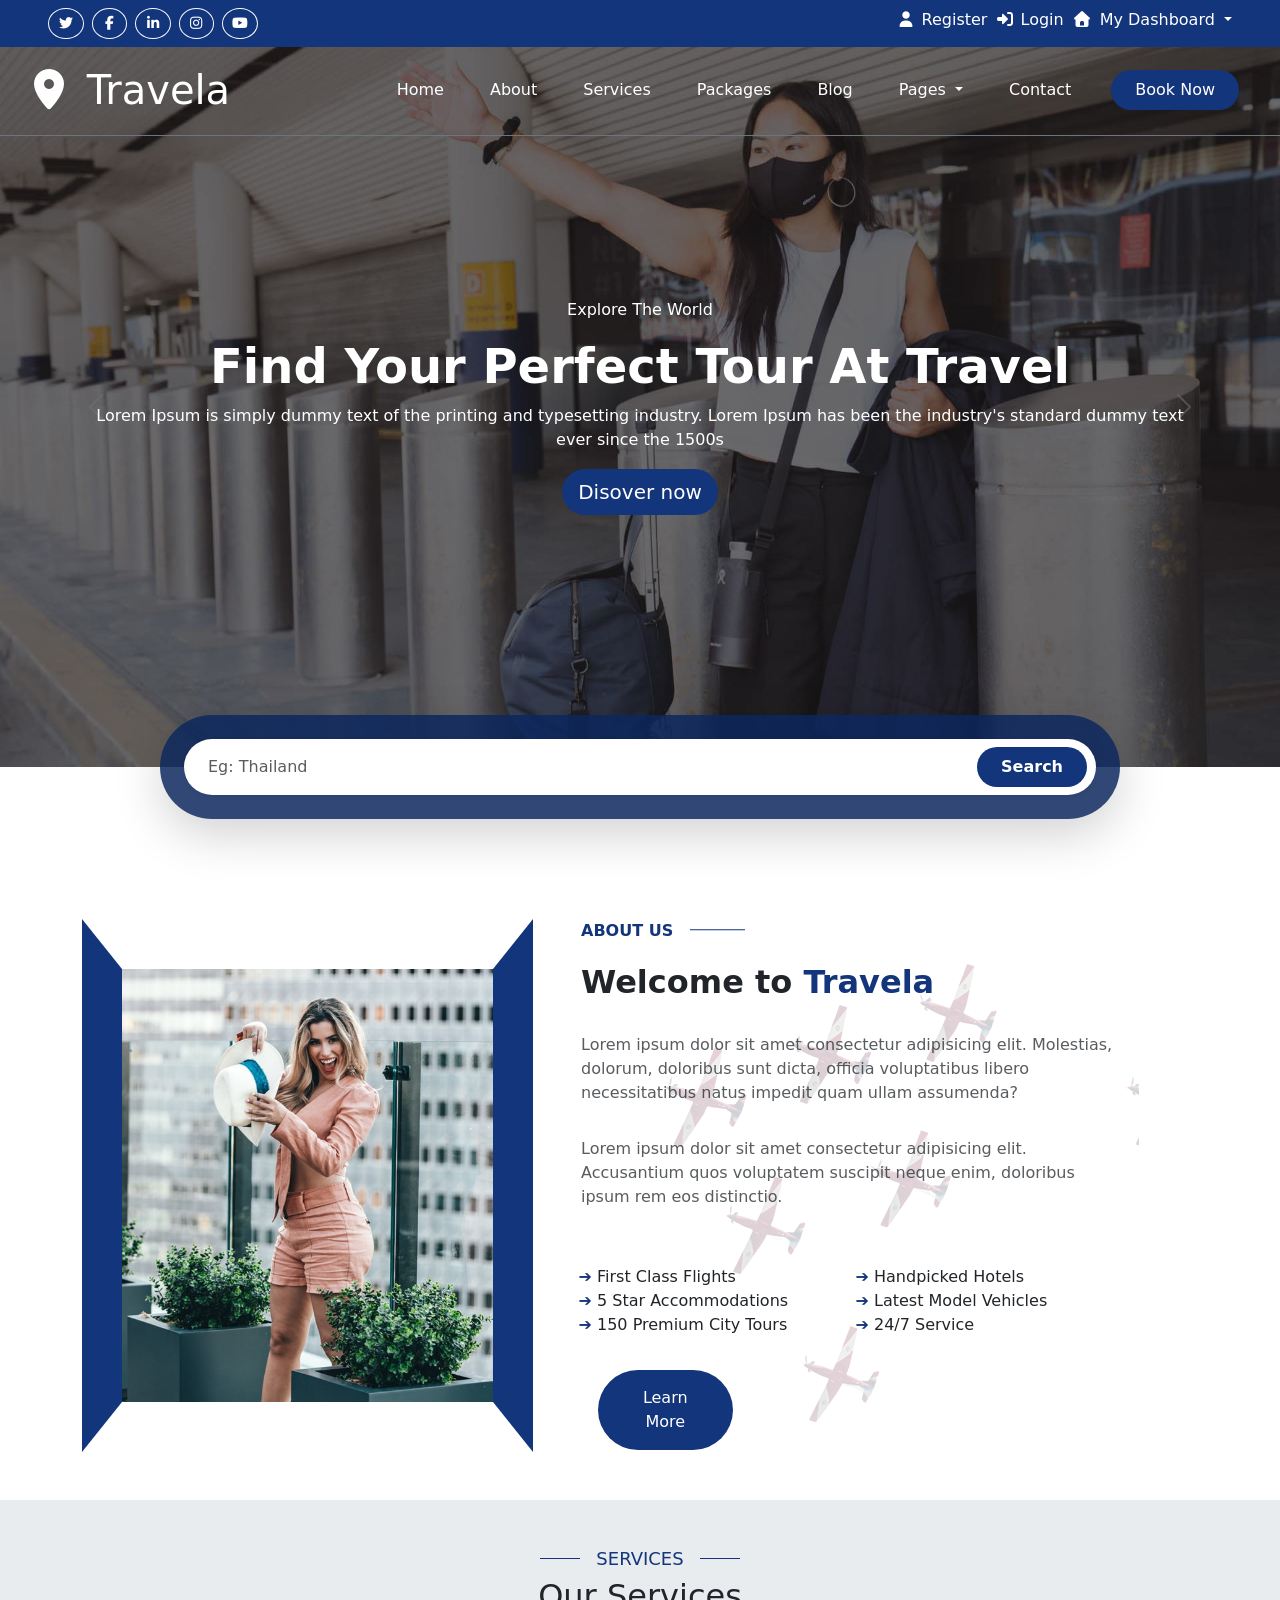
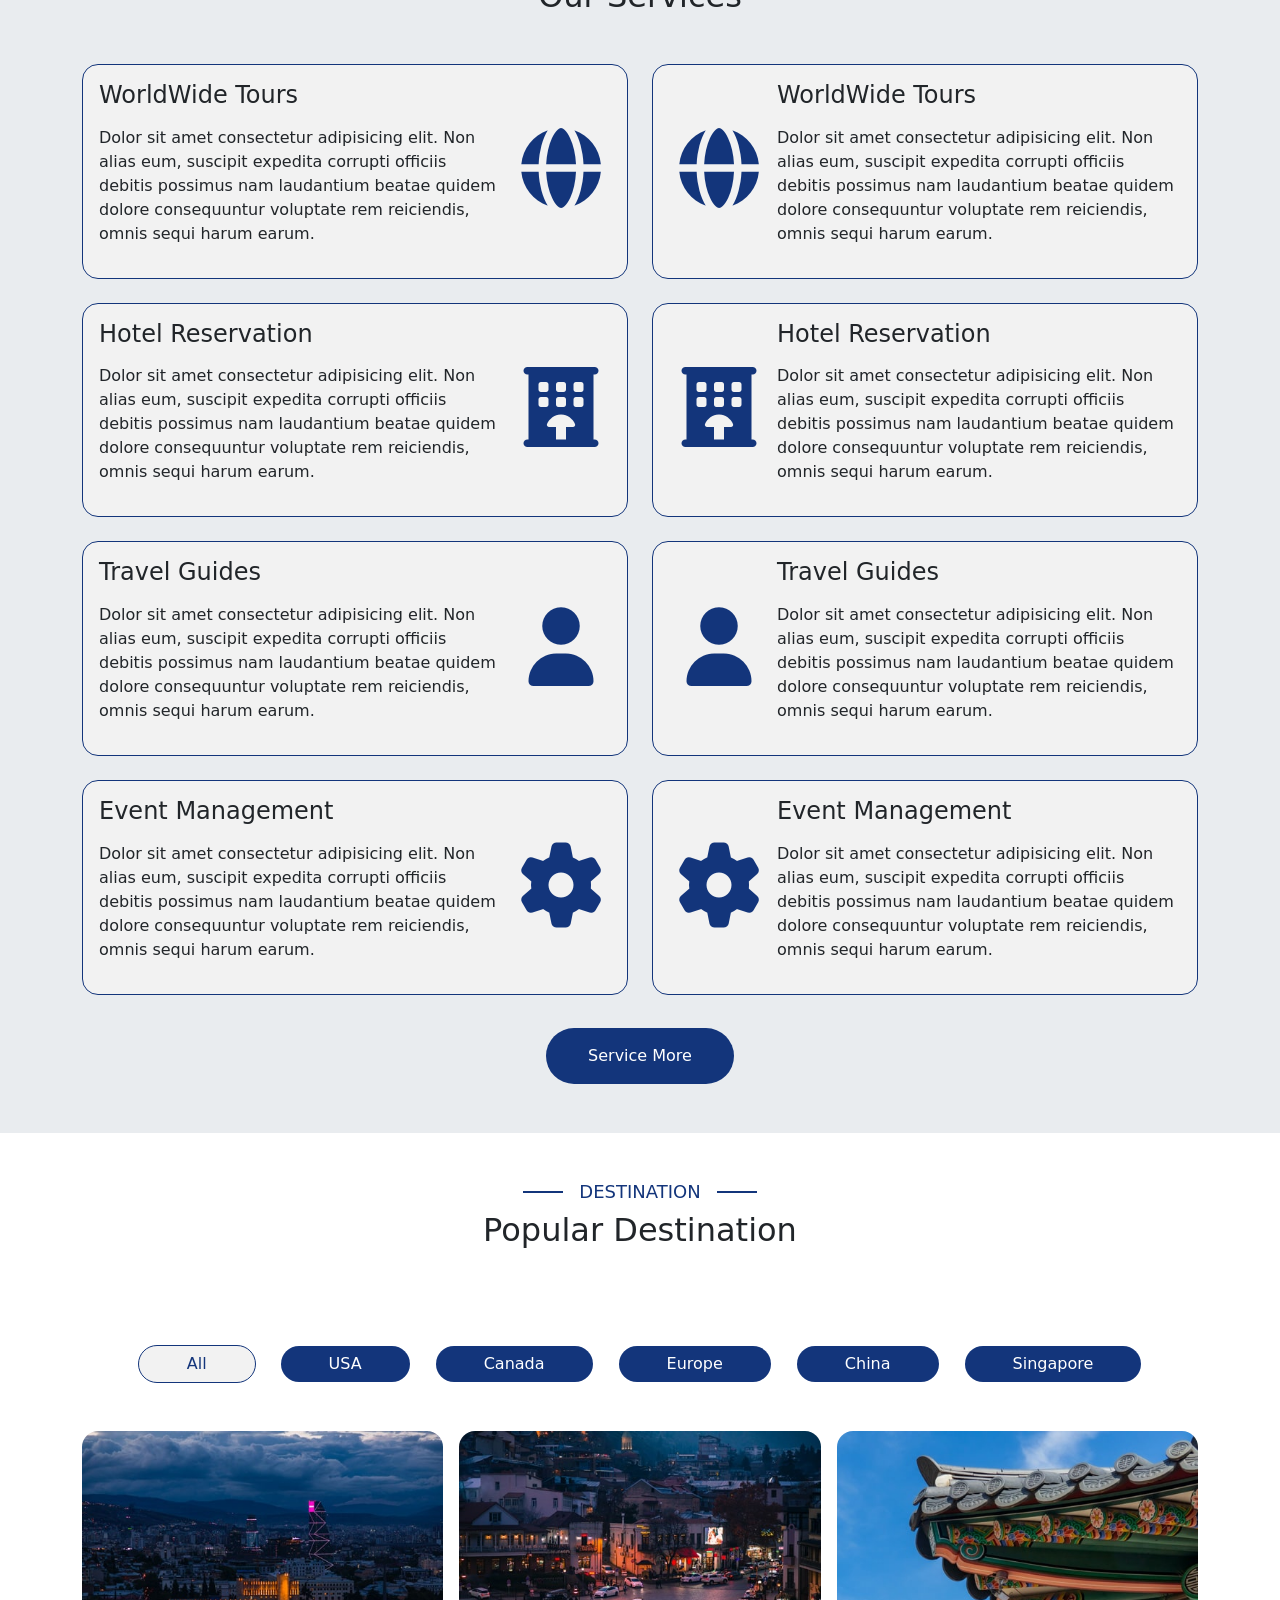
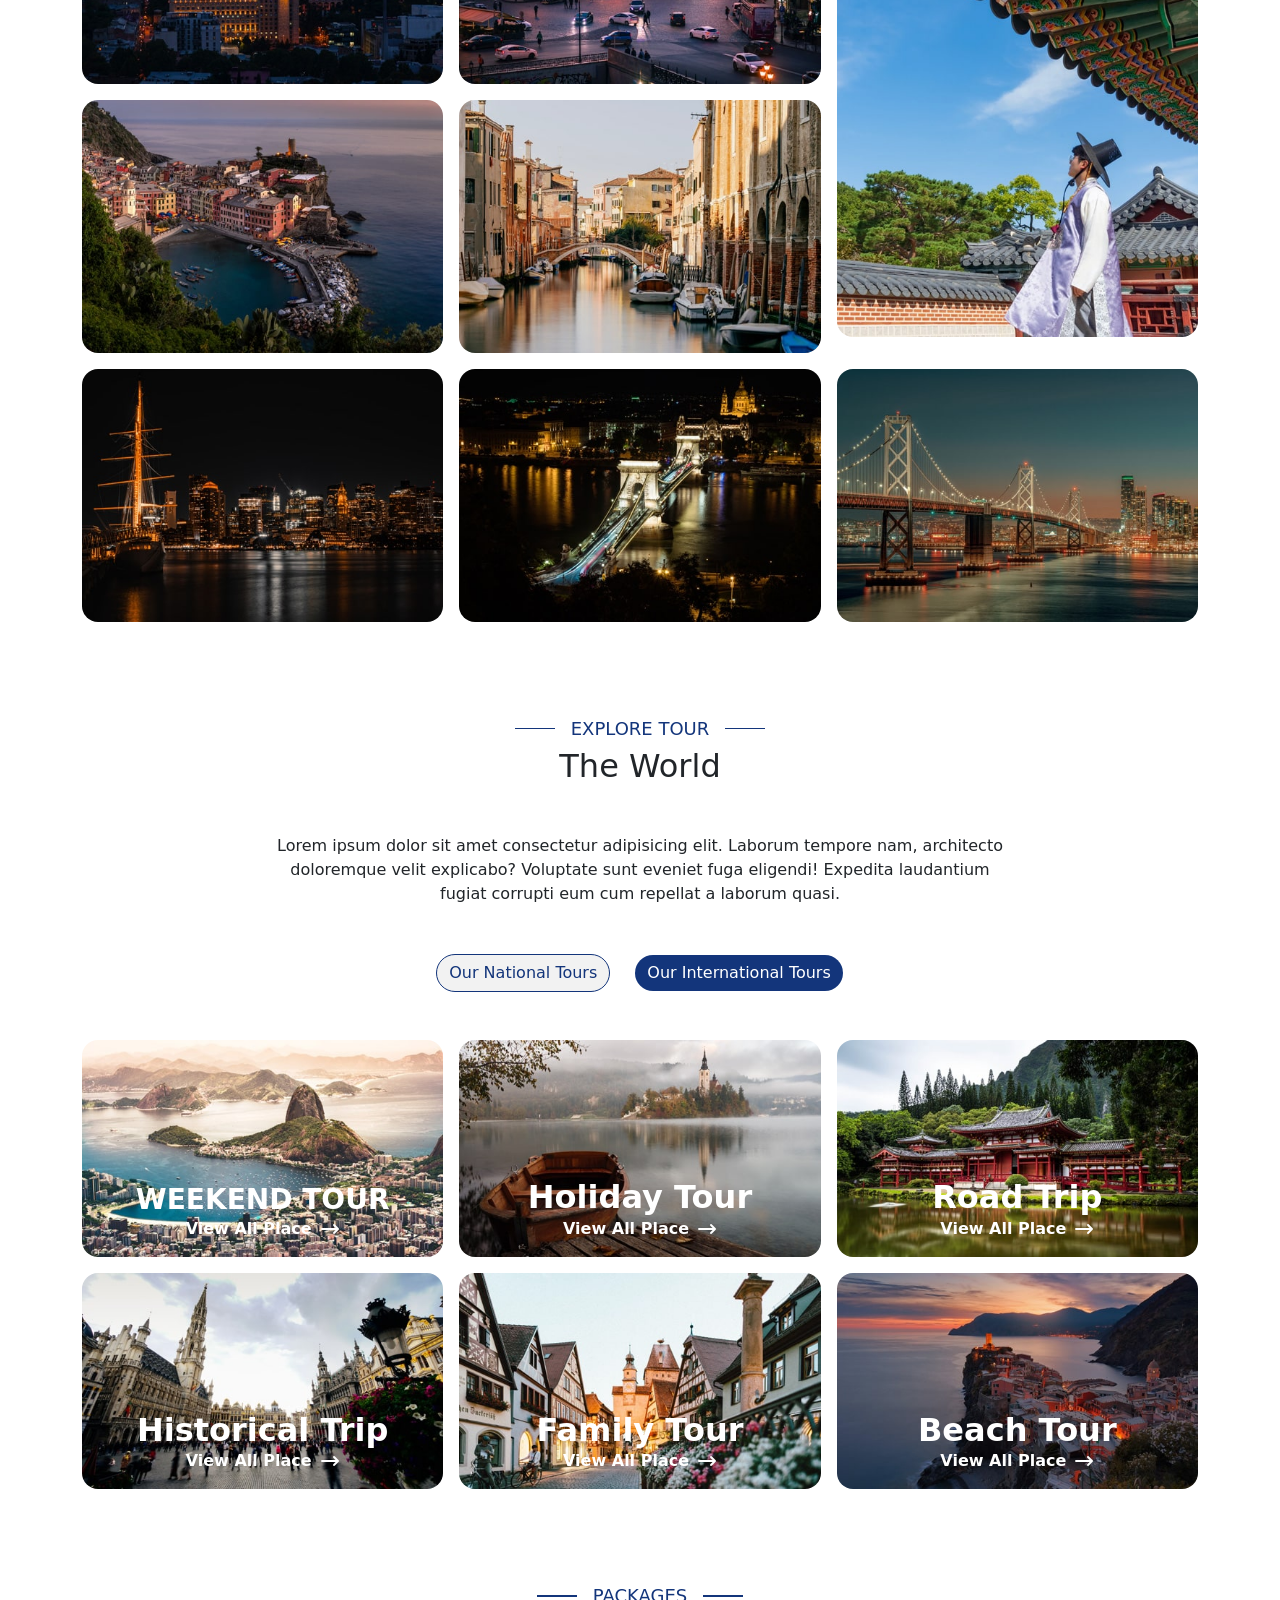
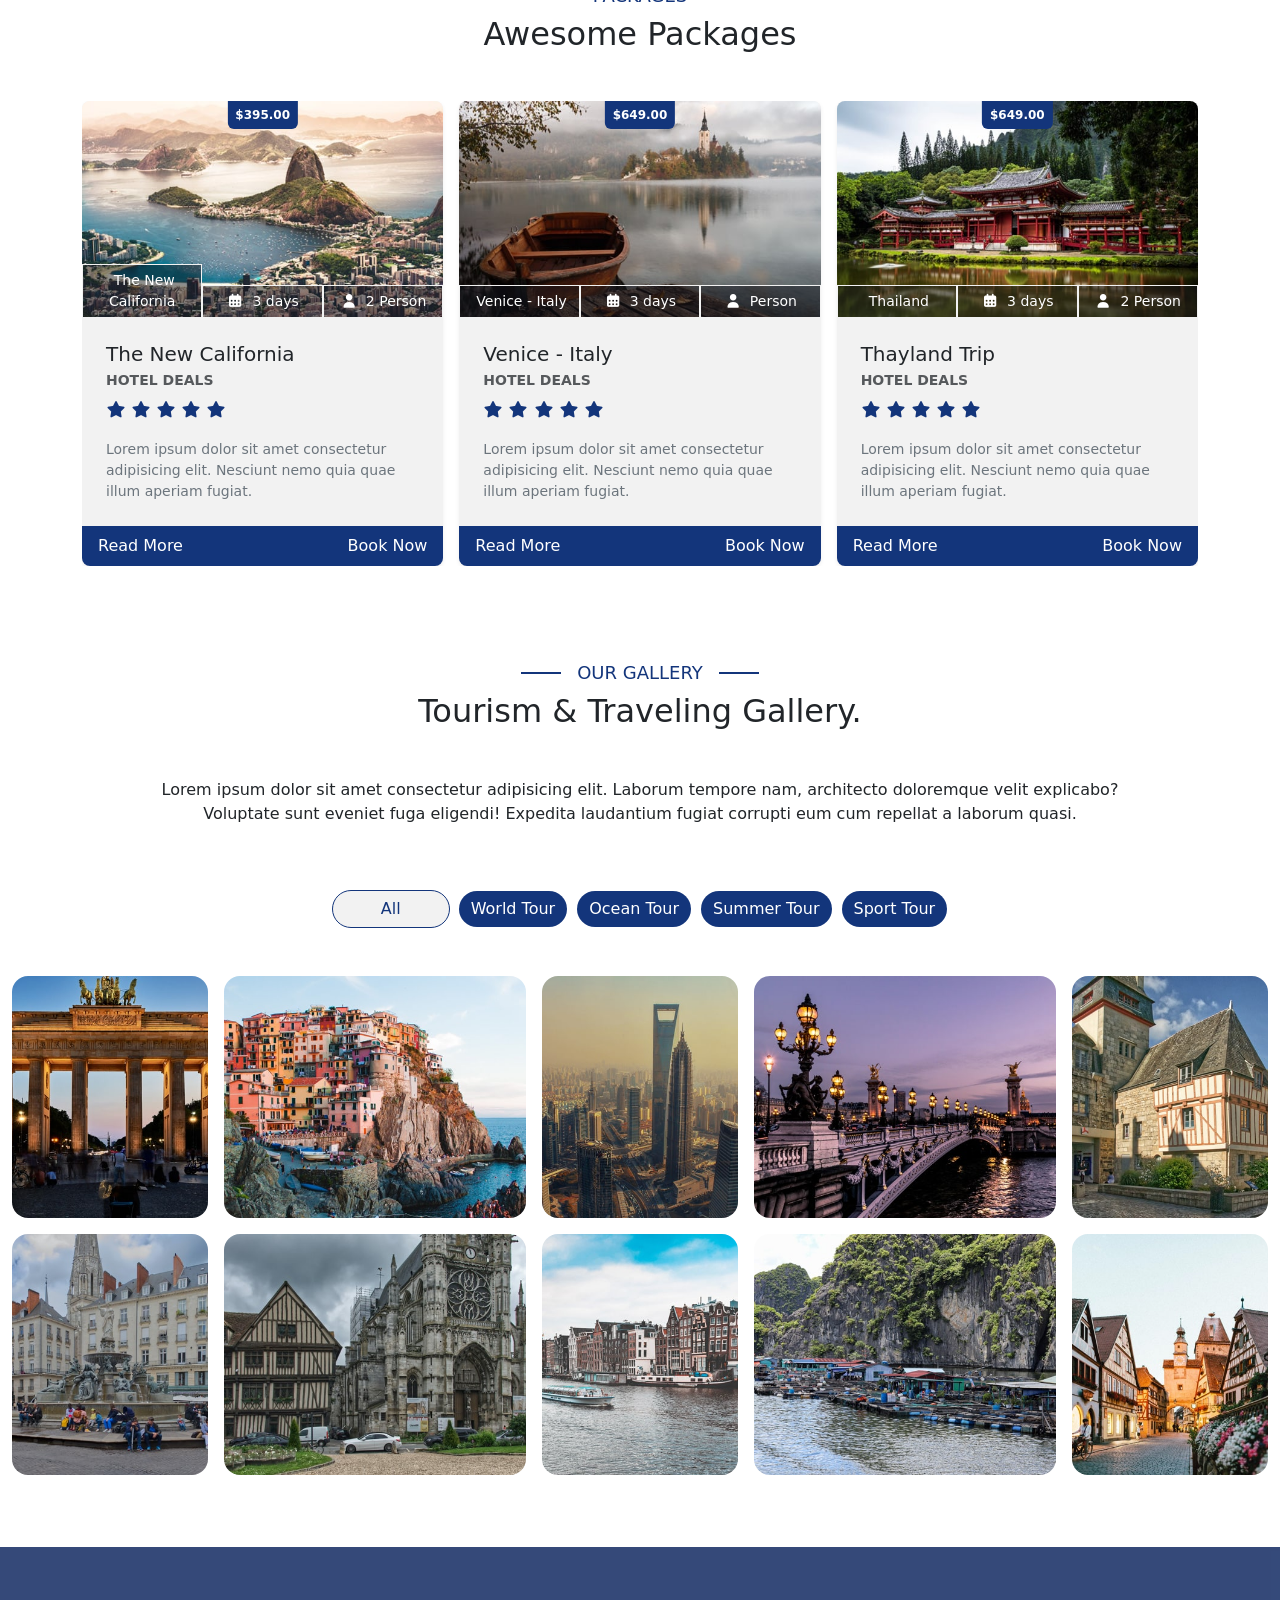
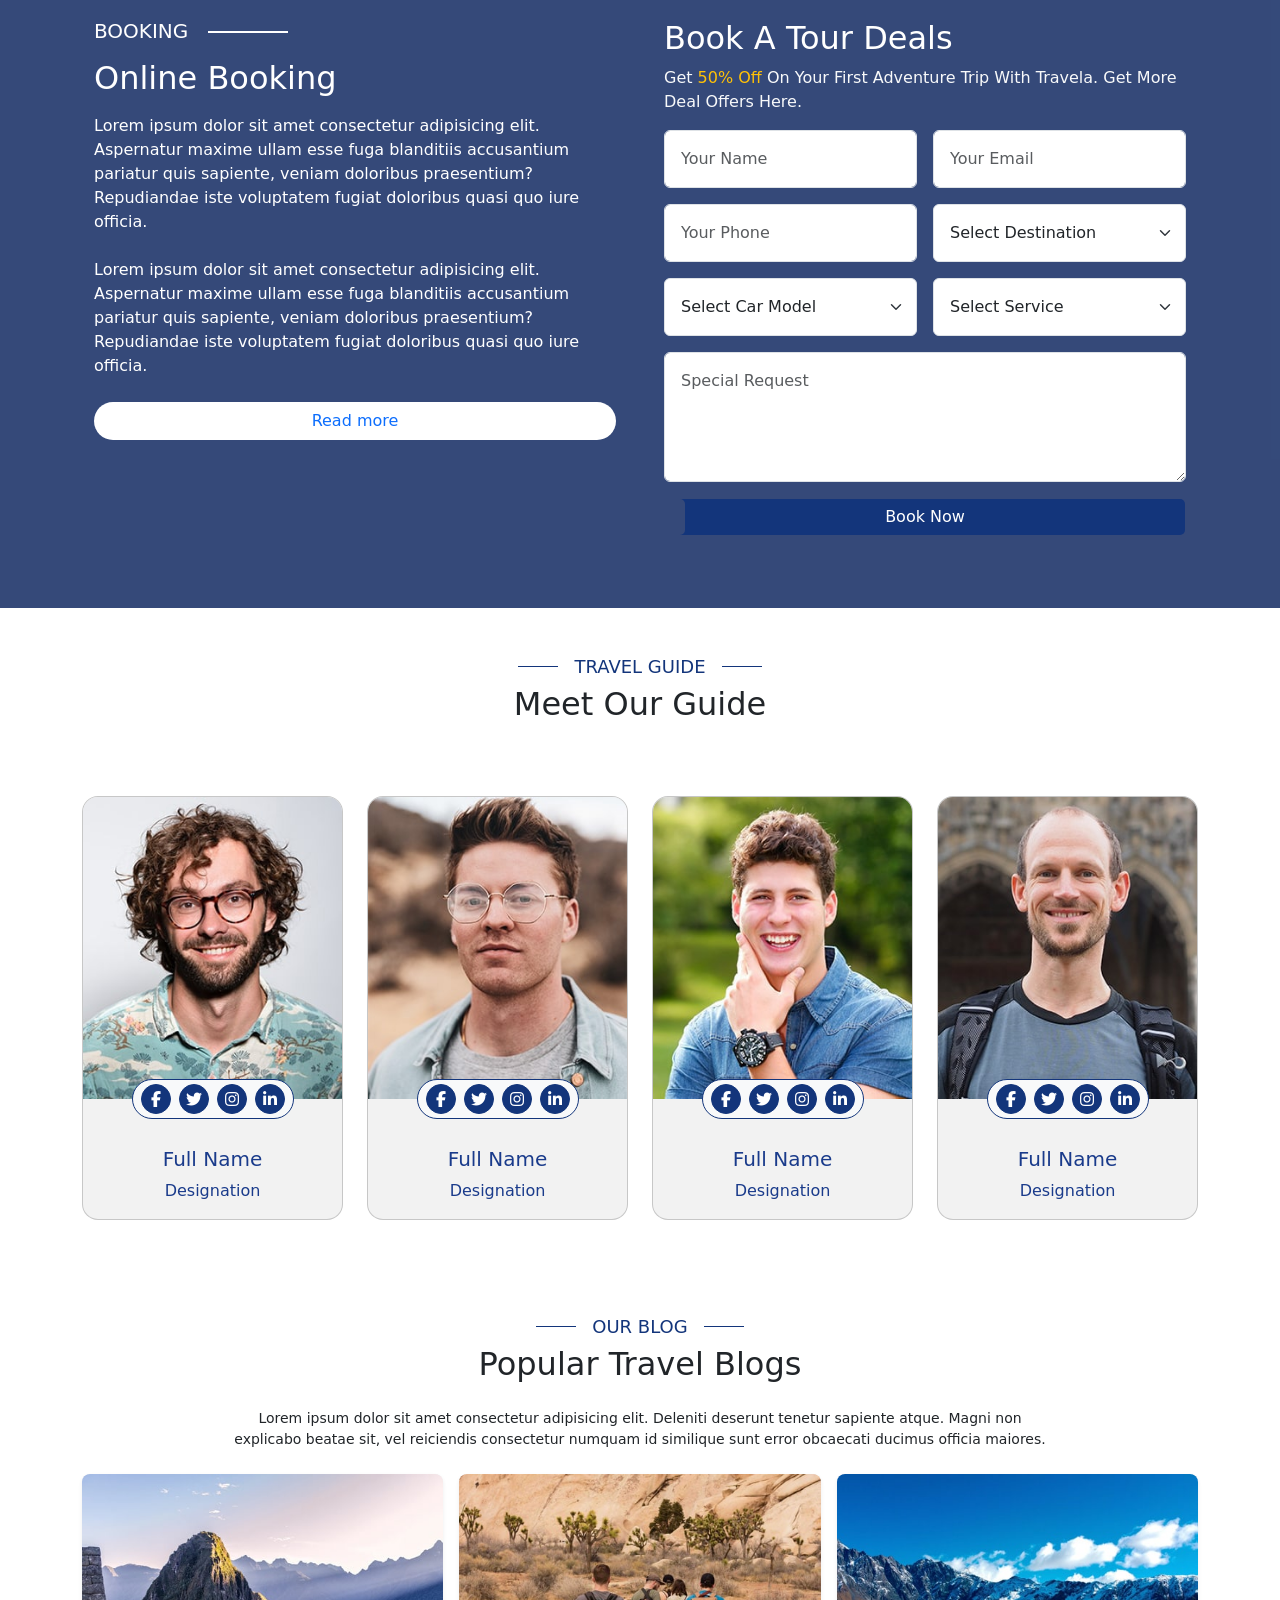
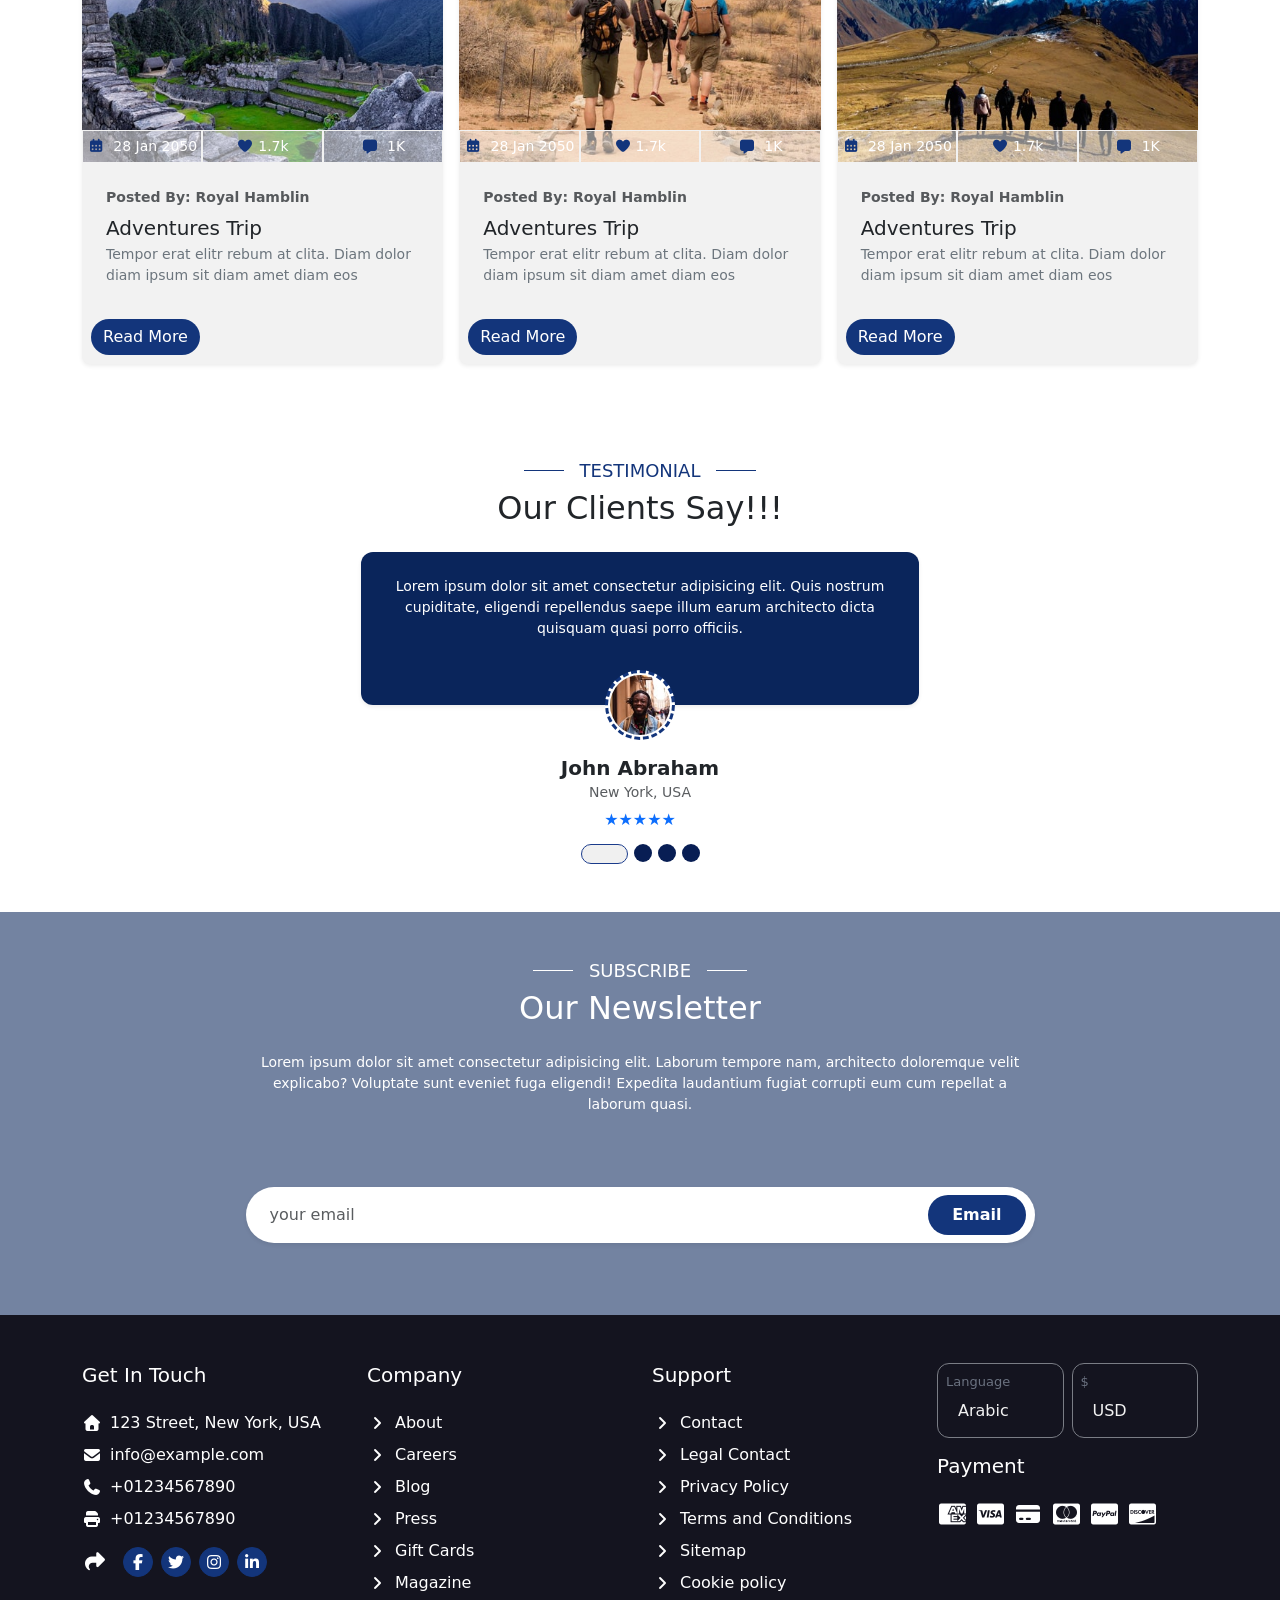
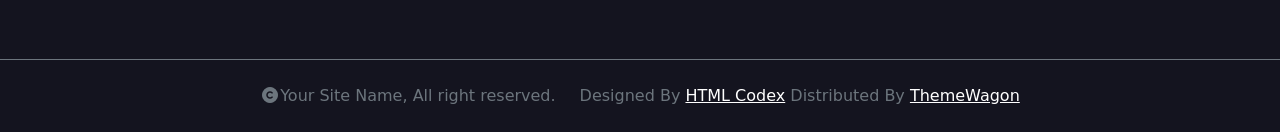
<file: index.html>
<!DOCTYPE html>
<html lang="en">

  <head>
    <meta charset="UTF-8">
    <meta name="viewport" content="width=device-width, initial-scale=1.0">
    <link rel="stylesheet" href="css/bootstrap.min.css">
    <link rel="stylesheet" href="css/all.min.css">
    <link rel="stylesheet" href="css/style.css">
    <title>Travela</title>
  </head>

  <body>


    <!-------------------------------------------- navbar ------------------------------------->

 <div class=" login-bar container-fluid bs-pr px-5 d-none d-lg-block">
        <div class="login-bar-content d-flex justify-content-between py-2">
          <div class="social-icons-nav d-flex gap-2">
            <a href="#" class="btn btn-sm btn-outline-light rounded-circle"><i class="fa-brands fa-twitter"></i></a>
            <a href="#" class="btn btn-sm btn-outline-light rounded-circle"><i class="fa-brands fa-facebook-f"></i>
            </a>
            <a href="#" class="btn btn-sm btn-outline-light rounded-circle"> <i class="fa-brands fa-linkedin-in"></i></a>
            <a href="#" class="btn btn-sm btn-outline-light rounded-circle"> <i class="fa-brands fa-instagram"></i></a>
            <a href="#" class="btn btn-sm btn-outline-light rounded-circle"> <i class="fa-brands fa-youtube"></i></a>
          </div>
 


        <div class="register d-flex gap-2">
          <a href="#" class="text-decoration-none">
            <i class="fa-solid fa-user"></i>
            Register
          </a>
          <a href="#" class="text-decoration-none">
            <i class="fa-solid fa-right-to-bracket"></i>
            Login
          </a>

          <a href="#" class="text-decoration-none">
            <i class="fa-solid fa-home"></i>
            <div class="dropdown">
              <a class=" dropdown-toggle" type="button" data-bs-toggle="dropdown" aria-expanded="false">
                My Dashboard
              </a>
              <ul class="dropdown-menu dropdown-menu-light">
                <li><a class="dropdown-item active" href="#"><i class="fa-solid fa-user"></i> My Profile</a>
                </li>
                <li><a class="dropdown-item" href="#"><i class="fa-solid fa-message"></i></i> Inbox</a></li>
                <li><a class="dropdown-item" href="#"><i class="fa-solid fa-bell"></i> Notifications</a>
                </li>
                <li><a class="dropdown-item" href="#"><i class="fa-solid fa-gear"></i></i> Account
                    Settings</a></li>
                <li><a class="dropdown-item" href="#"><i class="fas fa-power-off me-2"></i> Log out</a></li>
              </ul>
            </div>
          </a>

        </div>
      </div>
    </div>

  <nav class="navbar navbar-expand-lg navbar-scroll p-0 flex-column mt-5">
  <div class="container-fluid navbar-item-wrapper d-flex justify-content-between align-items-center px-4">
    <a class="navbar-brand" href="#">
      <h1 class="m-0"><i class="fa-solid fa-location-dot"></i> Travela</h1>
    </a>

    <button class="navbar-toggler" type="button" data-bs-toggle="collapse" data-bs-target="#navbarNavDropdown"
      aria-controls="navbarNavDropdown" aria-expanded="false" aria-label="Toggle navigation">
      <span class="navbar-toggler-icon"></span>
    </button>
    
    <div class="collapse navbar-collapse" id="navbarNavDropdown">
      <ul class="navbar-nav ms-auto">
        <li class="nav-item">
          <a class="nav-link active" aria-current="page" href="index.html">Home</a>
        </li>
        <li class="nav-item">
          <a class="nav-link" href="about.html">About</a>
        </li>
        <li class="nav-item">
          <a class="nav-link" href="services.html">Services</a>
        </li>
        <li class="nav-item">
          <a class="nav-link" href="packages.html">Packages</a>
        </li>
        <li class="nav-item">
          <a class="nav-link" href="blog.html">Blog</a>
        </li>

        <li class="nav-item nav-dropdown">
          <a class="nav-link dropdown-toggle" href="#" role="button" data-bs-toggle="dropdown" aria-expanded="false">
            Pages
          </a>
          <ul class="nav-dropdown-menu dropdown-menu">
            <li><a class="nav-dropdown-item text-decoration-none d-block" href="destination.html">Destination</a></li>
            <li><a class="nav-dropdown-item text-decoration-none d-block" href="tour.html">Explore Tour</a></li>
            <li><a class="nav-dropdown-item text-decoration-none d-block" href="booking.html">Travel Booking</a></li>
            <li><a class="nav-dropdown-item text-decoration-none d-block" href="gallery.html">Our Gallery</a></li>
            <li><a class="nav-dropdown-item text-decoration-none d-block" href="travelguides.html">Travel Guides</a></li>
            <li><a class="nav-dropdown-item text-decoration-none d-block" href="testimonial.html">Testimonial</a></li>
            <li><a class="nav-dropdown-item text-decoration-none d-block" href="error404.html">404 Page</a></li>
          </ul>
        </li>

        <li class="nav-item">
          <a class="nav-link" href="#">Contact</a>
        </li>
      </ul>
      <a href="booking.html" class="btn theme-btn book-now rounded-5 mx-3 px-4 py-2">Book Now</a>
    </div>
  </div>
</nav>
    <!--------------------------------------------->
    <header>

      <div id="carouselExampleAutoplaying" class="carousel slide" data-bs-ride="carousel">
        <div class="carousel-inner">

          <!-------carousel item ------->
          <div class="carousel-item active position-relative">
            <img src="images/carousel-1.jpg" class="d-block w-100" alt="...">
            <div class="caption d-flex flex-column w-100 h-100 justify-content-center align-items-center">
              <p class="caption-paragraph">Explore The World </p>
              <h2 class="caption-title">Find Your Perfect Tour At Travel</h2>
              <p>Lorem Ipsum is simply dummy text of the printing and typesetting industry. Lorem Ipsum has been the
                industry's standard dummy text ever since the 1500s</p>
              <a href="#" class="btn theme-btn btn-lg rounded-5">Disover now </a>
            </div>
          </div>

          <!-------carousel item ------->
          <div class="carousel-item">
            <img src="images/carousel-2.jpg" class="d-block w-100" alt="...">
            <div class="caption d-flex flex-column w-100 h-100 justify-content-center align-items-center">
              <p class="caption-paragraph">Explore The World </p>
              <h2 class="caption-title">Find Your Perfect Tour At Travel</h2>
              <p>Lorem Ipsum is simply dummy text of the printing and typesetting industry. Lorem Ipsum has been the
                industry's standard dummy text ever since the 1500s</p>
              <a href="#" class="btn theme-btn btn-lg rounded-5">Disover now </a>
            </div>
          </div>

          <!-------carousel item ------->
          <div class="carousel-item">
            <img src="images/carousel-3.jpg" class="d-block w-100" alt="...">
            <div class="caption d-flex flex-column w-100 h-100 justify-content-center align-items-center">
              <p class="caption-paragraph">Explore The World </p>
              <h2 class="caption-title fs-1">Find Your Perfect Tour At Travel</h2>
              <p>Lorem Ipsum is simply dummy text of the printing and typesetting industry. Lorem Ipsum has been the
                industry's standard dummy text ever since the 1500s</p>
              <a href="#" class="btn theme-btn btn-lg rounded-5">Disover now </a>
            </div>
          </div>

        </div>

        <!-------carousel buttons ------->

        <button class="carousel-control-prev" type="button" data-bs-target="#carouselExampleAutoplaying"
          data-bs-slide="prev">
          <span class="carousel-control-prev-icon" aria-hidden="true"></span>
          <span class="visually-hidden">Previous</span>
        </button>
        <button class="carousel-control-next" type="button" data-bs-target="#carouselExampleAutoplaying"
          data-bs-slide="next">
          <span class="carousel-control-next-icon" aria-hidden="true"></span>
          <span class="visually-hidden">Next</span>
        </button>
      </div>
      <!--------------Search bar------------->
      <div class="search-card shadow-lg p-4 border-0 rounded-pill w-75 m-auto">
        <form role="search">
          <div class="position-relative d-flex align-items-center">
            <input class="form-control z-2 rounded-pill py-3 ps-4 pe-5 border-0 shadow-sm" type="search"
              placeholder="Eg: Thailand" aria-label="Search" style="padding-right: 120px;" />
            <button class="btn search-btn z-3 rounded-pill px-4 py-2 position-absolute end-0 me-2 fw-semibold theme-btn"
              type="submit">
              Search
            </button>
          </div>
        </form>
      </div>
      <!-- HEADER ENDS HERE -->
    </header>

    <section class="about container ">
      <div class="row  gap-4 ">
        <!-- Image Column -->
        <div class="about-visual col-lg-5 col-12">
          <img src="images/about-img.jpg" class="img-fluid " alt="About Us">
        </div>

        <!-- Content Column -->
        <div class="about-text col-lg-6 col-12 position-relative d-flex flex-column gap-3">
          <p class="about-us-text fw-bold mb-1 text-uppercase">About Us</p>
          <h2 class="about-title fw-bold mb-3">Welcome to <span class="travela">Travela</span></h2>

          <p class="about-disc text-muted">Lorem ipsum dolor sit amet consectetur adipisicing elit. Molestias, dolorum,
            doloribus sunt dicta, officia voluptatibus libero necessitatibus natus impedit quam ullam assumenda?</p>
          <p class="about-disc text-muted">Lorem ipsum dolor sit amet consectetur adipisicing elit. Accusantium quos
            voluptatem suscipit neque enim, doloribus ipsum rem eos distinctio.</p>

          <!-- Responsive Two-Column List -->
          <div class="lists row g-2 mt-3">
            <div class="col-sm-6 col-12">
              <ul class="arrow-list ps-3 mb-0">
                <li>First Class Flights</li>
                <li>5 Star Accommodations</li>
                <li>150 Premium City Tours</li>
              </ul>
            </div>
            <div class="col-sm-6 col-12">
              <ul class="arrow-list ps-3 mb-0">
                <li>Handpicked Hotels</li>
                <li>Latest Model Vehicles</li>
                <li>24/7 Service</li>
              </ul>
            </div>
          </div>

          <a href="" class="btn rounded-pill mx-3 px-4 py-3 theme-btn col-lg-3 col-md-6 mt-3">Learn More</a>
        </div>
      </div>
    </section>



    <!--===========================services================================-->
    <section class="services  bg-body-secondary " id="services">
      <!---section-title -->
      <div class="container">
        <h3
          class="section-title text-center text-uppercase d-flex w-100 align-items-center justify-content-center gap-3 mb-2">
          Services
        </h3>
        <h2 class="text-center mb-5">Our Services </h2>
        <div class="services-cards row g-4 justify-content-center">

          <!---right cards start-->
          <div class="right-cards d-flex flex-column gap-4 col-lg-6 col-sm-12 mb-2">

            <!--card 1 start-->
            <div class="service-card p-3 d-flex justify-content-between align-items-center rounded-4 gap-2">
              <div class="card-content">
                <h4 class="card-title mb-3">WorldWide Tours</h4>
                <p class="card-disc">Dolor sit amet consectetur adipisicing elit. Non alias eum, suscipit expedita
                  corrupti officiis debitis possimus nam laudantium beatae quidem dolore consequuntur voluptate rem
                  reiciendis, omnis sequi harum earum.</p>
              </div>
              <div class="card-icon d-block "><i class="fa-solid fa-globe"></i></div>
            </div>
            <!--card end-->

            <!--card 2 start-->
            <div class="service-card p-3 d-flex justify-content-between align-items-center rounded-4 gap-2">
              <div class="card-content">
                <h4 class="card-title mb-3">Hotel Reservation</h4>
                <p class="card-disc">Dolor sit amet consectetur adipisicing elit. Non alias eum, suscipit expedita
                  corrupti officiis debitis possimus nam laudantium beatae quidem dolore consequuntur voluptate rem
                  reiciendis, omnis sequi harum earum.</p>
              </div>
              <div class="card-icon d-block "><i class="fa-solid fa-hotel"></i></div>
            </div>
            <!--card end-->

            <!--card 3 start-->
            <div class="service-card p-3 d-flex justify-content-between align-items-center rounded-4 gap-2">
              <div class="card-content">
                <h4 class="card-title mb-3">Travel Guides</h4>
                <p class="card-disc">Dolor sit amet consectetur adipisicing elit. Non alias eum, suscipit expedita
                  corrupti officiis debitis possimus nam laudantium beatae quidem dolore consequuntur voluptate rem
                  reiciendis, omnis sequi harum earum.</p>
              </div>
              <div class="card-icon d-block "><i class="fa-solid fa-user"></i></i></div>
            </div>
            <!--card end-->

            <!--card 4 start-->
            <div class="service-card p-3 d-flex justify-content-between align-items-center rounded-4 gap-2">
              <div class="card-content">
                <h4 class="card-title mb-3">Event Management</h4>
                <p class="card-disc">Dolor sit amet consectetur adipisicing elit. Non alias eum, suscipit expedita
                  corrupti officiis debitis possimus nam laudantium beatae quidem dolore consequuntur voluptate rem
                  reiciendis, omnis sequi harum earum.</p>
              </div>
              <div class="card-icon d-block "><i class="fa-solid fa-gear"></i></div>
            </div>
            <!--card end-->

          </div>
          <!---right cards end-->

          <!---left cards start-->
          <div class="left-cards d-flex flex-column gap-4 col-lg-6 col-sm-12">

            <!--card 1 start-->
            <div class="service-card p-3 d-flex justify-content-between align-items-center rounded-4 gap-2">
              <div class="card-icon d-block "><i class="fa-solid fa-globe"></i></div>
              <div class="card-content">
                <h4 class="card-title mb-3">WorldWide Tours</h4>
                <p class="card-disc">Dolor sit amet consectetur adipisicing elit. Non alias eum, suscipit expedita
                  corrupti officiis debitis possimus nam laudantium beatae quidem dolore consequuntur voluptate rem
                  reiciendis, omnis sequi harum earum.</p>
              </div>
            </div>
            <!--card end-->
            <!--card 2 start-->
            <div class="service-card p-3 d-flex justify-content-between align-items-center rounded-4 gap-2">
              <div class="card-icon d-block "><i class="fa-solid fa-hotel"></i></div>
              <div class="card-content">
                <h4 class="card-title mb-3">Hotel Reservation</h4>
                <p class="card-disc">Dolor sit amet consectetur adipisicing elit. Non alias eum, suscipit expedita
                  corrupti officiis debitis possimus nam laudantium beatae quidem dolore consequuntur voluptate rem
                  reiciendis, omnis sequi harum earum.</p>
              </div>
            </div>
            <!--card end-->
            <!--card 3 start-->
            <div class="service-card p-3 d-flex justify-content-between align-items-center rounded-4 gap-2">
              <div class="card-icon d-block "><i class="fa-solid fa-user"></i></i></div>
              <div class="card-content">
                <h4 class="card-title mb-3">Travel Guides</h4>
                <p class="card-disc">Dolor sit amet consectetur adipisicing elit. Non alias eum, suscipit expedita
                  corrupti officiis debitis possimus nam laudantium beatae quidem dolore consequuntur voluptate rem
                  reiciendis, omnis sequi harum earum.</p>
              </div>
            </div>
            <!--card end-->

            <!--card 4 start-->
            <div class="service-card p-3 d-flex justify-content-between align-items-center rounded-4 gap-2">
              <div class="card-icon d-block "><i class="fa-solid fa-gear"></i></div>
              <div class="card-content">
                <h4 class="card-title mb-3">Event Management</h4>
                <p class="card-disc">Dolor sit amet consectetur adipisicing elit. Non alias eum, suscipit expedita
                  corrupti officiis debitis possimus nam laudantium beatae quidem dolore consequuntur voluptate rem
                  reiciendis, omnis sequi harum earum.</p>
              </div>
            </div>
            <!--card end-->

          </div>
          <!---left cards end-->
          <a href="" class="btn rounded-pill mx-3 px-4 py-3 theme-btn col-lg-2 col-sm-4 text-center">Service More</a>

        </div>
      </div>
    </section>
    <!--=========================== End of services================================-->


    <!--===========================destination================================-->

    <section class="destination" id="destination">
      <!--- section-title -->
      <div class="container">
        <h3
          class="section-title text-center text-uppercase d-flex w-100 align-items-center justify-content-center gap-3 mb-2">
          Destination
        </h3>
        <h2 class="text-center mb-5">Popular Destination</h2>

        <div id="destination-wrapper" class="destination-content">

          <!-- Radio Inputs (Direct siblings to elements below) -->
          <input type="radio" name="destination-filter" id="filter-all" class="visually-hidden" checked>
          <input type="radio" name="destination-filter" id="filter-usa" class="visually-hidden">
          <input type="radio" name="destination-filter" id="filter-canada" class="visually-hidden">
          <input type="radio" name="destination-filter" id="filter-europe" class="visually-hidden">
          <input type="radio" name="destination-filter" id="filter-china" class="visually-hidden">
          <input type="radio" name="destination-filter" id="filter-singapore" class="visually-hidden">

          <!-- Filter Buttons UI -->
          <div class="filter-buttons py-5 d-flex gap-4 justify-content-center flex-wrap w-100">
            <label for="filter-all" class="btn theme-btn px-5 rounded-pill">All</label>
            <label for="filter-usa" class="btn theme-btn px-5 rounded-pill">USA</label>
            <label for="filter-canada" class="btn theme-btn px-5 rounded-pill">Canada</label>
            <label for="filter-europe" class="btn theme-btn px-5 rounded-pill">Europe</label>
            <label for="filter-china" class="btn theme-btn px-5 rounded-pill">China</label>
            <label for="filter-singapore" class="btn theme-btn px-5 rounded-pill">Singapore</label>
          </div>

          <!-- Cards Grid (Placed inside the wrapper so ~ combinator works) -->
          <div class="destination-cards">

            <!-- New York -->
            <div
              class="destination-card card filter-usa overflow-hidden rounded-4 position-relative text-white border-0">
              <img src="images/destination-1.jpg" class="card-img w-100 h-100 object-fit-cover" alt="New York">
              <div
                class="card-layer position-absolute top-0 start-0 w-100 h-100 d-flex flex-column justify-content-between p-4">
                <div class="d-flex justify-content-end">
                  <a href="#"
                    class="plus-btn bg-light text-primary rounded-circle d-flex align-items-center justify-content-center text-decoration-none p-3">
                    <i class="fa-regular fa-square-plus"></i>
                  </a>
                </div>
                <div class="layer-content align-items-start d-flex flex-column gap-2">
                  <a href="#"
                    class="btn photo-badge rounded-pill px-3 py-1 text-white border border-light text-decoration-none fw-bold fs-6">20
                    Photos</a>
                  <h3 class="city-name fw-bold m-0 fs-2">New York City</h3>
                  <a href="#" class="text-white text-decoration-none fw-semibold d-flex align-items-center gap-2">
                    View All Place <i class="fa-solid fa-arrow-right-long"></i>
                  </a>
                </div>
              </div>
            </div>

            <!-- Los Angeles -->
            <div
              class="destination-card card filter-usa overflow-hidden rounded-4 position-relative text-white border-0">
              <img src="images/destination-2.jpg" class="card-img w-100 h-100 object-fit-cover" alt="Los Angeles">
              <div
                class="card-layer position-absolute top-0 start-0 w-100 h-100 d-flex flex-column justify-content-between p-4">
                <div class="d-flex justify-content-end">
                  <a href="#"
                    class="plus-btn bg-light text-primary rounded-circle d-flex align-items-center justify-content-center text-decoration-none p-3">
                    <i class="fa-regular fa-square-plus"></i>
                  </a>
                </div>
                <div class="layer-content align-items-start d-flex flex-column gap-2">
                  <a href="#"
                    class="btn photo-badge rounded-pill px-3 py-1 text-white border border-light text-decoration-none fw-bold fs-6">20
                    Photos</a>
                  <h3 class="city-name fw-bold m-0 fs-2">Los Angeles</h3>
                  <a href="#" class="text-white text-decoration-none fw-semibold d-flex align-items-center gap-2">
                    View All Place <i class="fa-solid fa-arrow-right-long"></i>
                  </a>
                </div>
              </div>
            </div>

            <!-- Paris -->
            <div
              class="destination-card card filter-europe tall-card overflow-hidden rounded-4 position-relative text-white border-0">
              <img src="images/destination-9.jpg" class="card-img w-100 h-100 object-fit-cover" alt="Paris">
              <div
                class="card-layer position-absolute top-0 start-0 w-100 h-100 d-flex flex-column justify-content-between p-4">
                <div class="d-flex justify-content-end">
                  <a href="#"
                    class="plus-btn bg-light text-primary rounded-circle d-flex align-items-center justify-content-center text-decoration-none p-3">
                    <i class="fa-regular fa-square-plus"></i>
                  </a>
                </div>
                <div class="layer-content align-items-start d-flex flex-column gap-2">
                  <a href="#"
                    class="btn photo-badge rounded-pill px-3 py-1 text-white border border-light text-decoration-none fw-bold fs-6">20
                    Photos</a>
                  <h3 class="city-name fw-bold m-0 fs-2">Paris</h3>
                  <a href="#" class="text-white text-decoration-none fw-semibold d-flex align-items-center gap-2">
                    View All Place <i class="fa-solid fa-arrow-right-long"></i>
                  </a>
                </div>
              </div>
            </div>

            <!-- Toronto -->
            <div
              class="destination-card card filter-canada overflow-hidden rounded-4 position-relative text-white border-0">
              <img src="images/destination-4.jpg" class="card-img w-100 h-100 object-fit-cover" alt="Toronto">
              <div
                class="card-layer position-absolute top-0 start-0 w-100 h-100 d-flex flex-column justify-content-between p-4">
                <div class="d-flex justify-content-end">
                  <a href="#"
                    class="plus-btn bg-light text-primary rounded-circle d-flex align-items-center justify-content-center text-decoration-none p-3">
                    <i class="fa-regular fa-square-plus"></i>
                  </a>
                </div>
                <div class="layer-content align-items-start d-flex flex-column gap-2">
                  <a href="#"
                    class="btn photo-badge rounded-pill px-3 py-1 text-white border border-light text-decoration-none fw-bold fs-6">20
                    Photos</a>
                  <h3 class="city-name fw-bold m-0 fs-2">Toronto</h3>
                  <a href="#" class="text-white text-decoration-none fw-semibold d-flex align-items-center gap-2">
                    View All Place <i class="fa-solid fa-arrow-right-long"></i>
                  </a>
                </div>
              </div>
            </div>

            <!-- Las Vegas -->
            <div
              class="destination-card card filter-usa overflow-hidden rounded-4 position-relative text-white border-0">
              <img src="images/destination-5.jpg" class="card-img w-100 h-100 object-fit-cover" alt="Las Vegas">
              <div
                class="card-layer position-absolute top-0 start-0 w-100 h-100 d-flex flex-column justify-content-between p-4">
                <div class="d-flex justify-content-end">
                  <a href="#"
                    class="plus-btn bg-light text-primary rounded-circle d-flex align-items-center justify-content-center text-decoration-none p-3">
                    <i class="fa-regular fa-square-plus"></i>
                  </a>
                </div>
                <div class="layer-content align-items-start d-flex flex-column gap-2">
                  <a href="#"
                    class="btn photo-badge rounded-pill px-3 py-1 text-white border border-light text-decoration-none fw-bold fs-6">20
                    Photos</a>
                  <h3 class="city-name fw-bold m-0 fs-2">Las Vegas</h3>
                  <a href="#" class="text-white text-decoration-none fw-semibold d-flex align-items-center gap-2">
                    View All Place <i class="fa-solid fa-arrow-right-long"></i>
                  </a>
                </div>
              </div>
            </div>

            <!-- Beijing -->
            <div
              class="destination-card card filter-china overflow-hidden rounded-4 position-relative text-white border-0">
              <img src="images/destination-6.jpg" class="card-img w-100 h-100 object-fit-cover" alt="Beijing">
              <div
                class="card-layer position-absolute top-0 start-0 w-100 h-100 d-flex flex-column justify-content-between p-4">
                <div class="d-flex justify-content-end">
                  <a href="#"
                    class="plus-btn bg-light text-primary rounded-circle d-flex align-items-center justify-content-center text-decoration-none p-3">
                    <i class="fa-regular fa-square-plus"></i>
                  </a>
                </div>
                <div class="layer-content align-items-start d-flex flex-column gap-2">
                  <a href="#"
                    class="btn photo-badge rounded-pill px-3 py-1 text-white border border-light text-decoration-none fw-bold fs-6">20
                    Photos</a>
                  <h3 class="city-name fw-bold m-0 fs-2">Beijing</h3>
                  <a href="#" class="text-white text-decoration-none fw-semibold d-flex align-items-center gap-2">
                    View All Place <i class="fa-solid fa-arrow-right-long"></i>
                  </a>
                </div>
              </div>
            </div>

            <!-- San Francisco -->
            <div
              class="destination-card card filter-usa overflow-hidden rounded-4 position-relative text-white border-0">
              <img src="images/destination-7.jpg" class="card-img w-100 h-100 object-fit-cover" alt="San Francisco">
              <div
                class="card-layer position-absolute top-0 start-0 w-100 h-100 d-flex flex-column justify-content-between p-4">
                <div class="d-flex justify-content-end">
                  <a href="#"
                    class="plus-btn bg-light text-primary rounded-circle d-flex align-items-center justify-content-center text-decoration-none p-3">
                    <i class="fa-regular fa-square-plus"></i>
                  </a>
                </div>
                <div class="layer-content align-items-start d-flex flex-column gap-2">
                  <a href="#"
                    class="btn photo-badge rounded-pill px-3 py-1 text-white border border-light text-decoration-none fw-bold fs-6">20
                    Photos</a>
                  <h3 class="city-name fw-bold m-0 fs-2">San Francisco</h3>
                  <a href="#" class="text-white text-decoration-none fw-semibold d-flex align-items-center gap-2">
                    View All Place <i class="fa-solid fa-arrow-right-long"></i>
                  </a>
                </div>
              </div>
            </div>

            <!-- Singapore -->
            <div
              class="destination-card card filter-singapore overflow-hidden rounded-4 position-relative text-white border-0">
              <img src="images/destination-8.jpg" class="card-img w-100 h-100 object-fit-cover" alt="Singapore">
              <div
                class="card-layer position-absolute top-0 start-0 w-100 h-100 d-flex flex-column justify-content-between p-4">
                <div class="d-flex justify-content-end">
                  <a href="#"
                    class="plus-btn bg-light text-primary rounded-circle d-flex align-items-center justify-content-center text-decoration-none p-3">
                    <i class="fa-regular fa-square-plus"></i>
                  </a>
                </div>
                <div class="layer-content align-items-start d-flex flex-column gap-2">
                  <a href="#"
                    class="btn photo-badge rounded-pill px-3 py-1 text-white border border-light text-decoration-none fw-bold fs-6">20
                    Photos</a>
                  <h3 class="city-name fw-bold m-0 fs-2">Singapore</h3>
                  <a href="#" class="text-white text-decoration-none fw-semibold d-flex align-items-center gap-2">
                    View All Place <i class="fa-solid fa-arrow-right-long"></i>
                  </a>
                </div>
              </div>
            </div>

          </div> <!-- /.destination-cards -->
        </div> <!-- /#destination-wrapper -->
      </div>
    </section>
    <!--=========================== End of destination ================================-->


    <!--===========================Tours================================-->

    <section class="tours" id="tours">
      <!---section-title -->
      <div class="container">
        <h3
          class="section-title text-center text-uppercase d-flex w-100 align-items-center justify-content-center gap-3 mb-2">
          Explore Tour
        </h3>
        <h2 class="text-center mb-5">The World
        </h2>
        <p class="text-center px-5 w-75 m-auto">Lorem ipsum dolor sit amet consectetur adipisicing elit. Laborum tempore
          nam, architecto doloremque velit explicabo? Voluptate sunt eveniet fuga eligendi! Expedita laudantium fugiat
          corrupti eum cum repellat a laborum quasi.

        </p>
        <!---- filtering buttons -->

        <!-- Hidden Radio Inputs at Top Level -->
        <input type="radio" name="tour-filter" id="filter-national" class="visually-hidden" checked>
        <input type="radio" name="tour-filter" id="filter-international" class="visually-hidden">


        <!-- Filter Buttons UI -->
        <div class="filter-buttons p-5 d-flex gap-4 justify-content-center flex-wrap">
          <label for="filter-national" class="btn theme-btn rounded-pill">Our National Tours</label>
          <label for="filter-international" class="btn theme-btn rounded-pill">Our International Tours</label>
        </div>

        <!-- Cards Grid -->
        <div class="tour-gallary">
          <div class="tour-cards filter-national tour-category" id="national-tours">
            <!---card 1-->
            <div class="tour-card card filter-usa overflow-hidden rounded-4 position-relative text-white border-0">
              <img src="images/explore-tour-1.jpg" class="card-img w-100 h-100 object-fit-cover" alt="New York">
              <!-- the layer on hover-->
              <div
                class="card-layer position-absolute top-0 start-0 w-100 h-100 d-flex flex-column  justify-content-center align-items-center">
                <i class="fa-solid fa-link fs-1"></i>
              </div>
              <!---the text on the card -->
              <div
                class="text-content position-absolute  w-100 h-100 d-flex flex-column justify-content-end align-items-center pb-3">
                <h3 class="city-name fw-bold m-0 fs-3 text-uppercase ">Weekend Tour</h3>
                <a href="#" class="text-white text-decoration-none fw-semibold d-flex align-items-center gap-2">View All
                  Place <i class="fa-solid fa-arrow-right-long"></i></a>
              </div>
            </div>
            <!------------------------->
            <!---card 1-->
            <div class="tour-card card filter-usa overflow-hidden rounded-4 position-relative text-white border-0">
              <img src="images/explore-tour-2.jpg" class="card-img w-100 h-100 object-fit-cover" alt="New York">
              <!-- the layer on hover-->
              <div
                class="card-layer position-absolute top-0 start-0 w-100 h-100 d-flex flex-column  justify-content-center align-items-center">
                <i class="fa-solid fa-link fs-1"></i>
              </div>
              <!---the text on the card -->
              <div
                class="text-content position-absolute  w-100 h-100 d-flex flex-column justify-content-end align-items-center pb-3">
                <h3 class="city-name fw-bold m-0 fs-2">Holiday Tour</h3>
                <a href="#" class="text-white text-decoration-none fw-semibold d-flex align-items-center gap-2">View All
                  Place <i class="fa-solid fa-arrow-right-long"></i></a>
              </div>
            </div>
            <!------------------------->
            <!---card 1-->
            <div class="tour-card card filter-usa overflow-hidden rounded-4 position-relative text-white border-0">
              <img src="images/explore-tour-3.jpg" class="card-img w-100 h-100 object-fit-cover" alt="New York">
              <!-- the layer on hover-->
              <div
                class="card-layer position-absolute top-0 start-0 w-100 h-100 d-flex flex-column  justify-content-center align-items-center">
                <i class="fa-solid fa-link fs-1"></i>
              </div>
              <!---the text on the card -->
              <div
                class="text-content position-absolute  w-100 h-100 d-flex flex-column justify-content-end align-items-center pb-3">
                <h3 class="city-name fw-bold m-0 fs-2">Road Trip</h3>
                <a href="#" class="text-white text-decoration-none fw-semibold d-flex align-items-center gap-2">View All
                  Place <i class="fa-solid fa-arrow-right-long"></i></a>
              </div>
            </div>
            <!------------------------->
            <!---card 1-->
            <div class="tour-card card filter-usa overflow-hidden rounded-4 position-relative text-white border-0">
              <img src="images/explore-tour-4.jpg" class="card-img w-100 h-100 object-fit-cover" alt="New York">
              <!-- the layer on hover-->
              <div
                class="card-layer position-absolute top-0 start-0 w-100 h-100 d-flex flex-column  justify-content-center align-items-center">
                <i class="fa-solid fa-link fs-1"></i>
              </div>
              <!---the text on the card -->
              <div
                class="text-content position-absolute  w-100 h-100 d-flex flex-column justify-content-end align-items-center pb-3">
                <h3 class="city-name fw-bold m-0 fs-2">Historical Trip</h3>
                <a href="#" class="text-white text-decoration-none fw-semibold d-flex align-items-center gap-2">View All
                  Place <i class="fa-solid fa-arrow-right-long"></i></a>
              </div>
            </div>
            <!------------------------->
            <!---card 1-->
            <div class="tour-card card filter-usa overflow-hidden rounded-4 position-relative text-white border-0">
              <img src="images/explore-tour-5.jpg" class="card-img w-100 h-100 object-fit-cover" alt="New York">
              <!-- the layer on hover-->
              <div
                class="card-layer position-absolute top-0 start-0 w-100 h-100 d-flex flex-column  justify-content-center align-items-center">
                <i class="fa-solid fa-link fs-1"></i>
              </div>
              <!---the text on the card -->
              <div
                class="text-content position-absolute  w-100 h-100 d-flex flex-column justify-content-end align-items-center pb-3">
                <h3 class="city-name fw-bold m-0 fs-2">Family Tour
                </h3>
                <a href="#" class="text-white text-decoration-none fw-semibold d-flex align-items-center gap-2">View All
                  Place <i class="fa-solid fa-arrow-right-long"></i></a>
              </div>
            </div>
            <!------------------------->
            <!---card 1-->
            <div class="tour-card card filter-usa overflow-hidden rounded-4 position-relative text-white border-0">
              <img src="images/explore-tour-6.jpg" class="card-img w-100 h-100 object-fit-cover" alt="New York">
              <!-- the layer on hover-->
              <div
                class="card-layer position-absolute top-0 start-0 w-100 h-100 d-flex flex-column  justify-content-center align-items-center">
                <i class="fa-solid fa-link fs-1"></i>
              </div>
              <!---the text on the card -->
              <div
                class="text-content position-absolute  w-100 h-100 d-flex flex-column justify-content-end align-items-center pb-3">
                <h3 class="city-name fw-bold m-0 fs-2">Beach Tour
                </h3>
                <a href="#" class="text-white text-decoration-none fw-semibold d-flex align-items-center gap-2">View All
                  Place <i class="fa-solid fa-arrow-right-long"></i></a>
              </div>
            </div>
            <!------------------------->
          </div>



          <div class="international-cards tour-category filter-international">
            <div id="carouselExampleIndicators" class="carousel slide " data-bs-ride="carousel">

              <!-- Slides Container -->
              <div class="carousel-inner">

                <!-- SLIDE 1 -->
                <div class="carousel-item active">
                  <div class="content row g-3">

                    <!-- Card 1 (Always Visible) -->
                    <div class="col-12 col-sm-6 col-lg-4">
                      <div class="tour-card card overflow-hidden rounded-4 position-relative text-white border-0">
                        <img src="images/explore-tour-1.jpg" class="card-img w-100 h-100 object-fit-cover" alt="Tour 1">
                        <div
                          class="card-layer position-absolute top-0 start-0 w-100 h-100 d-flex justify-content-center align-items-center">
                          <i class="fa-solid fa-link fs-1"></i>
                        </div>
                        <div
                          class="text-content position-absolute w-100 h-100 d-flex flex-column justify-content-end align-items-center pb-3">
                          <h3 class="city-name fw-bold m-0 fs-3 text-uppercase">Weekend Tour 1</h3>
                          <a href="#"
                            class="text-white text-decoration-none fw-semibold d-flex align-items-center gap-2">View All
                            Place <i class="fa-solid fa-arrow-right-long"></i></a>
                        </div>
                      </div>
                    </div>

                    <!-- Card 2 (Visible on Tablet ≥576px & Desktop) -->
                    <div class="col-12 col-sm-6 col-lg-4 d-none d-sm-block">
                      <div class="tour-card card overflow-hidden rounded-4 position-relative text-white border-0">
                        <img src="images/explore-tour-2.jpg" class="card-img w-100 h-100 object-fit-cover" alt="Tour 2">
                        <div
                          class="card-layer position-absolute top-0 start-0 w-100 h-100 d-flex justify-content-center align-items-center">
                          <i class="fa-solid fa-link fs-1"></i>
                        </div>
                        <div
                          class="text-content position-absolute w-100 h-100 d-flex flex-column justify-content-end align-items-center pb-3">
                          <h3 class="city-name fw-bold m-0 fs-3 text-uppercase">Weekend Tour 2</h3>
                          <a href="#"
                            class="text-white text-decoration-none fw-semibold d-flex align-items-center gap-2">View All
                            Place <i class="fa-solid fa-arrow-right-long"></i></a>
                        </div>
                      </div>
                    </div>

                    <!-- Card 3 (Visible on Desktop ≥992px) -->
                    <div class="col-12 col-sm-6 col-lg-4 d-none d-lg-block">
                      <div class="tour-card card overflow-hidden rounded-4 position-relative text-white border-0">
                        <img src="images/explore-tour-3.jpg" class="card-img w-100 h-100 object-fit-cover" alt="Tour 3">
                        <div
                          class="card-layer position-absolute top-0 start-0 w-100 h-100 d-flex justify-content-center align-items-center">
                          <i class="fa-solid fa-link fs-1"></i>
                        </div>
                        <div
                          class="text-content position-absolute w-100 h-100 d-flex flex-column justify-content-end align-items-center pb-3">
                          <h3 class="city-name fw-bold m-0 fs-3 text-uppercase">Weekend Tour 3</h3>
                          <a href="#"
                            class="text-white text-decoration-none fw-semibold d-flex align-items-center gap-2">View All
                            Place <i class="fa-solid fa-arrow-right-long"></i></a>
                        </div>
                      </div>
                    </div>

                  </div>
                </div>

                <!-- SLIDE 2 -->
                <div class="carousel-item">
                  <div class="content row g-3">

                    <!-- Card 3 (Always Visible) -->
                    <div class="col-12 col-sm-6 col-lg-4">
                      <div class="tour-card card overflow-hidden rounded-4 position-relative text-white border-0">
                        <img src="images/explore-tour-3.jpg" class="card-img w-100 h-100 object-fit-cover" alt="Tour 3">
                        <div
                          class="card-layer position-absolute top-0 start-0 w-100 h-100 d-flex justify-content-center align-items-center">
                          <i class="fa-solid fa-link fs-1"></i>
                        </div>
                        <div
                          class="text-content position-absolute w-100 h-100 d-flex flex-column justify-content-end align-items-center pb-3">
                          <h3 class="city-name fw-bold m-0 fs-3 text-uppercase">Weekend Tour 3</h3>
                          <a href="#"
                            class="text-white text-decoration-none fw-semibold d-flex align-items-center gap-2">View All
                            Place <i class="fa-solid fa-arrow-right-long"></i></a>
                        </div>
                      </div>
                    </div>

                    <!-- Card 4 (Visible on Tablet ≥576px & Desktop) -->
                    <div class="col-12 col-sm-6 col-lg-4 d-none d-sm-block">
                      <div class="tour-card card overflow-hidden rounded-4 position-relative text-white border-0">
                        <img src="images/explore-tour-4.jpg" class="card-img w-100 h-100 object-fit-cover" alt="Tour 4">
                        <div
                          class="card-layer position-absolute top-0 start-0 w-100 h-100 d-flex justify-content-center align-items-center">
                          <i class="fa-solid fa-link fs-1"></i>
                        </div>
                        <div
                          class="text-content position-absolute w-100 h-100 d-flex flex-column justify-content-end align-items-center pb-3">
                          <h3 class="city-name fw-bold m-0 fs-3 text-uppercase">Weekend Tour 4</h3>
                          <a href="#"
                            class="text-white text-decoration-none fw-semibold d-flex align-items-center gap-2">View All
                            Place <i class="fa-solid fa-arrow-right-long"></i></a>
                        </div>
                      </div>
                    </div>

                    <!-- Card 5 (Visible on Desktop ≥992px) -->
                    <div class="col-12 col-sm-6 col-lg-4 d-none d-lg-block">
                      <div class="tour-card card overflow-hidden rounded-4 position-relative text-white border-0">
                        <img src="images/explore-tour-5.jpg" class="card-img w-100 h-100 object-fit-cover" alt="Tour 5">
                        <div
                          class="card-layer position-absolute top-0 start-0 w-100 h-100 d-flex justify-content-center align-items-center">
                          <i class="fa-solid fa-link fs-1"></i>
                        </div>
                        <div
                          class="text-content position-absolute w-100 h-100 d-flex flex-column justify-content-end align-items-center pb-3">
                          <h3 class="city-name fw-bold m-0 fs-3 text-uppercase">Weekend Tour 5</h3>
                          <a href="#"
                            class="text-white text-decoration-none fw-semibold d-flex align-items-center gap-2">View All
                            Place <i class="fa-solid fa-arrow-right-long"></i></a>
                        </div>
                      </div>
                    </div>

                  </div>
                </div>

              </div>

              <!-- Indicators -->
              <div class="carousel-indicators position-relative mt-4  d-flex justify-content-center align-items-center">
                <button type="button" data-bs-target="#carouselExampleIndicators" data-bs-slide-to="0"
                  class=" carousel-btn active" aria-current="true" aria-label="Slide 1"></button>
                <button type="button" data-bs-target="#carouselExampleIndicators" data-bs-slide-to="1"
                  class="carousel-btn" aria-label="Slide 2"></button>
              </div>

            </div>
          </div>

        </div>

      </div>
    </section>
    <!--=========================== End of Tour================================-->


    <!--===========================packages================================-->

    <section class="packages" id="packages">
      <!---section-title -->
      <div class="container">
        <h3
          class="section-title text-center text-uppercase d-flex w-100 align-items-center justify-content-center gap-3 mb-2">
          Packages </h3>
        <h2 class="text-center mb-5"> Awesome Packages
        </h2>


        <div id="carouselExampleAutoplaying" class="carousel slide" data-bs-ride="carousel">

          <!-- Slides Container -->
          <div class="carousel-inner">

            <!-- SLIDE 1 -->
            <div class="carousel-item active">
              <div class="content row g-3">

                <!-- Card 1 (Always Visible) -->
                <div class="col-12 col-sm-6 col-lg-4">
                  <div class=" package-card card h-100 border-0 shadow-sm rounded-3 overflow-hidden">
                    <div class="card-img-wrapper position-relative overflow-hidden">
                      <img src="images/explore-tour-1.jpg" class="card-img-top w-100 h-100 object-fit-cover"
                        alt="Thailand Trip">
                      <div class="package-card-layer position-absolute"></div>
                      <span class="badge badge-price position-absolute rounded-top-0 py-2 fw-semibold">$395.00</span>
                      <div
                        class="info-overlay position-absolute bottom-0 w-100 d-flex text-white small align-items-end">
                        <span class="info"><i class=" fa-location-dot me-1"></i> The New California</span>
                        <span class="info"><i class=" fa-solid fa-calendar-days me-1"></i> 3 days</span>
                        <span class="info"><i class=" fa-solid fa-user me-1"></i> 2 Person</span>
                      </div>
                    </div>
                    <div class="card-body p-4">
                      <h4 class="card-title  mb-1 fs-5">The New California</h4>
                      <p class="text-muted small text-uppercase fw-semibold mb-2">HOTEL DEALS</p>
                      <div class="text-warning mb-3">
                        <i class="fa-solid fa-star"></i>
                        <i class="fa-solid fa-star"></i>
                        <i class="fa-solid fa-star"></i>
                        <i class="fa-solid fa-star"></i>
                        <i class="fa-solid fa-star"></i>
                      </div>
                      <p class="card-text text-secondary small">Lorem ipsum dolor sit amet consectetur adipisicing elit.
                        Nesciunt nemo quia quae illum aperiam fugiat.</p>
                    </div>
                    <div class="card-btns w-100 d-flex justify-content-between px-3 py-2">
                      <a href="#" class="text-decoration-none">Read More</a>
                      <a href="#" class="text-decoration-none">Book Now</a>
                    </div>
                  </div>
                </div>

                <!-- Card 2 (Visible on Tablet ≥576px & Desktop) -->
                <div class="col-12 col-sm-6 col-lg-4 d-none d-sm-block">
                  <div class=" package-card card h-100 border-0 shadow-sm rounded-3 overflow-hidden">
                    <div class="card-img-wrapper position-relative overflow-hidden">
                      <img src="images/explore-tour-2.jpg" class="card-img-top w-100 h-100 object-fit-cover"
                        alt="Thailand Trip">
                      <div class="package-card-layer position-absolute"></div>
                      <span class="badge badge-price position-absolute rounded-top-0 py-2 fw-semibold">$649.00</span>
                      <div
                        class="info-overlay position-absolute bottom-0 w-100 d-flex text-white small align-items-end">
                        <span class="info"><i class=" fa-location-dot me-1"></i> Venice - Italy</span>
                        <span class="info"><i class=" fa-solid fa-calendar-days me-1"></i> 3 days</span>
                        <span class="info"><i class=" fa-solid fa-user me-1"></i> Person</span>
                      </div>
                    </div>
                    <div class="card-body p-4">
                      <h4 class="card-title  mb-1 fs-5">Venice - Italy </h4>
                      <p class="text-muted small text-uppercase fw-semibold mb-2">HOTEL DEALS</p>
                      <div class="text-warning mb-3">
                        <i class="fa-solid fa-star"></i>
                        <i class="fa-solid fa-star"></i>
                        <i class="fa-solid fa-star"></i>
                        <i class="fa-solid fa-star"></i>
                        <i class="fa-solid fa-star"></i>
                      </div>
                      <p class="card-text text-secondary small">Lorem ipsum dolor sit amet consectetur adipisicing elit.
                        Nesciunt nemo quia quae illum aperiam fugiat.</p>
                    </div>
                    <div class="card-btns w-100 d-flex justify-content-between px-3 py-2">
                      <a href="#" class="text-decoration-none">Read More</a>
                      <a href="#" class="text-decoration-none">Book Now</a>
                    </div>
                  </div>
                </div>

                <!-- Card 3  -->
                <div class="col-12 col-sm-6 col-lg-4 d-none d-lg-block">
                  <div class=" package-card card h-100 border-0 shadow-sm rounded-3 overflow-hidden">
                    <div class="card-img-wrapper position-relative overflow-hidden">
                      <img src="images/explore-tour-3.jpg" class="card-img-top w-100 h-100 object-fit-cover"
                        alt="Thailand Trip">
                      <div class="package-card-layer position-absolute"></div>
                      <span class="badge badge-price position-absolute rounded-top-0 py-2 fw-semibold">$649.00</span>
                      <div
                        class="info-overlay position-absolute bottom-0 w-100 d-flex text-white small align-items-end">
                        <span class="info"><i class=" fa-location-dot me-1"></i> Thailand</span>
                        <span class="info"><i class=" fa-solid fa-calendar-days me-1"></i> 3 days</span>
                        <span class="info"><i class=" fa-solid fa-user me-1"></i> 2 Person</span>
                      </div>
                    </div>
                    <div class="card-body p-4">
                      <h4 class="card-title  mb-1 fs-5">Thayland Trip</h4>
                      <p class="text-muted small text-uppercase fw-semibold mb-2">HOTEL DEALS</p>
                      <div class="text-warning mb-3">
                        <i class="fa-solid fa-star"></i>
                        <i class="fa-solid fa-star"></i>
                        <i class="fa-solid fa-star"></i>
                        <i class="fa-solid fa-star"></i>
                        <i class="fa-solid fa-star"></i>
                      </div>
                      <p class="card-text text-secondary small">Lorem ipsum dolor sit amet consectetur adipisicing elit.
                        Nesciunt nemo quia quae illum aperiam fugiat.</p>
                    </div>
                    <div class="card-btns w-100 d-flex justify-content-between px-3 py-2">
                      <a href="#" class="text-decoration-none">Read More</a>
                      <a href="#" class="text-decoration-none">Book Now</a>
                    </div>
                  </div>

                </div>

              </div>
            </div>

            <!-- SLIDE 2 -->
            <div class="carousel-item">
              <div class="content row g-3">

                <!-- Card 3 (Always Visible) -->
                <div class="col-12 col-sm-6 col-lg-4">
                  <div class=" package-card card h-100 border-0 shadow-sm rounded-3 overflow-hidden">
                    <div class="card-img-wrapper position-relative overflow-hidden">
                      <img src="images/explore-tour-4.jpg" class="card-img-top w-100 h-100 object-fit-cover"
                        alt="Thailand Trip">
                      <div class="package-card-layer position-absolute"></div>
                      <span class="badge badge-price position-absolute rounded-top-0 py-2 fw-semibold">$649.00</span>
                      <div
                        class="info-overlay position-absolute bottom-0 w-100 d-flex text-white small align-items-end">
                        <span class="info"><i class=" fa-location-dot me-1"></i> Thailand</span>
                        <span class="info"><i class=" fa-solid fa-calendar-days me-1"></i> 3 days</span>
                        <span class="info"><i class=" fa-solid fa-user me-1"></i> 2 Person</span>
                      </div>
                    </div>
                    <div class="card-body p-4">
                      <h4 class="card-title  mb-1 fs-5">Thayland Trip</h4>
                      <p class="text-muted small text-uppercase fw-semibold mb-2">HOTEL DEALS</p>
                      <div class="text-warning mb-3">
                        <i class="fa-solid fa-star"></i>
                        <i class="fa-solid fa-star"></i>
                        <i class="fa-solid fa-star"></i>
                        <i class="fa-solid fa-star"></i>
                        <i class="fa-solid fa-star"></i>
                      </div>
                      <p class="card-text text-secondary small">Lorem ipsum dolor sit amet consectetur adipisicing elit.
                        Nesciunt nemo quia quae illum aperiam fugiat.</p>
                    </div>
                    <div class="card-btns w-100  d-flex justify-content-between px-3 py-2">
                      <a href="#" class="text-decoration-none">Read More</a>
                      <a href="#" class="text-decoration-none">Book Now</a>
                    </div>
                  </div>
                </div>

                <!-- Card 4 (Visible on Tablet ≥576px & Desktop) -->
                <div class="col-12 col-sm-6 col-lg-4 d-none d-sm-block">
                  <div class=" package-card card h-100 border-0 shadow-sm rounded-3 overflow-hidden">
                    <div class="card-img-wrapper position-relative overflow-hidden">
                      <img src="images/explore-tour-5.jpg" class="card-img-top w-100 h-100 object-fit-cover"
                        alt="Thailand Trip">
                      <div class="package-card-layer position-absolute"></div>
                      <span class="badge badge-price position-absolute rounded-top-0 py-2 fw-semibold">$649.00</span>
                      <div
                        class="info-overlay position-absolute bottom-0 w-100 d-flex text-white small align-items-end">
                        <span class="info"><i class=" fa-location-dot me-1"></i> Thailand</span>
                        <span class="info"><i class=" fa-solid fa-calendar-days me-1"></i> 3 days</span>
                        <span class="info"><i class=" fa-solid fa-user me-1"></i> 2 Person</span>
                      </div>
                    </div>
                    <div class="card-body p-4">
                      <h4 class="card-title  mb-1 fs-5">Thayland Trip</h4>
                      <p class="text-muted small text-uppercase fw-semibold mb-2">HOTEL DEALS</p>
                      <div class="text-warning mb-3">
                        <i class="fa-solid fa-star"></i>
                        <i class="fa-solid fa-star"></i>
                        <i class="fa-solid fa-star"></i>
                        <i class="fa-solid fa-star"></i>
                        <i class="fa-solid fa-star"></i>
                      </div>
                      <p class="card-text text-secondary small">Lorem ipsum dolor sit amet consectetur adipisicing elit.
                        Nesciunt nemo quia quae illum aperiam fugiat.</p>
                    </div>
                    <div class="card-btns w-100 d-flex justify-content-between px-3 py-2">
                      <a href="#" class="text-decoration-none">Read More</a>
                      <a href="#" class="text-decoration-none">Book Now</a>
                    </div>
                  </div>
                </div>

                <!-- Card 5 (Visible on Desktop ≥992px) -->
                <div class="col-12 col-sm-6 col-lg-4 d-none d-lg-block">
                  <div class=" package-card card h-100 border-0 shadow-sm rounded-3 overflow-hidden">
                    <div class="card-img-wrapper position-relative overflow-hidden">
                      <img src="images/explore-tour-6.jpg" class="card-img-top object-fit-cover" alt="Thailand Trip">
                      <div class="package-card-layer position-absolute"></div>
                      <span class="badge badge-price position-absolute rounded-top-0 py-2 fw-semibold">$649.00</span>
                      <div
                        class="info-overlay position-absolute bottom-0 w-100 d-flex text-white small align-items-end">
                        <span class="info"><i class=" fa-location-dot me-1"></i> Thailand</span>
                        <span class="info"><i class=" fa-solid fa-calendar-days me-1"></i> 3 days</span>
                        <span class="info"><i class=" fa-solid fa-user me-1"></i> 2 Person</span>
                      </div>
                    </div>
                    <div class="card-body p-4">
                      <h4 class="card-title  mb-1 fs-5">Thayland Trip</h4>
                      <p class="text-muted small text-uppercase fw-semibold mb-2">HOTEL DEALS</p>
                      <div class="text-warning mb-3">
                        <i class="fa-solid fa-star"></i>
                        <i class="fa-solid fa-star"></i>
                        <i class="fa-solid fa-star"></i>
                        <i class="fa-solid fa-star"></i>
                        <i class="fa-solid fa-star"></i>
                      </div>
                      <p class="card-text text-secondary small">Lorem ipsum dolor sit amet consectetur adipisicing elit.
                        Nesciunt nemo quia quae illum aperiam fugiat.</p>
                    </div>
                    <div class="card-btns w-100 d-flex justify-content-between px-3 py-2">
                      <a href="#" class="text-decoration-none">Read More</a>
                      <a href="#" class="text-decoration-none">Book Now</a>
                    </div>
                  </div>
                </div>

              </div>
            </div>

          </div>
        </div>
      </div>

    </section>
    <!--=========================== End of packages ================================-->


    <!--===========================Gallery================================-->

    <section class="gallery" id="gallery">
      <!--- section-title -->
      <div class="container mb-0">
        <h3
          class="section-title text-center text-uppercase d-flex w-100 align-items-center justify-content-center gap-3 mb-2">
          Our Gallery
        </h3>
        <h2 class="text-center mb-5">Tourism & Traveling Gallery.</h2>
        <p class="text-center px-5">
          Lorem ipsum dolor sit amet consectetur adipisicing elit. Laborum tempore nam,
          architecto doloremque velit explicabo? Voluptate sunt eveniet fuga eligendi! Expedita laudantium fugiat
          corrupti eum cum repellat a laborum quasi.
        </p>
      </div>
      <!-- GALLERY WRAPPER: Radios, Buttons UI, and Cards Grid MUST all share this parent -->
      <div id="gallery-container" class="gallery-content">

        <!-- Radio Inputs (Direct siblings to buttons & cards grid below) -->
        <input type="radio" name="gallery-filter" id="all" class="visually-hidden" checked>
        <input type="radio" name="gallery-filter" id="world-filter" class="visually-hidden">
        <input type="radio" name="gallery-filter" id="ocean-filter" class="visually-hidden">
        <input type="radio" name="gallery-filter" id="summer-filter" class="visually-hidden">
        <input type="radio" name="gallery-filter" id="sport-filter" class="visually-hidden">

        <!-- Filter Buttons UI -->
        <div class="filter-buttons px-5 pb-5 d-flex gap-2 justify-content-center flex-wrap">
          <label for="all" class="btn theme-btn px-5 rounded-pill">All</label>
          <label for="world-filter" class="btn theme-btn rounded-pill">World Tour</label>
          <label for="ocean-filter" class="btn theme-btn rounded-pill">Ocean Tour</label>
          <label for="summer-filter" class="btn theme-btn rounded-pill">Summer Tour</label>
          <label for="sport-filter" class="btn theme-btn rounded-pill">Sport Tour</label>
        </div>

        <!-- Cards Grid (Moved inside container so ~ combinator works) -->
        <div class="gallery-cards container-fluid mb-5 pb-4">
          <div class="row g-3">

            <!-- Card 1 (World) -->
            <div class="col-lg-2 col-md-6 col-sm-6 filter-card world-filter">
              <div class="gallery-card card h-100 overflow-hidden rounded-4 position-relative text-white border-0">
                <img src="images/gallery-1.jpg" class="card-img w-100 h-100 object-fit-cover" alt="World Tour">
                <div
                  class="card-layer position-absolute top-0 start-0 w-100 h-100 d-flex flex-column justify-content-between p-4">
                  <div class="d-flex justify-content-center align-items-center h-100 w-100">
                    <h1 class="plus-icon">+</h1>
                  </div>
                  <div class="layer-content align-items-center d-flex flex-column gap-2">
                    <h3 class="city-name fw-bold m-0 fs-2">Paris</h3>
                    <a href="#" class="text-white text-decoration-none fw-semibold d-flex align-items-center gap-2">
                      View All Place <i class="fa-solid fa-arrow-right-long"></i>
                    </a>
                  </div>
                </div>
              </div>
            </div>

            <!-- Card 2 (Ocean) -->
            <div class="col-lg-3 col-md-6 col-sm-6 filter-card ocean-filter">
              <div class="gallery-card card h-100 overflow-hidden rounded-4 position-relative text-white border-0">
                <img src="images/gallery-2.jpg" class="card-img w-100 h-100 object-fit-cover" alt="Ocean Tour">
                <div
                  class="card-layer position-absolute top-0 start-0 w-100 h-100 d-flex flex-column justify-content-between p-4">
                  <div class="d-flex justify-content-center align-items-center h-100 w-100">
                    <h1 class="plus-icon">+</h1>
                  </div>
                  <div class="layer-content align-items-center d-flex flex-column gap-2">
                    <h3 class="city-name fw-bold m-0 fs-2">Maldives</h3>
                    <a href="#" class="text-white text-decoration-none fw-semibold d-flex align-items-center gap-2">
                      View All Place <i class="fa-solid fa-arrow-right-long"></i>
                    </a>
                  </div>
                </div>
              </div>
            </div>

            <!-- Card 3 (Summer) -->
            <div class="col-lg-2 col-md-6 col-sm-6 filter-card summer-filter">
              <div class="gallery-card card h-100 overflow-hidden rounded-4 position-relative text-white border-0">
                <img src="images/gallery-3.jpg" class="card-img w-100 h-100 object-fit-cover" alt="Summer Tour">
                <div
                  class="card-layer position-absolute top-0 start-0 w-100 h-100 d-flex flex-column justify-content-between p-4">
                  <div class="d-flex justify-content-center align-items-center h-100 w-100">
                    <h1 class="plus-icon">+</h1>
                  </div>
                  <div class="layer-content align-items-center d-flex flex-column gap-2">
                    <h3 class="city-name fw-bold m-0 fs-2">Santorini</h3>
                    <a href="#" class="text-white text-decoration-none fw-semibold d-flex align-items-center gap-2">
                      View All Place <i class="fa-solid fa-arrow-right-long"></i>
                    </a>
                  </div>
                </div>
              </div>
            </div>

            <!-- Card 4 (Sport) -->
            <div class="col-lg-3 col-md-6 col-sm-6 filter-card sport-filter">
              <div class="gallery-card card h-100 overflow-hidden rounded-4 position-relative text-white border-0">
                <img src="images/gallery-4.jpg" class="card-img w-100 h-100 object-fit-cover" alt="Sport Tour">
                <div
                  class="card-layer position-absolute top-0 start-0 w-100 h-100 d-flex flex-column justify-content-between p-4">
                  <div class="d-flex justify-content-center align-items-center h-100 w-100">
                    <h1 class="plus-icon">+</h1>
                  </div>
                  <div class="layer-content align-items-center d-flex flex-column gap-2">
                    <h3 class="city-name fw-bold m-0 fs-2">Alps Skiing</h3>
                    <a href="#" class="text-white text-decoration-none fw-semibold d-flex align-items-center gap-2">
                      View All Place <i class="fa-solid fa-arrow-right-long"></i>
                    </a>
                  </div>
                </div>
              </div>
            </div>

            <!-- Card 5 (World) -->
            <div class="col-lg-2 col-md-6 col-sm-6 filter-card world-filter">
              <div class="gallery-card card h-100 overflow-hidden rounded-4 position-relative text-white border-0">
                <img src="images/gallery-5.jpg" class="card-img w-100 h-100 object-fit-cover" alt="World Tour">
                <div
                  class="card-layer position-absolute top-0 start-0 w-100 h-100 d-flex flex-column justify-content-between p-4">
                  <div class="d-flex justify-content-center align-items-center h-100 w-100">
                    <h1 class="plus-icon">+</h1>
                  </div>
                  <div class="layer-content align-items-center d-flex flex-column gap-2">
                    <h3 class="city-name fw-bold m-0 fs-2">Tokyo</h3>
                    <a href="#" class="text-white text-decoration-none fw-semibold d-flex align-items-center gap-2">
                      View All Place <i class="fa-solid fa-arrow-right-long"></i>
                    </a>
                  </div>
                </div>
              </div>
            </div>

            <!-- Card 6 (Ocean) -->
            <div class="col-lg-2 col-md-6 col-sm-6 filter-card ocean-filter">
              <div class="gallery-card card h-100 overflow-hidden rounded-4 position-relative text-white border-0">
                <img src="images/gallery-6.jpg" class="card-img w-100 h-100 object-fit-cover" alt="Ocean Tour">
                <div
                  class="card-layer position-absolute top-0 start-0 w-100 h-100 d-flex flex-column justify-content-between p-4">
                  <div class="d-flex justify-content-center align-items-center h-100 w-100">
                    <h1 class="plus-icon">+</h1>
                  </div>
                  <div class="layer-content align-items-center d-flex flex-column gap-2">
                    <h3 class="city-name fw-bold m-0 fs-2">Bali</h3>
                    <a href="#" class="text-white text-decoration-none fw-semibold d-flex align-items-center gap-2">
                      View All Place <i class="fa-solid fa-arrow-right-long"></i>
                    </a>
                  </div>
                </div>
              </div>
            </div>

            <!-- Card 7 (Summer) -->
            <div class="col-lg-3 col-md-6 col-sm-6 filter-card summer-filter">
              <div class="gallery-card card h-100 overflow-hidden rounded-4 position-relative text-white border-0">
                <img src="images/gallery-7.jpg" class="card-img w-100 h-100 object-fit-cover" alt="Summer Tour">
                <div
                  class="card-layer position-absolute top-0 start-0 w-100 h-100 d-flex flex-column justify-content-between p-4">
                  <div class="d-flex justify-content-center align-items-center h-100 w-100">
                    <h1 class="plus-icon">+</h1>
                  </div>
                  <div class="layer-content align-items-center d-flex flex-column gap-2">
                    <h3 class="city-name fw-bold m-0 fs-2">Miami</h3>
                    <a href="#" class="text-white text-decoration-none fw-semibold d-flex align-items-center gap-2">
                      View All Place <i class="fa-solid fa-arrow-right-long"></i>
                    </a>
                  </div>
                </div>
              </div>
            </div>

            <!-- Card 8 (Sport) -->
            <div class="col-lg-2 col-md-6 col-sm-6 filter-card sport-filter">
              <div class="gallery-card card h-100 overflow-hidden rounded-4 position-relative text-white border-0">
                <img src="images/gallery-8.jpg" class="card-img w-100 h-100 object-fit-cover" alt="Sport Tour">
                <div
                  class="card-layer position-absolute top-0 start-0 w-100 h-100 d-flex flex-column justify-content-between p-4">
                  <div class="d-flex justify-content-center align-items-center h-100 w-100">
                    <h1 class="plus-icon">+</h1>
                  </div>
                  <div class="layer-content align-items-center d-flex flex-column gap-2">
                    <h3 class="city-name fw-bold m-0 fs-2">Surfing</h3>
                    <a href="#" class="text-white text-decoration-none fw-semibold d-flex align-items-center gap-2">
                      View All Place <i class="fa-solid fa-arrow-right-long"></i>
                    </a>
                  </div>
                </div>
              </div>
            </div>

            <!-- Card 9 (World) -->
            <div class="col-lg-3 col-md-6 col-sm-6 filter-card world-filter">
              <div class="gallery-card card h-100 overflow-hidden rounded-4 position-relative text-white border-0">
                <img src="images/gallery-9.jpg" class="card-img w-100 h-100 object-fit-cover" alt="World Tour">
                <div
                  class="card-layer position-absolute top-0 start-0 w-100 h-100 d-flex flex-column justify-content-between p-4">
                  <div class="d-flex justify-content-center align-items-center h-100 w-100">
                    <h1 class="plus-icon">+</h1>
                  </div>
                  <div class="layer-content align-items-center d-flex flex-column gap-2">
                    <h3 class="city-name fw-bold m-0 fs-2">Rome</h3>
                    <a href="#" class="text-white text-decoration-none fw-semibold d-flex align-items-center gap-2">
                      View All Place <i class="fa-solid fa-arrow-right-long"></i>
                    </a>
                  </div>
                </div>
              </div>
            </div>

            <!-- Card 10 (Ocean) -->
            <div class="col-lg-2 col-md-6 col-sm-6 filter-card ocean-filter">
              <div class="gallery-card card h-100 overflow-hidden rounded-4 position-relative text-white border-0">
                <img src="images/gallery-10.jpg" class="card-img w-100 h-100 object-fit-cover" alt="Ocean Tour">
                <div
                  class="card-layer position-absolute top-0 start-0 w-100 h-100 d-flex flex-column justify-content-between p-4">
                  <div class="d-flex justify-content-center align-items-center h-100 w-100">
                    <h1 class="plus-icon">+</h1>
                  </div>
                  <div class="layer-content align-items-center d-flex flex-column gap-2">
                    <h3 class="city-name fw-bold m-0 fs-2">Hawaii</h3>
                    <a href="#" class="text-white text-decoration-none fw-semibold d-flex align-items-center gap-2">
                      View All Place <i class="fa-solid fa-arrow-right-long"></i>
                    </a>
                  </div>
                </div>
              </div>
            </div>

          </div> <!-- /.row -->
        </div> <!-- /.gallery-cards -->

      </div> <!-- /#gallery-container -->
      </div> <!-- /.container -->
    </section>
    <!--===========================End of Gallery ================================-->


    <!--===========================Booking ================================-->

    <section class="booking container-fluid position-relative">

      <div class="container d-flex gap-4">
        <div class="row">
          <div class="online-booking-infos d-flex flex-column gap-2 p-4 col-lg-6 col-sm-12 col-md-12">
            <h3 class=" booking-title text-uppercase position-relative text-white fs-5">
              booking
            </h3>
            <h2 class="booking-subtitle text-white">Online Booking</h2>
            <p class="disc text-white">
              Lorem ipsum dolor sit amet consectetur adipisicing elit. Aspernatur maxime ullam esse fuga blanditiis
              accusantium pariatur quis sapiente, veniam doloribus praesentium? Repudiandae iste voluptatem fugiat
              doloribus quasi quo iure officia.
            </p>
            <p class="disc text-white">
              Lorem ipsum dolor sit amet consectetur adipisicing elit. Aspernatur maxime ullam esse fuga blanditiis
              accusantium pariatur quis sapiente, veniam doloribus praesentium? Repudiandae iste voluptatem fugiat
              doloribus quasi quo iure officia.

            </p>
            <a href="" class="btn bg-body bg rounded-pill text-primary">Read more</a>
          </div>

          <div class="booking-form col-lg-6 col-sm-12 col-md-12 p-4">
            <h2 class="booking-tour-deals text-white">Book A Tour Deals</h2>
            <p class="text-light">Get <span class="discount-text"> 50% Off</span> On Your First Adventure Trip With
              Travela. Get More Deal Offers Here.</p>

            <form action="">
              <div class="row g-3">
                <!-- Row 1 -->
                <div class="col-12 col-lg-6">
                  <input type="text" class="form-control p-3 rounded-2" name="full_name" id="full_name"
                    placeholder="Your Name">
                </div>
                <div class="col-12 col-lg-6">
                  <input type="email" class="form-control p-3 rounded-2" name="email" id="email"
                    placeholder="Your Email">
                </div>

                <!-- Row 2 -->
                <div class="col-12 col-lg-6">
                  <input type="tel" class="form-control p-3 rounded-2" name="phone" id="phone" placeholder="Your Phone">
                </div>
                <div class="col-12 col-lg-6">
                  <select id="destination_1" name="destination_1" class="form-select p-3 rounded-2">
                    <option value="" disabled selected>Select Destination</option>
                    <option value="volvo">Volvo</option>
                    <option value="saab">Saab</option>
                    <option value="mercedes">Mercedes</option>
                    <option value="audi">Audi</option>
                  </select>
                </div>

                <!-- Row 3 -->
                <div class="col-12 col-lg-6">
                  <select id="destination_2" name="destination_2" class="form-select p-3 rounded-2">
                    <option value="" disabled selected>Select Car Model</option>
                    <option value="volvo">Volvo</option>
                    <option value="saab">Saab</option>
                    <option value="mercedes">Mercedes</option>
                    <option value="audi">Audi</option>
                  </select>
                </div>
                <div class="col-12 col-lg-6">
                  <select id="destination_3" name="destination_3" class="form-select p-3 rounded-2">
                    <option value="" disabled selected>Select Service</option>
                    <option value="volvo">Volvo</option>
                    <option value="saab">Saab</option>
                    <option value="mercedes">Mercedes</option>
                    <option value="audi">Audi</option>
                  </select>
                </div>

                <!-- Row 4 -->
                <div class="col-12">
                  <textarea name="special_request" id="special_request" class="form-control p-3 rounded-2" rows="4"
                    placeholder="Special Request"></textarea>
                </div>
                <div class="col-12">
                  <input type="submit" value="Book Now" class="theme-btn btn w-100">
                </div>
              </div>
            </form>
          </div>

        </div>
      </div>

    </section>

    <!--=========================== End of booking================================-->


    <!--===========================Travel Guides ================================-->

    <section class="travel-guides" id="travel-guides">
      <div class="container">
        <h3
          class="section-title text-center text-uppercase d-flex w-100 align-items-center justify-content-center gap-3 mb-2">
          Travel Guide
        </h3>
        <h2 class="text-center mb-5">Meet Our Guide</h2>
        <div class="guide-cards">
          <div class="row">
            <!--------------------card-------------------->
            <div class="col-lg-3 col-sm-6 mt-4">
              <div class="guide-card card overflow-hidden  rounded-4 ">
                <div class="image-and-icon">
                  <div class="image-wrapper overflow-hidden position-relative overflow-hidden">
                    <img src="images/guide-1.jpg" class="card-img-top" alt="...">
                  </div>
      
                  <!----social icons ------>
                  <div
                    class="social-icons d-flex justify-content-center gap-2 bg-light  m-auto bg rounded-pill py-1 px-2">
                    <i class="fa-brands fa-facebook-f icon"></i>
                    <i class="fa-brands fa-twitter icon "></i>
                    <i class="fa-brands fa-instagram icon"></i>
                    <i class="fa-brands fa-linkedin-in icon"></i>

                  </div>
                </div>

                <div class=" card-body d-flex flex-column align-items-center position-relative pt-5">
                  <h5 class="card-title card-text">Full Name</h5>
                  <p class="card-text">Designation</p>
                </div>
              </div>
            </div>
            <!----------------------------------------------------------------------------->
            <!--------------------card-------------------->
            <div class="col-lg-3 col-sm-6 mt-4">
              <div class="guide-card card overflow-hidden  rounded-4 ">
                <div class="image-and-icon">
                  <div class="image-wrapper overflow-hidden position-relative overflow-hidden">
                    <img src="images/guide-2.jpg" class="card-img-top" alt="...">
                  </div>
          <!----social icons ------>

                  <div
                    class="social-icons d-flex justify-content-center gap-2 bg-light  m-auto bg rounded-pill py-1 px-2">
                    <i class="fa-brands fa-facebook-f icon"></i>
                    <i class="fa-brands fa-twitter icon "></i>
                    <i class="fa-brands fa-instagram icon"></i>
                    <i class="fa-brands fa-linkedin-in icon"></i>

                  </div>
                </div>

                <div class=" card-body d-flex flex-column align-items-center position-relative pt-5">
                  <h5 class="card-title card-text">Full Name</h5>
                  <p class="card-text">Designation</p>
                </div>
              </div>
            </div>
            <!----------------------------------------------------------------------------->
            <!--------------------card-------------------->
            <div class="col-lg-3 col-sm-6 mt-4">
              <div class="guide-card card overflow-hidden  rounded-4 ">
                <div class="image-and-icon">
                  <div class="image-wrapper overflow-hidden position-relative overflow-hidden">
                    <img src="images/guide-3.jpg" class="card-img-top" alt="...">
                  </div>

                            <!----social icons ------>

                  <div
                    class="social-icons d-flex justify-content-center gap-2 bg-light  m-auto bg rounded-pill py-1 px-2">
                    <i class="fa-brands fa-facebook-f icon"></i>
                    <i class="fa-brands fa-twitter icon "></i>
                    <i class="fa-brands fa-instagram icon"></i>
                    <i class="fa-brands fa-linkedin-in icon"></i>
                  </div>
                </div>

                <div class=" card-body d-flex flex-column align-items-center position-relative pt-5">
                  <h5 class="card-title card-text">Full Name</h5>
                  <p class="card-text">Designation</p>
                </div>
              </div>
            </div>
            <!----------------------------------------------------------------------------->
            <!--------------------card-------------------->
            <div class="col-lg-3 col-sm-6 mt-4">
              <div class="guide-card card overflow-hidden  rounded-4 ">
                <div class="image-and-icon">
                  <div class="image-wrapper overflow-hidden position-relative overflow-hidden">
                    <img src="images/guide-4.jpg" class="card-img-top" alt="...">
                  </div>
          <!----social icons ------>

                  <div
                    class="social-icons d-flex justify-content-center gap-2 bg-light  m-auto bg rounded-pill py-1 px-2">
                    <i class="fa-brands fa-facebook-f icon"></i>
                    <i class="fa-brands fa-twitter icon "></i>
                    <i class="fa-brands fa-instagram icon"></i>
                    <i class="fa-brands fa-linkedin-in icon"></i>

                  </div>
                </div>

                <div class="card-body d-flex flex-column align-items-center position-relative pt-5">
                  <h5 class="card-title card-text">Full Name</h5>
                  <p class="card-text">Designation</p>
                </div>
              </div>
            </div>
            <!----------------------------------------------------------------------------->


          </div>
        </div>
    </section>
    <!--=========================== End of Travel guides================================-->


    <!--===========================blog================================-->

    <section class="blog">

      <div class="container">
        <h3
          class="section-title text-center text-uppercase d-flex w-100 align-items-center justify-content-center gap-3 mb-2">
          Our Blog</h3>
        <h2 class="text-center mb-4"> Popular Travel Blogs</h2>
        <p class="text-center w-75 px-1 m-auto mb-4 small">Lorem ipsum dolor sit amet consectetur adipisicing elit.
          Deleniti deserunt tenetur sapiente atque. Magni non explicabo beatae sit, vel reiciendis consectetur numquam
          id similique sunt error obcaecati ducimus officia maiores.

        </p>
        <div class="content row g-3">

          <!-- Card 1 (Always Visible) -->
          <div class="col-12 col-sm-6 col-lg-4">
            <div class=" package-card card h-100 border-0 shadow-sm rounded-3 overflow-hidden">
              <div class="card-img-wrapper position-relative overflow-hidden">
                <img src="images/blog-1.jpg" class="card-img-top w-100 h-100 object-fit-cover" alt="Thailand Trip">
                <div
                  class="card-layer position-absolute top-0 start-0 w-100 h-100 d-flex justify-content-center align-items-center">
                  <i class="fa-solid fa-link text-white fs-1"></i>
                </div>
                <div class="info-overlay position-absolute bottom-0 w-100 d-flex text-white small align-items-end">
                  <span class="info bg-body bg-opacity-50"><i class="fa-solid fa-calendar-days me-1 blog-icon"></i> 28
                    Jan 2050 </span>
                  <span class="info bg-body bg-opacity-50"><i class="fa-solid fa-heart me-1 blog-icon"></i>1.7k</span>
                  <span class="info bg-light bg-opacity-50"><i class=" fa-solid fa-message me-1 blog-icon"></i>
                    1K</span>
                </div>
              </div>
              <div class="card-body p-4">
                <p class="text-muted small fw-semibold mb-2">Posted By: Royal Hamblin</p>
                <h4 class="card-title  mb-1 fs-5">Adventures Trip</h4>

                <p class="card-text text-secondary small">Tempor erat elitr rebum at clita. Diam dolor diam ipsum sit
                  diam amet diam eos </p>
              </div>
              <div class="card-btn m-2">
                <a href="#" class="btn theme-btn rounded-pill">Read More</a>
              </div>
            </div>
          </div>
          <!---------------------------------------------------------------->

          <!-- Card 2 (Always Visible) -->
          <div class="col-12 col-sm-6 col-lg-4">
            <div class=" package-card card h-100 border-0 shadow-sm rounded-3 overflow-hidden">
              <div class="card-img-wrapper position-relative overflow-hidden">
                <img src="images/blog-2.jpg" class="card-img-top w-100 h-100 object-fit-cover" alt="Thailand Trip">
                <div
                  class="card-layer position-absolute top-0 start-0 w-100 h-100 d-flex justify-content-center align-items-center">
                  <i class="fa-solid fa-link text-white fs-1"></i>
                </div>
                <div class="info-overlay position-absolute bottom-0 w-100 d-flex text-white small align-items-end">
                  <span class="info bg-body bg-opacity-50"><i class="fa-solid fa-calendar-days me-1 blog-icon"></i> 28
                    Jan 2050 </span>
                  <span class="info bg-body bg-opacity-50"><i class="fa-solid fa-heart me-1 blog-icon"></i>1.7k</span>
                  <span class="info bg-light bg-opacity-50"><i class=" fa-solid fa-message me-1 blog-icon"></i>
                    1K</span>
                </div>
              </div>
              <div class="card-body p-4">
                <p class="text-muted small fw-semibold mb-2">Posted By: Royal Hamblin</p>
                <h4 class="card-title  mb-1 fs-5">Adventures Trip</h4>

                <p class="card-text text-secondary small">Tempor erat elitr rebum at clita. Diam dolor diam ipsum sit
                  diam amet diam eos </p>
              </div>
              <div class="card-btn m-2">
                <a href="#" class="btn theme-btn rounded-pill">Read More</a>
              </div>
            </div>
          </div>
          <!---------------------------------------------------------------->

          <!-- Card 3 (Always Visible) -->
          <div class="col-12 col-sm-6 col-lg-4">
            <div class=" package-card card h-100 border-0 shadow-sm rounded-3 overflow-hidden">
              <div class="card-img-wrapper position-relative overflow-hidden">
                <img src="images/blog-3.jpg" class="card-img-top w-100 h-100 object-fit-cover" alt="Thailand Trip">
                <div
                  class="card-layer position-absolute top-0 start-0 w-100 h-100 d-flex justify-content-center align-items-center">
                  <i class="fa-solid fa-link text-white fs-1"></i>
                </div>
                <div class="info-overlay position-absolute bottom-0 w-100 d-flex text-white small align-items-end">
                  <span class="info bg-body bg-opacity-50"><i class="fa-solid fa-calendar-days me-1 blog-icon"></i> 28
                    Jan 2050 </span>
                  <span class="info bg-body bg-opacity-50"><i class="fa-solid fa-heart me-1 blog-icon"></i>1.7k</span>
                  <span class="info bg-light bg-opacity-50"><i class=" fa-solid fa-message me-1 blog-icon"></i>
                    1K</span>
                </div>
              </div>
              <div class="card-body p-4">
                <p class="text-muted small fw-semibold mb-2">Posted By: Royal Hamblin</p>
                <h4 class="card-title  mb-1 fs-5">Adventures Trip</h4>

                <p class="card-text text-secondary small">Tempor erat elitr rebum at clita. Diam dolor diam ipsum sit
                  diam amet diam eos </p>
              </div>
              <div class="card-btn m-2">
                <a href="#" class="btn theme-btn rounded-pill">Read More</a>
              </div>
            </div>
          </div>
          <!---------------------------------------------------------------->

        </div>

      </div>

    </section>

    <!--=========================== End of blog ================================-->


    <!--===========================Testimonial================================-->

    <section class="testimonial">
      <div class="container">
        <h3
          class="section-title text-center text-uppercase d-flex w-100 align-items-center justify-content-center gap-3 mb-2">
          Testimonial
        </h3>
        <h2 class="text-center mb-4">Our Clients Say!!!</h2>

        <!-- Bootstrap Carousel -->
        <div id="testimonialCarousel" class="carousel slide d-flex flex-column justify-content-center "
          data-bs-ride="carousel">

          <!-- Carousel Inner -->
          <div class="carousel-inner ">
            <div class="wrapper col-lg-6  col-sm-12 m-auto">

              <!-- Slide 1 -->
              <div class="carousel-item active">
                <div class="testimonial-card ">
                  <div class="card border-0 p-4 shadow-sm card-body-custom">
                    <p class="small text-white">Lorem ipsum dolor sit amet consectetur adipisicing elit. Quis nostrum
                      cupiditate, eligendi repellendus saepe illum earum architecto dicta quisquam quasi porro officiis.
                    </p>
                  </div>
                  <div class="author-img-wrapper">
                    <img src="images/testimonial-1.jpg" class="rounded-circle author-img" alt="User">
                  </div>
                  <div class="author-details mt-3">
                    <h5 class="fw-bold mb-0">John Abraham</h5>
                    <small class="text-muted">New York, USA</small>
                    <div class="stars text-primary mt-1">★★★★★</div>
                  </div>
                </div>
              </div>

              <!-- Slide 2 -->
              <div class="carousel-item">
                <div class="testimonial-card">
                  <div class="card border-0 p-4 shadow-sm card-body-custom">
                    <p class="small text-dark">Lorem ipsum dolor sit amet consectetur adipisicing elit. Quis nostrum
                      cupiditate, eligendi repellendus saepe illum earum architecto dicta quisquam quasi porro officiis.
                    </p>
                  </div>
                  <div class="author-img-wrapper">
                    <img src="images/testimonial-2.jpg" class="rounded-circle author-img" alt="User">
                  </div>
                  <div class="author-details mt-3">
                    <h5 class="fw-bold mb-0">Sarah Jenkins</h5>
                    <small class="text-muted">London, UK</small>
                    <div class="stars text-primary mt-1">★★★★★</div>
                  </div>
                </div>
              </div>

              <!-- Slide 3 -->
              <div class="carousel-item">
                <div class="testimonial-card">
                  <div class="card border-0 p-4 shadow-sm card-body-custom">
                    <p class="small text-dark">Lorem ipsum dolor sit amet consectetur adipisicing elit. Quis nostrum
                      cupiditate, eligendi repellendus saepe illum earum architecto dicta quisquam quasi porro officiis.
                    </p>
                  </div>
                  <div class="author-img-wrapper">
                    <img src="images/testimonial-3.jpg" class="rounded-circle author-img" alt="User">
                  </div>
                  <div class="author-details mt-3">
                    <h5 class="fw-bold mb-0">Michael Chen</h5>
                    <small class="text-muted">Sydney, Australia</small>
                    <div class="stars text-primary mt-1">★★★★★</div>
                  </div>
                </div>
              </div>

              <!-- Slide 4 -->
              <div class="carousel-item">
                <div class="testimonial-card">
                  <div class="card border-0 p-4 shadow-sm card-body-custom">
                    <p class="small text-dark">Lorem ipsum dolor sit amet consectetur adipisicing elit. Quis nostrum
                      cupiditate, eligendi repellendus saepe illum earum architecto dicta quisquam quasi porro officiis.
                    </p>
                  </div>
                  <div class="author-img-wrapper">
                    <img src="images/testimonial-4.jpg" class="rounded-circle author-img" alt="User">
                  </div>
                  <div class="author-details mt-3">
                    <h5 class="fw-bold mb-0">Michael Chen</h5>
                    <small class="text-muted">Sydney, Australia</small>
                    <div class="stars text-primary mt-1">★★★★★</div>
                  </div>
                </div>
              </div>

            </div>

            <!-- Controls -->
            <button class="carousel-control-prev" type="button" data-bs-target="#testimonialCarousel"
              data-bs-slide="prev">
              <span class="carousel-control-prev-icon" aria-hidden="true"></span>
              <span class="visually-hidden">Previous</span>
            </button>
            <button class="carousel-control-next" type="button" data-bs-target="#testimonialCarousel"
              data-bs-slide="next">
              <span class="carousel-control-next-icon" aria-hidden="true"></span>
              <span class="visually-hidden">Next</span>
            </button>


            <!-- Indicators -->

          </div>
          <div class="carousel-indicators position-relative bottom-0">
            <button type="button" data-bs-target="#testimonialCarousel" data-bs-slide-to="0" class="carousel-btn active"
              aria-current="true" aria-label="Slide 1"></button>
            <button type="button" data-bs-target="#testimonialCarousel" data-bs-slide-to="1" class="carousel-btn"
              aria-label="Slide 2"></button>
            <button type="button" data-bs-target="#testimonialCarousel" data-bs-slide-to="2" class="carousel-btn"
              aria-label="Slide 3"></button>
            <button type="button" data-bs-target="#testimonialCarousel" data-bs-slide-to="3" class="carousel-btn"
              aria-label="Slide 3"></button>
          </div>
        </div>
      </div>
    </section>

    <!--=========================== End of testominal ================================-->

    <!--===========================Contact ================================-->
    <section class="contact position-relative " id="contact">

      <div class="container text-white">
        <h3
          class="section-title text-center text-uppercase text-white d-flex w-100 align-items-center justify-content-center gap-3 mb-2 ">
          Subscribe
        </h3>
        <h2 class="text-center mb-4">Our Newsletter</h2>
        <p class="section-disc text-center text-white mb-5 px-4 w-75 mx-auto small">Lorem ipsum dolor sit amet
          consectetur adipisicing elit. Laborum tempore nam, architecto doloremque velit explicabo? Voluptate sunt
          eveniet fuga eligendi! Expedita laudantium fugiat corrupti eum cum repellat a laborum quasi.</p>

        <div class="p-4 border-0 rounded-pill w-75 mx-auto">
          <form>
            <div class="position-relative d-flex align-items-center">
              <input class="form-control z-2 rounded-pill py-3 ps-4 pe-5 border-0 shadow-sm" type="email"
                placeholder="your email" style="padding-right: 120px;" />
              <button class="btn z-3 rounded-pill px-4 py-2 position-absolute end-0 me-2 fw-semibold theme-btn"
                type="submit">
                Email
              </button>
            </div>
          </form>
        </div>

      </div>
    </section>
    <!--=========================== End of Contact================================-->



    <!-- =====================FOOOTER==================---->
    <footer>
      <div class="container">
        <div class="row g-4">
<!-----------------------footer column ------------------------->

          <div class="get-in-touch col-lg-3 col-md-6 col-12 d-flex flex-column">
            <h5 class="mb-4">Get In Touch</h5>
            <ul class="list-unstyled d-flex flex-column gap-2 p-0">
              <li class="d-flex align-items-center"><i class="fas fa-home me-2"></i>123 Street, New York, USA</li>
              <li class="d-flex align-items-center"><i class="fas fa-envelope me-2"></i>info@example.com</li>
              <li class="d-flex align-items-center"><i class="fas fa-phone me-2"></i>+01234567890</li>
              <li class="d-flex align-items-center"><i class="fas fa-print me-2"></i>+01234567890</li>
            
              <!--------- social icons ------------------------->
              <div class=" d-flex align-items-center gap-2 mt-2">
                <i class="fas fa-share me-2 fs-5 "></i>
                <i class="icon fab fa-facebook-f"></i>
                <i class="icon fab fa-twitter"></i>
                <i class="icon fab fa-instagram"></i>
                <i class="icon fab fa-linkedin-in"></i>
              </div>
            </ul>
          </div>
<!-----------------------footer column ------------------------->
          <div class="company col-lg-3 col-md-6 col-12 d-flex flex-column">
            <h5 class="mb-4">Company</h5>
            <ul class="list-unstyled d-flex flex-column gap-2 p-0">
              <li class="d-flex align-items-center"><i class="fas fa-angle-right me-2"></i>About</li>
              <li class="d-flex align-items-center"><i class="fas fa-angle-right me-2"></i>Careers</li>
              <li class="d-flex align-items-center"><i class="fas fa-angle-right me-2"></i>Blog</li>
              <li class="d-flex align-items-center"><i class="fas fa-angle-right me-2"></i>Press</li>
              <li class="d-flex align-items-center"><i class="fas fa-angle-right me-2"></i>Gift Cards</li>
              <li class="d-flex align-items-center"><i class="fas fa-angle-right me-2"></i>Magazine</li>
            </ul>
          </div>
          

<!-----------------------footer column ------------------------->
          <div class="support col-lg-3 col-md-6 col-12 d-flex flex-column">
            <h5 class="mb-4">Support</h5>
            <ul class="list-unstyled d-flex flex-column gap-2 p-0">
              <li class="d-flex align-items-center"><i class="fas fa-angle-right me-2"></i>Contact</li>
              <li class="d-flex align-items-center"><i class="fas fa-angle-right me-2"></i>Legal Contact</li>
              <li class="d-flex align-items-center"><i class="fas fa-angle-right me-2"></i>Privacy Policy</li>
              <li class="d-flex align-items-center"><i class="fas fa-angle-right me-2"></i>Terms and Conditions</li>
              <li class="d-flex align-items-center"><i class="fas fa-angle-right me-2"></i>Sitemap</li>
              <li class="d-flex align-items-center"><i class="fas fa-angle-right me-2"></i>Cookie policy</li>
            </ul>
          </div>
<!-----------------------footer column ------------------------->

          <div class="payment col-lg-3 col-md-6 col-12 d-flex flex-column gap-3">
          
          <!----dropdown language ------>
            <div class="language-currency d-flex gap-2">
              <div class="custom-select-wrapper w-50">
                <label for="lang-select" class="select-label">Language</label>
                <select id="lang-select" class="form-select custom-select">
                  <option value="ar" selected>Arabic</option>
                  <option value="en">English</option>
                  <option value="es">Spanish</option>
                  <option value="fr">French</option>
                </select>
              </div>
          <!----dropdown currency ------>

              <div class="custom-select-wrapper w-50">
                <label for="curr-select" class="select-label">$</label>
                <select id="curr-select" class="form-select custom-select">
                  <option value="usd" selected>USD</option>
                  <option value="eur">EUR</option>
                  <option value="inr">INR</option>
                  <option value="gbp">GBP</option>
                </select>
              </div>
            </div>
               <!-----payment options-------->
            <h5>Payment</h5>
            <p class="payments-options d-flex gap-2">
              <i class="fab fa-cc-amex fs-4"></i>
              <i class="fab fa-cc-visa fs-4"></i>
              <i class="fas fa-credit-card fs-4"></i>
              <i class="fab fa-cc-mastercard fs-4"></i>
              <i class="fab fa-cc-paypal fs-4"></i>
              <i class="fab fa-cc-discover fs-4"></i>
            </p>
          </div>

        </div>
      </div>

<!-------------credit------------->
      <div class=" footer-credit d-flex justify-content-center gap-4 py-4">
        <span class=" text-secondary"> <i class="fa fas fa-copyright"></i>Your Site Name, All right reserved.
        </span>
        <span class=" text-secondary"> Designed By <a href="#"> HTML Codex</a> Distributed By <a href="#">ThemeWagon</a>
        </span>
      </div>


    </footer>

    <!------js files-->
    <script src="bootstrap.bundle.min.js"></script>
    <script src="https://code.jquery.com/jquery-3.7.1.min.js"></script>
    <script src="main.js"></script>
  </body>

</html>
</file>
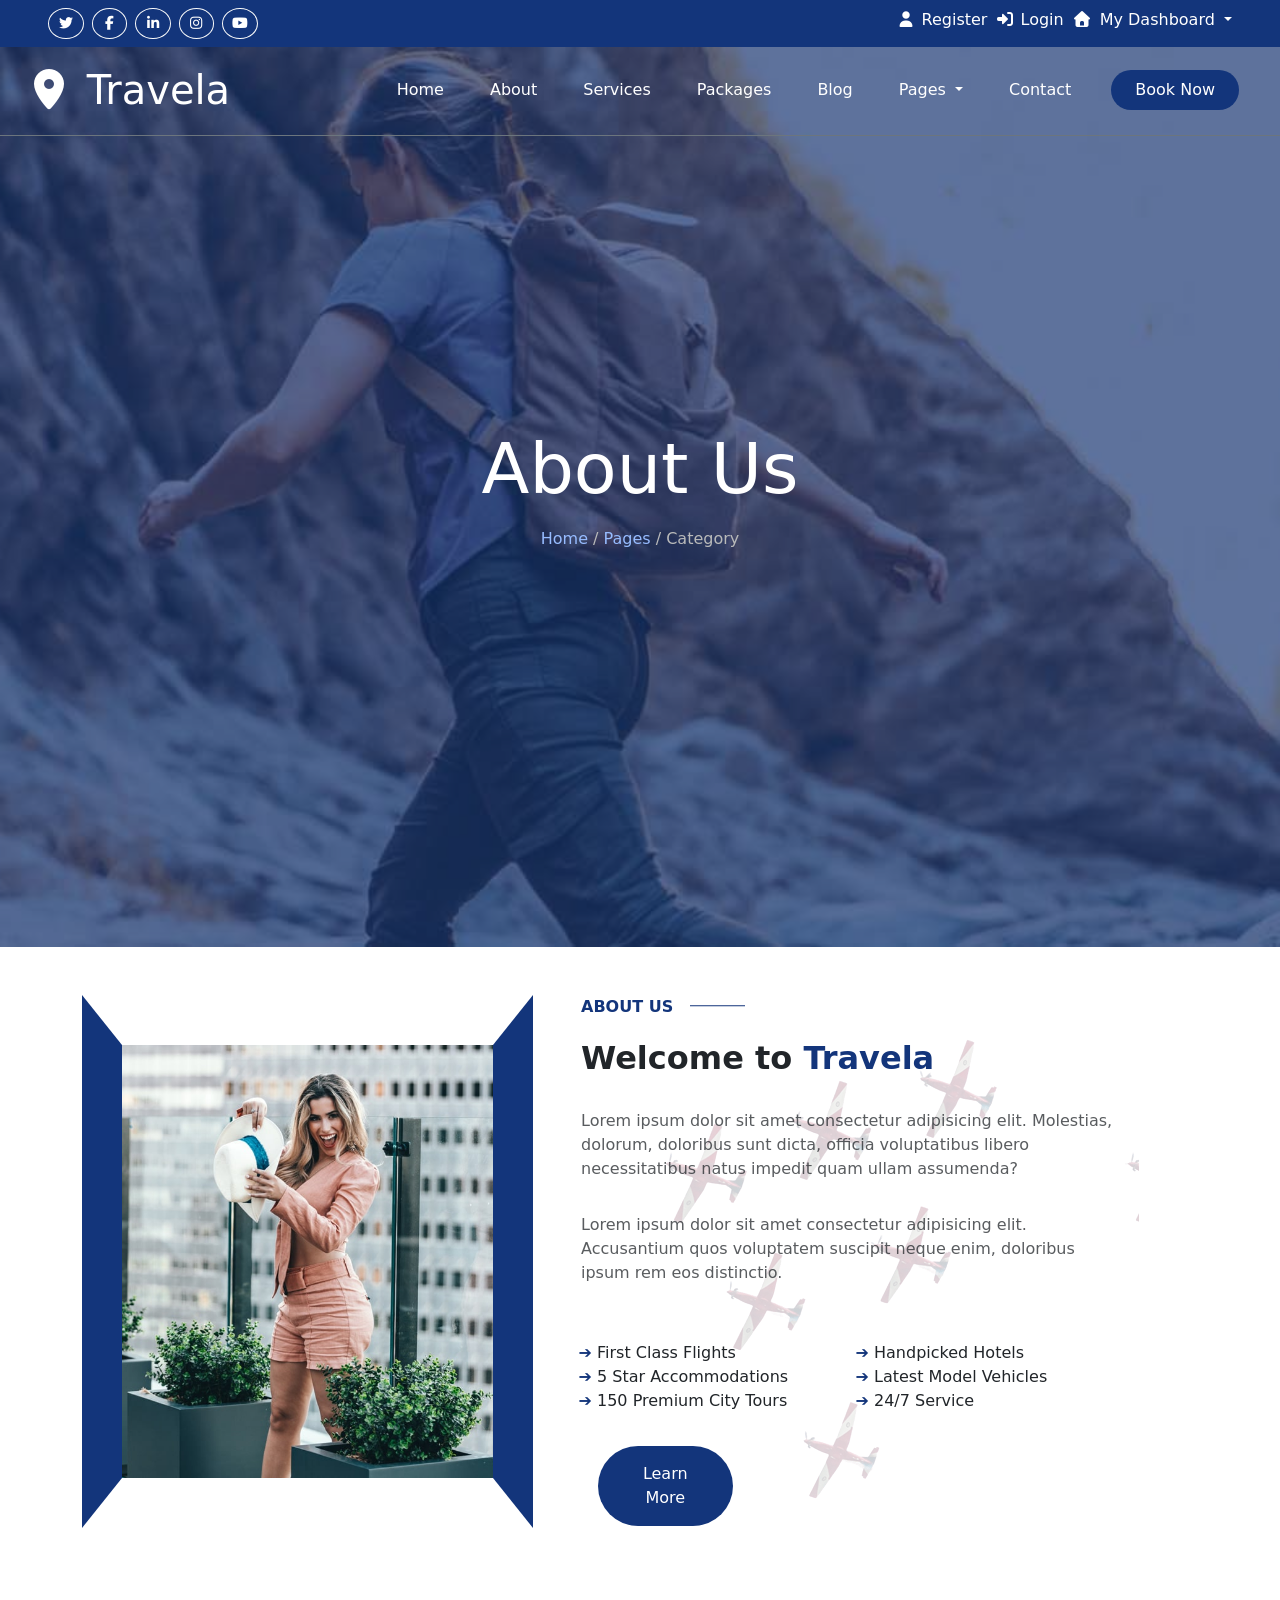
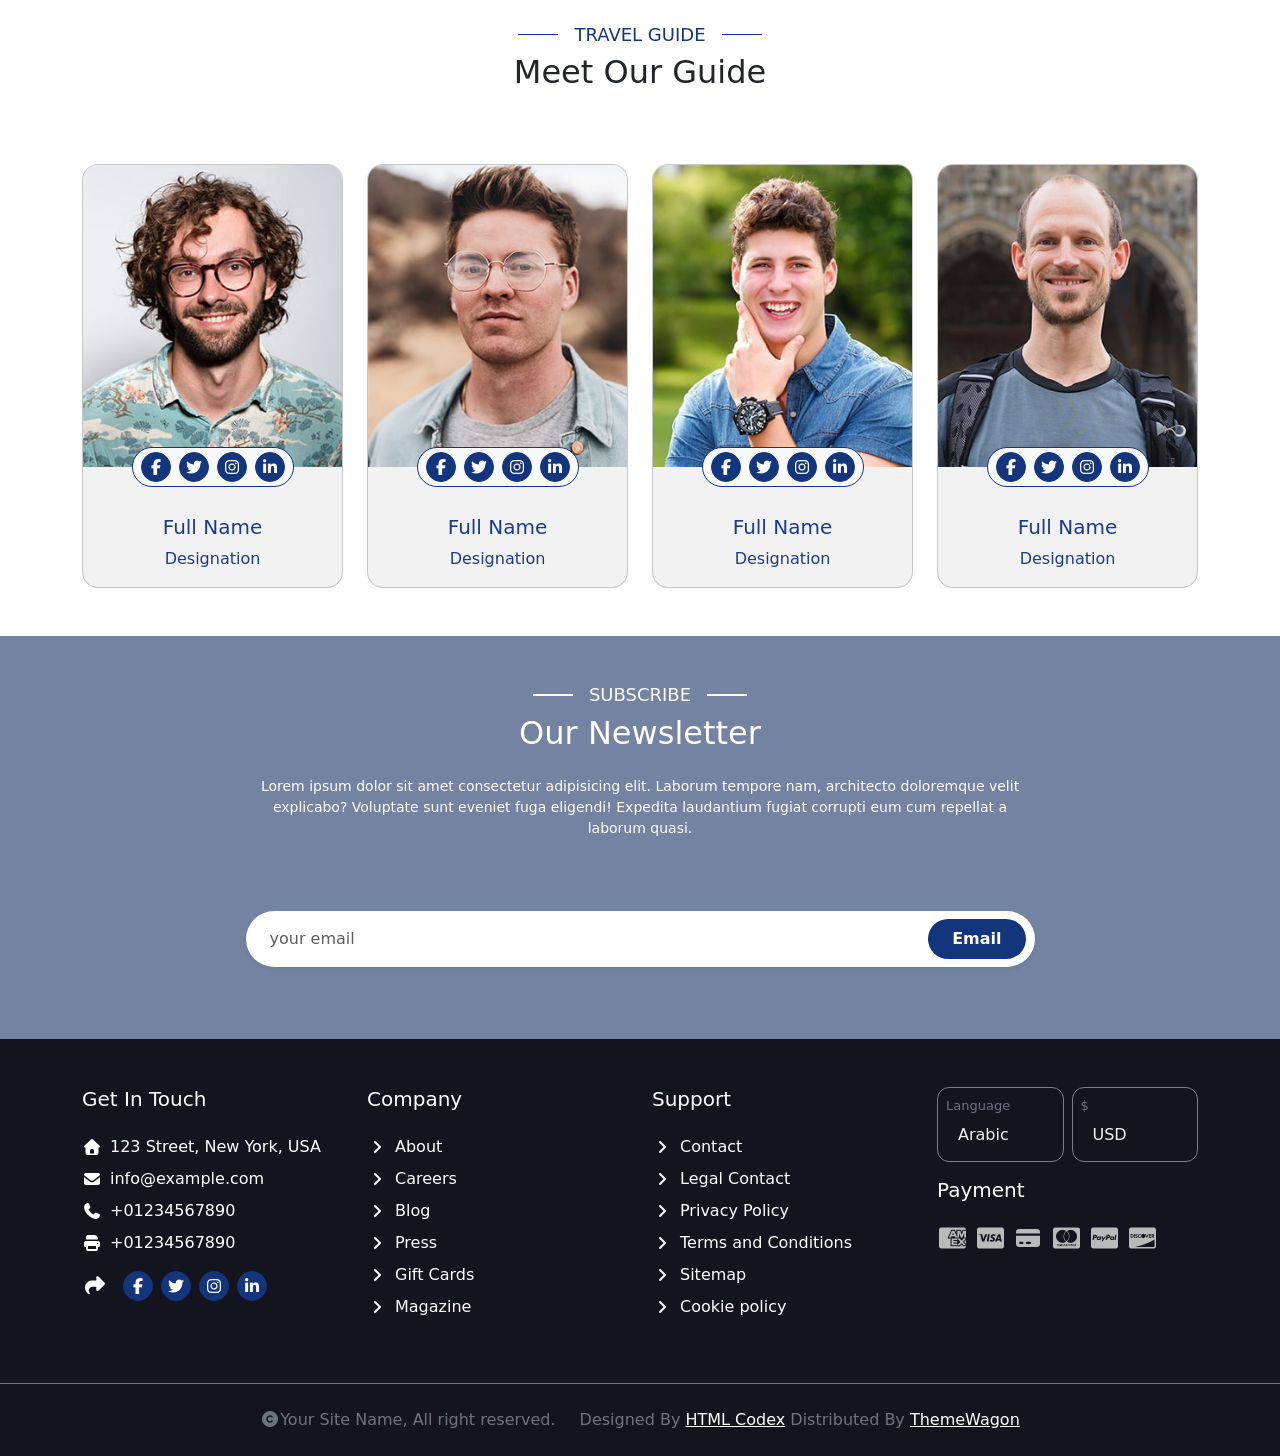
<file: about.html>
<!DOCTYPE html>
<html lang="en">

<head>
    <meta charset="UTF-8">
    <meta name="viewport" content="width=device-width, initial-scale=1.0">
    <title>Travela - About</title>
    <link rel="stylesheet" href="css/bootstrap.min.css">
    <link rel="stylesheet" href="css/all.min.css">
    <link rel="stylesheet" href="css/style.css">
    <link rel="stylesheet" href="css/pageheader.css">

</head>


<body>

<!--=====================Navbar==============================-->
 <div class=" login-bar container-fluid bs-pr px-5 d-none d-lg-block">
        <div class="login-bar-content d-flex justify-content-between py-2">
          <div class="social-icons-nav d-flex gap-2">
            <a href="#" class="btn btn-sm btn-outline-light rounded-circle"><i class="fa-brands fa-twitter"></i></a>
            <a href="#" class="btn btn-sm btn-outline-light rounded-circle"><i class="fa-brands fa-facebook-f"></i>
            </a>
            <a href="#" class="btn btn-sm btn-outline-light rounded-circle"> <i class="fa-brands fa-linkedin-in"></i></a>
            <a href="#" class="btn btn-sm btn-outline-light rounded-circle"> <i class="fa-brands fa-instagram"></i></a>
            <a href="#" class="btn btn-sm btn-outline-light rounded-circle"> <i class="fa-brands fa-youtube"></i></a>
          </div>
 


        <div class="register d-flex gap-2">
          <a href="#" class="text-decoration-none">
            <i class="fa-solid fa-user"></i>
            Register
          </a>
          <a href="#" class="text-decoration-none">
            <i class="fa-solid fa-right-to-bracket"></i>
            Login
          </a>

          <a href="#" class="text-decoration-none">
            <i class="fa-solid fa-home"></i>
            <div class="dropdown">
              <a class=" dropdown-toggle" type="button" data-bs-toggle="dropdown" aria-expanded="false">
                My Dashboard
              </a>
              <ul class="dropdown-menu dropdown-menu-light">
                <li><a class="dropdown-item active" href="#"><i class="fa-solid fa-user"></i> My Profile</a>
                </li>
                <li><a class="dropdown-item" href="#"><i class="fa-solid fa-message"></i></i> Inbox</a></li>
                <li><a class="dropdown-item" href="#"><i class="fa-solid fa-bell"></i> Notifications</a>
                </li>
                <li><a class="dropdown-item" href="#"><i class="fa-solid fa-gear"></i></i> Account
                    Settings</a></li>
                <li><a class="dropdown-item" href="#"><i class="fas fa-power-off me-2"></i> Log out</a></li>
              </ul>
            </div>
          </a>

        </div>
      </div>
    </div>

  <nav class="navbar navbar-expand-lg navbar-scroll p-0 flex-column mt-5">
  <div class="container-fluid navbar-item-wrapper d-flex justify-content-between align-items-center px-4">
    <a class="navbar-brand" href="#">
      <h1 class="m-0"><i class="fa-solid fa-location-dot"></i> Travela</h1>
    </a>

    <button class="navbar-toggler" type="button" data-bs-toggle="collapse" data-bs-target="#navbarNavDropdown"
      aria-controls="navbarNavDropdown" aria-expanded="false" aria-label="Toggle navigation">
      <span class="navbar-toggler-icon"></span>
    </button>
    
    <div class="collapse navbar-collapse" id="navbarNavDropdown">
      <ul class="navbar-nav ms-auto">
        <li class="nav-item">
          <a class="nav-link active" aria-current="page" href="index.html">Home</a>
        </li>
        <li class="nav-item">
          <a class="nav-link" href="about.html">About</a>
        </li>
        <li class="nav-item">
          <a class="nav-link" href="services.html">Services</a>
        </li>
        <li class="nav-item">
          <a class="nav-link" href="packages.html">Packages</a>
        </li>
        <li class="nav-item">
          <a class="nav-link" href="blog.html">Blog</a>
        </li>

        <li class="nav-item nav-dropdown">
          <a class="nav-link dropdown-toggle" href="#" role="button" data-bs-toggle="dropdown" aria-expanded="false">
            Pages
          </a>
          <ul class="nav-dropdown-menu dropdown-menu">
            <li><a class="nav-dropdown-item text-decoration-none d-block" href="destination.html">Destination</a></li>
            <li><a class="nav-dropdown-item text-decoration-none d-block" href="tour.html">Explore Tour</a></li>
            <li><a class="nav-dropdown-item text-decoration-none d-block" href="booking.html">Travel Booking</a></li>
            <li><a class="nav-dropdown-item text-decoration-none d-block" href="gallery.html">Our Gallery</a></li>
            <li><a class="nav-dropdown-item text-decoration-none d-block" href="travelguides.html">Travel Guides</a></li>
            <li><a class="nav-dropdown-item text-decoration-none d-block" href="testimonial.html">Testimonial</a></li>
            <li><a class="nav-dropdown-item text-decoration-none d-block" href="error404.html">404 Page</a></li>
          </ul>
        </li>

        <li class="nav-item">
          <a class="nav-link" href="#">Contact</a>
        </li>
      </ul>
      <a href="booking.html" class="btn theme-btn book-now rounded-5 mx-3 px-4 py-2">Book Now</a>
    </div>
  </div>
</nav>


<!--===========================================================-->



<header>
    <div class="container text-white h-100 d-flex flex-column justify-content-center align-items-center">
   
        <h1 class="text-center mb-3 page-name">About Us</h1>
        <p><a href="index.html" class="text-decoration-none cateory">Home</a> / <a href="#" class="text-decoration-none cateory"> Pages</a> / Category </p>

        
    </div>
</header>



    <section class="about container ">
      <div class="row  gap-4 ">
        <!-- Image Column -->
        <div class="about-visual col-lg-5 col-12">
          <img src="images/about-img.jpg" class="img-fluid " alt="About Us">
        </div>

        <!-- Content Column -->
        <div class="about-text col-lg-6 col-12 position-relative d-flex flex-column gap-3">
          <p class="about-us-text fw-bold mb-1 text-uppercase">About Us</p>
          <h2 class="about-title fw-bold mb-3">Welcome to <span class="travela">Travela</span></h2>

          <p class="about-disc text-muted">Lorem ipsum dolor sit amet consectetur adipisicing elit. Molestias, dolorum,
            doloribus sunt dicta, officia voluptatibus libero necessitatibus natus impedit quam ullam assumenda?</p>
          <p class="about-disc text-muted">Lorem ipsum dolor sit amet consectetur adipisicing elit. Accusantium quos
            voluptatem suscipit neque enim, doloribus ipsum rem eos distinctio.</p>

          <!-- Responsive Two-Column List -->
          <div class="lists row g-2 mt-3">
            <div class="col-sm-6 col-12">
              <ul class="arrow-list ps-3 mb-0">
                <li>First Class Flights</li>
                <li>5 Star Accommodations</li>
                <li>150 Premium City Tours</li>
              </ul>
            </div>
            <div class="col-sm-6 col-12">
              <ul class="arrow-list ps-3 mb-0">
                <li>Handpicked Hotels</li>
                <li>Latest Model Vehicles</li>
                <li>24/7 Service</li>
              </ul>
            </div>
          </div>

          <a href="" class="btn rounded-pill mx-3 px-4 py-3 theme-btn col-lg-3 col-md-6 mt-3">Learn More</a>
        </div>
      </div>
    </section>


 <section class="travel-guides" id="travel-guides">
      <div class="container">
        <h3
          class="section-title text-center text-uppercase d-flex w-100 align-items-center justify-content-center gap-3 mb-2">
          Travel Guide
        </h3>
        <h2 class="text-center mb-5">Meet Our Guide</h2>
        <div class="guide-cards">
          <div class="row">
            <!--------------------card-------------------->
            <div class="col-lg-3 col-sm-6 mt-4">
              <div class="guide-card card overflow-hidden  rounded-4 ">
                <div class="image-and-icon">
                  <div class="image-wrapper overflow-hidden position-relative overflow-hidden">
                    <img src="images/guide-1.jpg" class="card-img-top" alt="...">
                  </div>

                  <div
                    class="social-icons d-flex justify-content-center gap-2 bg-light  m-auto bg rounded-pill py-1 px-2">

                    <i class="fa-brands fa-facebook-f icon"></i>
                    <i class="fa-brands fa-twitter icon "></i>
                    <i class="fa-brands fa-instagram icon"></i>
                    <i class="fa-brands fa-linkedin-in icon"></i>

                  </div>
                </div>

                <div class=" card-body d-flex flex-column align-items-center position-relative pt-5">
                  <h5 class="card-title card-text">Full Name</h5>
                  <p class="card-text">Designation</p>
                </div>
              </div>
            </div>
            <!----------------------------------------------------------------------------->
            <!--------------------card-------------------->
            <div class="col-lg-3 col-sm-6 mt-4">
              <div class="guide-card card overflow-hidden  rounded-4 ">
                <div class="image-and-icon">
                  <div class="image-wrapper overflow-hidden position-relative overflow-hidden">
                    <img src="images/guide-2.jpg" class="card-img-top" alt="...">
                  </div>

                  <div
                    class="social-icons d-flex justify-content-center gap-2 bg-light  m-auto bg rounded-pill py-1 px-2">

                    <i class="fa-brands fa-facebook-f icon"></i>
                    <i class="fa-brands fa-twitter icon "></i>
                    <i class="fa-brands fa-instagram icon"></i>
                    <i class="fa-brands fa-linkedin-in icon"></i>

                  </div>
                </div>

                <div class=" card-body d-flex flex-column align-items-center position-relative pt-5">
                  <h5 class="card-title card-text">Full Name</h5>
                  <p class="card-text">Designation</p>
                </div>
              </div>
            </div>
            <!----------------------------------------------------------------------------->
            <!--------------------card-------------------->
            <div class="col-lg-3 col-sm-6 mt-4">
              <div class="guide-card card overflow-hidden  rounded-4 ">
                <div class="image-and-icon">
                  <div class="image-wrapper overflow-hidden position-relative overflow-hidden">
                    <img src="images/guide-3.jpg" class="card-img-top" alt="...">
                  </div>

                  <div
                    class="social-icons d-flex justify-content-center gap-2 bg-light  m-auto bg rounded-pill py-1 px-2">

                    <i class="fa-brands fa-facebook-f icon"></i>
                    <i class="fa-brands fa-twitter icon "></i>
                    <i class="fa-brands fa-instagram icon"></i>
                    <i class="fa-brands fa-linkedin-in icon"></i>

                  </div>
                </div>

                <div class=" card-body d-flex flex-column align-items-center position-relative pt-5">
                  <h5 class="card-title card-text">Full Name</h5>
                  <p class="card-text">Designation</p>
                </div>
              </div>
            </div>
            <!----------------------------------------------------------------------------->
            <!--------------------card-------------------->
            <div class="col-lg-3 col-sm-6 mt-4">
              <div class="guide-card card overflow-hidden  rounded-4 ">
                <div class="image-and-icon">
                  <div class="image-wrapper overflow-hidden position-relative overflow-hidden">
                    <img src="images/guide-4.jpg" class="card-img-top" alt="...">
                  </div>

                  <div
                    class="social-icons d-flex justify-content-center gap-2 bg-light  m-auto bg rounded-pill py-1 px-2">

                    <i class="fa-brands fa-facebook-f icon"></i>
                    <i class="fa-brands fa-twitter icon "></i>
                    <i class="fa-brands fa-instagram icon"></i>
                    <i class="fa-brands fa-linkedin-in icon"></i>

                  </div>
                </div>

                <div class="card-body d-flex flex-column align-items-center position-relative pt-5">
                  <h5 class="card-title card-text">Full Name</h5>
                  <p class="card-text">Designation</p>
                </div>
              </div>
            </div>
            <!----------------------------------------------------------------------------->


          </div>
        </div>
    </section>


    <!-----------Contant Section-------->
        <section class="contact position-relative " id="contact">

      <div class="container text-white">
        <h3
          class="section-title text-center text-uppercase text-white d-flex w-100 align-items-center justify-content-center gap-3 mb-2 ">
          Subscribe
        </h3>
        <h2 class="text-center mb-4">Our Newsletter</h2>
        <p class="section-disc text-center text-white mb-5 px-4 w-75 mx-auto small">Lorem ipsum dolor sit amet
          consectetur adipisicing elit. Laborum tempore nam, architecto doloremque velit explicabo? Voluptate sunt
          eveniet fuga eligendi! Expedita laudantium fugiat corrupti eum cum repellat a laborum quasi.</p>

        <div class="p-4 border-0 rounded-pill w-75 mx-auto">
          <form>
            <div class="position-relative d-flex align-items-center">
              <input class="form-control z-2 rounded-pill py-3 ps-4 pe-5 border-0 shadow-sm" type="email"
                placeholder="your email" style="padding-right: 120px;" />
              <button class="btn z-3 rounded-pill px-4 py-2 position-absolute end-0 me-2 fw-semibold theme-btn"
                type="submit">
                Email
              </button>
            </div>
          </form>
        </div>

      </div>
    </section>



    <!-- =====================FOOOTER==================---->
   <footer>
  <div class="container">
    <div class="row g-4">
      
      <div class="get-in-touch col-lg-3 col-md-6 col-12 d-flex flex-column">
        <h5 class="mb-4">Get In Touch</h5>
        <ul class="list-unstyled d-flex flex-column gap-2 p-0">
          <li class="d-flex align-items-center"><i class="fas fa-home me-2"></i>123 Street, New York, USA</li>
          <li class="d-flex align-items-center"><i class="fas fa-envelope me-2"></i>info@example.com</li>
          <li class="d-flex align-items-center"><i class="fas fa-phone me-2"></i>+01234567890</li>
          <li class="d-flex align-items-center"><i class="fas fa-print me-2"></i>+01234567890</li>

          <div class=" d-flex align-items-center gap-2 mt-2">
            <i class="fas fa-share me-2 fs-5 "></i>
            <i class="icon fab fa-facebook-f"></i>
            <i class="icon fab fa-twitter"></i>
            <i class="icon fab fa-instagram"></i>
            <i class="icon fab fa-linkedin-in"></i>
          </div>
        </ul>
      </div>

      <div class="company col-lg-3 col-md-6 col-12 d-flex flex-column">
        <h5 class="mb-4">Company</h5>
        <ul class="list-unstyled d-flex flex-column gap-2 p-0">
          <li class="d-flex align-items-center"><i class="fas fa-angle-right me-2"></i>About</li>
          <li class="d-flex align-items-center"><i class="fas fa-angle-right me-2"></i>Careers</li>
          <li class="d-flex align-items-center"><i class="fas fa-angle-right me-2"></i>Blog</li>
          <li class="d-flex align-items-center"><i class="fas fa-angle-right me-2"></i>Press</li>
          <li class="d-flex align-items-center"><i class="fas fa-angle-right me-2"></i>Gift Cards</li>
          <li class="d-flex align-items-center"><i class="fas fa-angle-right me-2"></i>Magazine</li>
        </ul>
      </div>

      <div class="support col-lg-3 col-md-6 col-12 d-flex flex-column">
        <h5 class="mb-4">Support</h5>
        <ul class="list-unstyled d-flex flex-column gap-2 p-0">
          <li class="d-flex align-items-center"><i class="fas fa-angle-right me-2"></i>Contact</li>
          <li class="d-flex align-items-center"><i class="fas fa-angle-right me-2"></i>Legal Contact</li>
          <li class="d-flex align-items-center"><i class="fas fa-angle-right me-2"></i>Privacy Policy</li>
          <li class="d-flex align-items-center"><i class="fas fa-angle-right me-2"></i>Terms and Conditions</li>
          <li class="d-flex align-items-center"><i class="fas fa-angle-right me-2"></i>Sitemap</li>
          <li class="d-flex align-items-center"><i class="fas fa-angle-right me-2"></i>Cookie policy</li>
        </ul>
      </div>

      <div class="payment col-lg-3 col-md-6 col-12 d-flex flex-column gap-3">
        <div class="language-currency d-flex gap-2">
          <div class="custom-select-wrapper w-50">
            <label for="lang-select" class="select-label">Language</label>
            <select id="lang-select" class="form-select custom-select">
              <option value="ar" selected>Arabic</option>
              <option value="en">English</option>
              <option value="es">Spanish</option>
              <option value="fr">French</option>
            </select>
          </div>
          <div class="custom-select-wrapper w-50">
            <label for="curr-select" class="select-label">$</label>
            <select id="curr-select" class="form-select custom-select">
              <option value="usd" selected>USD</option>
              <option value="eur">EUR</option>
              <option value="inr">INR</option>
              <option value="gbp">GBP</option>
            </select>
          </div>
        </div>

        <h5>Payment</h5>
        <p class="payments-options d-flex gap-2">
          <i class="fab fa-cc-amex fs-4"></i>
          <i class="fab fa-cc-visa fs-4"></i>
          <i class="fas fa-credit-card fs-4"></i>
          <i class="fab fa-cc-mastercard fs-4"></i>
          <i class="fab fa-cc-paypal fs-4"></i>
          <i class="fab fa-cc-discover fs-4"></i>
        </p>
      </div>

    </div>
  </div>


      <div class=" footer-credit d-flex justify-content-center gap-4 py-4">
      <span class=" text-secondary"> <i class="fa fas fa-copyright"></i>Your Site Name, All right reserved.
        </span>
<span class=" text-secondary"> Designed By <a href="#"> HTML Codex</a> Distributed By <a href="#">ThemeWagon</a> </span>
      </div>


    </footer>

      <script src="bootstrap.bundle.min.js"></script>
    <script src="https://code.jquery.com/jquery-3.7.1.min.js"></script>
    <script src="main.js"></script>
</body>
</html>
</file>
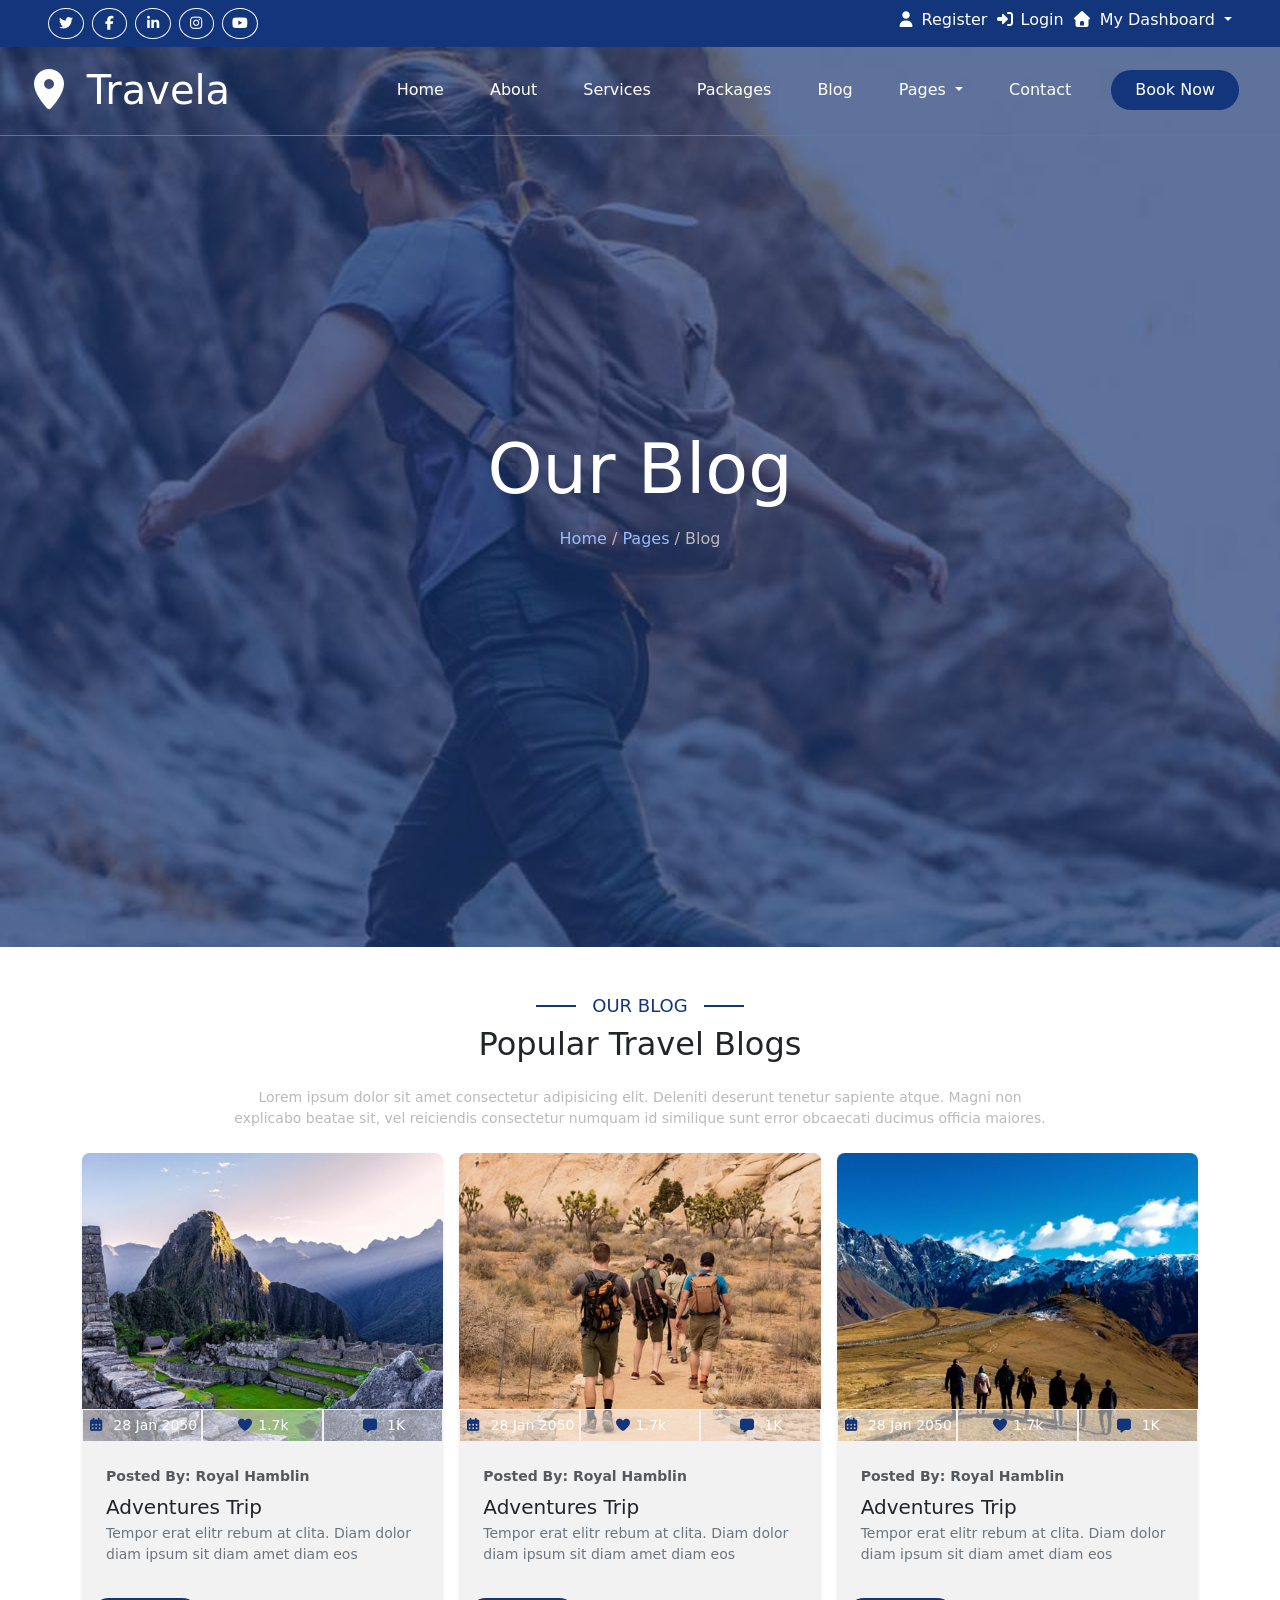
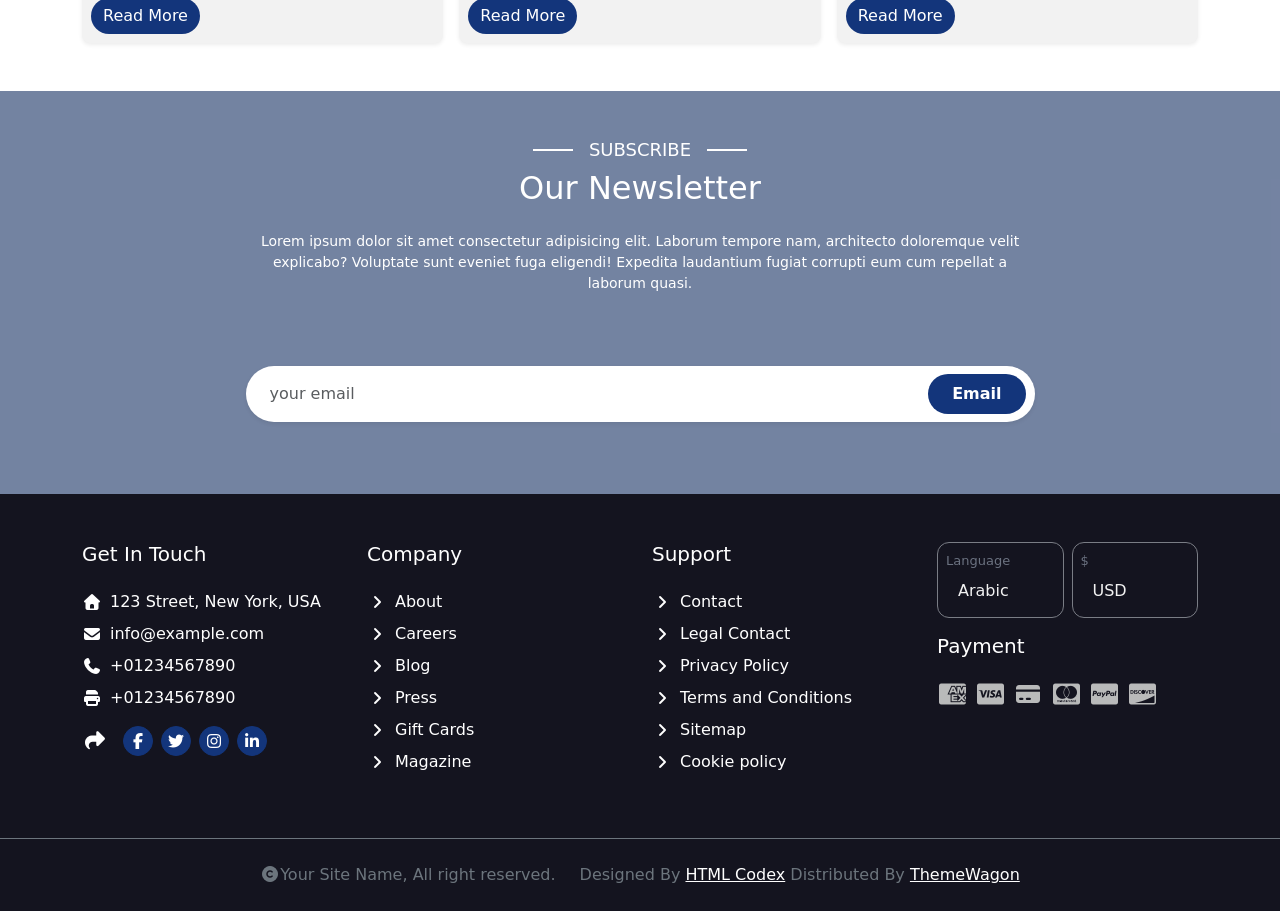
<file: blog.html>
<!DOCTYPE html>
<html lang="en">

<head>
    <meta charset="UTF-8">
    <meta name="viewport" content="width=device-width, initial-scale=1.0">
    <title>Travela - Blog</title>
    <link rel="stylesheet" href="css/bootstrap.min.css">
    <link rel="stylesheet" href="css/all.min.css">
    <link rel="stylesheet" href="css/style.css">
    <link rel="stylesheet" href="css/pageheader.css">

</head>


<body>

<!--=====================Navbar==============================-->
 <div class=" login-bar container-fluid bs-pr px-5 d-none d-lg-block">
        <div class="login-bar-content d-flex justify-content-between py-2">
          <div class="social-icons-nav d-flex gap-2">
            <a href="#" class="btn btn-sm btn-outline-light rounded-circle"><i class="fa-brands fa-twitter"></i></a>
            <a href="#" class="btn btn-sm btn-outline-light rounded-circle"><i class="fa-brands fa-facebook-f"></i>
            </a>
            <a href="#" class="btn btn-sm btn-outline-light rounded-circle"> <i class="fa-brands fa-linkedin-in"></i></a>
            <a href="#" class="btn btn-sm btn-outline-light rounded-circle"> <i class="fa-brands fa-instagram"></i></a>
            <a href="#" class="btn btn-sm btn-outline-light rounded-circle"> <i class="fa-brands fa-youtube"></i></a>
          </div>
 


        <div class="register d-flex gap-2">
          <a href="#" class="text-decoration-none">
            <i class="fa-solid fa-user"></i>
            Register
          </a>
          <a href="#" class="text-decoration-none">
            <i class="fa-solid fa-right-to-bracket"></i>
            Login
          </a>

          <a href="#" class="text-decoration-none">
            <i class="fa-solid fa-home"></i>
            <div class="dropdown">
              <a class=" dropdown-toggle" type="button" data-bs-toggle="dropdown" aria-expanded="false">
                My Dashboard
              </a>
              <ul class="dropdown-menu dropdown-menu-light">
                <li><a class="dropdown-item active" href="#"><i class="fa-solid fa-user"></i> My Profile</a>
                </li>
                <li><a class="dropdown-item" href="#"><i class="fa-solid fa-message"></i></i> Inbox</a></li>
                <li><a class="dropdown-item" href="#"><i class="fa-solid fa-bell"></i> Notifications</a>
                </li>
                <li><a class="dropdown-item" href="#"><i class="fa-solid fa-gear"></i></i> Account
                    Settings</a></li>
                <li><a class="dropdown-item" href="#"><i class="fas fa-power-off me-2"></i> Log out</a></li>
              </ul>
            </div>
          </a>

        </div>
      </div>
    </div>

  <nav class="navbar navbar-expand-lg navbar-scroll p-0 flex-column mt-5">
  <div class="container-fluid navbar-item-wrapper d-flex justify-content-between align-items-center px-4">
    <a class="navbar-brand" href="#">
      <h1 class="m-0"><i class="fa-solid fa-location-dot"></i> Travela</h1>
    </a>

    <button class="navbar-toggler" type="button" data-bs-toggle="collapse" data-bs-target="#navbarNavDropdown"
      aria-controls="navbarNavDropdown" aria-expanded="false" aria-label="Toggle navigation">
      <span class="navbar-toggler-icon"></span>
    </button>
    
    <div class="collapse navbar-collapse" id="navbarNavDropdown">
      <ul class="navbar-nav ms-auto">
        <li class="nav-item">
          <a class="nav-link active" aria-current="page" href="index.html">Home</a>
        </li>
        <li class="nav-item">
          <a class="nav-link" href="about.html">About</a>
        </li>
        <li class="nav-item">
          <a class="nav-link" href="services.html">Services</a>
        </li>
        <li class="nav-item">
          <a class="nav-link" href="packages.html">Packages</a>
        </li>
        <li class="nav-item">
          <a class="nav-link" href="blog.html">Blog</a>
        </li>

        <li class="nav-item nav-dropdown">
          <a class="nav-link dropdown-toggle" href="#" role="button" data-bs-toggle="dropdown" aria-expanded="false">
            Pages
          </a>
          <ul class="nav-dropdown-menu dropdown-menu">
            <li><a class="nav-dropdown-item text-decoration-none d-block" href="destination.html">Destination</a></li>
            <li><a class="nav-dropdown-item text-decoration-none d-block" href="tour.html">Explore Tour</a></li>
            <li><a class="nav-dropdown-item text-decoration-none d-block" href="booking.html">Travel Booking</a></li>
            <li><a class="nav-dropdown-item text-decoration-none d-block" href="gallery.html">Our Gallery</a></li>
            <li><a class="nav-dropdown-item text-decoration-none d-block" href="travelguides.html">Travel Guides</a></li>
            <li><a class="nav-dropdown-item text-decoration-none d-block" href="testimonial.html">Testimonial</a></li>
            <li><a class="nav-dropdown-item text-decoration-none d-block" href="error404.html">404 Page</a></li>
          </ul>
        </li>

        <li class="nav-item">
          <a class="nav-link" href="#">Contact</a>
        </li>
      </ul>
      <a href="booking.html" class="btn theme-btn book-now rounded-5 mx-3 px-4 py-2">Book Now</a>
    </div>
  </div>
</nav>
<!----================================================================-->


<header>
    <div class="container text-white h-100 d-flex flex-column justify-content-center align-items-center">
   
        <h1 class="text-center mb-3 page-name">Our Blog</h1>
        <p><a href="index.html" class="text-decoration-none cateory">Home</a> / <a href="#" class="text-decoration-none cateory"> Pages</a> / Blog </p>

        
    </div>
</header>

<!--======================================================-->
    <section class="blog">

      <div class="container">
        <h3
          class="section-title text-center text-uppercase d-flex w-100 align-items-center justify-content-center gap-3 mb-2">
          Our Blog</h3>
        <h2 class="text-center mb-4"> Popular Travel Blogs</h2>
        <p class="text-center w-75 px-1 m-auto mb-4 small">Lorem ipsum dolor sit amet consectetur adipisicing elit.
          Deleniti deserunt tenetur sapiente atque. Magni non explicabo beatae sit, vel reiciendis consectetur numquam
          id similique sunt error obcaecati ducimus officia maiores.

        </p>
        <div class="content row g-3">

          <!-- Card 1 (Always Visible) -->
          <div class="col-12 col-sm-6 col-lg-4">
            <div class=" package-card card h-100 border-0 shadow-sm rounded-3 overflow-hidden">
              <div class="card-img-wrapper position-relative overflow-hidden">
                <img src="images/blog-1.jpg" class="card-img-top w-100 h-100 object-fit-cover" alt="Thailand Trip">
                <div
                  class="card-layer position-absolute top-0 start-0 w-100 h-100 d-flex justify-content-center align-items-center">
                  <i class="fa-solid fa-link text-white fs-1"></i>
                </div>
                <div class="info-overlay position-absolute bottom-0 w-100 d-flex text-white small align-items-end">
                  <span class="info bg-body bg-opacity-50"><i class="fa-solid fa-calendar-days me-1 blog-icon"></i> 28
                    Jan 2050 </span>
                  <span class="info bg-body bg-opacity-50"><i class="fa-solid fa-heart me-1 blog-icon"></i>1.7k</span>
                  <span class="info bg-light bg-opacity-50"><i class=" fa-solid fa-message me-1 blog-icon"></i>
                    1K</span>
                </div>
              </div>
              <div class="card-body p-4">
                <p class="text-muted small fw-semibold mb-2">Posted By: Royal Hamblin</p>
                <h4 class="card-title  mb-1 fs-5">Adventures Trip</h4>

                <p class="card-text text-secondary small">Tempor erat elitr rebum at clita. Diam dolor diam ipsum sit
                  diam amet diam eos </p>
              </div>
              <div class="card-btn m-2">
                <a href="#" class="btn theme-btn rounded-pill">Read More</a>
              </div>
            </div>
          </div>
          <!---------------------------------------------------------------->

          <!-- Card 2 (Always Visible) -->
          <div class="col-12 col-sm-6 col-lg-4">
            <div class=" package-card card h-100 border-0 shadow-sm rounded-3 overflow-hidden">
              <div class="card-img-wrapper position-relative overflow-hidden">
                <img src="images/blog-2.jpg" class="card-img-top w-100 h-100 object-fit-cover" alt="Thailand Trip">
                <div
                  class="card-layer position-absolute top-0 start-0 w-100 h-100 d-flex justify-content-center align-items-center">
                  <i class="fa-solid fa-link text-white fs-1"></i>
                </div>
                <div class="info-overlay position-absolute bottom-0 w-100 d-flex text-white small align-items-end">
                  <span class="info bg-body bg-opacity-50"><i class="fa-solid fa-calendar-days me-1 blog-icon"></i> 28
                    Jan 2050 </span>
                  <span class="info bg-body bg-opacity-50"><i class="fa-solid fa-heart me-1 blog-icon"></i>1.7k</span>
                  <span class="info bg-light bg-opacity-50"><i class=" fa-solid fa-message me-1 blog-icon"></i>
                    1K</span>
                </div>
              </div>
              <div class="card-body p-4">
                <p class="text-muted small fw-semibold mb-2">Posted By: Royal Hamblin</p>
                <h4 class="card-title  mb-1 fs-5">Adventures Trip</h4>

                <p class="card-text text-secondary small">Tempor erat elitr rebum at clita. Diam dolor diam ipsum sit
                  diam amet diam eos </p>
              </div>
              <div class="card-btn m-2">
                <a href="#" class="btn theme-btn rounded-pill">Read More</a>
              </div>
            </div>
          </div>
          <!---------------------------------------------------------------->

          <!-- Card 1 (Always Visible) -->
          <div class="col-12 col-sm-6 col-lg-4">
            <div class=" package-card card h-100 border-0 shadow-sm rounded-3 overflow-hidden">
              <div class="card-img-wrapper position-relative overflow-hidden">
                <img src="images/blog-3.jpg" class="card-img-top w-100 h-100 object-fit-cover" alt="Thailand Trip">
                <div
                  class="card-layer position-absolute top-0 start-0 w-100 h-100 d-flex justify-content-center align-items-center">
                  <i class="fa-solid fa-link text-white fs-1"></i>
                </div>
                <div class="info-overlay position-absolute bottom-0 w-100 d-flex text-white small align-items-end">
                  <span class="info bg-body bg-opacity-50"><i class="fa-solid fa-calendar-days me-1 blog-icon"></i> 28
                    Jan 2050 </span>
                  <span class="info bg-body bg-opacity-50"><i class="fa-solid fa-heart me-1 blog-icon"></i>1.7k</span>
                  <span class="info bg-light bg-opacity-50"><i class=" fa-solid fa-message me-1 blog-icon"></i>
                    1K</span>
                </div>
              </div>
              <div class="card-body p-4">
                <p class="text-muted small fw-semibold mb-2">Posted By: Royal Hamblin</p>
                <h4 class="card-title  mb-1 fs-5">Adventures Trip</h4>

                <p class="card-text text-secondary small">Tempor erat elitr rebum at clita. Diam dolor diam ipsum sit
                  diam amet diam eos </p>
              </div>
              <div class="card-btn m-2">
                <a href="#" class="btn theme-btn rounded-pill">Read More</a>
              </div>
            </div>
          </div>
          <!---------------------------------------------------------------->

        </div>

      </div>

    </section>


    <!-----------Contant Section-------->
        <section class="contact position-relative " id="contact">

      <div class="container text-white">
        <h3
          class="section-title text-center text-uppercase text-white d-flex w-100 align-items-center justify-content-center gap-3 mb-2 ">
          Subscribe
        </h3>
        <h2 class="text-center mb-4">Our Newsletter</h2>
        <p class="section-disc text-center text-white mb-5 px-4 w-75 mx-auto small">Lorem ipsum dolor sit amet
          consectetur adipisicing elit. Laborum tempore nam, architecto doloremque velit explicabo? Voluptate sunt
          eveniet fuga eligendi! Expedita laudantium fugiat corrupti eum cum repellat a laborum quasi.</p>

        <div class="p-4 border-0 rounded-pill w-75 mx-auto">
          <form>
            <div class="position-relative d-flex align-items-center">
              <input class="form-control z-2 rounded-pill py-3 ps-4 pe-5 border-0 shadow-sm" type="email"
                placeholder="your email" style="padding-right: 120px;" />
              <button class="btn z-3 rounded-pill px-4 py-2 position-absolute end-0 me-2 fw-semibold theme-btn"
                type="submit">
                Email
              </button>
            </div>
          </form>
        </div>

      </div>
    </section>



    <!-- =====================FOOOTER==================---->
   <footer>
  <div class="container">
    <div class="row g-4">
      
      <div class="get-in-touch col-lg-3 col-md-6 col-12 d-flex flex-column">
        <h5 class="mb-4">Get In Touch</h5>
        <ul class="list-unstyled d-flex flex-column gap-2 p-0">
          <li class="d-flex align-items-center"><i class="fas fa-home me-2"></i>123 Street, New York, USA</li>
          <li class="d-flex align-items-center"><i class="fas fa-envelope me-2"></i>info@example.com</li>
          <li class="d-flex align-items-center"><i class="fas fa-phone me-2"></i>+01234567890</li>
          <li class="d-flex align-items-center"><i class="fas fa-print me-2"></i>+01234567890</li>

          <div class=" d-flex align-items-center gap-2 mt-2">
            <i class="fas fa-share me-2 fs-5 "></i>
            <i class="icon fab fa-facebook-f"></i>
            <i class="icon fab fa-twitter"></i>
            <i class="icon fab fa-instagram"></i>
            <i class="icon fab fa-linkedin-in"></i>
          </div>
        </ul>
      </div>

      <div class="company col-lg-3 col-md-6 col-12 d-flex flex-column">
        <h5 class="mb-4">Company</h5>
        <ul class="list-unstyled d-flex flex-column gap-2 p-0">
          <li class="d-flex align-items-center"><i class="fas fa-angle-right me-2"></i>About</li>
          <li class="d-flex align-items-center"><i class="fas fa-angle-right me-2"></i>Careers</li>
          <li class="d-flex align-items-center"><i class="fas fa-angle-right me-2"></i>Blog</li>
          <li class="d-flex align-items-center"><i class="fas fa-angle-right me-2"></i>Press</li>
          <li class="d-flex align-items-center"><i class="fas fa-angle-right me-2"></i>Gift Cards</li>
          <li class="d-flex align-items-center"><i class="fas fa-angle-right me-2"></i>Magazine</li>
        </ul>
      </div>

      <div class="support col-lg-3 col-md-6 col-12 d-flex flex-column">
        <h5 class="mb-4">Support</h5>
        <ul class="list-unstyled d-flex flex-column gap-2 p-0">
          <li class="d-flex align-items-center"><i class="fas fa-angle-right me-2"></i>Contact</li>
          <li class="d-flex align-items-center"><i class="fas fa-angle-right me-2"></i>Legal Contact</li>
          <li class="d-flex align-items-center"><i class="fas fa-angle-right me-2"></i>Privacy Policy</li>
          <li class="d-flex align-items-center"><i class="fas fa-angle-right me-2"></i>Terms and Conditions</li>
          <li class="d-flex align-items-center"><i class="fas fa-angle-right me-2"></i>Sitemap</li>
          <li class="d-flex align-items-center"><i class="fas fa-angle-right me-2"></i>Cookie policy</li>
        </ul>
      </div>

      <div class="payment col-lg-3 col-md-6 col-12 d-flex flex-column gap-3">
        <div class="language-currency d-flex gap-2">
          <div class="custom-select-wrapper w-50">
            <label for="lang-select" class="select-label">Language</label>
            <select id="lang-select" class="form-select custom-select">
              <option value="ar" selected>Arabic</option>
              <option value="en">English</option>
              <option value="es">Spanish</option>
              <option value="fr">French</option>
            </select>
          </div>
          <div class="custom-select-wrapper w-50">
            <label for="curr-select" class="select-label">$</label>
            <select id="curr-select" class="form-select custom-select">
              <option value="usd" selected>USD</option>
              <option value="eur">EUR</option>
              <option value="inr">INR</option>
              <option value="gbp">GBP</option>
            </select>
          </div>
        </div>

        <h5>Payment</h5>
        <p class="payments-options d-flex gap-2">
          <i class="fab fa-cc-amex fs-4"></i>
          <i class="fab fa-cc-visa fs-4"></i>
          <i class="fas fa-credit-card fs-4"></i>
          <i class="fab fa-cc-mastercard fs-4"></i>
          <i class="fab fa-cc-paypal fs-4"></i>
          <i class="fab fa-cc-discover fs-4"></i>
        </p>
      </div>

    </div>
  </div>


      <div class=" footer-credit d-flex justify-content-center gap-4 py-4">
      <span class=" text-secondary"> <i class="fa fas fa-copyright"></i>Your Site Name, All right reserved.
        </span>
<span class=" text-secondary"> Designed By <a href="#"> HTML Codex</a> Distributed By <a href="#">ThemeWagon</a> </span>
      </div>


    </footer>

    <script src="bootstrap.bundle.min.js"></script>
    <script src="https://code.jquery.com/jquery-3.7.1.min.js"></script>
    <script src="main.js"></script>
</body>
</html>
</file>
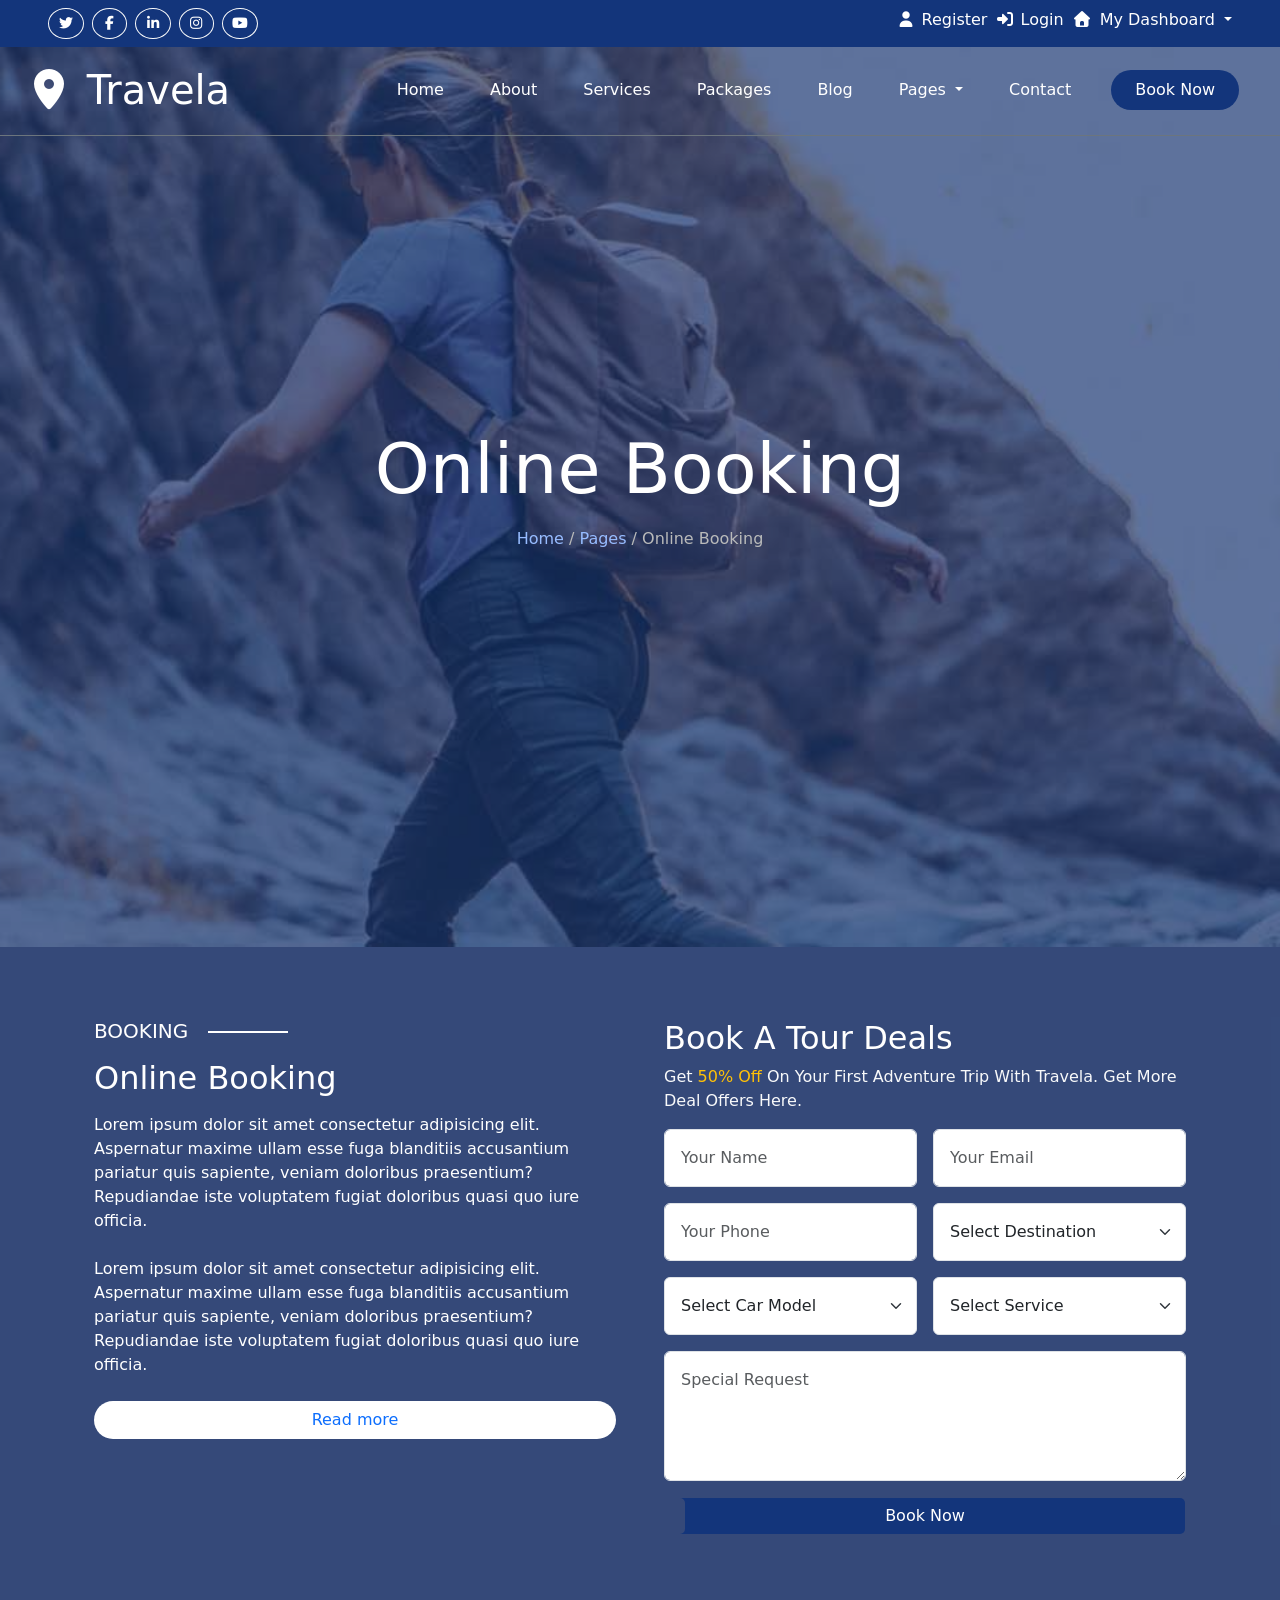
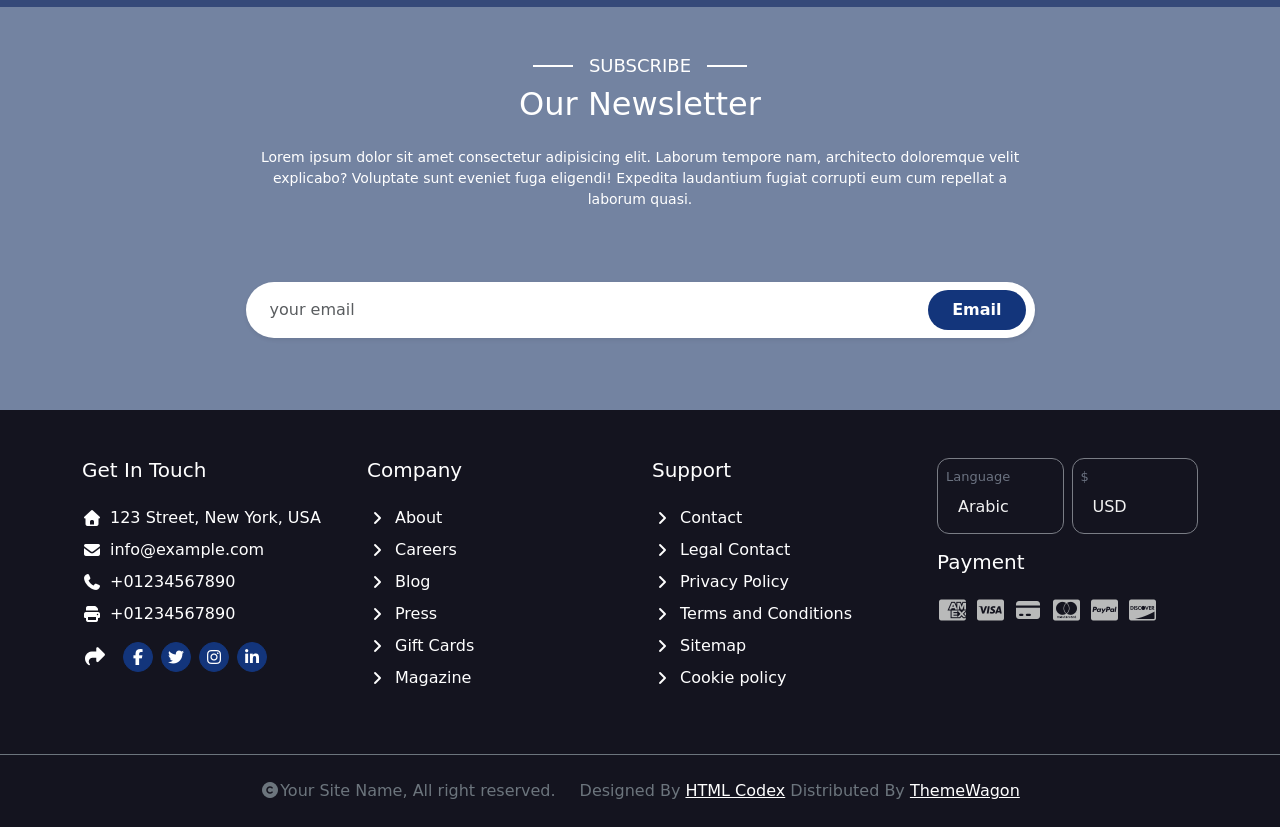
<file: booking.html>
<!DOCTYPE html>
<html lang="en">

<head>
    <meta charset="UTF-8">
    <meta name="viewport" content="width=device-width, initial-scale=1.0">
    <title>Travela - Booking</title>
    <link rel="stylesheet" href="css/bootstrap.min.css">
    <link rel="stylesheet" href="css/all.min.css">
    <link rel="stylesheet" href="css/style.css">
    <link rel="stylesheet" href="css/pageheader.css">

</head>


<body>

<!--=====================Navbar==============================-->
 <div class=" login-bar container-fluid bs-pr px-5 d-none d-lg-block">
        <div class="login-bar-content d-flex justify-content-between py-2">
          <div class="social-icons-nav d-flex gap-2">
            <a href="#" class="btn btn-sm btn-outline-light rounded-circle"><i class="fa-brands fa-twitter"></i></a>
            <a href="#" class="btn btn-sm btn-outline-light rounded-circle"><i class="fa-brands fa-facebook-f"></i>
            </a>
            <a href="#" class="btn btn-sm btn-outline-light rounded-circle"> <i class="fa-brands fa-linkedin-in"></i></a>
            <a href="#" class="btn btn-sm btn-outline-light rounded-circle"> <i class="fa-brands fa-instagram"></i></a>
            <a href="#" class="btn btn-sm btn-outline-light rounded-circle"> <i class="fa-brands fa-youtube"></i></a>
          </div>
 


        <div class="register d-flex gap-2">
          <a href="#" class="text-decoration-none">
            <i class="fa-solid fa-user"></i>
            Register
          </a>
          <a href="#" class="text-decoration-none">
            <i class="fa-solid fa-right-to-bracket"></i>
            Login
          </a>

          <a href="#" class="text-decoration-none">
            <i class="fa-solid fa-home"></i>
            <div class="dropdown">
              <a class=" dropdown-toggle" type="button" data-bs-toggle="dropdown" aria-expanded="false">
                My Dashboard
              </a>
              <ul class="dropdown-menu dropdown-menu-light">
                <li><a class="dropdown-item active" href="#"><i class="fa-solid fa-user"></i> My Profile</a>
                </li>
                <li><a class="dropdown-item" href="#"><i class="fa-solid fa-message"></i></i> Inbox</a></li>
                <li><a class="dropdown-item" href="#"><i class="fa-solid fa-bell"></i> Notifications</a>
                </li>
                <li><a class="dropdown-item" href="#"><i class="fa-solid fa-gear"></i></i> Account
                    Settings</a></li>
                <li><a class="dropdown-item" href="#"><i class="fas fa-power-off me-2"></i> Log out</a></li>
              </ul>
            </div>
          </a>

        </div>
      </div>
    </div>

  <nav class="navbar navbar-expand-lg navbar-scroll p-0 flex-column mt-5">
  <div class="container-fluid navbar-item-wrapper d-flex justify-content-between align-items-center px-4">
    <a class="navbar-brand" href="#">
      <h1 class="m-0"><i class="fa-solid fa-location-dot"></i> Travela</h1>
    </a>

    <button class="navbar-toggler" type="button" data-bs-toggle="collapse" data-bs-target="#navbarNavDropdown"
      aria-controls="navbarNavDropdown" aria-expanded="false" aria-label="Toggle navigation">
      <span class="navbar-toggler-icon"></span>
    </button>
    
    <div class="collapse navbar-collapse" id="navbarNavDropdown">
      <ul class="navbar-nav ms-auto">
        <li class="nav-item">
          <a class="nav-link active" aria-current="page" href="index.html">Home</a>
        </li>
        <li class="nav-item">
          <a class="nav-link" href="about.html">About</a>
        </li>
        <li class="nav-item">
          <a class="nav-link" href="services.html">Services</a>
        </li>
        <li class="nav-item">
          <a class="nav-link" href="packages.html">Packages</a>
        </li>
        <li class="nav-item">
          <a class="nav-link" href="blog.html">Blog</a>
        </li>

        <li class="nav-item nav-dropdown">
          <a class="nav-link dropdown-toggle" href="#" role="button" data-bs-toggle="dropdown" aria-expanded="false">
            Pages
          </a>
          <ul class="nav-dropdown-menu dropdown-menu">
            <li><a class="nav-dropdown-item text-decoration-none d-block" href="destination.html">Destination</a></li>
            <li><a class="nav-dropdown-item text-decoration-none d-block" href="tour.html">Explore Tour</a></li>
            <li><a class="nav-dropdown-item text-decoration-none d-block" href="booking.html">Travel Booking</a></li>
            <li><a class="nav-dropdown-item text-decoration-none d-block" href="gallery.html">Our Gallery</a></li>
            <li><a class="nav-dropdown-item text-decoration-none d-block" href="travelguides.html">Travel Guides</a></li>
            <li><a class="nav-dropdown-item text-decoration-none d-block" href="testimonial.html">Testimonial</a></li>
            <li><a class="nav-dropdown-item text-decoration-none d-block" href="error404.html">404 Page</a></li>
          </ul>
        </li>

        <li class="nav-item">
          <a class="nav-link" href="#">Contact</a>
        </li>
      </ul>
      <a href="booking.html" class="btn theme-btn book-now rounded-5 mx-3 px-4 py-2">Book Now</a>
    </div>
  </div>
</nav>

<!--===========================================================-->

<header>
    <div class="container text-white h-100 d-flex flex-column justify-content-center align-items-center">
   
        <h1 class="text-center mb-3 page-name">Online Booking</h1>
        <p><a href="index.html" class="text-decoration-none cateory">Home</a> / <a href="#" class="text-decoration-none cateory"> Pages</a> / Online Booking </p>

        
    </div>
</header>

    <section class="booking container-fluid position-relative">

      <div class="container d-flex gap-4">
        <div class="row">
          <div class="online-booking-infos d-flex flex-column gap-2 p-4 col-lg-6 col-sm-12 col-md-12">
            <h3 class=" booking-title text-uppercase position-relative text-white fs-5">
              booking
            </h3>
            <h2 class="booking-subtitle text-white">Online Booking</h2>
            <p class="disc text-white">
              Lorem ipsum dolor sit amet consectetur adipisicing elit. Aspernatur maxime ullam esse fuga blanditiis
              accusantium pariatur quis sapiente, veniam doloribus praesentium? Repudiandae iste voluptatem fugiat
              doloribus quasi quo iure officia.
            </p>
            <p class="disc text-white">
              Lorem ipsum dolor sit amet consectetur adipisicing elit. Aspernatur maxime ullam esse fuga blanditiis
              accusantium pariatur quis sapiente, veniam doloribus praesentium? Repudiandae iste voluptatem fugiat
              doloribus quasi quo iure officia.

            </p>
            <a href="" class="btn bg-body bg rounded-pill text-primary">Read more</a>
          </div>

          <div class="booking-form col-lg-6 col-sm-12 col-md-12 p-4">
            <h2 class="booking-tour-deals text-white">Book A Tour Deals</h2>
            <p class="text-light">Get <span class="discount-text"> 50% Off</span> On Your First Adventure Trip With
              Travela. Get More Deal Offers Here.</p>

            <form action="">
              <div class="row g-3">
                <!-- Row 1 -->
                <div class="col-12 col-lg-6">
                  <input type="text" class="form-control p-3 rounded-2" name="full_name" id="full_name"
                    placeholder="Your Name">
                </div>
                <div class="col-12 col-lg-6">
                  <input type="email" class="form-control p-3 rounded-2" name="email" id="email"
                    placeholder="Your Email">
                </div>

                <!-- Row 2 -->
                <div class="col-12 col-lg-6">
                  <input type="tel" class="form-control p-3 rounded-2" name="phone" id="phone" placeholder="Your Phone">
                </div>
                <div class="col-12 col-lg-6">
                  <select id="destination_1" name="destination_1" class="form-select p-3 rounded-2">
                    <option value="" disabled selected>Select Destination</option>
                    <option value="volvo">Volvo</option>
                    <option value="saab">Saab</option>
                    <option value="mercedes">Mercedes</option>
                    <option value="audi">Audi</option>
                  </select>
                </div>

                <!-- Row 3 -->
                <div class="col-12 col-lg-6">
                  <select id="destination_2" name="destination_2" class="form-select p-3 rounded-2">
                    <option value="" disabled selected>Select Car Model</option>
                    <option value="volvo">Volvo</option>
                    <option value="saab">Saab</option>
                    <option value="mercedes">Mercedes</option>
                    <option value="audi">Audi</option>
                  </select>
                </div>
                <div class="col-12 col-lg-6">
                  <select id="destination_3" name="destination_3" class="form-select p-3 rounded-2">
                    <option value="" disabled selected>Select Service</option>
                    <option value="volvo">Volvo</option>
                    <option value="saab">Saab</option>
                    <option value="mercedes">Mercedes</option>
                    <option value="audi">Audi</option>
                  </select>
                </div>

                <!-- Row 4 -->
                <div class="col-12">
                  <textarea name="special_request" id="special_request" class="form-control p-3 rounded-2" rows="4"
                    placeholder="Special Request"></textarea>
                </div>
                <div class="col-12">
                  <input type="submit" value="Book Now" class="theme-btn btn w-100">
                </div>
              </div>
            </form>
          </div>

        </div>
      </div>

    </section>

    <!-----------Contant Section-------->
        <section class="contact position-relative " id="contact">

      <div class="container text-white">
        <h3
          class="section-title text-center text-uppercase text-white d-flex w-100 align-items-center justify-content-center gap-3 mb-2 ">
          Subscribe
        </h3>
        <h2 class="text-center mb-4">Our Newsletter</h2>
        <p class="section-disc text-center text-white mb-5 px-4 w-75 mx-auto small">Lorem ipsum dolor sit amet
          consectetur adipisicing elit. Laborum tempore nam, architecto doloremque velit explicabo? Voluptate sunt
          eveniet fuga eligendi! Expedita laudantium fugiat corrupti eum cum repellat a laborum quasi.</p>

        <div class="p-4 border-0 rounded-pill w-75 mx-auto">
          <form>
            <div class="position-relative d-flex align-items-center">
              <input class="form-control z-2 rounded-pill py-3 ps-4 pe-5 border-0 shadow-sm" type="email"
                placeholder="your email" style="padding-right: 120px;" />
              <button class="btn z-3 rounded-pill px-4 py-2 position-absolute end-0 me-2 fw-semibold theme-btn"
                type="submit">
                Email
              </button>
            </div>
          </form>
        </div>

      </div>
    </section>



    <!-- =====================FOOOTER==================---->
   <footer>
  <div class="container">
    <div class="row g-4">
      
      <div class="get-in-touch col-lg-3 col-md-6 col-12 d-flex flex-column">
        <h5 class="mb-4">Get In Touch</h5>
        <ul class="list-unstyled d-flex flex-column gap-2 p-0">
          <li class="d-flex align-items-center"><i class="fas fa-home me-2"></i>123 Street, New York, USA</li>
          <li class="d-flex align-items-center"><i class="fas fa-envelope me-2"></i>info@example.com</li>
          <li class="d-flex align-items-center"><i class="fas fa-phone me-2"></i>+01234567890</li>
          <li class="d-flex align-items-center"><i class="fas fa-print me-2"></i>+01234567890</li>

          <div class=" d-flex align-items-center gap-2 mt-2">
            <i class="fas fa-share me-2 fs-5 "></i>
            <i class="icon fab fa-facebook-f"></i>
            <i class="icon fab fa-twitter"></i>
            <i class="icon fab fa-instagram"></i>
            <i class="icon fab fa-linkedin-in"></i>
          </div>
        </ul>
      </div>

      <div class="company col-lg-3 col-md-6 col-12 d-flex flex-column">
        <h5 class="mb-4">Company</h5>
        <ul class="list-unstyled d-flex flex-column gap-2 p-0">
          <li class="d-flex align-items-center"><i class="fas fa-angle-right me-2"></i>About</li>
          <li class="d-flex align-items-center"><i class="fas fa-angle-right me-2"></i>Careers</li>
          <li class="d-flex align-items-center"><i class="fas fa-angle-right me-2"></i>Blog</li>
          <li class="d-flex align-items-center"><i class="fas fa-angle-right me-2"></i>Press</li>
          <li class="d-flex align-items-center"><i class="fas fa-angle-right me-2"></i>Gift Cards</li>
          <li class="d-flex align-items-center"><i class="fas fa-angle-right me-2"></i>Magazine</li>
        </ul>
      </div>

      <div class="support col-lg-3 col-md-6 col-12 d-flex flex-column">
        <h5 class="mb-4">Support</h5>
        <ul class="list-unstyled d-flex flex-column gap-2 p-0">
          <li class="d-flex align-items-center"><i class="fas fa-angle-right me-2"></i>Contact</li>
          <li class="d-flex align-items-center"><i class="fas fa-angle-right me-2"></i>Legal Contact</li>
          <li class="d-flex align-items-center"><i class="fas fa-angle-right me-2"></i>Privacy Policy</li>
          <li class="d-flex align-items-center"><i class="fas fa-angle-right me-2"></i>Terms and Conditions</li>
          <li class="d-flex align-items-center"><i class="fas fa-angle-right me-2"></i>Sitemap</li>
          <li class="d-flex align-items-center"><i class="fas fa-angle-right me-2"></i>Cookie policy</li>
        </ul>
      </div>

      <div class="payment col-lg-3 col-md-6 col-12 d-flex flex-column gap-3">
        <div class="language-currency d-flex gap-2">
          <div class="custom-select-wrapper w-50">
            <label for="lang-select" class="select-label">Language</label>
            <select id="lang-select" class="form-select custom-select">
              <option value="ar" selected>Arabic</option>
              <option value="en">English</option>
              <option value="es">Spanish</option>
              <option value="fr">French</option>
            </select>
          </div>
          <div class="custom-select-wrapper w-50">
            <label for="curr-select" class="select-label">$</label>
            <select id="curr-select" class="form-select custom-select">
              <option value="usd" selected>USD</option>
              <option value="eur">EUR</option>
              <option value="inr">INR</option>
              <option value="gbp">GBP</option>
            </select>
          </div>
        </div>

        <h5>Payment</h5>
        <p class="payments-options d-flex gap-2">
          <i class="fab fa-cc-amex fs-4"></i>
          <i class="fab fa-cc-visa fs-4"></i>
          <i class="fas fa-credit-card fs-4"></i>
          <i class="fab fa-cc-mastercard fs-4"></i>
          <i class="fab fa-cc-paypal fs-4"></i>
          <i class="fab fa-cc-discover fs-4"></i>
        </p>
      </div>

    </div>
  </div>


      <div class=" footer-credit d-flex justify-content-center gap-4 py-4">
      <span class=" text-secondary"> <i class="fa fas fa-copyright"></i>Your Site Name, All right reserved.
        </span>
<span class=" text-secondary"> Designed By <a href="#"> HTML Codex</a> Distributed By <a href="#">ThemeWagon</a> </span>
      </div>


    </footer>

   <script src="bootstrap.bundle.min.js"></script>
    <script src="https://code.jquery.com/jquery-3.7.1.min.js"></script>
    <script src="main.js"></script></body>
</html>
</file>
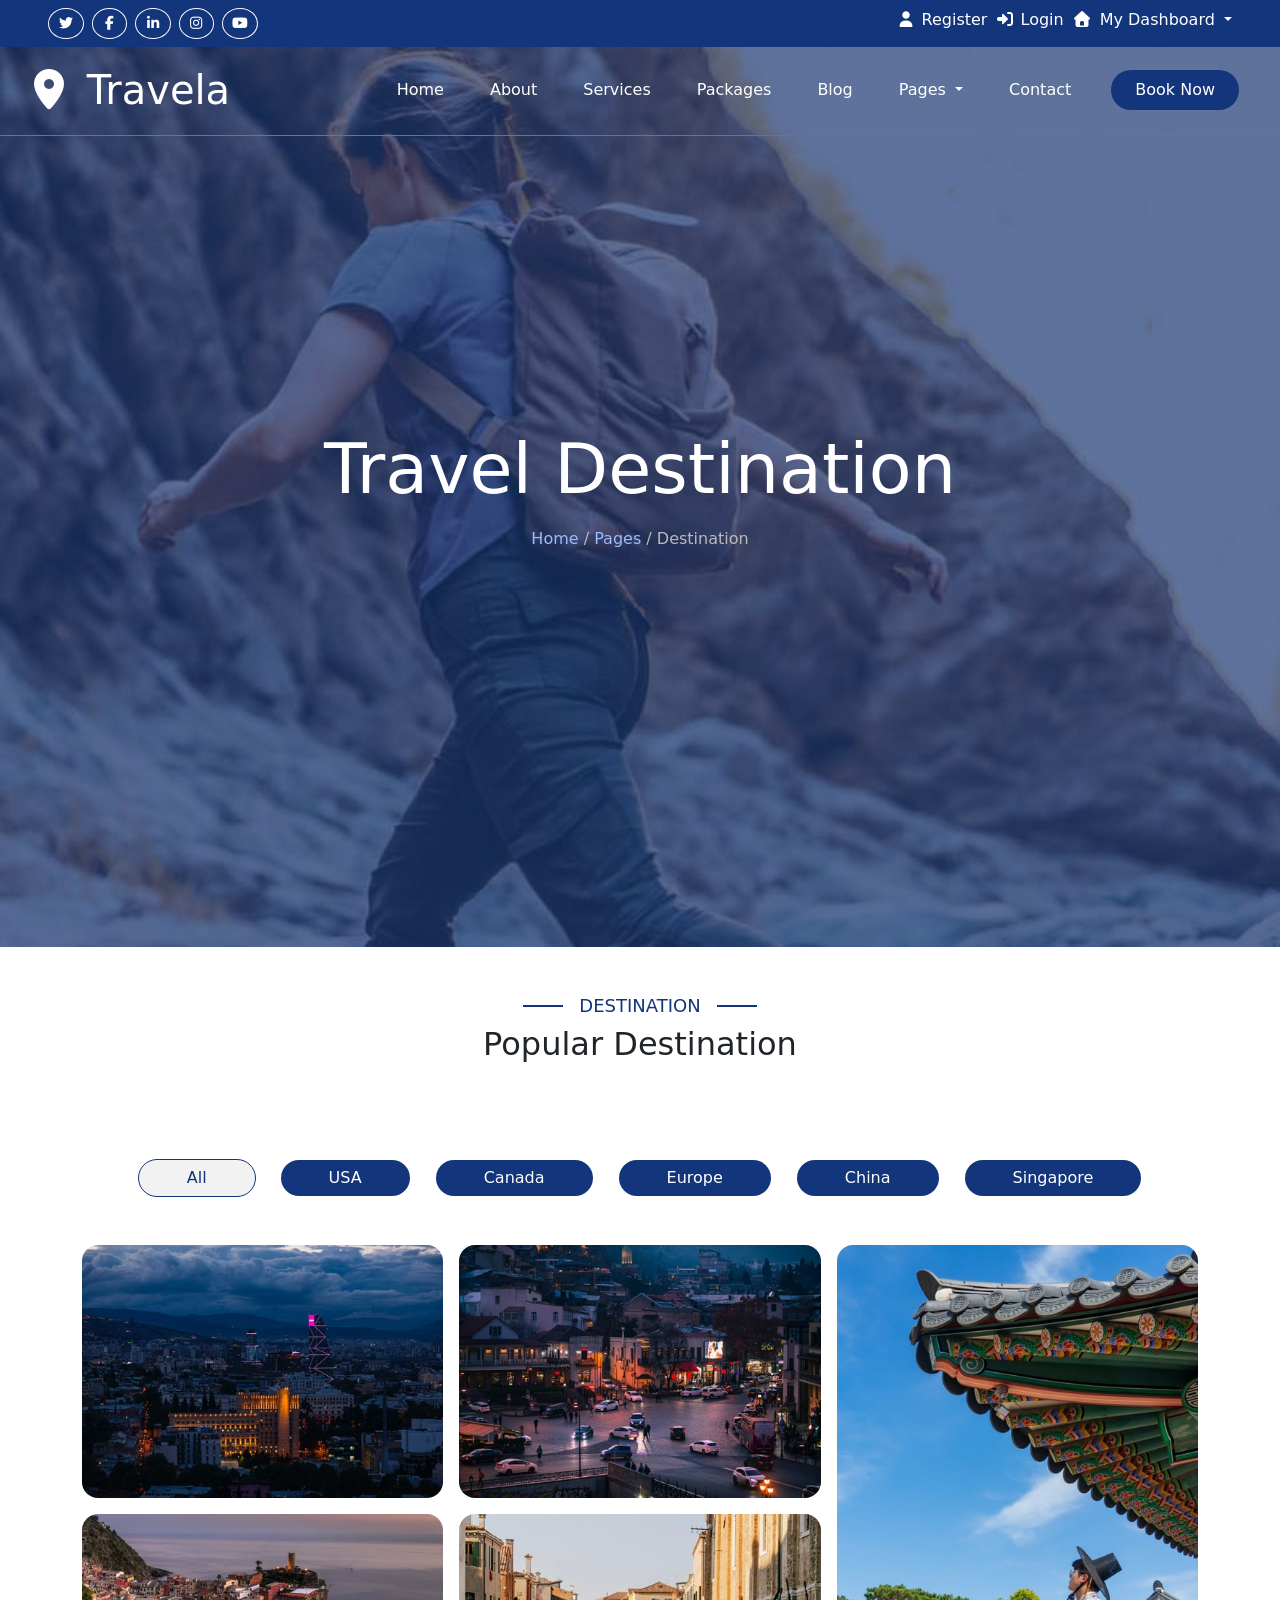
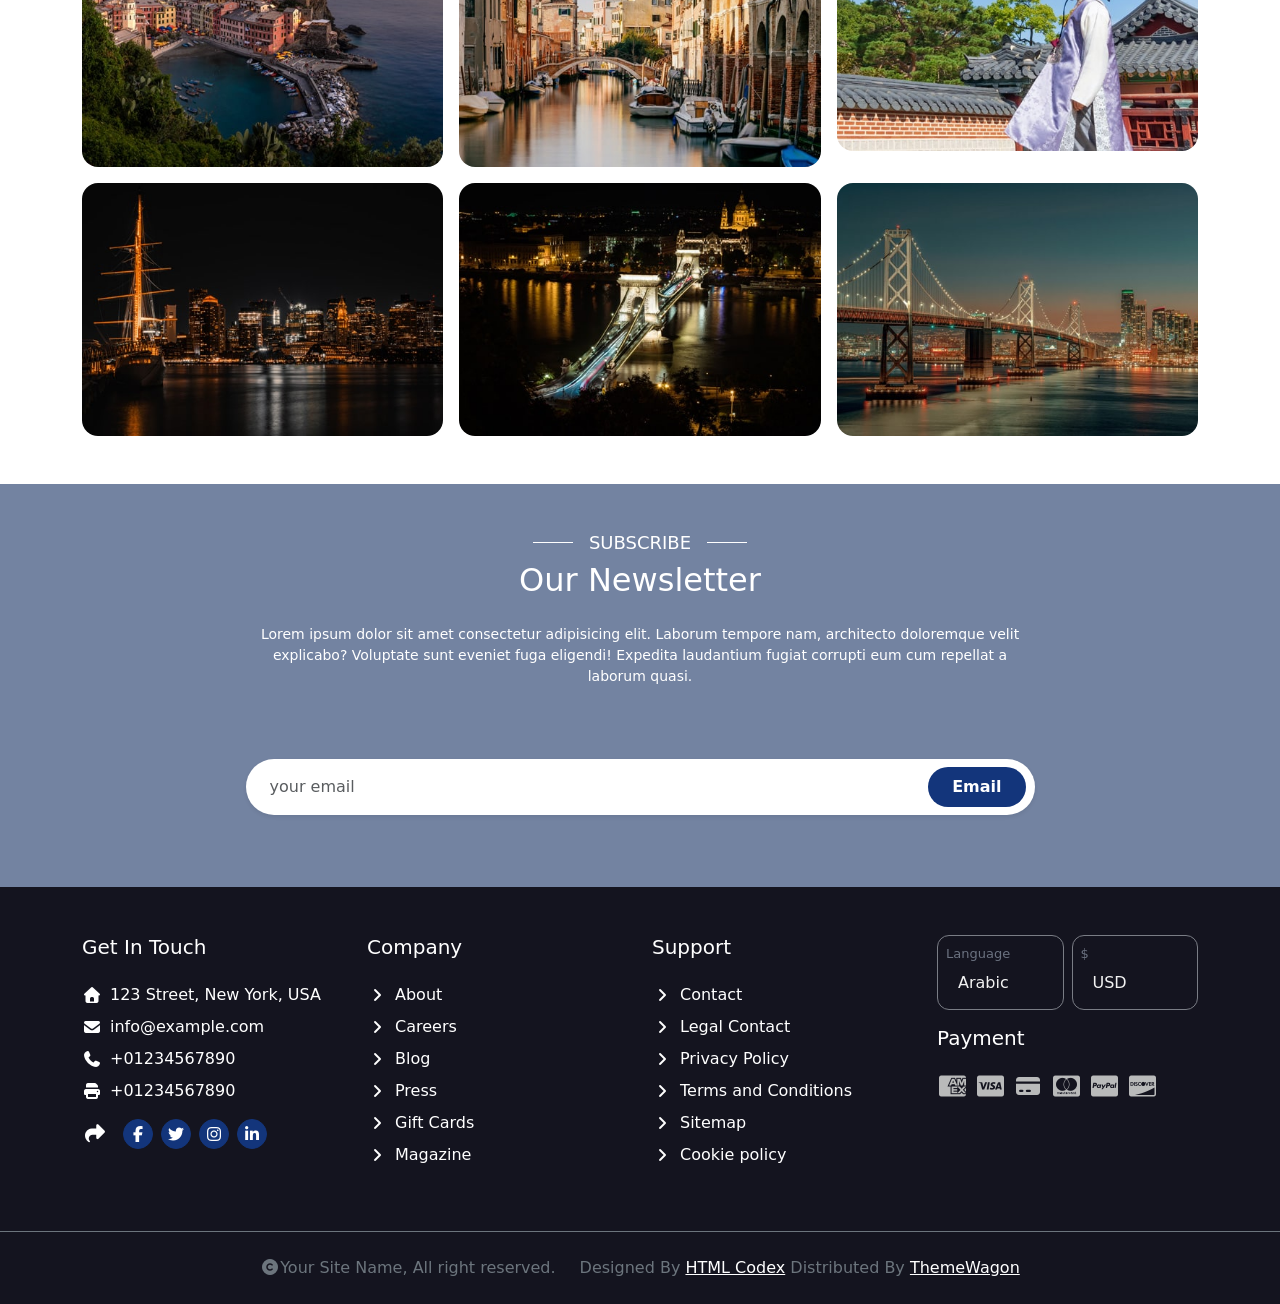
<file: destination.html>
<!DOCTYPE html>
<html lang="en">

<head>
    <meta charset="UTF-8">
    <meta name="viewport" content="width=device-width, initial-scale=1.0">
    <title> Travela - Destination</title>
    <link rel="stylesheet" href="css/bootstrap.min.css">
    <link rel="stylesheet" href="css/all.min.css">
    <link rel="stylesheet" href="css/style.css">
    <link rel="stylesheet" href="css/pageheader.css">

</head>


<body>

<!--=====================Navbar==============================-->
 <div class=" login-bar container-fluid bs-pr px-5 d-none d-lg-block">
        <div class="login-bar-content d-flex justify-content-between py-2">
          <div class="social-icons-nav d-flex gap-2">
            <a href="#" class="btn btn-sm btn-outline-light rounded-circle"><i class="fa-brands fa-twitter"></i></a>
            <a href="#" class="btn btn-sm btn-outline-light rounded-circle"><i class="fa-brands fa-facebook-f"></i>
            </a>
            <a href="#" class="btn btn-sm btn-outline-light rounded-circle"> <i class="fa-brands fa-linkedin-in"></i></a>
            <a href="#" class="btn btn-sm btn-outline-light rounded-circle"> <i class="fa-brands fa-instagram"></i></a>
            <a href="#" class="btn btn-sm btn-outline-light rounded-circle"> <i class="fa-brands fa-youtube"></i></a>
          </div>
 


        <div class="register d-flex gap-2">
          <a href="#" class="text-decoration-none">
            <i class="fa-solid fa-user"></i>
            Register
          </a>
          <a href="#" class="text-decoration-none">
            <i class="fa-solid fa-right-to-bracket"></i>
            Login
          </a>

          <a href="#" class="text-decoration-none">
            <i class="fa-solid fa-home"></i>
            <div class="dropdown">
              <a class=" dropdown-toggle" type="button" data-bs-toggle="dropdown" aria-expanded="false">
                My Dashboard
              </a>
              <ul class="dropdown-menu dropdown-menu-light">
                <li><a class="dropdown-item active" href="#"><i class="fa-solid fa-user"></i> My Profile</a>
                </li>
                <li><a class="dropdown-item" href="#"><i class="fa-solid fa-message"></i></i> Inbox</a></li>
                <li><a class="dropdown-item" href="#"><i class="fa-solid fa-bell"></i> Notifications</a>
                </li>
                <li><a class="dropdown-item" href="#"><i class="fa-solid fa-gear"></i></i> Account
                    Settings</a></li>
                <li><a class="dropdown-item" href="#"><i class="fas fa-power-off me-2"></i> Log out</a></li>
              </ul>
            </div>
          </a>

        </div>
      </div>
    </div>

  <nav class="navbar navbar-expand-lg navbar-scroll p-0 flex-column mt-5">
  <div class="container-fluid navbar-item-wrapper d-flex justify-content-between align-items-center px-4">
    <a class="navbar-brand" href="#">
      <h1 class="m-0"><i class="fa-solid fa-location-dot"></i> Travela</h1>
    </a>

    <button class="navbar-toggler" type="button" data-bs-toggle="collapse" data-bs-target="#navbarNavDropdown"
      aria-controls="navbarNavDropdown" aria-expanded="false" aria-label="Toggle navigation">
      <span class="navbar-toggler-icon"></span>
    </button>
    
    <div class="collapse navbar-collapse" id="navbarNavDropdown">
      <ul class="navbar-nav ms-auto">
        <li class="nav-item">
          <a class="nav-link active" aria-current="page" href="index.html">Home</a>
        </li>
        <li class="nav-item">
          <a class="nav-link" href="about.html">About</a>
        </li>
        <li class="nav-item">
          <a class="nav-link" href="services.html">Services</a>
        </li>
        <li class="nav-item">
          <a class="nav-link" href="packages.html">Packages</a>
        </li>
        <li class="nav-item">
          <a class="nav-link" href="blog.html">Blog</a>
        </li>

        <li class="nav-item nav-dropdown">
          <a class="nav-link dropdown-toggle" href="#" role="button" data-bs-toggle="dropdown" aria-expanded="false">
            Pages
          </a>
          <ul class="nav-dropdown-menu dropdown-menu">
            <li><a class="nav-dropdown-item text-decoration-none d-block" href="destination.html">Destination</a></li>
            <li><a class="nav-dropdown-item text-decoration-none d-block" href="tour.html">Explore Tour</a></li>
            <li><a class="nav-dropdown-item text-decoration-none d-block" href="booking.html">Travel Booking</a></li>
            <li><a class="nav-dropdown-item text-decoration-none d-block" href="gallery.html">Our Gallery</a></li>
            <li><a class="nav-dropdown-item text-decoration-none d-block" href="travelguides.html">Travel Guides</a></li>
            <li><a class="nav-dropdown-item text-decoration-none d-block" href="testimonial.html">Testimonial</a></li>
            <li><a class="nav-dropdown-item text-decoration-none d-block" href="error404.html">404 Page</a></li>
          </ul>
        </li>

        <li class="nav-item">
          <a class="nav-link" href="#">Contact</a>
        </li>
      </ul>
      <a href="booking.html" class="btn theme-btn book-now rounded-5 mx-3 px-4 py-2">Book Now</a>
    </div>
  </div>
</nav>

<!--===========================================================-->
<header>
    <div class="container text-white h-100 d-flex flex-column justify-content-center align-items-center">
   
        <h1 class="text-center mb-3 page-name">Travel Destination</h1>
        <p><a href="index.html" class="text-decoration-none cateory">Home</a> / <a href="#" class="text-decoration-none cateory"> Pages</a> / Destination </p>

        
    </div>
</header>




    <section class="destination" id="destination">
  <!--- section-title -->
  <div class="container">
    <h3 class="section-title text-center text-uppercase d-flex w-100 align-items-center justify-content-center gap-3 mb-2">
      Destination
    </h3>
    <h2 class="text-center mb-5">Popular Destination</h2>

    <div id="destination-wrapper" class="destination-content">
      
      <!-- Radio Inputs (Direct siblings to elements below) -->
      <input type="radio" name="destination-filter" id="filter-all" class="visually-hidden" checked>
      <input type="radio" name="destination-filter" id="filter-usa" class="visually-hidden">
      <input type="radio" name="destination-filter" id="filter-canada" class="visually-hidden">
      <input type="radio" name="destination-filter" id="filter-europe" class="visually-hidden">
      <input type="radio" name="destination-filter" id="filter-china" class="visually-hidden">
      <input type="radio" name="destination-filter" id="filter-singapore" class="visually-hidden">

      <!-- Filter Buttons UI -->
      <div class="filter-buttons py-5 d-flex gap-4 justify-content-center flex-wrap w-100">
        <label for="filter-all" class="btn theme-btn px-5 rounded-pill">All</label>
        <label for="filter-usa" class="btn theme-btn px-5 rounded-pill">USA</label>
        <label for="filter-canada" class="btn theme-btn px-5 rounded-pill">Canada</label>
        <label for="filter-europe" class="btn theme-btn px-5 rounded-pill">Europe</label>
        <label for="filter-china" class="btn theme-btn px-5 rounded-pill">China</label>
        <label for="filter-singapore" class="btn theme-btn px-5 rounded-pill">Singapore</label>
      </div>

      <!-- Cards Grid (Placed inside the wrapper so ~ combinator works) -->
      <div class="destination-cards">
        
        <!-- New York -->
        <div class="destination-card card filter-usa overflow-hidden rounded-4 position-relative text-white border-0">
          <img src="images/destination-1.jpg" class="card-img w-100 h-100 object-fit-cover" alt="New York">
          <div class="card-layer position-absolute top-0 start-0 w-100 h-100 d-flex flex-column justify-content-between p-4">
            <div class="d-flex justify-content-end">
              <a href="#" class="plus-btn bg-light text-primary rounded-circle d-flex align-items-center justify-content-center text-decoration-none p-3">
                <i class="fa-regular fa-square-plus"></i>
              </a>
            </div>
            <div class="layer-content align-items-start d-flex flex-column gap-2">
              <a href="#" class="btn photo-badge rounded-pill px-3 py-1 text-white border border-light text-decoration-none fw-bold fs-6">20 Photos</a>
              <h3 class="city-name fw-bold m-0 fs-2">New York City</h3>
              <a href="#" class="text-white text-decoration-none fw-semibold d-flex align-items-center gap-2">
                View All Place <i class="fa-solid fa-arrow-right-long"></i>
              </a>
            </div>
          </div>
        </div>

        <!-- Los Angeles -->
        <div class="destination-card card filter-usa overflow-hidden rounded-4 position-relative text-white border-0">
          <img src="images/destination-2.jpg" class="card-img w-100 h-100 object-fit-cover" alt="Los Angeles">
          <div class="card-layer position-absolute top-0 start-0 w-100 h-100 d-flex flex-column justify-content-between p-4">
            <div class="d-flex justify-content-end">
              <a href="#" class="plus-btn bg-light text-primary rounded-circle d-flex align-items-center justify-content-center text-decoration-none p-3">
                <i class="fa-regular fa-square-plus"></i>
              </a>
            </div>
            <div class="layer-content align-items-start d-flex flex-column gap-2">
              <a href="#" class="btn photo-badge rounded-pill px-3 py-1 text-white border border-light text-decoration-none fw-bold fs-6">20 Photos</a>
              <h3 class="city-name fw-bold m-0 fs-2">Los Angeles</h3>
              <a href="#" class="text-white text-decoration-none fw-semibold d-flex align-items-center gap-2">
                View All Place <i class="fa-solid fa-arrow-right-long"></i>
              </a>
            </div>
          </div>
        </div>

        <!-- Paris -->
        <div class="destination-card card filter-europe tall-card overflow-hidden rounded-4 position-relative text-white border-0">
          <img src="images/destination-9.jpg" class="card-img w-100 h-100 object-fit-cover" alt="Paris">
          <div class="card-layer position-absolute top-0 start-0 w-100 h-100 d-flex flex-column justify-content-between p-4">
            <div class="d-flex justify-content-end">
              <a href="#" class="plus-btn bg-light text-primary rounded-circle d-flex align-items-center justify-content-center text-decoration-none p-3">
                <i class="fa-regular fa-square-plus"></i>
              </a>
            </div>
            <div class="layer-content align-items-start d-flex flex-column gap-2">
              <a href="#" class="btn photo-badge rounded-pill px-3 py-1 text-white border border-light text-decoration-none fw-bold fs-6">20 Photos</a>
              <h3 class="city-name fw-bold m-0 fs-2">Paris</h3>
              <a href="#" class="text-white text-decoration-none fw-semibold d-flex align-items-center gap-2">
                View All Place <i class="fa-solid fa-arrow-right-long"></i>
              </a>
            </div>
          </div>
        </div>

        <!-- Toronto -->
        <div class="destination-card card filter-canada overflow-hidden rounded-4 position-relative text-white border-0">
          <img src="images/destination-4.jpg" class="card-img w-100 h-100 object-fit-cover" alt="Toronto">
          <div class="card-layer position-absolute top-0 start-0 w-100 h-100 d-flex flex-column justify-content-between p-4">
            <div class="d-flex justify-content-end">
              <a href="#" class="plus-btn bg-light text-primary rounded-circle d-flex align-items-center justify-content-center text-decoration-none p-3">
                <i class="fa-regular fa-square-plus"></i>
              </a>
            </div>
            <div class="layer-content align-items-start d-flex flex-column gap-2">
              <a href="#" class="btn photo-badge rounded-pill px-3 py-1 text-white border border-light text-decoration-none fw-bold fs-6">20 Photos</a>
              <h3 class="city-name fw-bold m-0 fs-2">Toronto</h3>
              <a href="#" class="text-white text-decoration-none fw-semibold d-flex align-items-center gap-2">
                View All Place <i class="fa-solid fa-arrow-right-long"></i>
              </a>
            </div>
          </div>
        </div>

        <!-- Las Vegas -->
        <div class="destination-card card filter-usa overflow-hidden rounded-4 position-relative text-white border-0">
          <img src="images/destination-5.jpg" class="card-img w-100 h-100 object-fit-cover" alt="Las Vegas">
          <div class="card-layer position-absolute top-0 start-0 w-100 h-100 d-flex flex-column justify-content-between p-4">
            <div class="d-flex justify-content-end">
              <a href="#" class="plus-btn bg-light text-primary rounded-circle d-flex align-items-center justify-content-center text-decoration-none p-3">
                <i class="fa-regular fa-square-plus"></i>
              </a>
            </div>
            <div class="layer-content align-items-start d-flex flex-column gap-2">
              <a href="#" class="btn photo-badge rounded-pill px-3 py-1 text-white border border-light text-decoration-none fw-bold fs-6">20 Photos</a>
              <h3 class="city-name fw-bold m-0 fs-2">Las Vegas</h3>
              <a href="#" class="text-white text-decoration-none fw-semibold d-flex align-items-center gap-2">
                View All Place <i class="fa-solid fa-arrow-right-long"></i>
              </a>
            </div>
          </div>
        </div>

        <!-- Beijing -->
        <div class="destination-card card filter-china overflow-hidden rounded-4 position-relative text-white border-0">
          <img src="images/destination-6.jpg" class="card-img w-100 h-100 object-fit-cover" alt="Beijing">
          <div class="card-layer position-absolute top-0 start-0 w-100 h-100 d-flex flex-column justify-content-between p-4">
            <div class="d-flex justify-content-end">
              <a href="#" class="plus-btn bg-light text-primary rounded-circle d-flex align-items-center justify-content-center text-decoration-none p-3">
                <i class="fa-regular fa-square-plus"></i>
              </a>
            </div>
            <div class="layer-content align-items-start d-flex flex-column gap-2">
              <a href="#" class="btn photo-badge rounded-pill px-3 py-1 text-white border border-light text-decoration-none fw-bold fs-6">20 Photos</a>
              <h3 class="city-name fw-bold m-0 fs-2">Beijing</h3>
              <a href="#" class="text-white text-decoration-none fw-semibold d-flex align-items-center gap-2">
                View All Place <i class="fa-solid fa-arrow-right-long"></i>
              </a>
            </div>
          </div>
        </div>

        <!-- San Francisco -->
        <div class="destination-card card filter-usa overflow-hidden rounded-4 position-relative text-white border-0">
          <img src="images/destination-7.jpg" class="card-img w-100 h-100 object-fit-cover" alt="San Francisco">
          <div class="card-layer position-absolute top-0 start-0 w-100 h-100 d-flex flex-column justify-content-between p-4">
            <div class="d-flex justify-content-end">
              <a href="#" class="plus-btn bg-light text-primary rounded-circle d-flex align-items-center justify-content-center text-decoration-none p-3">
                <i class="fa-regular fa-square-plus"></i>
              </a>
            </div>
            <div class="layer-content align-items-start d-flex flex-column gap-2">
              <a href="#" class="btn photo-badge rounded-pill px-3 py-1 text-white border border-light text-decoration-none fw-bold fs-6">20 Photos</a>
              <h3 class="city-name fw-bold m-0 fs-2">San Francisco</h3>
              <a href="#" class="text-white text-decoration-none fw-semibold d-flex align-items-center gap-2">
                View All Place <i class="fa-solid fa-arrow-right-long"></i>
              </a>
            </div>
          </div>
        </div>

        <!-- Singapore -->
        <div class="destination-card card filter-singapore overflow-hidden rounded-4 position-relative text-white border-0">
          <img src="images/destination-8.jpg" class="card-img w-100 h-100 object-fit-cover" alt="Singapore">
          <div class="card-layer position-absolute top-0 start-0 w-100 h-100 d-flex flex-column justify-content-between p-4">
            <div class="d-flex justify-content-end">
              <a href="#" class="plus-btn bg-light text-primary rounded-circle d-flex align-items-center justify-content-center text-decoration-none p-3">
                <i class="fa-regular fa-square-plus"></i>
              </a>
            </div>
            <div class="layer-content align-items-start d-flex flex-column gap-2">
              <a href="#" class="btn photo-badge rounded-pill px-3 py-1 text-white border border-light text-decoration-none fw-bold fs-6">20 Photos</a>
              <h3 class="city-name fw-bold m-0 fs-2">Singapore</h3>
              <a href="#" class="text-white text-decoration-none fw-semibold d-flex align-items-center gap-2">
                View All Place <i class="fa-solid fa-arrow-right-long"></i>
              </a>
            </div>
          </div>
        </div>

      </div> <!-- /.destination-cards -->
    </div> <!-- /#destination-wrapper -->

  </div> 

</section>


    <!-----------Contant Section-------->
        <section class="contact position-relative " id="contact">

      <div class="container text-white">
        <h3
          class="section-title text-center text-uppercase text-white d-flex w-100 align-items-center justify-content-center gap-3 mb-2 ">
          Subscribe
        </h3>
        <h2 class="text-center mb-4">Our Newsletter</h2>
        <p class="section-disc text-center text-white mb-5 px-4 w-75 mx-auto small">Lorem ipsum dolor sit amet
          consectetur adipisicing elit. Laborum tempore nam, architecto doloremque velit explicabo? Voluptate sunt
          eveniet fuga eligendi! Expedita laudantium fugiat corrupti eum cum repellat a laborum quasi.</p>

        <div class="p-4 border-0 rounded-pill w-75 mx-auto">
          <form>
            <div class="position-relative d-flex align-items-center">
              <input class="form-control z-2 rounded-pill py-3 ps-4 pe-5 border-0 shadow-sm" type="email"
                placeholder="your email" style="padding-right: 120px;" />
              <button class="btn z-3 rounded-pill px-4 py-2 position-absolute end-0 me-2 fw-semibold theme-btn"
                type="submit">
                Email
              </button>
            </div>
          </form>
        </div>

      </div>
    </section>



    <!-- =====================FOOOTER==================---->
   <footer>
  <div class="container">
    <div class="row g-4">
      
      <div class="get-in-touch col-lg-3 col-md-6 col-12 d-flex flex-column">
        <h5 class="mb-4">Get In Touch</h5>
        <ul class="list-unstyled d-flex flex-column gap-2 p-0">
          <li class="d-flex align-items-center"><i class="fas fa-home me-2"></i>123 Street, New York, USA</li>
          <li class="d-flex align-items-center"><i class="fas fa-envelope me-2"></i>info@example.com</li>
          <li class="d-flex align-items-center"><i class="fas fa-phone me-2"></i>+01234567890</li>
          <li class="d-flex align-items-center"><i class="fas fa-print me-2"></i>+01234567890</li>

          <div class=" d-flex align-items-center gap-2 mt-2">
            <i class="fas fa-share me-2 fs-5 "></i>
            <i class="icon fab fa-facebook-f"></i>
            <i class="icon fab fa-twitter"></i>
            <i class="icon fab fa-instagram"></i>
            <i class="icon fab fa-linkedin-in"></i>
          </div>
        </ul>
      </div>

      <div class="company col-lg-3 col-md-6 col-12 d-flex flex-column">
        <h5 class="mb-4">Company</h5>
        <ul class="list-unstyled d-flex flex-column gap-2 p-0">
          <li class="d-flex align-items-center"><i class="fas fa-angle-right me-2"></i>About</li>
          <li class="d-flex align-items-center"><i class="fas fa-angle-right me-2"></i>Careers</li>
          <li class="d-flex align-items-center"><i class="fas fa-angle-right me-2"></i>Blog</li>
          <li class="d-flex align-items-center"><i class="fas fa-angle-right me-2"></i>Press</li>
          <li class="d-flex align-items-center"><i class="fas fa-angle-right me-2"></i>Gift Cards</li>
          <li class="d-flex align-items-center"><i class="fas fa-angle-right me-2"></i>Magazine</li>
        </ul>
      </div>

      <div class="support col-lg-3 col-md-6 col-12 d-flex flex-column">
        <h5 class="mb-4">Support</h5>
        <ul class="list-unstyled d-flex flex-column gap-2 p-0">
          <li class="d-flex align-items-center"><i class="fas fa-angle-right me-2"></i>Contact</li>
          <li class="d-flex align-items-center"><i class="fas fa-angle-right me-2"></i>Legal Contact</li>
          <li class="d-flex align-items-center"><i class="fas fa-angle-right me-2"></i>Privacy Policy</li>
          <li class="d-flex align-items-center"><i class="fas fa-angle-right me-2"></i>Terms and Conditions</li>
          <li class="d-flex align-items-center"><i class="fas fa-angle-right me-2"></i>Sitemap</li>
          <li class="d-flex align-items-center"><i class="fas fa-angle-right me-2"></i>Cookie policy</li>
        </ul>
      </div>

      <div class="payment col-lg-3 col-md-6 col-12 d-flex flex-column gap-3">
        <div class="language-currency d-flex gap-2">
          <div class="custom-select-wrapper w-50">
            <label for="lang-select" class="select-label">Language</label>
            <select id="lang-select" class="form-select custom-select">
              <option value="ar" selected>Arabic</option>
              <option value="en">English</option>
              <option value="es">Spanish</option>
              <option value="fr">French</option>
            </select>
          </div>
          <div class="custom-select-wrapper w-50">
            <label for="curr-select" class="select-label">$</label>
            <select id="curr-select" class="form-select custom-select">
              <option value="usd" selected>USD</option>
              <option value="eur">EUR</option>
              <option value="inr">INR</option>
              <option value="gbp">GBP</option>
            </select>
          </div>
        </div>

        <h5>Payment</h5>
        <p class="payments-options d-flex gap-2">
          <i class="fab fa-cc-amex fs-4"></i>
          <i class="fab fa-cc-visa fs-4"></i>
          <i class="fas fa-credit-card fs-4"></i>
          <i class="fab fa-cc-mastercard fs-4"></i>
          <i class="fab fa-cc-paypal fs-4"></i>
          <i class="fab fa-cc-discover fs-4"></i>
        </p>
      </div>

    </div>
  </div>


      <div class=" footer-credit d-flex justify-content-center gap-4 py-4">
      <span class=" text-secondary"> <i class="fa fas fa-copyright"></i>Your Site Name, All right reserved.
        </span>
<span class=" text-secondary"> Designed By <a href="#"> HTML Codex</a> Distributed By <a href="#">ThemeWagon</a> </span>
      </div>


    </footer>

   <script src="bootstrap.bundle.min.js"></script>
    <script src="https://code.jquery.com/jquery-3.7.1.min.js"></script>
    <script src="main.js"></script></body>
</html>
</file>
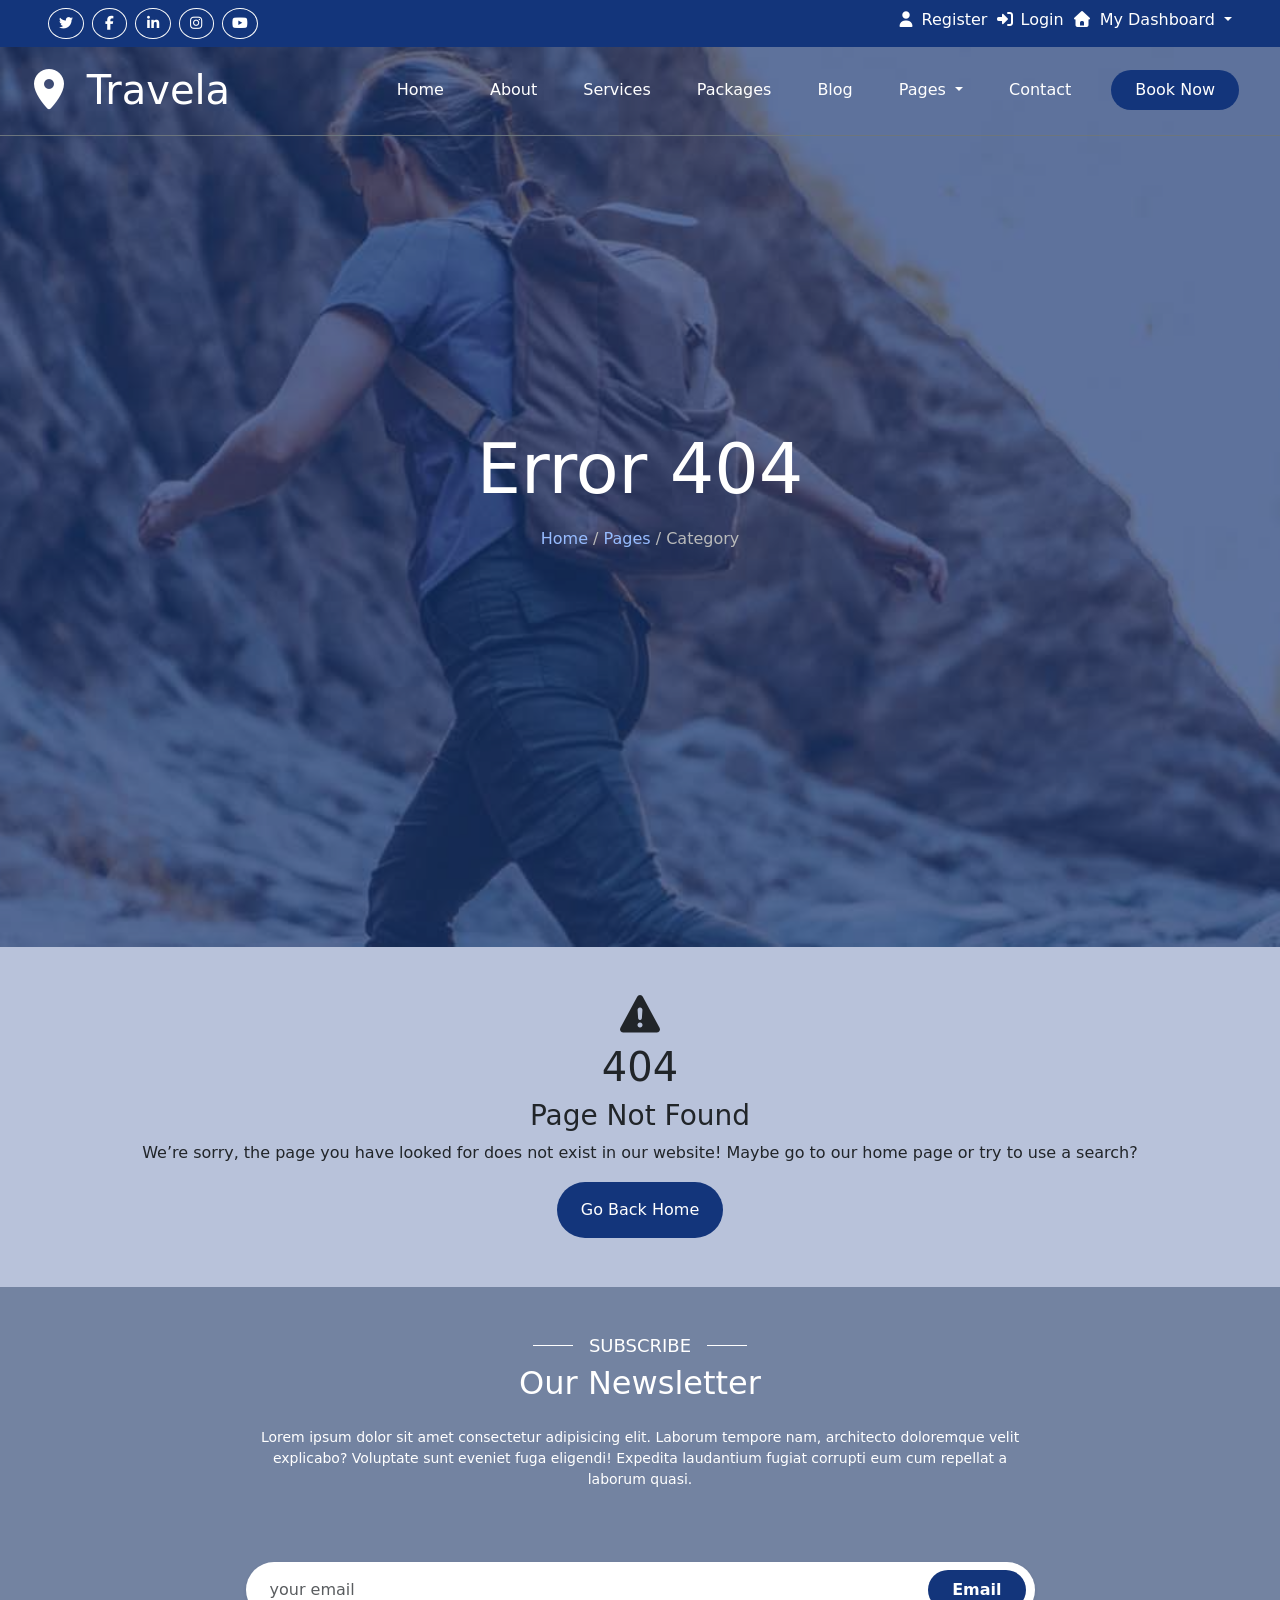
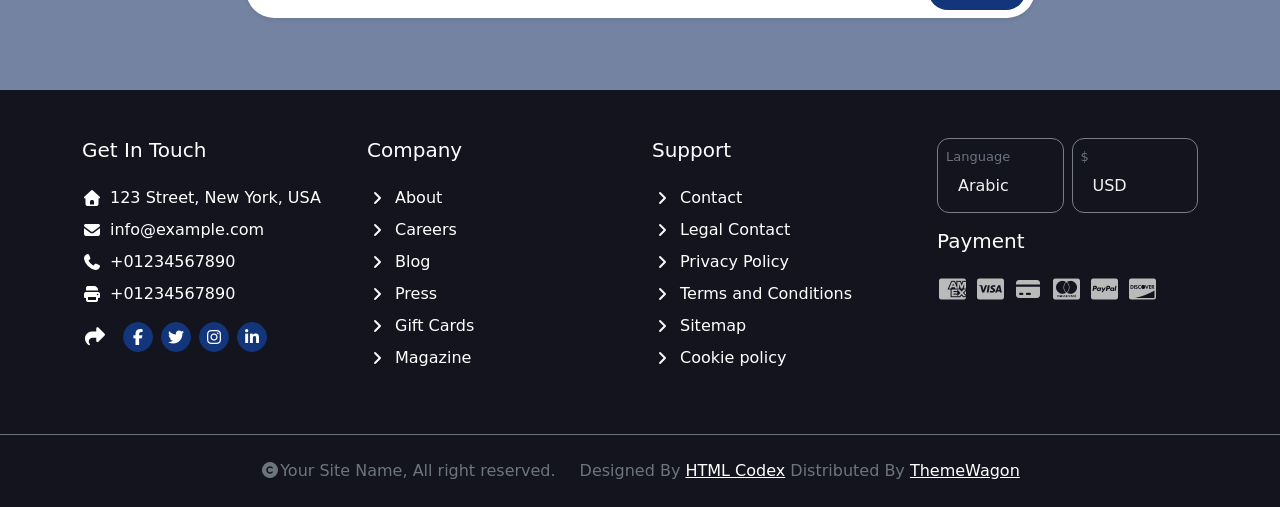
<file: error404.html>
<!DOCTYPE html>
<html lang="en">

<head>
    <meta charset="UTF-8">
    <meta name="viewport" content="width=device-width, initial-scale=1.0">
    <title>Travela - Error 404</title>
    <link rel="stylesheet" href="css/bootstrap.min.css">
    <link rel="stylesheet" href="css/all.min.css">
    <link rel="stylesheet" href="css/style.css">
    <link rel="stylesheet" href="css/pageheader.css">

</head>


<body>
  
<!--=====================Navbar==============================-->
 <div class=" login-bar container-fluid bs-pr px-5 d-none d-lg-block">
        <div class="login-bar-content d-flex justify-content-between py-2">
          <div class="social-icons-nav d-flex gap-2">
            <a href="#" class="btn btn-sm btn-outline-light rounded-circle"><i class="fa-brands fa-twitter"></i></a>
            <a href="#" class="btn btn-sm btn-outline-light rounded-circle"><i class="fa-brands fa-facebook-f"></i>
            </a>
            <a href="#" class="btn btn-sm btn-outline-light rounded-circle"> <i class="fa-brands fa-linkedin-in"></i></a>
            <a href="#" class="btn btn-sm btn-outline-light rounded-circle"> <i class="fa-brands fa-instagram"></i></a>
            <a href="#" class="btn btn-sm btn-outline-light rounded-circle"> <i class="fa-brands fa-youtube"></i></a>
          </div>
 


        <div class="register d-flex gap-2">
          <a href="#" class="text-decoration-none">
            <i class="fa-solid fa-user"></i>
            Register
          </a>
          <a href="#" class="text-decoration-none">
            <i class="fa-solid fa-right-to-bracket"></i>
            Login
          </a>

          <a href="#" class="text-decoration-none">
            <i class="fa-solid fa-home"></i>
            <div class="dropdown">
              <a class=" dropdown-toggle" type="button" data-bs-toggle="dropdown" aria-expanded="false">
                My Dashboard
              </a>
              <ul class="dropdown-menu dropdown-menu-light">
                <li><a class="dropdown-item active" href="#"><i class="fa-solid fa-user"></i> My Profile</a>
                </li>
                <li><a class="dropdown-item" href="#"><i class="fa-solid fa-message"></i></i> Inbox</a></li>
                <li><a class="dropdown-item" href="#"><i class="fa-solid fa-bell"></i> Notifications</a>
                </li>
                <li><a class="dropdown-item" href="#"><i class="fa-solid fa-gear"></i></i> Account
                    Settings</a></li>
                <li><a class="dropdown-item" href="#"><i class="fas fa-power-off me-2"></i> Log out</a></li>
              </ul>
            </div>
          </a>

        </div>
      </div>
    </div>

  <nav class="navbar navbar-expand-lg navbar-scroll p-0 flex-column mt-5">
  <div class="container-fluid navbar-item-wrapper d-flex justify-content-between align-items-center px-4">
    <a class="navbar-brand" href="#">
      <h1 class="m-0"><i class="fa-solid fa-location-dot"></i> Travela</h1>
    </a>

    <button class="navbar-toggler" type="button" data-bs-toggle="collapse" data-bs-target="#navbarNavDropdown"
      aria-controls="navbarNavDropdown" aria-expanded="false" aria-label="Toggle navigation">
      <span class="navbar-toggler-icon"></span>
    </button>
    
    <div class="collapse navbar-collapse" id="navbarNavDropdown">
      <ul class="navbar-nav ms-auto">
        <li class="nav-item">
          <a class="nav-link active" aria-current="page" href="index.html">Home</a>
        </li>
        <li class="nav-item">
          <a class="nav-link" href="about.html">About</a>
        </li>
        <li class="nav-item">
          <a class="nav-link" href="services.html">Services</a>
        </li>
        <li class="nav-item">
          <a class="nav-link" href="packages.html">Packages</a>
        </li>
        <li class="nav-item">
          <a class="nav-link" href="blog.html">Blog</a>
        </li>

        <li class="nav-item nav-dropdown">
          <a class="nav-link dropdown-toggle" href="#" role="button" data-bs-toggle="dropdown" aria-expanded="false">
            Pages
          </a>
          <ul class="nav-dropdown-menu dropdown-menu">
            <li><a class="nav-dropdown-item text-decoration-none d-block" href="destination.html">Destination</a></li>
            <li><a class="nav-dropdown-item text-decoration-none d-block" href="tour.html">Explore Tour</a></li>
            <li><a class="nav-dropdown-item text-decoration-none d-block" href="booking.html">Travel Booking</a></li>
            <li><a class="nav-dropdown-item text-decoration-none d-block" href="gallery.html">Our Gallery</a></li>
            <li><a class="nav-dropdown-item text-decoration-none d-block" href="travelguides.html">Travel Guides</a></li>
            <li><a class="nav-dropdown-item text-decoration-none d-block" href="testimonial.html">Testimonial</a></li>
            <li><a class="nav-dropdown-item text-decoration-none d-block" href="error404.html">404 Page</a></li>
          </ul>
        </li>

        <li class="nav-item">
          <a class="nav-link" href="#">Contact</a>
        </li>
      </ul>
      <a href="booking.html" class="btn theme-btn book-now rounded-5 mx-3 px-4 py-2">Book Now</a>
    </div>
  </div>
</nav>

<!--===========================================================-->

<header>
    <div class="container text-white h-100 d-flex flex-column justify-content-center align-items-center">
   
        <h1 class="text-center mb-3 page-name">Error 404 </h1>
        <p><a href="index.html" class="text-decoration-none cateory">Home</a> / <a href="#" class="text-decoration-none cateory"> Pages</a> / Category </p>

        
    </div>
</header>


<section class="error404">
  <div class="container-fluid d-flex flex-column p-5  align-items-center justify-content-center">
<i class="fa-solid fa-triangle-exclamation mb-2 fs-1"></i>
<h1 class="fs-1">404</h1>
<h2 class="fs-3">Page Not Found</h2>
<p class="text-body">We’re sorry, the page you have looked for does not exist in our website! Maybe go to our home page or try to use a search?</p>
<a href="index.html" class="btn theme-btn rounded-pill px-4 py-3">Go Back Home </a>
</div>
</section>


     <!-----------Contant Section-------->
        <section class="contact position-relative " id="contact">

      <div class="container text-white">
        <h3
          class="section-title text-center text-uppercase text-white d-flex w-100 align-items-center justify-content-center gap-3 mb-2 ">
          Subscribe
        </h3>
        <h2 class="text-center mb-4">Our Newsletter</h2>
        <p class="section-disc text-center text-white mb-5 px-4 w-75 mx-auto small">Lorem ipsum dolor sit amet
          consectetur adipisicing elit. Laborum tempore nam, architecto doloremque velit explicabo? Voluptate sunt
          eveniet fuga eligendi! Expedita laudantium fugiat corrupti eum cum repellat a laborum quasi.</p>

        <div class="p-4 border-0 rounded-pill w-75 mx-auto">
          <form>
            <div class="position-relative d-flex align-items-center">
              <input class="form-control z-2 rounded-pill py-3 ps-4 pe-5 border-0 shadow-sm" type="email"
                placeholder="your email" style="padding-right: 120px;" />
              <button class="btn z-3 rounded-pill px-4 py-2 position-absolute end-0 me-2 fw-semibold theme-btn"
                type="submit">
                Email
              </button>
            </div>
          </form>
        </div>

      </div>
    </section>


    

    <!-- =====================FOOOTER==================---->
   <footer>
  <div class="container">
    <div class="row g-4">
      
      <div class="get-in-touch col-lg-3 col-md-6 col-12 d-flex flex-column">
        <h5 class="mb-4">Get In Touch</h5>
        <ul class="list-unstyled d-flex flex-column gap-2 p-0">
          <li class="d-flex align-items-center"><i class="fas fa-home me-2"></i>123 Street, New York, USA</li>
          <li class="d-flex align-items-center"><i class="fas fa-envelope me-2"></i>info@example.com</li>
          <li class="d-flex align-items-center"><i class="fas fa-phone me-2"></i>+01234567890</li>
          <li class="d-flex align-items-center"><i class="fas fa-print me-2"></i>+01234567890</li>

          <div class=" d-flex align-items-center gap-2 mt-2">
            <i class="fas fa-share me-2 fs-5 "></i>
            <i class="icon fab fa-facebook-f"></i>
            <i class="icon fab fa-twitter"></i>
            <i class="icon fab fa-instagram"></i>
            <i class="icon fab fa-linkedin-in"></i>
          </div>
        </ul>
      </div>

      <div class="company col-lg-3 col-md-6 col-12 d-flex flex-column">
        <h5 class="mb-4">Company</h5>
        <ul class="list-unstyled d-flex flex-column gap-2 p-0">
          <li class="d-flex align-items-center"><i class="fas fa-angle-right me-2"></i>About</li>
          <li class="d-flex align-items-center"><i class="fas fa-angle-right me-2"></i>Careers</li>
          <li class="d-flex align-items-center"><i class="fas fa-angle-right me-2"></i>Blog</li>
          <li class="d-flex align-items-center"><i class="fas fa-angle-right me-2"></i>Press</li>
          <li class="d-flex align-items-center"><i class="fas fa-angle-right me-2"></i>Gift Cards</li>
          <li class="d-flex align-items-center"><i class="fas fa-angle-right me-2"></i>Magazine</li>
        </ul>
      </div>

      <div class="support col-lg-3 col-md-6 col-12 d-flex flex-column">
        <h5 class="mb-4">Support</h5>
        <ul class="list-unstyled d-flex flex-column gap-2 p-0">
          <li class="d-flex align-items-center"><i class="fas fa-angle-right me-2"></i>Contact</li>
          <li class="d-flex align-items-center"><i class="fas fa-angle-right me-2"></i>Legal Contact</li>
          <li class="d-flex align-items-center"><i class="fas fa-angle-right me-2"></i>Privacy Policy</li>
          <li class="d-flex align-items-center"><i class="fas fa-angle-right me-2"></i>Terms and Conditions</li>
          <li class="d-flex align-items-center"><i class="fas fa-angle-right me-2"></i>Sitemap</li>
          <li class="d-flex align-items-center"><i class="fas fa-angle-right me-2"></i>Cookie policy</li>
        </ul>
      </div>

      <div class="payment col-lg-3 col-md-6 col-12 d-flex flex-column gap-3">
        <div class="language-currency d-flex gap-2">
          <div class="custom-select-wrapper w-50">
            <label for="lang-select" class="select-label">Language</label>
            <select id="lang-select" class="form-select custom-select">
              <option value="ar" selected>Arabic</option>
              <option value="en">English</option>
              <option value="es">Spanish</option>
              <option value="fr">French</option>
            </select>
          </div>
          <div class="custom-select-wrapper w-50">
            <label for="curr-select" class="select-label">$</label>
            <select id="curr-select" class="form-select custom-select">
              <option value="usd" selected>USD</option>
              <option value="eur">EUR</option>
              <option value="inr">INR</option>
              <option value="gbp">GBP</option>
            </select>
          </div>
        </div>

        <h5>Payment</h5>
        <p class="payments-options d-flex gap-2">
          <i class="fab fa-cc-amex fs-4"></i>
          <i class="fab fa-cc-visa fs-4"></i>
          <i class="fas fa-credit-card fs-4"></i>
          <i class="fab fa-cc-mastercard fs-4"></i>
          <i class="fab fa-cc-paypal fs-4"></i>
          <i class="fab fa-cc-discover fs-4"></i>
        </p>
      </div>

    </div>
  </div>


      <div class=" footer-credit d-flex justify-content-center gap-4 py-4">
      <span class=" text-secondary"> <i class="fa fas fa-copyright"></i>Your Site Name, All right reserved.
        </span>
<span class=" text-secondary"> Designed By <a href="#"> HTML Codex</a> Distributed By <a href="#">ThemeWagon</a> </span>
      </div>


    </footer>

   <script src="bootstrap.bundle.min.js"></script>
    <script src="https://code.jquery.com/jquery-3.7.1.min.js"></script>
    <script src="main.js"></script>
  
  </body>
</html>
</file>
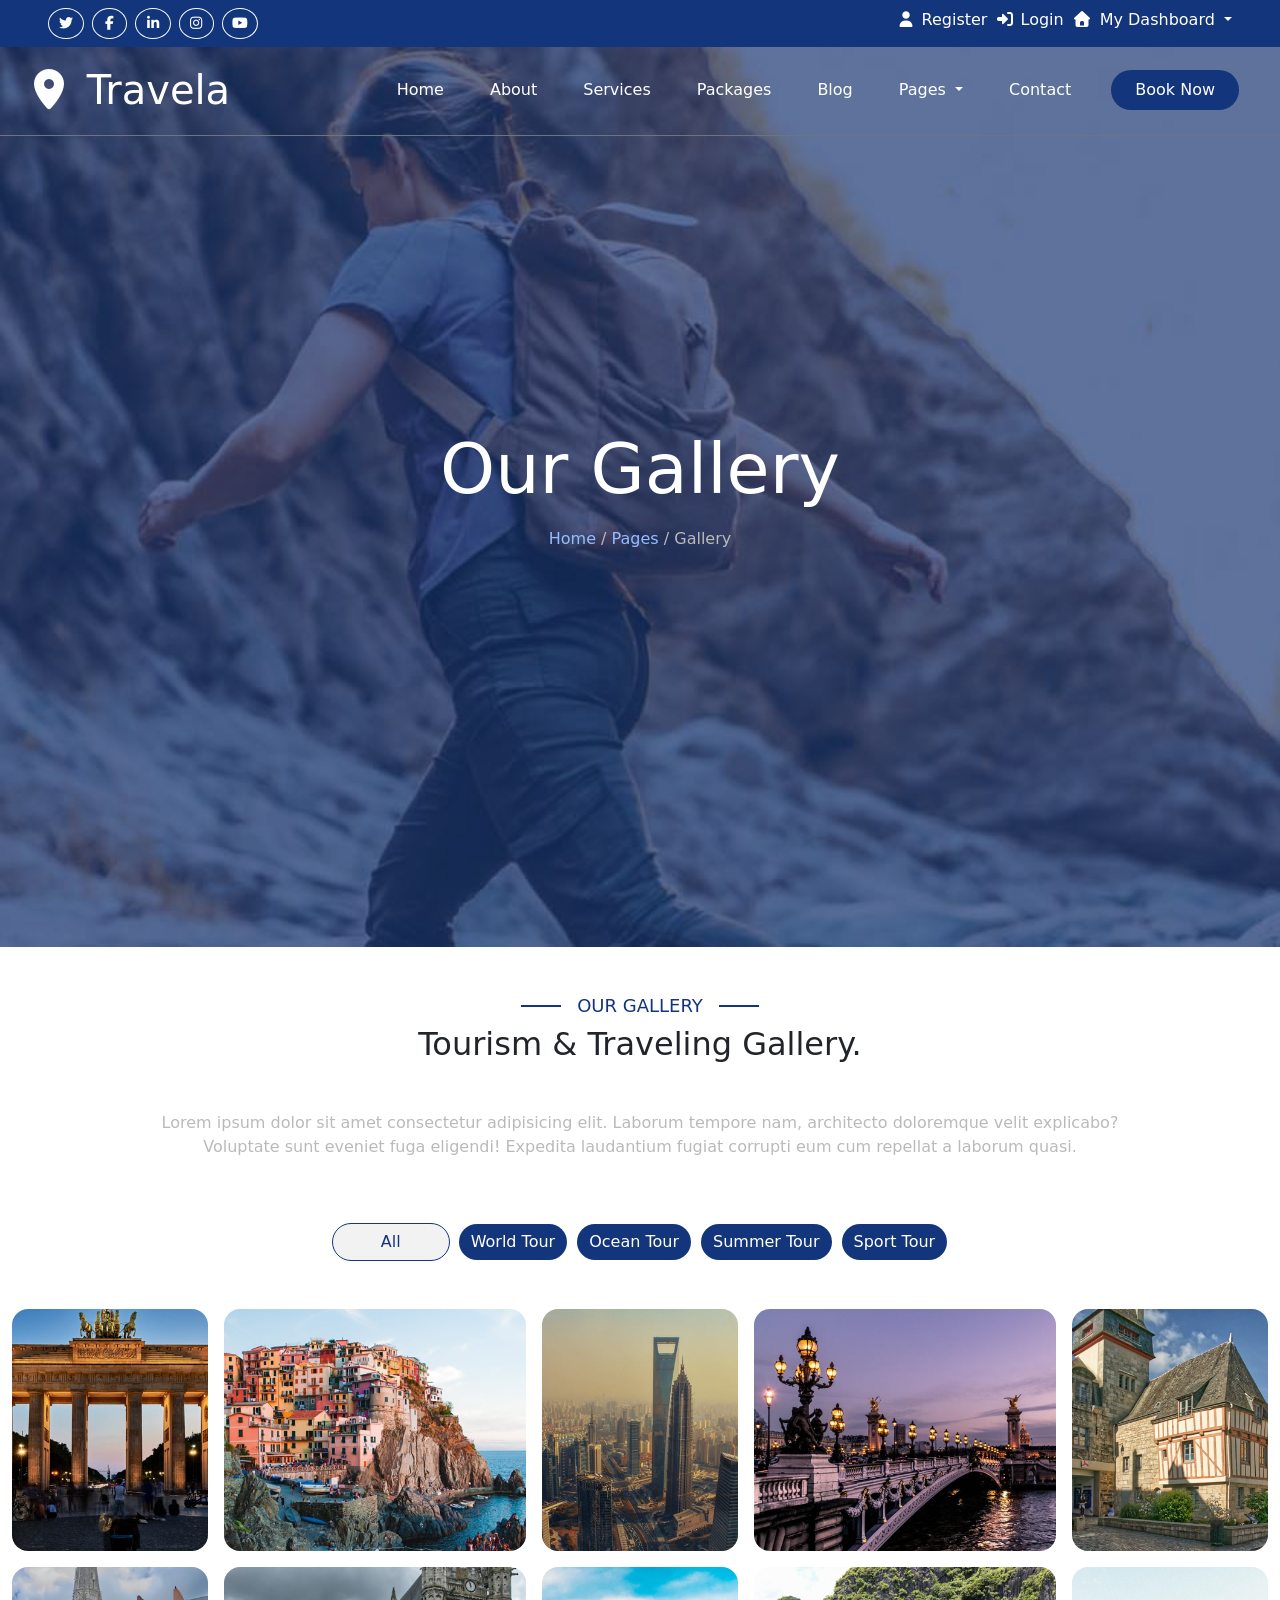
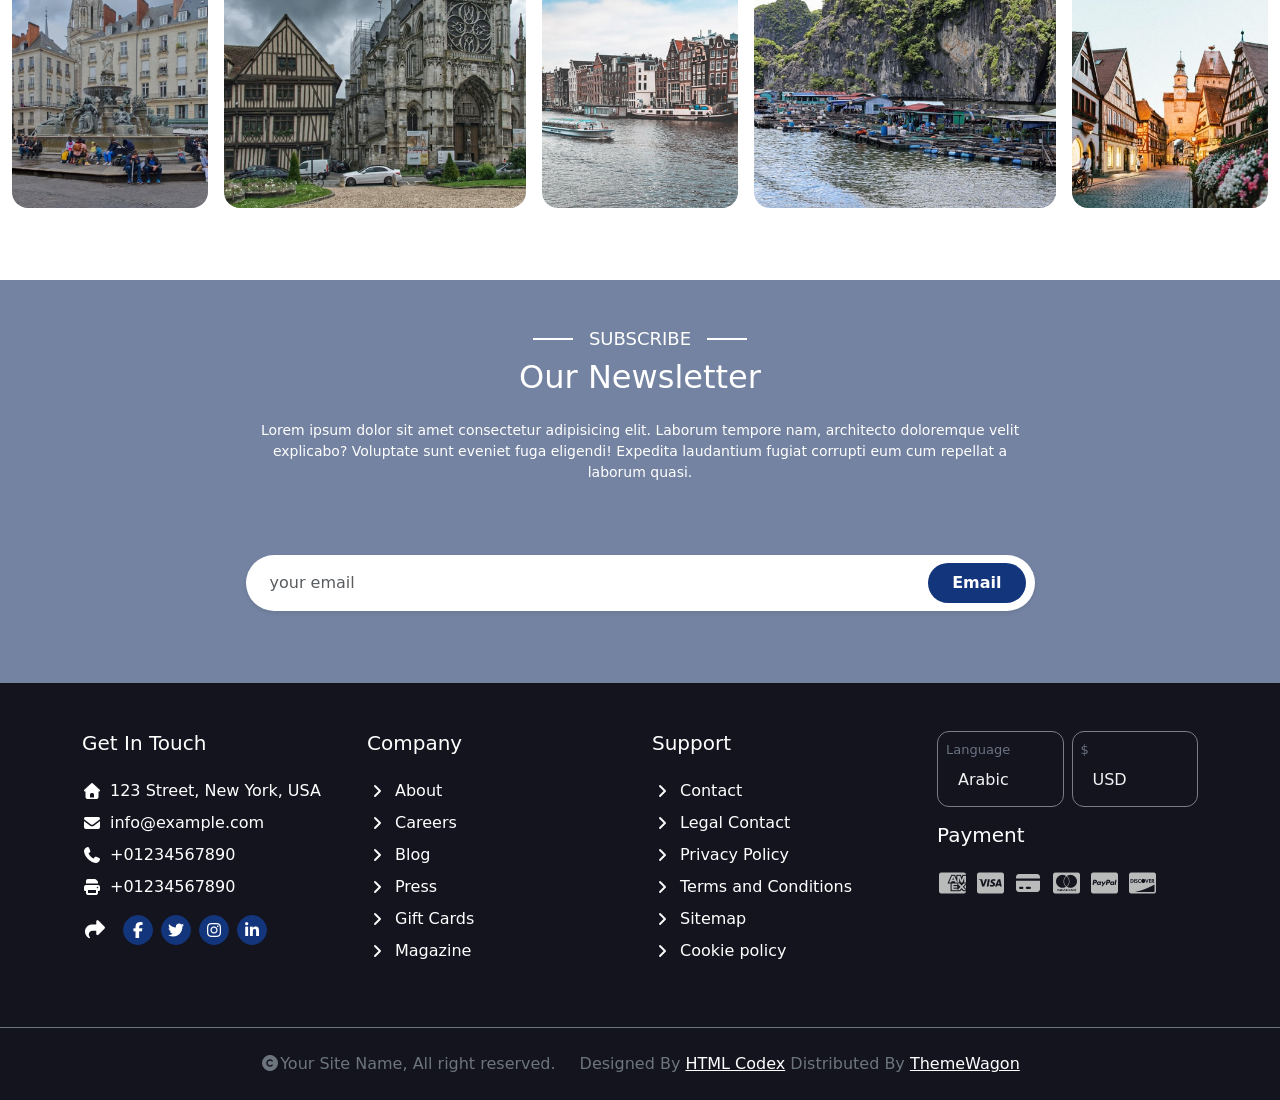
<file: gallery.html>
<!DOCTYPE html>
<html lang="en">

<head>
    <meta charset="UTF-8">
    <meta name="viewport" content="width=device-width, initial-scale=1.0">
    <title>Travela - Gallery</title>
    <link rel="stylesheet" href="css/bootstrap.min.css">
    <link rel="stylesheet" href="css/all.min.css">
    <link rel="stylesheet" href="css/style.css">
    <link rel="stylesheet" href="css/pageheader.css">

</head>


<body>

<!--=====================Navbar==============================-->
 <div class=" login-bar container-fluid bs-pr px-5 d-none d-lg-block">
        <div class="login-bar-content d-flex justify-content-between py-2">
          <div class="social-icons-nav d-flex gap-2">
            <a href="#" class="btn btn-sm btn-outline-light rounded-circle"><i class="fa-brands fa-twitter"></i></a>
            <a href="#" class="btn btn-sm btn-outline-light rounded-circle"><i class="fa-brands fa-facebook-f"></i>
            </a>
            <a href="#" class="btn btn-sm btn-outline-light rounded-circle"> <i class="fa-brands fa-linkedin-in"></i></a>
            <a href="#" class="btn btn-sm btn-outline-light rounded-circle"> <i class="fa-brands fa-instagram"></i></a>
            <a href="#" class="btn btn-sm btn-outline-light rounded-circle"> <i class="fa-brands fa-youtube"></i></a>
          </div>
 


        <div class="register d-flex gap-2">
          <a href="#" class="text-decoration-none">
            <i class="fa-solid fa-user"></i>
            Register
          </a>
          <a href="#" class="text-decoration-none">
            <i class="fa-solid fa-right-to-bracket"></i>
            Login
          </a>

          <a href="#" class="text-decoration-none">
            <i class="fa-solid fa-home"></i>
            <div class="dropdown">
              <a class=" dropdown-toggle" type="button" data-bs-toggle="dropdown" aria-expanded="false">
                My Dashboard
              </a>
              <ul class="dropdown-menu dropdown-menu-light">
                <li><a class="dropdown-item active" href="#"><i class="fa-solid fa-user"></i> My Profile</a>
                </li>
                <li><a class="dropdown-item" href="#"><i class="fa-solid fa-message"></i></i> Inbox</a></li>
                <li><a class="dropdown-item" href="#"><i class="fa-solid fa-bell"></i> Notifications</a>
                </li>
                <li><a class="dropdown-item" href="#"><i class="fa-solid fa-gear"></i></i> Account
                    Settings</a></li>
                <li><a class="dropdown-item" href="#"><i class="fas fa-power-off me-2"></i> Log out</a></li>
              </ul>
            </div>
          </a>

        </div>
      </div>
    </div>

  <nav class="navbar navbar-expand-lg navbar-scroll p-0 flex-column mt-5">
  <div class="container-fluid navbar-item-wrapper d-flex justify-content-between align-items-center px-4">
    <a class="navbar-brand" href="#">
      <h1 class="m-0"><i class="fa-solid fa-location-dot"></i> Travela</h1>
    </a>

    <button class="navbar-toggler" type="button" data-bs-toggle="collapse" data-bs-target="#navbarNavDropdown"
      aria-controls="navbarNavDropdown" aria-expanded="false" aria-label="Toggle navigation">
      <span class="navbar-toggler-icon"></span>
    </button>
    
    <div class="collapse navbar-collapse" id="navbarNavDropdown">
      <ul class="navbar-nav ms-auto">
        <li class="nav-item">
          <a class="nav-link active" aria-current="page" href="index.html">Home</a>
        </li>
        <li class="nav-item">
          <a class="nav-link" href="about.html">About</a>
        </li>
        <li class="nav-item">
          <a class="nav-link" href="services.html">Services</a>
        </li>
        <li class="nav-item">
          <a class="nav-link" href="packages.html">Packages</a>
        </li>
        <li class="nav-item">
          <a class="nav-link" href="blog.html">Blog</a>
        </li>

        <li class="nav-item nav-dropdown">
          <a class="nav-link dropdown-toggle" href="#" role="button" data-bs-toggle="dropdown" aria-expanded="false">
            Pages
          </a>
          <ul class="nav-dropdown-menu dropdown-menu">
            <li><a class="nav-dropdown-item text-decoration-none d-block" href="destination.html">Destination</a></li>
            <li><a class="nav-dropdown-item text-decoration-none d-block" href="tour.html">Explore Tour</a></li>
            <li><a class="nav-dropdown-item text-decoration-none d-block" href="booking.html">Travel Booking</a></li>
            <li><a class="nav-dropdown-item text-decoration-none d-block" href="gallery.html">Our Gallery</a></li>
            <li><a class="nav-dropdown-item text-decoration-none d-block" href="travelguides.html">Travel Guides</a></li>
            <li><a class="nav-dropdown-item text-decoration-none d-block" href="testimonial.html">Testimonial</a></li>
            <li><a class="nav-dropdown-item text-decoration-none d-block" href="error404.html">404 Page</a></li>
          </ul>
        </li>

        <li class="nav-item">
          <a class="nav-link" href="#">Contact</a>
        </li>
      </ul>
      <a href="booking.html" class="btn theme-btn book-now rounded-5 mx-3 px-4 py-2">Book Now</a>
    </div>
  </div>
</nav>

<!--===========================================================-->

<header>
    <div class="container text-white h-100 d-flex flex-column justify-content-center align-items-center">
   
        <h1 class="text-center mb-3 page-name">Our Gallery</h1>
        <p><a href="index.html" class="text-decoration-none cateory">Home</a> / <a href="#" class="text-decoration-none cateory"> Pages</a> / Gallery </p>

        
    </div>
</header>



   <section class="gallery" id="gallery">
  <!--- section-title -->
  <div class="container mb-0">
    <h3 class="section-title text-center text-uppercase d-flex w-100 align-items-center justify-content-center gap-3 mb-2">
      Our Gallery
    </h3>
    <h2 class="text-center mb-5">Tourism & Traveling Gallery.</h2>
    <p class="text-center px-5">
      Lorem ipsum dolor sit amet consectetur adipisicing elit. Laborum tempore nam,
      architecto doloremque velit explicabo? Voluptate sunt eveniet fuga eligendi! Expedita laudantium fugiat
      corrupti eum cum repellat a laborum quasi.
    </p>
</div>
    <!-- GALLERY WRAPPER: Radios, Buttons UI, and Cards Grid MUST all share this parent -->
    <div id="gallery-container" class="gallery-content">
      
      <!-- Radio Inputs (Direct siblings to buttons & cards grid below) -->
      <input type="radio" name="gallery-filter" id="all" class="visually-hidden" checked>
      <input type="radio" name="gallery-filter" id="world-filter" class="visually-hidden">
      <input type="radio" name="gallery-filter" id="ocean-filter" class="visually-hidden">
      <input type="radio" name="gallery-filter" id="summer-filter" class="visually-hidden">
      <input type="radio" name="gallery-filter" id="sport-filter" class="visually-hidden">

      <!-- Filter Buttons UI -->
      <div class="filter-buttons px-5 pb-5 d-flex gap-2 justify-content-center flex-wrap">
        <label for="all" class="btn theme-btn px-5 rounded-pill">All</label>
        <label for="world-filter" class="btn theme-btn rounded-pill">World Tour</label>
        <label for="ocean-filter" class="btn theme-btn rounded-pill">Ocean Tour</label>
        <label for="summer-filter" class="btn theme-btn rounded-pill">Summer Tour</label>
        <label for="sport-filter" class="btn theme-btn rounded-pill">Sport Tour</label>
      </div>

      <!-- Cards Grid (Moved inside container so ~ combinator works) -->
      <div class="gallery-cards container-fluid mb-5 pb-4">
        <div class="row g-3">

          <!-- Card 1 (World) -->
          <div class="col-lg-2 col-md-6 col-sm-6 filter-card world-filter">
            <div class="gallery-card card h-100 overflow-hidden rounded-4 position-relative text-white border-0">
              <img src="images/gallery-1.jpg" class="card-img w-100 h-100 object-fit-cover" alt="World Tour">
              <div class="card-layer position-absolute top-0 start-0 w-100 h-100 d-flex flex-column justify-content-between p-4">
                <div class="d-flex justify-content-center align-items-center h-100 w-100">
                  <h1 class="plus-icon">+</h1>
                </div>
                <div class="layer-content align-items-center d-flex flex-column gap-2">
                  <h3 class="city-name fw-bold m-0 fs-2">Paris</h3>
                  <a href="#" class="text-white text-decoration-none fw-semibold d-flex align-items-center gap-2">
                    View All Place <i class="fa-solid fa-arrow-right-long"></i>
                  </a>
                </div>
              </div>
            </div>
          </div>

          <!-- Card 2 (Ocean) -->
          <div class="col-lg-3 col-md-6 col-sm-6 filter-card ocean-filter">
            <div class="gallery-card card h-100 overflow-hidden rounded-4 position-relative text-white border-0">
              <img src="images/gallery-2.jpg" class="card-img w-100 h-100 object-fit-cover" alt="Ocean Tour">
              <div class="card-layer position-absolute top-0 start-0 w-100 h-100 d-flex flex-column justify-content-between p-4">
                <div class="d-flex justify-content-center align-items-center h-100 w-100">
                  <h1 class="plus-icon">+</h1>
                </div>
                <div class="layer-content align-items-center d-flex flex-column gap-2">
                  <h3 class="city-name fw-bold m-0 fs-2">Maldives</h3>
                  <a href="#" class="text-white text-decoration-none fw-semibold d-flex align-items-center gap-2">
                    View All Place <i class="fa-solid fa-arrow-right-long"></i>
                  </a>
                </div>
              </div>
            </div>
          </div>

          <!-- Card 3 (Summer) -->
          <div class="col-lg-2 col-md-6 col-sm-6 filter-card summer-filter">
            <div class="gallery-card card h-100 overflow-hidden rounded-4 position-relative text-white border-0">
              <img src="images/gallery-3.jpg" class="card-img w-100 h-100 object-fit-cover" alt="Summer Tour">
              <div class="card-layer position-absolute top-0 start-0 w-100 h-100 d-flex flex-column justify-content-between p-4">
                <div class="d-flex justify-content-center align-items-center h-100 w-100">
                  <h1 class="plus-icon">+</h1>
                </div>
                <div class="layer-content align-items-center d-flex flex-column gap-2">
                  <h3 class="city-name fw-bold m-0 fs-2">Santorini</h3>
                  <a href="#" class="text-white text-decoration-none fw-semibold d-flex align-items-center gap-2">
                    View All Place <i class="fa-solid fa-arrow-right-long"></i>
                  </a>
                </div>
              </div>
            </div>
          </div>

          <!-- Card 4 (Sport) -->
          <div class="col-lg-3 col-md-6 col-sm-6 filter-card sport-filter">
            <div class="gallery-card card h-100 overflow-hidden rounded-4 position-relative text-white border-0">
              <img src="images/gallery-4.jpg" class="card-img w-100 h-100 object-fit-cover" alt="Sport Tour">
              <div class="card-layer position-absolute top-0 start-0 w-100 h-100 d-flex flex-column justify-content-between p-4">
                <div class="d-flex justify-content-center align-items-center h-100 w-100">
                  <h1 class="plus-icon">+</h1>
                </div>
                <div class="layer-content align-items-center d-flex flex-column gap-2">
                  <h3 class="city-name fw-bold m-0 fs-2">Alps Skiing</h3>
                  <a href="#" class="text-white text-decoration-none fw-semibold d-flex align-items-center gap-2">
                    View All Place <i class="fa-solid fa-arrow-right-long"></i>
                  </a>
                </div>
              </div>
            </div>
          </div>

          <!-- Card 5 (World) -->
          <div class="col-lg-2 col-md-6 col-sm-6 filter-card world-filter">
            <div class="gallery-card card h-100 overflow-hidden rounded-4 position-relative text-white border-0">
              <img src="images/gallery-5.jpg" class="card-img w-100 h-100 object-fit-cover" alt="World Tour">
              <div class="card-layer position-absolute top-0 start-0 w-100 h-100 d-flex flex-column justify-content-between p-4">
                <div class="d-flex justify-content-center align-items-center h-100 w-100">
                  <h1 class="plus-icon">+</h1>
                </div>
                <div class="layer-content align-items-center d-flex flex-column gap-2">
                  <h3 class="city-name fw-bold m-0 fs-2">Tokyo</h3>
                  <a href="#" class="text-white text-decoration-none fw-semibold d-flex align-items-center gap-2">
                    View All Place <i class="fa-solid fa-arrow-right-long"></i>
                  </a>
                </div>
              </div>
            </div>
          </div>

          <!-- Card 6 (Ocean) -->
          <div class="col-lg-2 col-md-6 col-sm-6 filter-card ocean-filter">
            <div class="gallery-card card h-100 overflow-hidden rounded-4 position-relative text-white border-0">
              <img src="images/gallery-6.jpg" class="card-img w-100 h-100 object-fit-cover" alt="Ocean Tour">
              <div class="card-layer position-absolute top-0 start-0 w-100 h-100 d-flex flex-column justify-content-between p-4">
                <div class="d-flex justify-content-center align-items-center h-100 w-100">
                  <h1 class="plus-icon">+</h1>
                </div>
                <div class="layer-content align-items-center d-flex flex-column gap-2">
                  <h3 class="city-name fw-bold m-0 fs-2">Bali</h3>
                  <a href="#" class="text-white text-decoration-none fw-semibold d-flex align-items-center gap-2">
                    View All Place <i class="fa-solid fa-arrow-right-long"></i>
                  </a>
                </div>
              </div>
            </div>
          </div>

          <!-- Card 7 (Summer) -->
          <div class="col-lg-3 col-md-6 col-sm-6 filter-card summer-filter">
            <div class="gallery-card card h-100 overflow-hidden rounded-4 position-relative text-white border-0">
              <img src="images/gallery-7.jpg" class="card-img w-100 h-100 object-fit-cover" alt="Summer Tour">
              <div class="card-layer position-absolute top-0 start-0 w-100 h-100 d-flex flex-column justify-content-between p-4">
                <div class="d-flex justify-content-center align-items-center h-100 w-100">
                  <h1 class="plus-icon">+</h1>
                </div>
                <div class="layer-content align-items-center d-flex flex-column gap-2">
                  <h3 class="city-name fw-bold m-0 fs-2">Miami</h3>
                  <a href="#" class="text-white text-decoration-none fw-semibold d-flex align-items-center gap-2">
                    View All Place <i class="fa-solid fa-arrow-right-long"></i>
                  </a>
                </div>
              </div>
            </div>
          </div>

          <!-- Card 8 (Sport) -->
          <div class="col-lg-2 col-md-6 col-sm-6 filter-card sport-filter">
            <div class="gallery-card card h-100 overflow-hidden rounded-4 position-relative text-white border-0">
              <img src="images/gallery-8.jpg" class="card-img w-100 h-100 object-fit-cover" alt="Sport Tour">
              <div class="card-layer position-absolute top-0 start-0 w-100 h-100 d-flex flex-column justify-content-between p-4">
                <div class="d-flex justify-content-center align-items-center h-100 w-100">
                  <h1 class="plus-icon">+</h1>
                </div>
                <div class="layer-content align-items-center d-flex flex-column gap-2">
                  <h3 class="city-name fw-bold m-0 fs-2">Surfing</h3>
                  <a href="#" class="text-white text-decoration-none fw-semibold d-flex align-items-center gap-2">
                    View All Place <i class="fa-solid fa-arrow-right-long"></i>
                  </a>
                </div>
              </div>
            </div>
          </div>

          <!-- Card 9 (World) -->
          <div class="col-lg-3 col-md-6 col-sm-6 filter-card world-filter">
            <div class="gallery-card card h-100 overflow-hidden rounded-4 position-relative text-white border-0">
              <img src="images/gallery-9.jpg" class="card-img w-100 h-100 object-fit-cover" alt="World Tour">
              <div class="card-layer position-absolute top-0 start-0 w-100 h-100 d-flex flex-column justify-content-between p-4">
                <div class="d-flex justify-content-center align-items-center h-100 w-100">
                  <h1 class="plus-icon">+</h1>
                </div>
                <div class="layer-content align-items-center d-flex flex-column gap-2">
                  <h3 class="city-name fw-bold m-0 fs-2">Rome</h3>
                  <a href="#" class="text-white text-decoration-none fw-semibold d-flex align-items-center gap-2">
                    View All Place <i class="fa-solid fa-arrow-right-long"></i>
                  </a>
                </div>
              </div>
            </div>
          </div>

          <!-- Card 10 (Ocean) -->
          <div class="col-lg-2 col-md-6 col-sm-6 filter-card ocean-filter">
            <div class="gallery-card card h-100 overflow-hidden rounded-4 position-relative text-white border-0">
              <img src="images/gallery-10.jpg" class="card-img w-100 h-100 object-fit-cover" alt="Ocean Tour">
              <div class="card-layer position-absolute top-0 start-0 w-100 h-100 d-flex flex-column justify-content-between p-4">
                <div class="d-flex justify-content-center align-items-center h-100 w-100">
                  <h1 class="plus-icon">+</h1>
                </div>
                <div class="layer-content align-items-center d-flex flex-column gap-2">
                  <h3 class="city-name fw-bold m-0 fs-2">Hawaii</h3>
                  <a href="#" class="text-white text-decoration-none fw-semibold d-flex align-items-center gap-2">
                    View All Place <i class="fa-solid fa-arrow-right-long"></i>
                  </a>
                </div>
              </div>
            </div>
          </div>

        </div> <!-- /.row -->
      </div> <!-- /.gallery-cards -->

    </div> <!-- /#gallery-container -->
  </div> <!-- /.container -->
</section>


    <!-----------Contant Section-------->
        <section class="contact position-relative " id="contact">

      <div class="container text-white">
        <h3
          class="section-title text-center text-uppercase text-white d-flex w-100 align-items-center justify-content-center gap-3 mb-2 ">
          Subscribe
        </h3>
        <h2 class="text-center mb-4">Our Newsletter</h2>
        <p class="section-disc text-center text-white mb-5 px-4 w-75 mx-auto small">Lorem ipsum dolor sit amet
          consectetur adipisicing elit. Laborum tempore nam, architecto doloremque velit explicabo? Voluptate sunt
          eveniet fuga eligendi! Expedita laudantium fugiat corrupti eum cum repellat a laborum quasi.</p>

        <div class="p-4 border-0 rounded-pill w-75 mx-auto">
          <form>
            <div class="position-relative d-flex align-items-center">
              <input class="form-control z-2 rounded-pill py-3 ps-4 pe-5 border-0 shadow-sm" type="email"
                placeholder="your email" style="padding-right: 120px;" />
              <button class="btn z-3 rounded-pill px-4 py-2 position-absolute end-0 me-2 fw-semibold theme-btn"
                type="submit">
                Email
              </button>
            </div>
          </form>
        </div>

      </div>
    </section>



    <!-- =====================FOOOTER==================---->
   <footer>
  <div class="container">
    <div class="row g-4">
      
      <div class="get-in-touch col-lg-3 col-md-6 col-12 d-flex flex-column">
        <h5 class="mb-4">Get In Touch</h5>
        <ul class="list-unstyled d-flex flex-column gap-2 p-0">
          <li class="d-flex align-items-center"><i class="fas fa-home me-2"></i>123 Street, New York, USA</li>
          <li class="d-flex align-items-center"><i class="fas fa-envelope me-2"></i>info@example.com</li>
          <li class="d-flex align-items-center"><i class="fas fa-phone me-2"></i>+01234567890</li>
          <li class="d-flex align-items-center"><i class="fas fa-print me-2"></i>+01234567890</li>

          <div class=" d-flex align-items-center gap-2 mt-2">
            <i class="fas fa-share me-2 fs-5 "></i>
            <i class="icon fab fa-facebook-f"></i>
            <i class="icon fab fa-twitter"></i>
            <i class="icon fab fa-instagram"></i>
            <i class="icon fab fa-linkedin-in"></i>
          </div>
        </ul>
      </div>

      <div class="company col-lg-3 col-md-6 col-12 d-flex flex-column">
        <h5 class="mb-4">Company</h5>
        <ul class="list-unstyled d-flex flex-column gap-2 p-0">
          <li class="d-flex align-items-center"><i class="fas fa-angle-right me-2"></i>About</li>
          <li class="d-flex align-items-center"><i class="fas fa-angle-right me-2"></i>Careers</li>
          <li class="d-flex align-items-center"><i class="fas fa-angle-right me-2"></i>Blog</li>
          <li class="d-flex align-items-center"><i class="fas fa-angle-right me-2"></i>Press</li>
          <li class="d-flex align-items-center"><i class="fas fa-angle-right me-2"></i>Gift Cards</li>
          <li class="d-flex align-items-center"><i class="fas fa-angle-right me-2"></i>Magazine</li>
        </ul>
      </div>

      <div class="support col-lg-3 col-md-6 col-12 d-flex flex-column">
        <h5 class="mb-4">Support</h5>
        <ul class="list-unstyled d-flex flex-column gap-2 p-0">
          <li class="d-flex align-items-center"><i class="fas fa-angle-right me-2"></i>Contact</li>
          <li class="d-flex align-items-center"><i class="fas fa-angle-right me-2"></i>Legal Contact</li>
          <li class="d-flex align-items-center"><i class="fas fa-angle-right me-2"></i>Privacy Policy</li>
          <li class="d-flex align-items-center"><i class="fas fa-angle-right me-2"></i>Terms and Conditions</li>
          <li class="d-flex align-items-center"><i class="fas fa-angle-right me-2"></i>Sitemap</li>
          <li class="d-flex align-items-center"><i class="fas fa-angle-right me-2"></i>Cookie policy</li>
        </ul>
      </div>

      <div class="payment col-lg-3 col-md-6 col-12 d-flex flex-column gap-3">
        <div class="language-currency d-flex gap-2">
          <div class="custom-select-wrapper w-50">
            <label for="lang-select" class="select-label">Language</label>
            <select id="lang-select" class="form-select custom-select">
              <option value="ar" selected>Arabic</option>
              <option value="en">English</option>
              <option value="es">Spanish</option>
              <option value="fr">French</option>
            </select>
          </div>
          <div class="custom-select-wrapper w-50">
            <label for="curr-select" class="select-label">$</label>
            <select id="curr-select" class="form-select custom-select">
              <option value="usd" selected>USD</option>
              <option value="eur">EUR</option>
              <option value="inr">INR</option>
              <option value="gbp">GBP</option>
            </select>
          </div>
        </div>

        <h5>Payment</h5>
        <p class="payments-options d-flex gap-2">
          <i class="fab fa-cc-amex fs-4"></i>
          <i class="fab fa-cc-visa fs-4"></i>
          <i class="fas fa-credit-card fs-4"></i>
          <i class="fab fa-cc-mastercard fs-4"></i>
          <i class="fab fa-cc-paypal fs-4"></i>
          <i class="fab fa-cc-discover fs-4"></i>
        </p>
      </div>

    </div>
  </div>


      <div class=" footer-credit d-flex justify-content-center gap-4 py-4">
      <span class=" text-secondary"> <i class="fa fas fa-copyright"></i>Your Site Name, All right reserved.
        </span>
<span class=" text-secondary"> Designed By <a href="#"> HTML Codex</a> Distributed By <a href="#">ThemeWagon</a> </span>
      </div>


    </footer>

   <script src="bootstrap.bundle.min.js"></script>
    <script src="https://code.jquery.com/jquery-3.7.1.min.js"></script>
    <script src="main.js"></script></body>
</html>
</file>
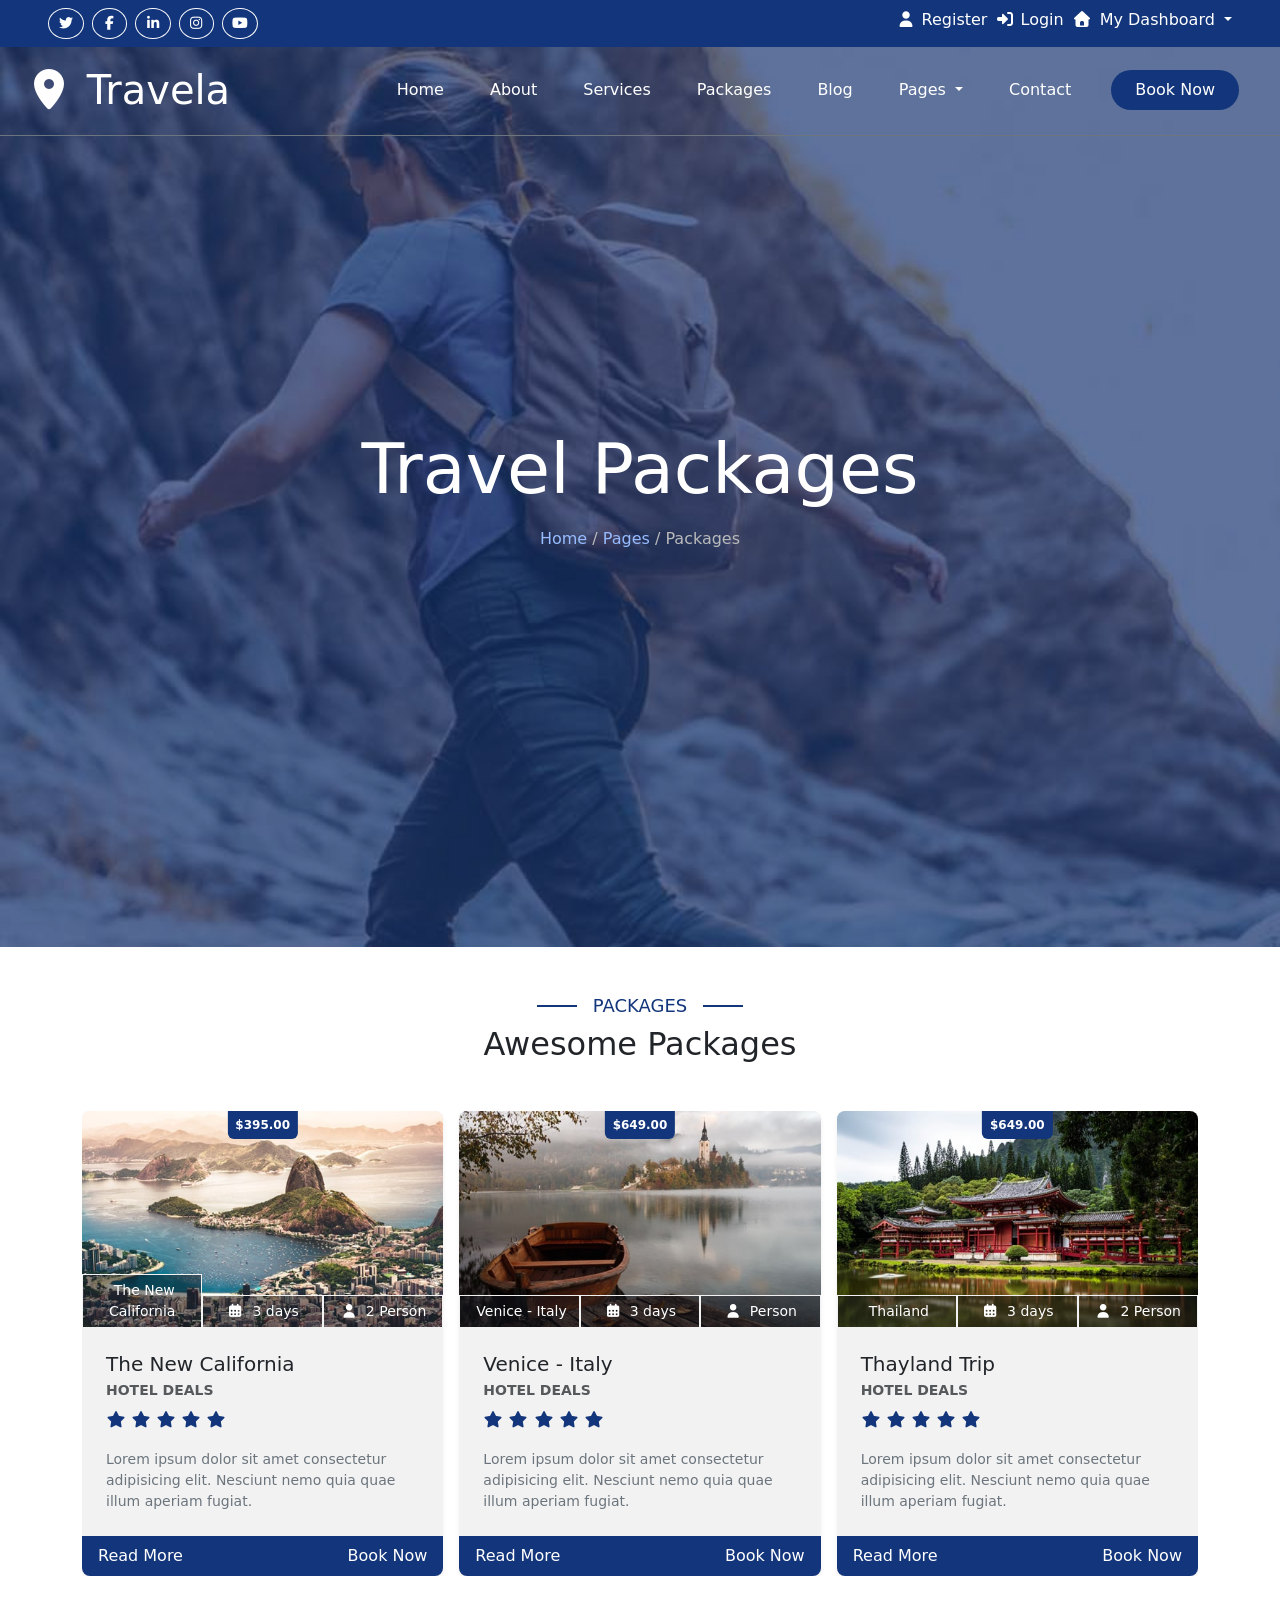
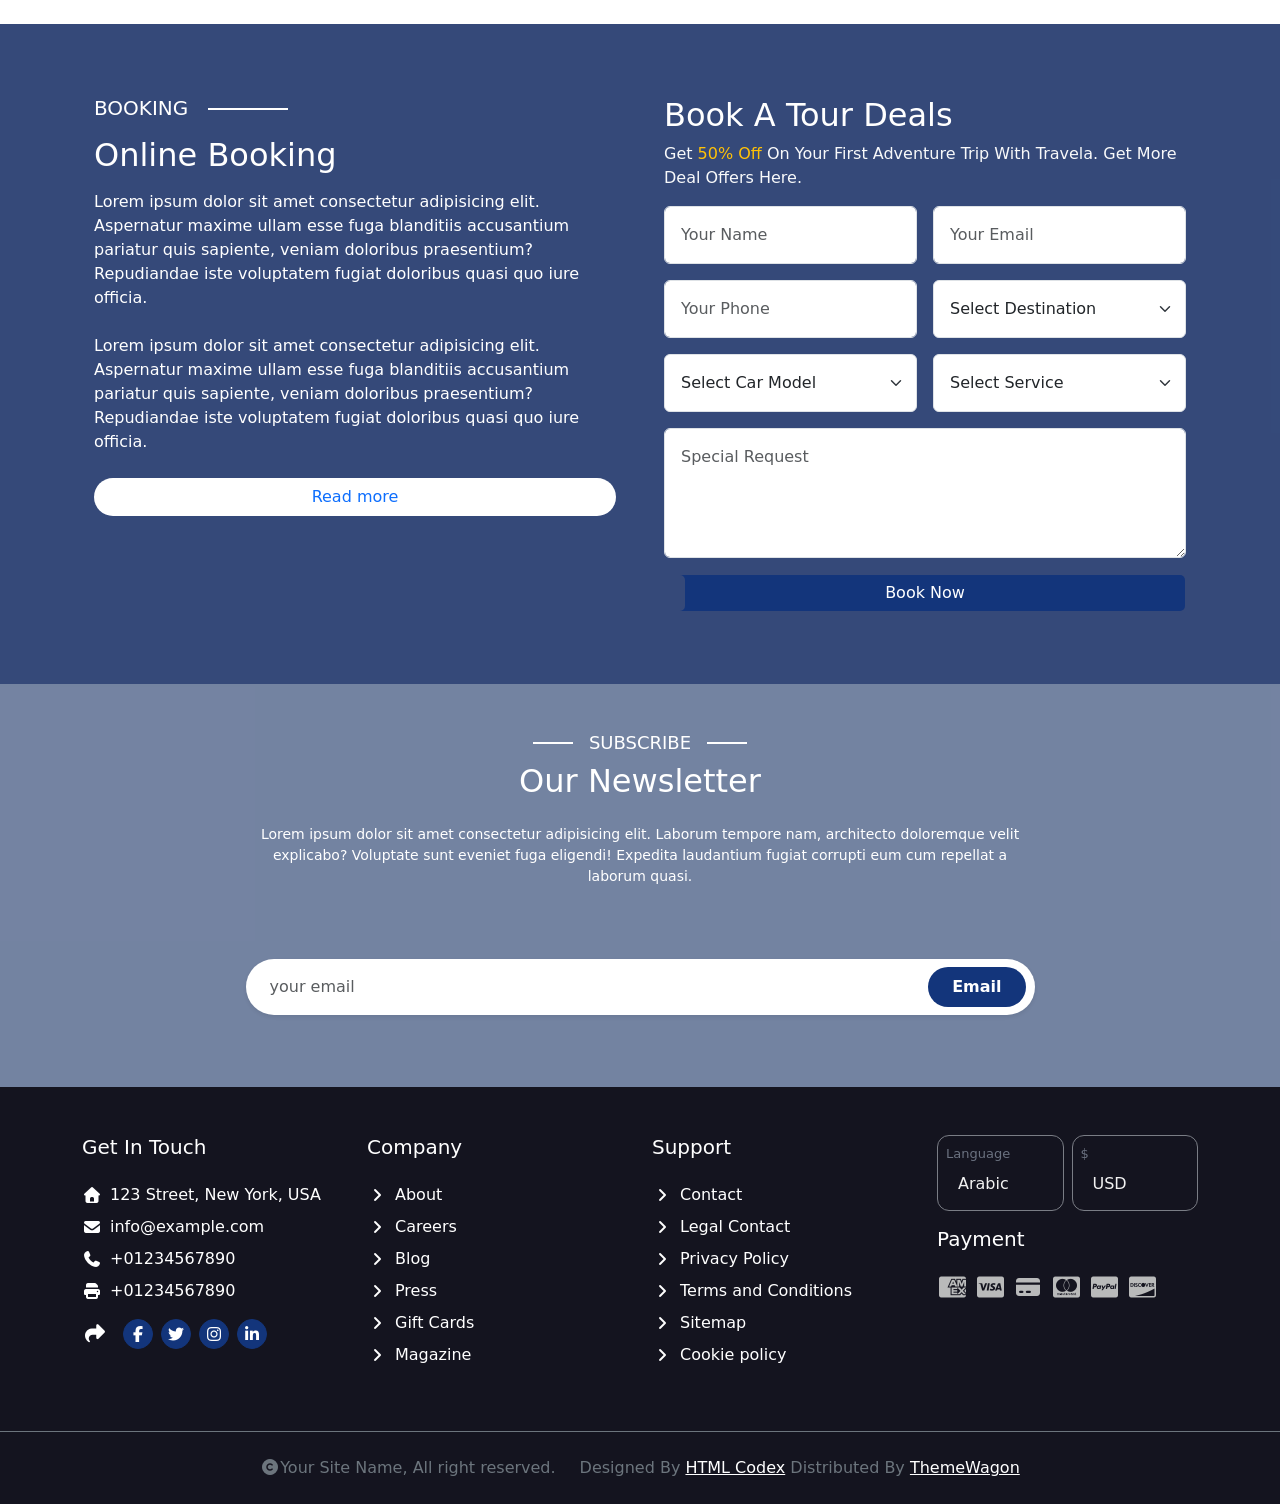
<file: packages.html>
<!DOCTYPE html>
<html lang="en">

<head>
    <meta charset="UTF-8">
    <meta name="viewport" content="width=device-width, initial-scale=1.0">
    <title>Travela - Packages</title>
    <link rel="stylesheet" href="css/bootstrap.min.css">
    <link rel="stylesheet" href="css/all.min.css">
    <link rel="stylesheet" href="css/style.css">
    <link rel="stylesheet" href="css/pageheader.css">

</head>


<body>

<!--=====================Navbar==============================-->
 <div class=" login-bar container-fluid bs-pr px-5 d-none d-lg-block">
        <div class="login-bar-content d-flex justify-content-between py-2">
          <div class="social-icons-nav d-flex gap-2">
            <a href="#" class="btn btn-sm btn-outline-light rounded-circle"><i class="fa-brands fa-twitter"></i></a>
            <a href="#" class="btn btn-sm btn-outline-light rounded-circle"><i class="fa-brands fa-facebook-f"></i>
            </a>
            <a href="#" class="btn btn-sm btn-outline-light rounded-circle"> <i class="fa-brands fa-linkedin-in"></i></a>
            <a href="#" class="btn btn-sm btn-outline-light rounded-circle"> <i class="fa-brands fa-instagram"></i></a>
            <a href="#" class="btn btn-sm btn-outline-light rounded-circle"> <i class="fa-brands fa-youtube"></i></a>
          </div>
 


        <div class="register d-flex gap-2">
          <a href="#" class="text-decoration-none">
            <i class="fa-solid fa-user"></i>
            Register
          </a>
          <a href="#" class="text-decoration-none">
            <i class="fa-solid fa-right-to-bracket"></i>
            Login
          </a>

          <a href="#" class="text-decoration-none">
            <i class="fa-solid fa-home"></i>
            <div class="dropdown">
              <a class=" dropdown-toggle" type="button" data-bs-toggle="dropdown" aria-expanded="false">
                My Dashboard
              </a>
              <ul class="dropdown-menu dropdown-menu-light">
                <li><a class="dropdown-item active" href="#"><i class="fa-solid fa-user"></i> My Profile</a>
                </li>
                <li><a class="dropdown-item" href="#"><i class="fa-solid fa-message"></i></i> Inbox</a></li>
                <li><a class="dropdown-item" href="#"><i class="fa-solid fa-bell"></i> Notifications</a>
                </li>
                <li><a class="dropdown-item" href="#"><i class="fa-solid fa-gear"></i></i> Account
                    Settings</a></li>
                <li><a class="dropdown-item" href="#"><i class="fas fa-power-off me-2"></i> Log out</a></li>
              </ul>
            </div>
          </a>

        </div>
      </div>
    </div>

  <nav class="navbar navbar-expand-lg navbar-scroll p-0 flex-column mt-5">
  <div class="container-fluid navbar-item-wrapper d-flex justify-content-between align-items-center px-4">
    <a class="navbar-brand" href="#">
      <h1 class="m-0"><i class="fa-solid fa-location-dot"></i> Travela</h1>
    </a>

    <button class="navbar-toggler" type="button" data-bs-toggle="collapse" data-bs-target="#navbarNavDropdown"
      aria-controls="navbarNavDropdown" aria-expanded="false" aria-label="Toggle navigation">
      <span class="navbar-toggler-icon"></span>
    </button>
    
    <div class="collapse navbar-collapse" id="navbarNavDropdown">
      <ul class="navbar-nav ms-auto">
        <li class="nav-item">
          <a class="nav-link active" aria-current="page" href="index.html">Home</a>
        </li>
        <li class="nav-item">
          <a class="nav-link" href="about.html">About</a>
        </li>
        <li class="nav-item">
          <a class="nav-link" href="services.html">Services</a>
        </li>
        <li class="nav-item">
          <a class="nav-link" href="packages.html">Packages</a>
        </li>
        <li class="nav-item">
          <a class="nav-link" href="blog.html">Blog</a>
        </li>

        <li class="nav-item nav-dropdown">
          <a class="nav-link dropdown-toggle" href="#" role="button" data-bs-toggle="dropdown" aria-expanded="false">
            Pages
          </a>
          <ul class="nav-dropdown-menu dropdown-menu">
            <li><a class="nav-dropdown-item text-decoration-none d-block" href="destination.html">Destination</a></li>
            <li><a class="nav-dropdown-item text-decoration-none d-block" href="tour.html">Explore Tour</a></li>
            <li><a class="nav-dropdown-item text-decoration-none d-block" href="booking.html">Travel Booking</a></li>
            <li><a class="nav-dropdown-item text-decoration-none d-block" href="gallery.html">Our Gallery</a></li>
            <li><a class="nav-dropdown-item text-decoration-none d-block" href="travelguides.html">Travel Guides</a></li>
            <li><a class="nav-dropdown-item text-decoration-none d-block" href="testimonial.html">Testimonial</a></li>
            <li><a class="nav-dropdown-item text-decoration-none d-block" href="error404.html">404 Page</a></li>
          </ul>
        </li>

        <li class="nav-item">
          <a class="nav-link" href="#">Contact</a>
        </li>
      </ul>
      <a href="booking.html" class="btn theme-btn book-now rounded-5 mx-3 px-4 py-2">Book Now</a>
    </div>
  </div>
</nav>
<!--===========================================================-->



<header>
    <div class="container text-white h-100 d-flex flex-column justify-content-center align-items-center">
   
        <h1 class="text-center mb-3 page-name">Travel Packages</h1>
        <p><a href="index.html" class="text-decoration-none cateory">Home</a> / <a href="#" class="text-decoration-none cateory"> Pages</a> / Packages </p>

        
    </div>
</header>



    <section class="packages" id="packages">
      <!---section-title -->
      <div class="container">
        <h3
          class="section-title text-center text-uppercase d-flex w-100 align-items-center justify-content-center gap-3 mb-2">
          Packages </h3>
        <h2 class="text-center mb-5"> Awesome Packages
        </h2>


        <div id="carouselExampleAutoplaying" class="carousel slide" data-bs-ride="carousel">

          <!-- Slides Container -->
          <div class="carousel-inner">

            <!-- SLIDE 1 -->
            <div class="carousel-item active">
              <div class="content row g-3">

                <!-- Card 1 (Always Visible) -->
                <div class="col-12 col-sm-6 col-lg-4">
                  <div class=" package-card card h-100 border-0 shadow-sm rounded-3 overflow-hidden">
                    <div class="card-img-wrapper position-relative overflow-hidden">
                      <img src="images/explore-tour-1.jpg" class="card-img-top w-100 h-100 object-fit-cover"
                        alt="Thailand Trip">
                      <div class="package-card-layer position-absolute"></div>
                      <span class="badge badge-price position-absolute rounded-top-0 py-2 fw-semibold">$395.00</span>
                      <div
                        class="info-overlay position-absolute bottom-0 w-100 d-flex text-white small align-items-end">
                        <span class="info"><i class=" fa-location-dot me-1"></i> The New California</span>
                        <span class="info"><i class=" fa-solid fa-calendar-days me-1"></i> 3 days</span>
                        <span class="info"><i class=" fa-solid fa-user me-1"></i> 2 Person</span>
                      </div>
                    </div>
                    <div class="card-body p-4">
                      <h4 class="card-title  mb-1 fs-5">The New California</h4>
                      <p class="text-muted small text-uppercase fw-semibold mb-2">HOTEL DEALS</p>
                      <div class="text-warning mb-3">
                        <i class="fa-solid fa-star"></i>
                        <i class="fa-solid fa-star"></i>
                        <i class="fa-solid fa-star"></i>
                        <i class="fa-solid fa-star"></i>
                        <i class="fa-solid fa-star"></i>
                      </div>
                      <p class="card-text text-secondary small">Lorem ipsum dolor sit amet consectetur adipisicing elit.
                        Nesciunt nemo quia quae illum aperiam fugiat.</p>
                    </div>
                    <div class="card-btns w-100 d-flex justify-content-between px-3 py-2">
                      <a href="#" class="text-decoration-none">Read More</a>
                      <a href="#" class="text-decoration-none">Book Now</a>
                    </div>
                  </div>
                </div>

                <!-- Card 2 (Visible on Tablet ≥576px & Desktop) -->
                <div class="col-12 col-sm-6 col-lg-4 d-none d-sm-block">
                  <div class=" package-card card h-100 border-0 shadow-sm rounded-3 overflow-hidden">
                    <div class="card-img-wrapper position-relative overflow-hidden">
                      <img src="images/explore-tour-2.jpg" class="card-img-top w-100 h-100 object-fit-cover"
                        alt="Thailand Trip">
                      <div class="package-card-layer position-absolute"></div>
                      <span class="badge badge-price position-absolute rounded-top-0 py-2 fw-semibold">$649.00</span>
                      <div
                        class="info-overlay position-absolute bottom-0 w-100 d-flex text-white small align-items-end">
                        <span class="info"><i class=" fa-location-dot me-1"></i> Venice - Italy</span>
                        <span class="info"><i class=" fa-solid fa-calendar-days me-1"></i> 3 days</span>
                        <span class="info"><i class=" fa-solid fa-user me-1"></i> Person</span>
                      </div>
                    </div>
                    <div class="card-body p-4">
                      <h4 class="card-title  mb-1 fs-5">Venice - Italy </h4>
                      <p class="text-muted small text-uppercase fw-semibold mb-2">HOTEL DEALS</p>
                      <div class="text-warning mb-3">
                        <i class="fa-solid fa-star"></i>
                        <i class="fa-solid fa-star"></i>
                        <i class="fa-solid fa-star"></i>
                        <i class="fa-solid fa-star"></i>
                        <i class="fa-solid fa-star"></i>
                      </div>
                      <p class="card-text text-secondary small">Lorem ipsum dolor sit amet consectetur adipisicing elit.
                        Nesciunt nemo quia quae illum aperiam fugiat.</p>
                    </div>
                    <div class="card-btns w-100 d-flex justify-content-between px-3 py-2">
                      <a href="#" class="text-decoration-none">Read More</a>
                      <a href="#" class="text-decoration-none">Book Now</a>
                    </div>
                  </div>
                </div>

                <!-- Card 3  -->
                <div class="col-12 col-sm-6 col-lg-4 d-none d-lg-block">
                  <div class=" package-card card h-100 border-0 shadow-sm rounded-3 overflow-hidden">
                    <div class="card-img-wrapper position-relative overflow-hidden">
                      <img src="images/explore-tour-3.jpg" class="card-img-top w-100 h-100 object-fit-cover"
                        alt="Thailand Trip">
                      <div class="package-card-layer position-absolute"></div>
                      <span class="badge badge-price position-absolute rounded-top-0 py-2 fw-semibold">$649.00</span>
                      <div
                        class="info-overlay position-absolute bottom-0 w-100 d-flex text-white small align-items-end">
                        <span class="info"><i class=" fa-location-dot me-1"></i> Thailand</span>
                        <span class="info"><i class=" fa-solid fa-calendar-days me-1"></i> 3 days</span>
                        <span class="info"><i class=" fa-solid fa-user me-1"></i> 2 Person</span>
                      </div>
                    </div>
                    <div class="card-body p-4">
                      <h4 class="card-title  mb-1 fs-5">Thayland Trip</h4>
                      <p class="text-muted small text-uppercase fw-semibold mb-2">HOTEL DEALS</p>
                      <div class="text-warning mb-3">
                        <i class="fa-solid fa-star"></i>
                        <i class="fa-solid fa-star"></i>
                        <i class="fa-solid fa-star"></i>
                        <i class="fa-solid fa-star"></i>
                        <i class="fa-solid fa-star"></i>
                      </div>
                      <p class="card-text text-secondary small">Lorem ipsum dolor sit amet consectetur adipisicing elit.
                        Nesciunt nemo quia quae illum aperiam fugiat.</p>
                    </div>
                    <div class="card-btns w-100 d-flex justify-content-between px-3 py-2">
                      <a href="#" class="text-decoration-none">Read More</a>
                      <a href="#" class="text-decoration-none">Book Now</a>
                    </div>
                  </div>

                </div>

              </div>
            </div>

            <!-- SLIDE 2 -->
            <div class="carousel-item">
              <div class="content row g-3">

                <!-- Card 3 (Always Visible) -->
                <div class="col-12 col-sm-6 col-lg-4">
                  <div class=" package-card card h-100 border-0 shadow-sm rounded-3 overflow-hidden">
                    <div class="card-img-wrapper position-relative overflow-hidden">
                      <img src="images/explore-tour-4.jpg" class="card-img-top w-100 h-100 object-fit-cover"
                        alt="Thailand Trip">
                      <div class="package-card-layer position-absolute"></div>
                      <span class="badge badge-price position-absolute rounded-top-0 py-2 fw-semibold">$649.00</span>
                      <div
                        class="info-overlay position-absolute bottom-0 w-100 d-flex text-white small align-items-end">
                        <span class="info"><i class=" fa-location-dot me-1"></i> Thailand</span>
                        <span class="info"><i class=" fa-solid fa-calendar-days me-1"></i> 3 days</span>
                        <span class="info"><i class=" fa-solid fa-user me-1"></i> 2 Person</span>
                      </div>
                    </div>
                    <div class="card-body p-4">
                      <h4 class="card-title  mb-1 fs-5">Thayland Trip</h4>
                      <p class="text-muted small text-uppercase fw-semibold mb-2">HOTEL DEALS</p>
                      <div class="text-warning mb-3">
                        <i class="fa-solid fa-star"></i>
                        <i class="fa-solid fa-star"></i>
                        <i class="fa-solid fa-star"></i>
                        <i class="fa-solid fa-star"></i>
                        <i class="fa-solid fa-star"></i>
                      </div>
                      <p class="card-text text-secondary small">Lorem ipsum dolor sit amet consectetur adipisicing elit.
                        Nesciunt nemo quia quae illum aperiam fugiat.</p>
                    </div>
                    <div class="card-btns w-100  d-flex justify-content-between px-3 py-2">
                      <a href="#" class="text-decoration-none">Read More</a>
                      <a href="#" class="text-decoration-none">Book Now</a>
                    </div>
                  </div>
                </div>

                <!-- Card 4 (Visible on Tablet ≥576px & Desktop) -->
                <div class="col-12 col-sm-6 col-lg-4 d-none d-sm-block">
                  <div class=" package-card card h-100 border-0 shadow-sm rounded-3 overflow-hidden">
                    <div class="card-img-wrapper position-relative overflow-hidden">
                      <img src="images/explore-tour-5.jpg" class="card-img-top w-100 h-100 object-fit-cover"
                        alt="Thailand Trip">
                      <div class="package-card-layer position-absolute"></div>
                      <span class="badge badge-price position-absolute rounded-top-0 py-2 fw-semibold">$649.00</span>
                      <div
                        class="info-overlay position-absolute bottom-0 w-100 d-flex text-white small align-items-end">
                        <span class="info"><i class=" fa-location-dot me-1"></i> Thailand</span>
                        <span class="info"><i class=" fa-solid fa-calendar-days me-1"></i> 3 days</span>
                        <span class="info"><i class=" fa-solid fa-user me-1"></i> 2 Person</span>
                      </div>
                    </div>
                    <div class="card-body p-4">
                      <h4 class="card-title  mb-1 fs-5">Thayland Trip</h4>
                      <p class="text-muted small text-uppercase fw-semibold mb-2">HOTEL DEALS</p>
                      <div class="text-warning mb-3">
                        <i class="fa-solid fa-star"></i>
                        <i class="fa-solid fa-star"></i>
                        <i class="fa-solid fa-star"></i>
                        <i class="fa-solid fa-star"></i>
                        <i class="fa-solid fa-star"></i>
                      </div>
                      <p class="card-text text-secondary small">Lorem ipsum dolor sit amet consectetur adipisicing elit.
                        Nesciunt nemo quia quae illum aperiam fugiat.</p>
                    </div>
                    <div class="card-btns w-100 d-flex justify-content-between px-3 py-2">
                      <a href="#" class="text-decoration-none">Read More</a>
                      <a href="#" class="text-decoration-none">Book Now</a>
                    </div>
                  </div>
                </div>

                <!-- Card 5 (Visible on Desktop ≥992px) -->
                <div class="col-12 col-sm-6 col-lg-4 d-none d-lg-block">
                  <div class=" package-card card h-100 border-0 shadow-sm rounded-3 overflow-hidden">
                    <div class="card-img-wrapper position-relative overflow-hidden">
                      <img src="images/explore-tour-6.jpg" class="card-img-top object-fit-cover" alt="Thailand Trip">
                      <div class="package-card-layer position-absolute"></div>
                      <span class="badge badge-price position-absolute rounded-top-0 py-2 fw-semibold">$649.00</span>
                      <div
                        class="info-overlay position-absolute bottom-0 w-100 d-flex text-white small align-items-end">
                        <span class="info"><i class=" fa-location-dot me-1"></i> Thailand</span>
                        <span class="info"><i class=" fa-solid fa-calendar-days me-1"></i> 3 days</span>
                        <span class="info"><i class=" fa-solid fa-user me-1"></i> 2 Person</span>
                      </div>
                    </div>
                    <div class="card-body p-4">
                      <h4 class="card-title  mb-1 fs-5">Thayland Trip</h4>
                      <p class="text-muted small text-uppercase fw-semibold mb-2">HOTEL DEALS</p>
                      <div class="text-warning mb-3">
                        <i class="fa-solid fa-star"></i>
                        <i class="fa-solid fa-star"></i>
                        <i class="fa-solid fa-star"></i>
                        <i class="fa-solid fa-star"></i>
                        <i class="fa-solid fa-star"></i>
                      </div>
                      <p class="card-text text-secondary small">Lorem ipsum dolor sit amet consectetur adipisicing elit.
                        Nesciunt nemo quia quae illum aperiam fugiat.</p>
                    </div>
                    <div class="card-btns w-100 d-flex justify-content-between px-3 py-2">
                      <a href="#" class="text-decoration-none">Read More</a>
                      <a href="#" class="text-decoration-none">Book Now</a>
                    </div>
                  </div>
                </div>

              </div>
            </div>

          </div>
        </div>
      </div>

    </section>

        <section class="booking container-fluid position-relative">

      <div class="container d-flex gap-4">
        <div class="row">
          <div class="online-booking-infos d-flex flex-column gap-2 p-4 col-lg-6 col-sm-12 col-md-12">
            <h3 class=" booking-title text-uppercase position-relative text-white fs-5">
              booking
            </h3>
            <h2 class="booking-subtitle text-white">Online Booking</h2>
            <p class="disc text-white">
              Lorem ipsum dolor sit amet consectetur adipisicing elit. Aspernatur maxime ullam esse fuga blanditiis
              accusantium pariatur quis sapiente, veniam doloribus praesentium? Repudiandae iste voluptatem fugiat
              doloribus quasi quo iure officia.
            </p>
            <p class="disc text-white">
              Lorem ipsum dolor sit amet consectetur adipisicing elit. Aspernatur maxime ullam esse fuga blanditiis
              accusantium pariatur quis sapiente, veniam doloribus praesentium? Repudiandae iste voluptatem fugiat
              doloribus quasi quo iure officia.

            </p>
            <a href="" class="btn bg-body bg rounded-pill text-primary">Read more</a>
          </div>

          <div class="booking-form col-lg-6 col-sm-12 col-md-12 p-4">
            <h2 class="booking-tour-deals text-white">Book A Tour Deals</h2>
            <p class="text-light">Get <span class="discount-text"> 50% Off</span> On Your First Adventure Trip With
              Travela. Get More Deal Offers Here.</p>

            <form action="">
              <div class="row g-3">
                <!-- Row 1 -->
                <div class="col-12 col-lg-6">
                  <input type="text" class="form-control p-3 rounded-2" name="full_name" id="full_name"
                    placeholder="Your Name">
                </div>
                <div class="col-12 col-lg-6">
                  <input type="email" class="form-control p-3 rounded-2" name="email" id="email"
                    placeholder="Your Email">
                </div>

                <!-- Row 2 -->
                <div class="col-12 col-lg-6">
                  <input type="tel" class="form-control p-3 rounded-2" name="phone" id="phone" placeholder="Your Phone">
                </div>
                <div class="col-12 col-lg-6">
                  <select id="destination_1" name="destination_1" class="form-select p-3 rounded-2">
                    <option value="" disabled selected>Select Destination</option>
                    <option value="volvo">Volvo</option>
                    <option value="saab">Saab</option>
                    <option value="mercedes">Mercedes</option>
                    <option value="audi">Audi</option>
                  </select>
                </div>

                <!-- Row 3 -->
                <div class="col-12 col-lg-6">
                  <select id="destination_2" name="destination_2" class="form-select p-3 rounded-2">
                    <option value="" disabled selected>Select Car Model</option>
                    <option value="volvo">Volvo</option>
                    <option value="saab">Saab</option>
                    <option value="mercedes">Mercedes</option>
                    <option value="audi">Audi</option>
                  </select>
                </div>
                <div class="col-12 col-lg-6">
                  <select id="destination_3" name="destination_3" class="form-select p-3 rounded-2">
                    <option value="" disabled selected>Select Service</option>
                    <option value="volvo">Volvo</option>
                    <option value="saab">Saab</option>
                    <option value="mercedes">Mercedes</option>
                    <option value="audi">Audi</option>
                  </select>
                </div>

                <!-- Row 4 -->
                <div class="col-12">
                  <textarea name="special_request" id="special_request" class="form-control p-3 rounded-2" rows="4"
                    placeholder="Special Request"></textarea>
                </div>
                <div class="col-12">
                  <input type="submit" value="Book Now" class="theme-btn btn w-100">
                </div>
              </div>
            </form>
          </div>

        </div>
      </div>

    </section>


    <!-----------Contant Section-------->
        <section class="contact position-relative " id="contact">

      <div class="container text-white">
        <h3
          class="section-title text-center text-uppercase text-white d-flex w-100 align-items-center justify-content-center gap-3 mb-2 ">
          Subscribe
        </h3>
        <h2 class="text-center mb-4">Our Newsletter</h2>
        <p class="section-disc text-center text-white mb-5 px-4 w-75 mx-auto small">Lorem ipsum dolor sit amet
          consectetur adipisicing elit. Laborum tempore nam, architecto doloremque velit explicabo? Voluptate sunt
          eveniet fuga eligendi! Expedita laudantium fugiat corrupti eum cum repellat a laborum quasi.</p>

        <div class="p-4 border-0 rounded-pill w-75 mx-auto">
          <form>
            <div class="position-relative d-flex align-items-center">
              <input class="form-control z-2 rounded-pill py-3 ps-4 pe-5 border-0 shadow-sm" type="email"
                placeholder="your email" style="padding-right: 120px;" />
              <button class="btn z-3 rounded-pill px-4 py-2 position-absolute end-0 me-2 fw-semibold theme-btn"
                type="submit">
                Email
              </button>
            </div>
          </form>
        </div>

      </div>
    </section>



    <!-- =====================FOOOTER==================---->
   <footer>
  <div class="container">
    <div class="row g-4">
      
      <div class="get-in-touch col-lg-3 col-md-6 col-12 d-flex flex-column">
        <h5 class="mb-4">Get In Touch</h5>
        <ul class="list-unstyled d-flex flex-column gap-2 p-0">
          <li class="d-flex align-items-center"><i class="fas fa-home me-2"></i>123 Street, New York, USA</li>
          <li class="d-flex align-items-center"><i class="fas fa-envelope me-2"></i>info@example.com</li>
          <li class="d-flex align-items-center"><i class="fas fa-phone me-2"></i>+01234567890</li>
          <li class="d-flex align-items-center"><i class="fas fa-print me-2"></i>+01234567890</li>

          <div class=" d-flex align-items-center gap-2 mt-2">
            <i class="fas fa-share me-2 fs-5 "></i>
            <i class="icon fab fa-facebook-f"></i>
            <i class="icon fab fa-twitter"></i>
            <i class="icon fab fa-instagram"></i>
            <i class="icon fab fa-linkedin-in"></i>
          </div>
        </ul>
      </div>

      <div class="company col-lg-3 col-md-6 col-12 d-flex flex-column">
        <h5 class="mb-4">Company</h5>
        <ul class="list-unstyled d-flex flex-column gap-2 p-0">
          <li class="d-flex align-items-center"><i class="fas fa-angle-right me-2"></i>About</li>
          <li class="d-flex align-items-center"><i class="fas fa-angle-right me-2"></i>Careers</li>
          <li class="d-flex align-items-center"><i class="fas fa-angle-right me-2"></i>Blog</li>
          <li class="d-flex align-items-center"><i class="fas fa-angle-right me-2"></i>Press</li>
          <li class="d-flex align-items-center"><i class="fas fa-angle-right me-2"></i>Gift Cards</li>
          <li class="d-flex align-items-center"><i class="fas fa-angle-right me-2"></i>Magazine</li>
        </ul>
      </div>

      <div class="support col-lg-3 col-md-6 col-12 d-flex flex-column">
        <h5 class="mb-4">Support</h5>
        <ul class="list-unstyled d-flex flex-column gap-2 p-0">
          <li class="d-flex align-items-center"><i class="fas fa-angle-right me-2"></i>Contact</li>
          <li class="d-flex align-items-center"><i class="fas fa-angle-right me-2"></i>Legal Contact</li>
          <li class="d-flex align-items-center"><i class="fas fa-angle-right me-2"></i>Privacy Policy</li>
          <li class="d-flex align-items-center"><i class="fas fa-angle-right me-2"></i>Terms and Conditions</li>
          <li class="d-flex align-items-center"><i class="fas fa-angle-right me-2"></i>Sitemap</li>
          <li class="d-flex align-items-center"><i class="fas fa-angle-right me-2"></i>Cookie policy</li>
        </ul>
      </div>

      <div class="payment col-lg-3 col-md-6 col-12 d-flex flex-column gap-3">
        <div class="language-currency d-flex gap-2">
          <div class="custom-select-wrapper w-50">
            <label for="lang-select" class="select-label">Language</label>
            <select id="lang-select" class="form-select custom-select">
              <option value="ar" selected>Arabic</option>
              <option value="en">English</option>
              <option value="es">Spanish</option>
              <option value="fr">French</option>
            </select>
          </div>
          <div class="custom-select-wrapper w-50">
            <label for="curr-select" class="select-label">$</label>
            <select id="curr-select" class="form-select custom-select">
              <option value="usd" selected>USD</option>
              <option value="eur">EUR</option>
              <option value="inr">INR</option>
              <option value="gbp">GBP</option>
            </select>
          </div>
        </div>

        <h5>Payment</h5>
        <p class="payments-options d-flex gap-2">
          <i class="fab fa-cc-amex fs-4"></i>
          <i class="fab fa-cc-visa fs-4"></i>
          <i class="fas fa-credit-card fs-4"></i>
          <i class="fab fa-cc-mastercard fs-4"></i>
          <i class="fab fa-cc-paypal fs-4"></i>
          <i class="fab fa-cc-discover fs-4"></i>
        </p>
      </div>

    </div>
  </div>


      <div class=" footer-credit d-flex justify-content-center gap-4 py-4">
      <span class=" text-secondary"> <i class="fa fas fa-copyright"></i>Your Site Name, All right reserved.
        </span>
<span class=" text-secondary"> Designed By <a href="#"> HTML Codex</a> Distributed By <a href="#">ThemeWagon</a> </span>
      </div>


    </footer>

   <script src="bootstrap.bundle.min.js"></script>
    <script src="https://code.jquery.com/jquery-3.7.1.min.js"></script>
    <script src="main.js"></script>
  
  </body>
</html>
</file>
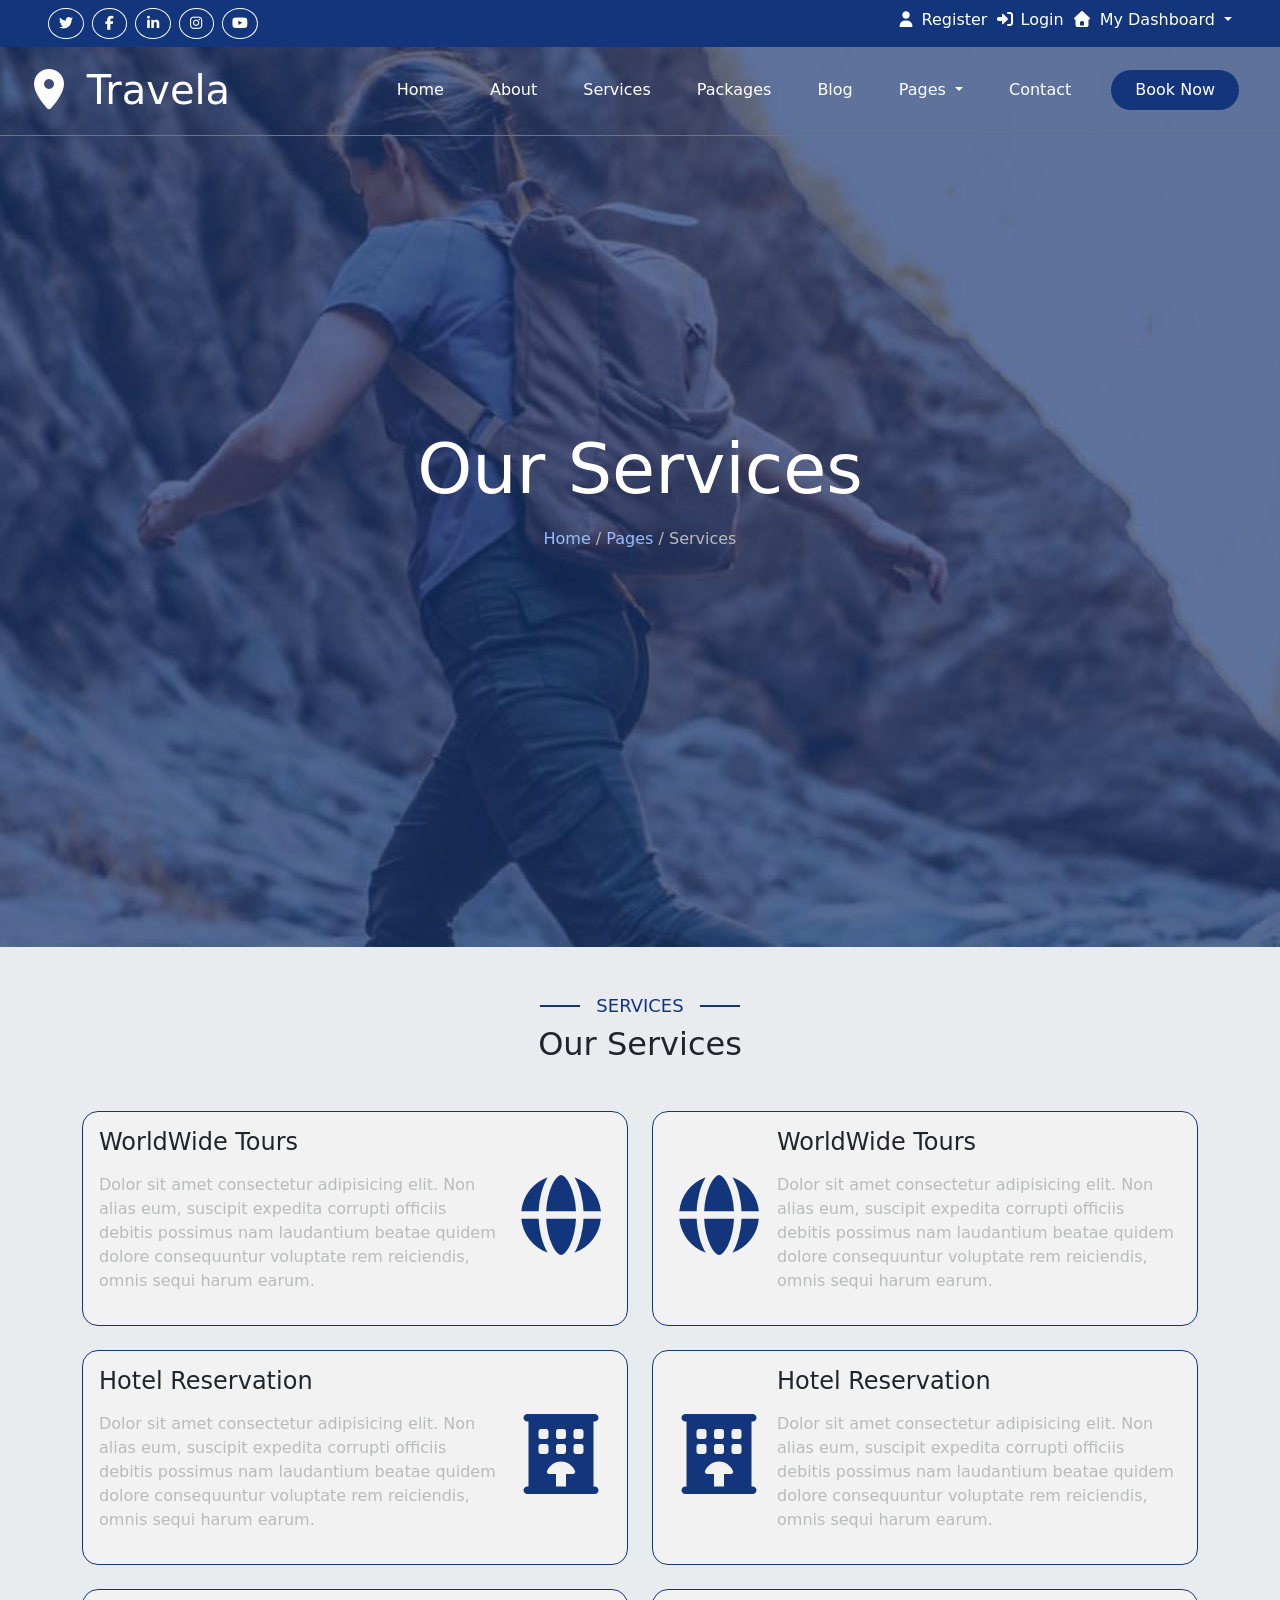
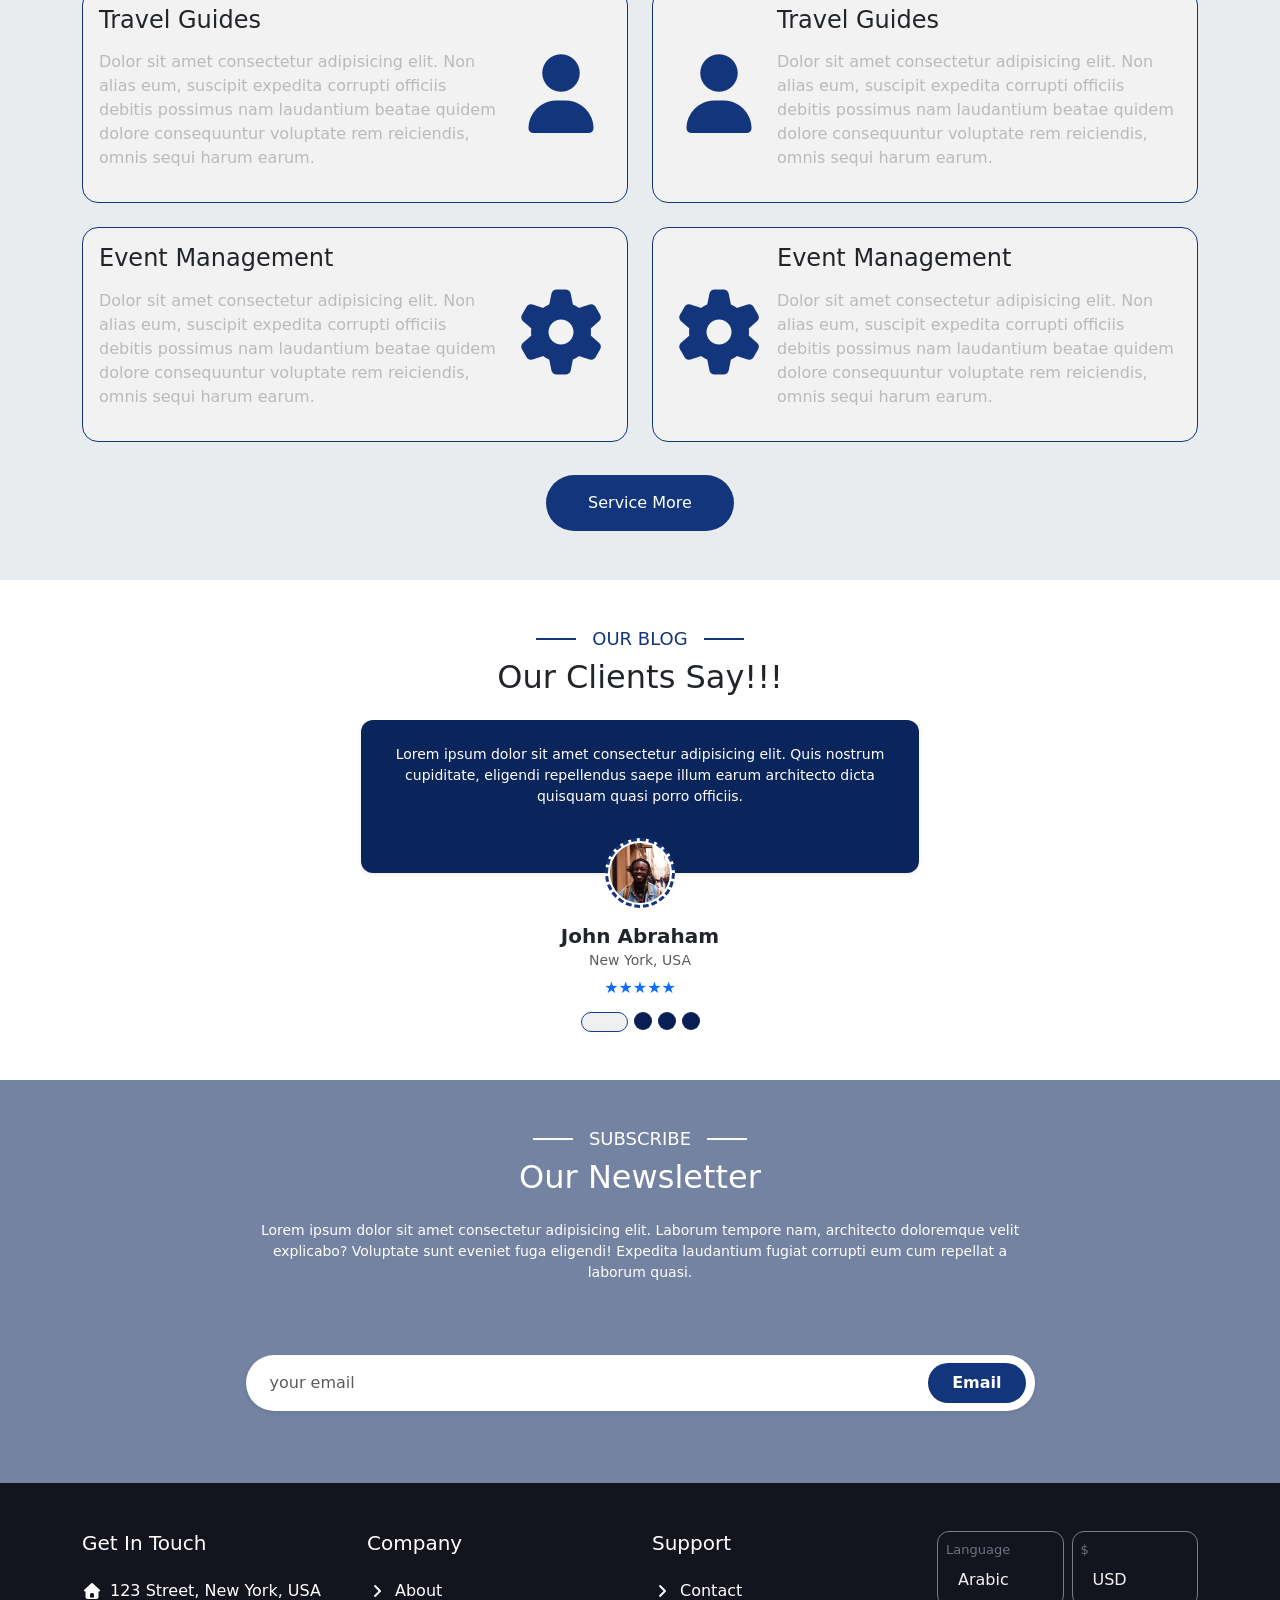
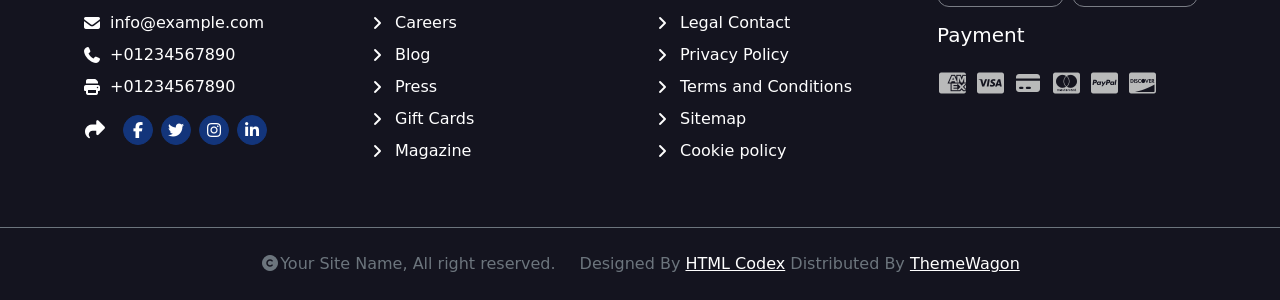
<file: services.html>
<!DOCTYPE html>
<html lang="en">

<head>
    <meta charset="UTF-8">
    <meta name="viewport" content="width=device-width, initial-scale=1.0">
    <title>Travela - Services</title>
    <link rel="stylesheet" href="css/bootstrap.min.css">
    <link rel="stylesheet" href="css/all.min.css">
    <link rel="stylesheet" href="css/style.css">
    <link rel="stylesheet" href="css/pageheader.css">

</head>


<body>

<!--=====================Navbar==============================-->
 <div class=" login-bar container-fluid bs-pr px-5 d-none d-lg-block">
        <div class="login-bar-content d-flex justify-content-between py-2">
          <div class="social-icons-nav d-flex gap-2">
            <a href="#" class="btn btn-sm btn-outline-light rounded-circle"><i class="fa-brands fa-twitter"></i></a>
            <a href="#" class="btn btn-sm btn-outline-light rounded-circle"><i class="fa-brands fa-facebook-f"></i>
            </a>
            <a href="#" class="btn btn-sm btn-outline-light rounded-circle"> <i class="fa-brands fa-linkedin-in"></i></a>
            <a href="#" class="btn btn-sm btn-outline-light rounded-circle"> <i class="fa-brands fa-instagram"></i></a>
            <a href="#" class="btn btn-sm btn-outline-light rounded-circle"> <i class="fa-brands fa-youtube"></i></a>
          </div>
 


        <div class="register d-flex gap-2">
          <a href="#" class="text-decoration-none">
            <i class="fa-solid fa-user"></i>
            Register
          </a>
          <a href="#" class="text-decoration-none">
            <i class="fa-solid fa-right-to-bracket"></i>
            Login
          </a>

          <a href="#" class="text-decoration-none">
            <i class="fa-solid fa-home"></i>
            <div class="dropdown">
              <a class=" dropdown-toggle" type="button" data-bs-toggle="dropdown" aria-expanded="false">
                My Dashboard
              </a>
              <ul class="dropdown-menu dropdown-menu-light">
                <li><a class="dropdown-item active" href="#"><i class="fa-solid fa-user"></i> My Profile</a>
                </li>
                <li><a class="dropdown-item" href="#"><i class="fa-solid fa-message"></i></i> Inbox</a></li>
                <li><a class="dropdown-item" href="#"><i class="fa-solid fa-bell"></i> Notifications</a>
                </li>
                <li><a class="dropdown-item" href="#"><i class="fa-solid fa-gear"></i></i> Account
                    Settings</a></li>
                <li><a class="dropdown-item" href="#"><i class="fas fa-power-off me-2"></i> Log out</a></li>
              </ul>
            </div>
          </a>

        </div>
      </div>
    </div>

  <nav class="navbar navbar-expand-lg navbar-scroll p-0 flex-column mt-5">
  <div class="container-fluid navbar-item-wrapper d-flex justify-content-between align-items-center px-4">
    <a class="navbar-brand" href="#">
      <h1 class="m-0"><i class="fa-solid fa-location-dot"></i> Travela</h1>
    </a>

    <button class="navbar-toggler" type="button" data-bs-toggle="collapse" data-bs-target="#navbarNavDropdown"
      aria-controls="navbarNavDropdown" aria-expanded="false" aria-label="Toggle navigation">
      <span class="navbar-toggler-icon"></span>
    </button>
    
    <div class="collapse navbar-collapse" id="navbarNavDropdown">
      <ul class="navbar-nav ms-auto">
        <li class="nav-item">
          <a class="nav-link active" aria-current="page" href="index.html">Home</a>
        </li>
        <li class="nav-item">
          <a class="nav-link" href="about.html">About</a>
        </li>
        <li class="nav-item">
          <a class="nav-link" href="services.html">Services</a>
        </li>
        <li class="nav-item">
          <a class="nav-link" href="packages.html">Packages</a>
        </li>
        <li class="nav-item">
          <a class="nav-link" href="blog.html">Blog</a>
        </li>

        <li class="nav-item nav-dropdown">
          <a class="nav-link dropdown-toggle" href="#" role="button" data-bs-toggle="dropdown" aria-expanded="false">
            Pages
          </a>
          <ul class="nav-dropdown-menu dropdown-menu">
            <li><a class="nav-dropdown-item text-decoration-none d-block" href="destination.html">Destination</a></li>
            <li><a class="nav-dropdown-item text-decoration-none d-block" href="tour.html">Explore Tour</a></li>
            <li><a class="nav-dropdown-item text-decoration-none d-block" href="booking.html">Travel Booking</a></li>
            <li><a class="nav-dropdown-item text-decoration-none d-block" href="gallery.html">Our Gallery</a></li>
            <li><a class="nav-dropdown-item text-decoration-none d-block" href="travelguides.html">Travel Guides</a></li>
            <li><a class="nav-dropdown-item text-decoration-none d-block" href="testimonial.html">Testimonial</a></li>
            <li><a class="nav-dropdown-item text-decoration-none d-block" href="error404.html">404 Page</a></li>
          </ul>
        </li>

        <li class="nav-item">
          <a class="nav-link" href="#">Contact</a>
        </li>
      </ul>
      <a href="booking.html" class="btn theme-btn book-now rounded-5 mx-3 px-4 py-2">Book Now</a>
    </div>
  </div>
</nav>
<!--===========================================================-->



<header>
    <div class="container text-white h-100 d-flex flex-column justify-content-center align-items-center">
   
        <h1 class="text-center mb-3 page-name">Our Services</h1>
        <p><a href="index.html" class="text-decoration-none cateory">Home</a> / <a href="#" class="text-decoration-none cateory"> Pages</a> / Services</p>

        
    </div>
</header>

    <!--===========================services================================-->
    <section class="services  bg-body-secondary " id="services">
      <!---section-title -->
      <div class="container">
        <h3
          class="section-title text-center text-uppercase d-flex w-100 align-items-center justify-content-center gap-3 mb-2">
          Services
        </h3>
        <h2 class="text-center mb-5">Our Services </h2>
        <div class="services-cards row g-4 justify-content-center">

          <!---right cards start-->
          <div class="right-cards d-flex flex-column gap-4 col-lg-6 col-sm-12 mb-2">

            <!--card 1 start-->
            <div class="service-card p-3 d-flex justify-content-between align-items-center rounded-4 gap-2">
              <div class="card-content">
                <h4 class="card-title mb-3">WorldWide Tours</h4>
                <p class="card-disc">Dolor sit amet consectetur adipisicing elit. Non alias eum, suscipit expedita
                  corrupti officiis debitis possimus nam laudantium beatae quidem dolore consequuntur voluptate rem
                  reiciendis, omnis sequi harum earum.</p>
              </div>
              <div class="card-icon d-block "><i class="fa-solid fa-globe"></i></div>
            </div>
            <!--card end-->

            <!--card 2 start-->
            <div class="service-card p-3 d-flex justify-content-between align-items-center rounded-4 gap-2">
              <div class="card-content">
                <h4 class="card-title mb-3">Hotel Reservation</h4>
                <p class="card-disc">Dolor sit amet consectetur adipisicing elit. Non alias eum, suscipit expedita
                  corrupti officiis debitis possimus nam laudantium beatae quidem dolore consequuntur voluptate rem
                  reiciendis, omnis sequi harum earum.</p>
              </div>
              <div class="card-icon d-block "><i class="fa-solid fa-hotel"></i></div>
            </div>
            <!--card end-->

            <!--card 3 start-->
            <div class="service-card p-3 d-flex justify-content-between align-items-center rounded-4 gap-2">
              <div class="card-content">
                <h4 class="card-title mb-3">Travel Guides</h4>
                <p class="card-disc">Dolor sit amet consectetur adipisicing elit. Non alias eum, suscipit expedita
                  corrupti officiis debitis possimus nam laudantium beatae quidem dolore consequuntur voluptate rem
                  reiciendis, omnis sequi harum earum.</p>
              </div>
              <div class="card-icon d-block "><i class="fa-solid fa-user"></i></i></div>
            </div>
            <!--card end-->

            <!--card 4 start-->
            <div class="service-card p-3 d-flex justify-content-between align-items-center rounded-4 gap-2">
              <div class="card-content">
                <h4 class="card-title mb-3">Event Management</h4>
                <p class="card-disc">Dolor sit amet consectetur adipisicing elit. Non alias eum, suscipit expedita
                  corrupti officiis debitis possimus nam laudantium beatae quidem dolore consequuntur voluptate rem
                  reiciendis, omnis sequi harum earum.</p>
              </div>
              <div class="card-icon d-block "><i class="fa-solid fa-gear"></i></div>
            </div>
            <!--card end-->

          </div>
          <!---right cards end-->

          <!---left cards start-->
          <div class="left-cards d-flex flex-column gap-4 col-lg-6 col-sm-12">

            <!--card 1 start-->
            <div class="service-card p-3 d-flex justify-content-between align-items-center rounded-4 gap-2">
              <div class="card-icon d-block "><i class="fa-solid fa-globe"></i></div>
              <div class="card-content">
                <h4 class="card-title mb-3">WorldWide Tours</h4>
                <p class="card-disc">Dolor sit amet consectetur adipisicing elit. Non alias eum, suscipit expedita
                  corrupti officiis debitis possimus nam laudantium beatae quidem dolore consequuntur voluptate rem
                  reiciendis, omnis sequi harum earum.</p>
              </div>
            </div>
            <!--card end-->
            <!--card 2 start-->
            <div class="service-card p-3 d-flex justify-content-between align-items-center rounded-4 gap-2">
              <div class="card-icon d-block "><i class="fa-solid fa-hotel"></i></div>
              <div class="card-content">
                <h4 class="card-title mb-3">Hotel Reservation</h4>
                <p class="card-disc">Dolor sit amet consectetur adipisicing elit. Non alias eum, suscipit expedita
                  corrupti officiis debitis possimus nam laudantium beatae quidem dolore consequuntur voluptate rem
                  reiciendis, omnis sequi harum earum.</p>
              </div>
            </div>
            <!--card end-->
            <!--card 3 start-->
            <div class="service-card p-3 d-flex justify-content-between align-items-center rounded-4 gap-2">
              <div class="card-icon d-block "><i class="fa-solid fa-user"></i></i></div>
              <div class="card-content">
                <h4 class="card-title mb-3">Travel Guides</h4>
                <p class="card-disc">Dolor sit amet consectetur adipisicing elit. Non alias eum, suscipit expedita
                  corrupti officiis debitis possimus nam laudantium beatae quidem dolore consequuntur voluptate rem
                  reiciendis, omnis sequi harum earum.</p>
              </div>
            </div>
            <!--card end-->

            <!--card 4 start-->
            <div class="service-card p-3 d-flex justify-content-between align-items-center rounded-4 gap-2">
              <div class="card-icon d-block "><i class="fa-solid fa-gear"></i></div>
              <div class="card-content">
                <h4 class="card-title mb-3">Event Management</h4>
                <p class="card-disc">Dolor sit amet consectetur adipisicing elit. Non alias eum, suscipit expedita
                  corrupti officiis debitis possimus nam laudantium beatae quidem dolore consequuntur voluptate rem
                  reiciendis, omnis sequi harum earum.</p>
              </div>
            </div>
            <!--card end-->

          </div>
          <!---left cards end-->
          <a href="" class="btn rounded-pill mx-3 px-4 py-3 theme-btn col-lg-2 col-sm-4 text-center">Service More</a>

        </div>
      </div>
    </section>
    <!--=========================== End of services================================-->

     <section class="testimonial">
      <div class="container">
        <h3
          class="section-title text-center text-uppercase d-flex w-100 align-items-center justify-content-center gap-3 mb-2">
          Our Blog
        </h3>
        <h2 class="text-center mb-4">Our Clients Say!!!</h2>

        <!-- Bootstrap Carousel -->
        <div id="testimonialCarousel" class="carousel slide d-flex flex-column justify-content-center "
          data-bs-ride="carousel">

          <!-- Carousel Inner -->
          <div class="carousel-inner ">
            <div class="wrapper col-lg-6  col-sm-12 m-auto">

              <!-- Slide 1 -->
              <div class="carousel-item active">
                <div class="testimonial-card ">
                  <div class="card border-0 p-4 shadow-sm card-body-custom">
                    <p class="small text-white">Lorem ipsum dolor sit amet consectetur adipisicing elit. Quis nostrum
                      cupiditate, eligendi repellendus saepe illum earum architecto dicta quisquam quasi porro officiis.
                    </p>
                  </div>
                  <div class="author-img-wrapper">
                    <img src="images/testimonial-1.jpg" class="rounded-circle author-img" alt="User">
                  </div>
                  <div class="author-details mt-3">
                    <h5 class="fw-bold mb-0">John Abraham</h5>
                    <small class="text-muted">New York, USA</small>
                    <div class="stars text-primary mt-1">★★★★★</div>
                  </div>
                </div>
              </div>

              <!-- Slide 2 -->
              <div class="carousel-item">
                <div class="testimonial-card">
                  <div class="card border-0 p-4 shadow-sm card-body-custom">
                    <p class="small text-dark">Lorem ipsum dolor sit amet consectetur adipisicing elit. Quis nostrum
                      cupiditate, eligendi repellendus saepe illum earum architecto dicta quisquam quasi porro officiis.
                    </p>
                  </div>
                  <div class="author-img-wrapper">
                    <img src="images/testimonial-2.jpg" class="rounded-circle author-img" alt="User">
                  </div>
                  <div class="author-details mt-3">
                    <h5 class="fw-bold mb-0">Sarah Jenkins</h5>
                    <small class="text-muted">London, UK</small>
                    <div class="stars text-primary mt-1">★★★★★</div>
                  </div>
                </div>
              </div>

              <!-- Slide 3 -->
              <div class="carousel-item">
                <div class="testimonial-card">
                  <div class="card border-0 p-4 shadow-sm card-body-custom">
                    <p class="small text-dark">Lorem ipsum dolor sit amet consectetur adipisicing elit. Quis nostrum
                      cupiditate, eligendi repellendus saepe illum earum architecto dicta quisquam quasi porro officiis.
                    </p>
                  </div>
                  <div class="author-img-wrapper">
                    <img src="images/testimonial-3.jpg" class="rounded-circle author-img" alt="User">
                  </div>
                  <div class="author-details mt-3">
                    <h5 class="fw-bold mb-0">Michael Chen</h5>
                    <small class="text-muted">Sydney, Australia</small>
                    <div class="stars text-primary mt-1">★★★★★</div>
                  </div>
                </div>
              </div>

              <!-- Slide 4 -->
              <div class="carousel-item">
                <div class="testimonial-card">
                  <div class="card border-0 p-4 shadow-sm card-body-custom">
                    <p class="small text-dark">Lorem ipsum dolor sit amet consectetur adipisicing elit. Quis nostrum
                      cupiditate, eligendi repellendus saepe illum earum architecto dicta quisquam quasi porro officiis.
                    </p>
                  </div>
                  <div class="author-img-wrapper">
                    <img src="images/testimonial-4.jpg" class="rounded-circle author-img" alt="User">
                  </div>
                  <div class="author-details mt-3">
                    <h5 class="fw-bold mb-0">Michael Chen</h5>
                    <small class="text-muted">Sydney, Australia</small>
                    <div class="stars text-primary mt-1">★★★★★</div>
                  </div>
                </div>
              </div>

            </div>

            <!-- Controls -->
            <button class="carousel-control-prev" type="button" data-bs-target="#testimonialCarousel"
              data-bs-slide="prev">
              <span class="carousel-control-prev-icon" aria-hidden="true"></span>
              <span class="visually-hidden">Previous</span>
            </button>
            <button class="carousel-control-next" type="button" data-bs-target="#testimonialCarousel"
              data-bs-slide="next">
              <span class="carousel-control-next-icon" aria-hidden="true"></span>
              <span class="visually-hidden">Next</span>
            </button>


            <!-- Indicators -->

          </div>
          <div class="carousel-indicators position-relative bottom-0">
            <button type="button" data-bs-target="#testimonialCarousel" data-bs-slide-to="0" class="carousel-btn active"
              aria-current="true" aria-label="Slide 1"></button>
            <button type="button" data-bs-target="#testimonialCarousel" data-bs-slide-to="1" class="carousel-btn"
              aria-label="Slide 2"></button>
            <button type="button" data-bs-target="#testimonialCarousel" data-bs-slide-to="2" class="carousel-btn"
              aria-label="Slide 3"></button>
            <button type="button" data-bs-target="#testimonialCarousel" data-bs-slide-to="3" class="carousel-btn"
              aria-label="Slide 3"></button>
          </div>
        </div>
      </div>
    </section>


    <!-----------Contant Section-------->
        <section class="contact position-relative " id="contact">

      <div class="container text-white">
        <h3
          class="section-title text-center text-uppercase text-white d-flex w-100 align-items-center justify-content-center gap-3 mb-2 ">
          Subscribe
        </h3>
        <h2 class="text-center mb-4">Our Newsletter</h2>
        <p class="section-disc text-center text-white mb-5 px-4 w-75 mx-auto small">Lorem ipsum dolor sit amet
          consectetur adipisicing elit. Laborum tempore nam, architecto doloremque velit explicabo? Voluptate sunt
          eveniet fuga eligendi! Expedita laudantium fugiat corrupti eum cum repellat a laborum quasi.</p>

        <div class="p-4 border-0 rounded-pill w-75 mx-auto">
          <form>
            <div class="position-relative d-flex align-items-center">
              <input class="form-control z-2 rounded-pill py-3 ps-4 pe-5 border-0 shadow-sm" type="email"
                placeholder="your email" style="padding-right: 120px;" />
              <button class="btn z-3 rounded-pill px-4 py-2 position-absolute end-0 me-2 fw-semibold theme-btn"
                type="submit">
                Email
              </button>
            </div>
          </form>
        </div>

      </div>
    </section>



    <!-- =====================FOOOTER==================---->
   <footer>
  <div class="container">
    <div class="row g-4">
      
      <div class="get-in-touch col-lg-3 col-md-6 col-12 d-flex flex-column">
        <h5 class="mb-4">Get In Touch</h5>
        <ul class="list-unstyled d-flex flex-column gap-2 p-0">
          <li class="d-flex align-items-center"><i class="fas fa-home me-2"></i>123 Street, New York, USA</li>
          <li class="d-flex align-items-center"><i class="fas fa-envelope me-2"></i>info@example.com</li>
          <li class="d-flex align-items-center"><i class="fas fa-phone me-2"></i>+01234567890</li>
          <li class="d-flex align-items-center"><i class="fas fa-print me-2"></i>+01234567890</li>

          <div class=" d-flex align-items-center gap-2 mt-2">
            <i class="fas fa-share me-2 fs-5 "></i>
            <i class="icon fab fa-facebook-f"></i>
            <i class="icon fab fa-twitter"></i>
            <i class="icon fab fa-instagram"></i>
            <i class="icon fab fa-linkedin-in"></i>
          </div>
        </ul>
      </div>

      <div class="company col-lg-3 col-md-6 col-12 d-flex flex-column">
        <h5 class="mb-4">Company</h5>
        <ul class="list-unstyled d-flex flex-column gap-2 p-0">
          <li class="d-flex align-items-center"><i class="fas fa-angle-right me-2"></i>About</li>
          <li class="d-flex align-items-center"><i class="fas fa-angle-right me-2"></i>Careers</li>
          <li class="d-flex align-items-center"><i class="fas fa-angle-right me-2"></i>Blog</li>
          <li class="d-flex align-items-center"><i class="fas fa-angle-right me-2"></i>Press</li>
          <li class="d-flex align-items-center"><i class="fas fa-angle-right me-2"></i>Gift Cards</li>
          <li class="d-flex align-items-center"><i class="fas fa-angle-right me-2"></i>Magazine</li>
        </ul>
      </div>

      <div class="support col-lg-3 col-md-6 col-12 d-flex flex-column">
        <h5 class="mb-4">Support</h5>
        <ul class="list-unstyled d-flex flex-column gap-2 p-0">
          <li class="d-flex align-items-center"><i class="fas fa-angle-right me-2"></i>Contact</li>
          <li class="d-flex align-items-center"><i class="fas fa-angle-right me-2"></i>Legal Contact</li>
          <li class="d-flex align-items-center"><i class="fas fa-angle-right me-2"></i>Privacy Policy</li>
          <li class="d-flex align-items-center"><i class="fas fa-angle-right me-2"></i>Terms and Conditions</li>
          <li class="d-flex align-items-center"><i class="fas fa-angle-right me-2"></i>Sitemap</li>
          <li class="d-flex align-items-center"><i class="fas fa-angle-right me-2"></i>Cookie policy</li>
        </ul>
      </div>

      <div class="payment col-lg-3 col-md-6 col-12 d-flex flex-column gap-3">
        <div class="language-currency d-flex gap-2">
          <div class="custom-select-wrapper w-50">
            <label for="lang-select" class="select-label">Language</label>
            <select id="lang-select" class="form-select custom-select">
              <option value="ar" selected>Arabic</option>
              <option value="en">English</option>
              <option value="es">Spanish</option>
              <option value="fr">French</option>
            </select>
          </div>
          <div class="custom-select-wrapper w-50">
            <label for="curr-select" class="select-label">$</label>
            <select id="curr-select" class="form-select custom-select">
              <option value="usd" selected>USD</option>
              <option value="eur">EUR</option>
              <option value="inr">INR</option>
              <option value="gbp">GBP</option>
            </select>
          </div>
        </div>

        <h5>Payment</h5>
        <p class="payments-options d-flex gap-2">
          <i class="fab fa-cc-amex fs-4"></i>
          <i class="fab fa-cc-visa fs-4"></i>
          <i class="fas fa-credit-card fs-4"></i>
          <i class="fab fa-cc-mastercard fs-4"></i>
          <i class="fab fa-cc-paypal fs-4"></i>
          <i class="fab fa-cc-discover fs-4"></i>
        </p>
      </div>

    </div>
  </div>


      <div class=" footer-credit d-flex justify-content-center gap-4 py-4">
      <span class=" text-secondary"> <i class="fa fas fa-copyright"></i>Your Site Name, All right reserved.
        </span>
<span class=" text-secondary"> Designed By <a href="#"> HTML Codex</a> Distributed By <a href="#">ThemeWagon</a> </span>
      </div>


    </footer>

   <script src="bootstrap.bundle.min.js"></script>
    <script src="https://code.jquery.com/jquery-3.7.1.min.js"></script>
    <script src="main.js">
      
    </script>
  </body>
</html>
</file>
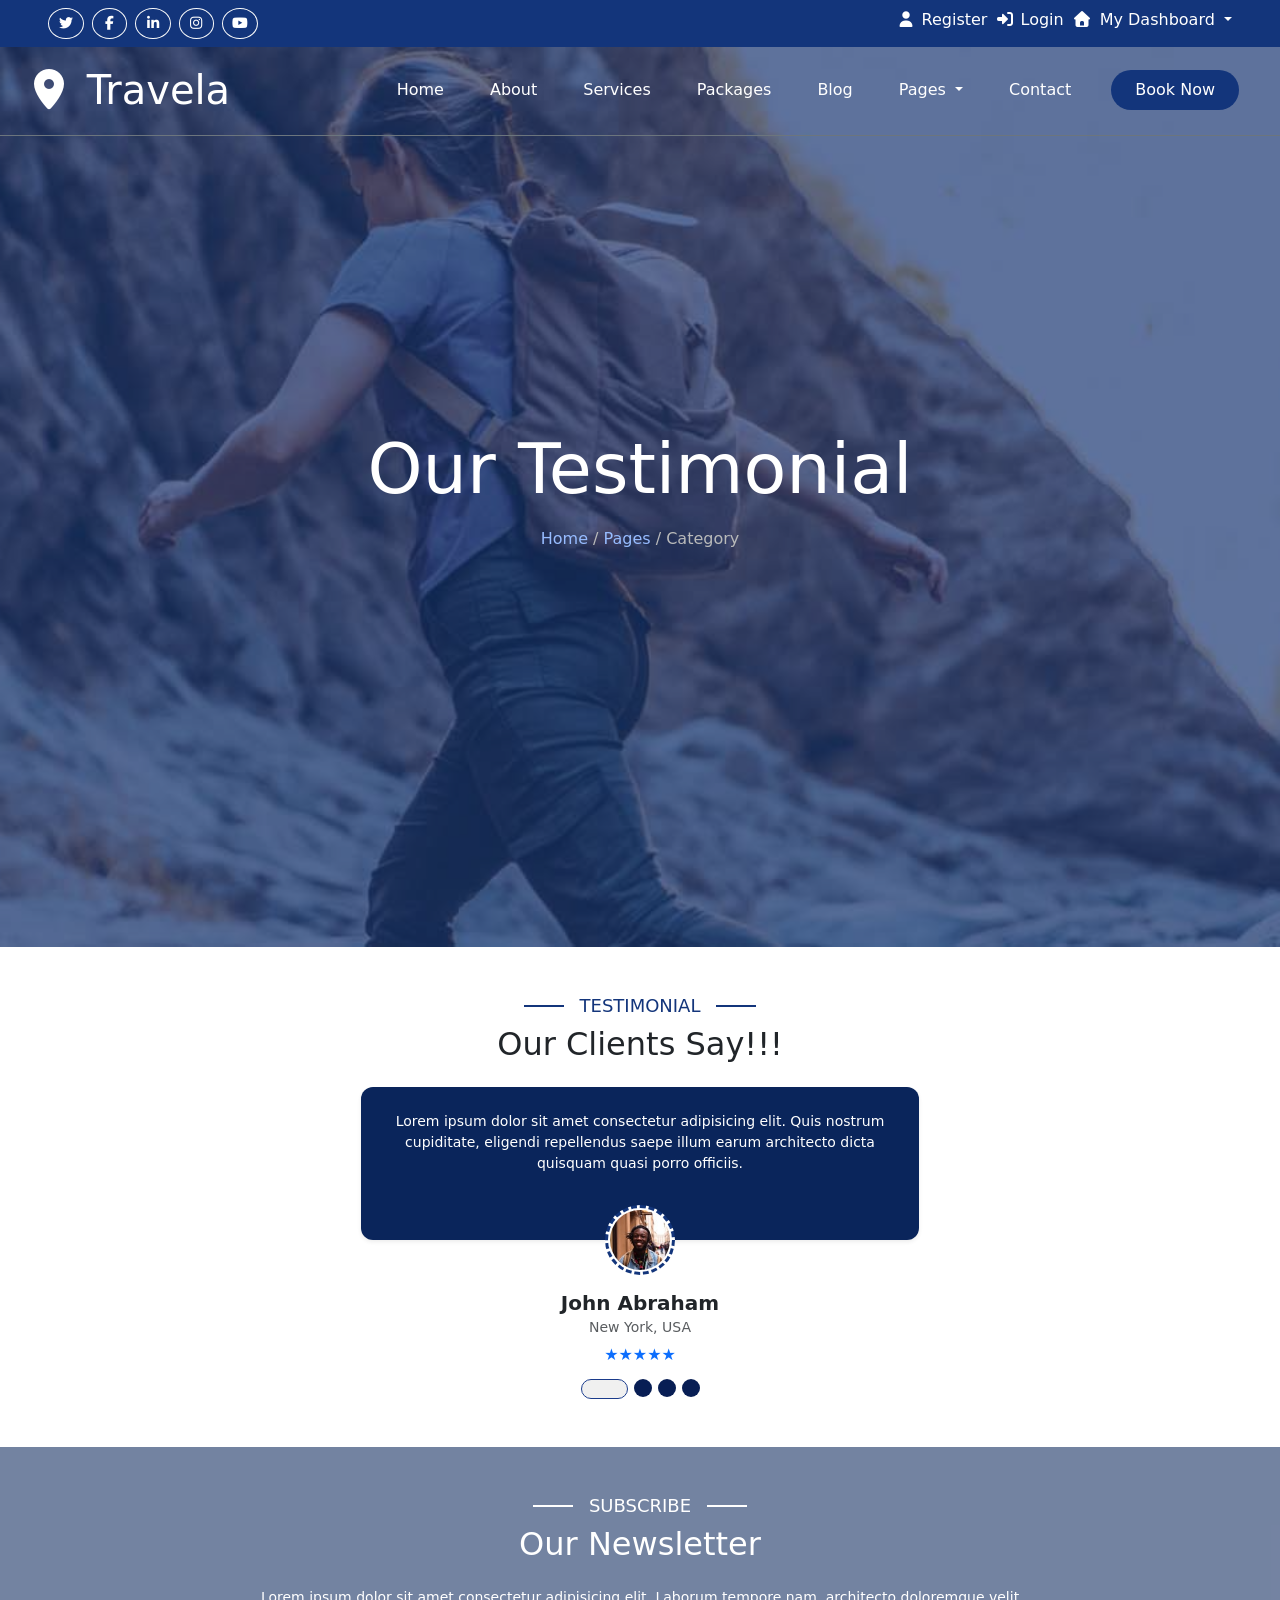
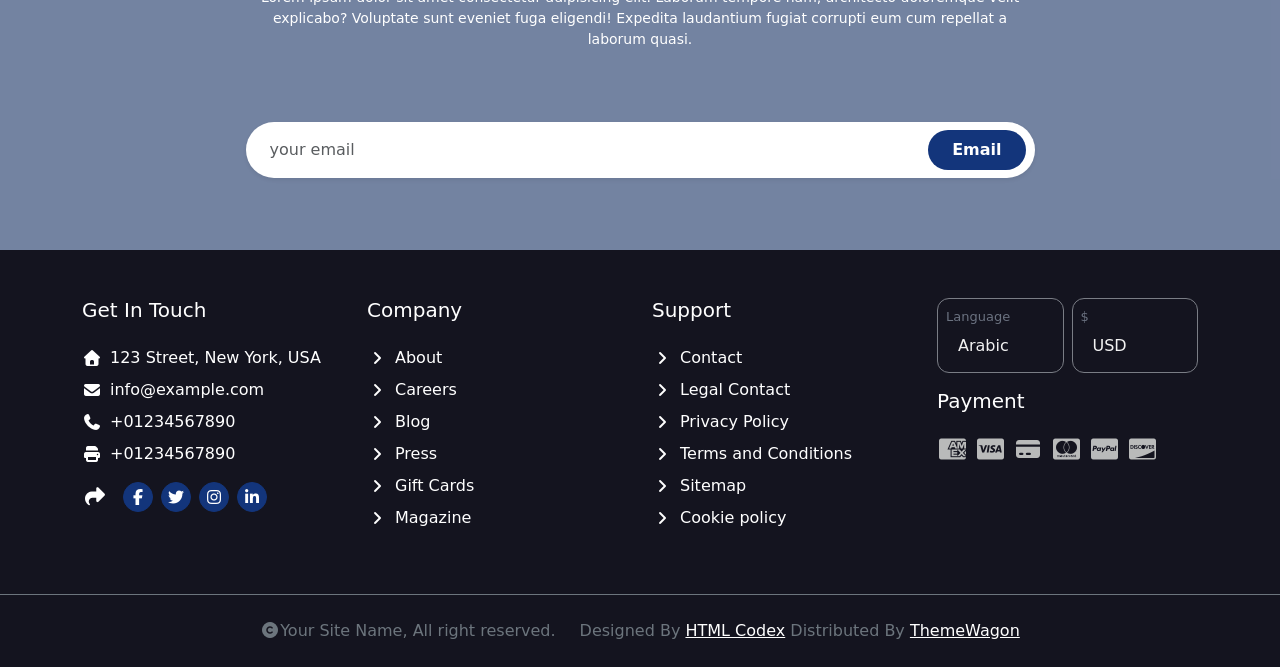
<file: testimonial.html>
<!DOCTYPE html>
<html lang="en">

<head>
    <meta charset="UTF-8">
    <meta name="viewport" content="width=device-width, initial-scale=1.0">
    <title>Travela - Testimonial</title>
    <link rel="stylesheet" href="css/bootstrap.min.css">
    <link rel="stylesheet" href="css/all.min.css">
    <link rel="stylesheet" href="css/style.css">
    <link rel="stylesheet" href="css/pageheader.css">

</head>


<body>
  
 <!--=====================Navbar==============================-->
 <div class=" login-bar container-fluid bs-pr px-5 d-none d-lg-block">
        <div class="login-bar-content d-flex justify-content-between py-2">
          <div class="social-icons-nav d-flex gap-2">
            <a href="#" class="btn btn-sm btn-outline-light rounded-circle"><i class="fa-brands fa-twitter"></i></a>
            <a href="#" class="btn btn-sm btn-outline-light rounded-circle"><i class="fa-brands fa-facebook-f"></i>
            </a>
            <a href="#" class="btn btn-sm btn-outline-light rounded-circle"> <i class="fa-brands fa-linkedin-in"></i></a>
            <a href="#" class="btn btn-sm btn-outline-light rounded-circle"> <i class="fa-brands fa-instagram"></i></a>
            <a href="#" class="btn btn-sm btn-outline-light rounded-circle"> <i class="fa-brands fa-youtube"></i></a>
          </div>
 


        <div class="register d-flex gap-2">
          <a href="#" class="text-decoration-none">
            <i class="fa-solid fa-user"></i>
            Register
          </a>
          <a href="#" class="text-decoration-none">
            <i class="fa-solid fa-right-to-bracket"></i>
            Login
          </a>

          <a href="#" class="text-decoration-none">
            <i class="fa-solid fa-home"></i>
            <div class="dropdown">
              <a class=" dropdown-toggle" type="button" data-bs-toggle="dropdown" aria-expanded="false">
                My Dashboard
              </a>
              <ul class="dropdown-menu dropdown-menu-light">
                <li><a class="dropdown-item active" href="#"><i class="fa-solid fa-user"></i> My Profile</a>
                </li>
                <li><a class="dropdown-item" href="#"><i class="fa-solid fa-message"></i></i> Inbox</a></li>
                <li><a class="dropdown-item" href="#"><i class="fa-solid fa-bell"></i> Notifications</a>
                </li>
                <li><a class="dropdown-item" href="#"><i class="fa-solid fa-gear"></i></i> Account
                    Settings</a></li>
                <li><a class="dropdown-item" href="#"><i class="fas fa-power-off me-2"></i> Log out</a></li>
              </ul>
            </div>
          </a>

        </div>
      </div>
    </div>

  <nav class="navbar navbar-expand-lg navbar-scroll p-0 flex-column mt-5">
  <div class="container-fluid navbar-item-wrapper d-flex justify-content-between align-items-center px-4">
    <a class="navbar-brand" href="#">
      <h1 class="m-0"><i class="fa-solid fa-location-dot"></i> Travela</h1>
    </a>

    <button class="navbar-toggler" type="button" data-bs-toggle="collapse" data-bs-target="#navbarNavDropdown"
      aria-controls="navbarNavDropdown" aria-expanded="false" aria-label="Toggle navigation">
      <span class="navbar-toggler-icon"></span>
    </button>
    
    <div class="collapse navbar-collapse" id="navbarNavDropdown">
      <ul class="navbar-nav ms-auto">
        <li class="nav-item">
          <a class="nav-link active" aria-current="page" href="index.html">Home</a>
        </li>
        <li class="nav-item">
          <a class="nav-link" href="about.html">About</a>
        </li>
        <li class="nav-item">
          <a class="nav-link" href="services.html">Services</a>
        </li>
        <li class="nav-item">
          <a class="nav-link" href="packages.html">Packages</a>
        </li>
        <li class="nav-item">
          <a class="nav-link" href="blog.html">Blog</a>
        </li>

        <li class="nav-item nav-dropdown">
          <a class="nav-link dropdown-toggle" href="#" role="button" data-bs-toggle="dropdown" aria-expanded="false">
            Pages
          </a>
          <ul class="nav-dropdown-menu dropdown-menu">
            <li><a class="nav-dropdown-item text-decoration-none d-block" href="destination.html">Destination</a></li>
            <li><a class="nav-dropdown-item text-decoration-none d-block" href="tour.html">Explore Tour</a></li>
            <li><a class="nav-dropdown-item text-decoration-none d-block" href="booking.html">Travel Booking</a></li>
            <li><a class="nav-dropdown-item text-decoration-none d-block" href="gallery.html">Our Gallery</a></li>
            <li><a class="nav-dropdown-item text-decoration-none d-block" href="travelguides.html">Travel Guides</a></li>
            <li><a class="nav-dropdown-item text-decoration-none d-block" href="testimonial.html">Testimonial</a></li>
            <li><a class="nav-dropdown-item text-decoration-none d-block" href="error404.html">404 Page</a></li>
          </ul>
        </li>

        <li class="nav-item">
          <a class="nav-link" href="#">Contact</a>
        </li>
      </ul>
      <a href="booking.html" class="btn theme-btn book-now rounded-5 mx-3 px-4 py-2">Book Now</a>
    </div>
  </div>
</nav>


<!--===========================================================-->

<header>
    <div class="container text-white h-100 d-flex flex-column justify-content-center align-items-center">
   
        <h1 class="text-center mb-3 page-name">Our Testimonial</h1>
        <p><a href="index.html" class="text-decoration-none cateory">Home</a> / <a href="#" class="text-decoration-none cateory"> Pages</a> / Category </p>

        
    </div>
</header>


    <section class="testimonial">
      <div class="container">
        <h3
          class="section-title text-center text-uppercase d-flex w-100 align-items-center justify-content-center gap-3 mb-2">
        Testimonial
        </h3>
        <h2 class="text-center mb-4">Our Clients Say!!!</h2>

        <!-- Bootstrap Carousel -->
        <div id="testimonialCarousel" class="carousel slide d-flex flex-column justify-content-center "
          data-bs-ride="carousel">

          <!-- Carousel Inner -->
          <div class="carousel-inner ">
            <div class="wrapper col-lg-6  col-sm-12 m-auto">

              <!-- Slide 1 -->
              <div class="carousel-item active">
                <div class="testimonial-card ">
                  <div class="card border-0 p-4 shadow-sm card-body-custom">
                    <p class="small text-white">Lorem ipsum dolor sit amet consectetur adipisicing elit. Quis nostrum
                      cupiditate, eligendi repellendus saepe illum earum architecto dicta quisquam quasi porro officiis.
                    </p>
                  </div>
                  <div class="author-img-wrapper">
                    <img src="images/testimonial-1.jpg" class="rounded-circle author-img" alt="User">
                  </div>
                  <div class="author-details mt-3">
                    <h5 class="fw-bold mb-0">John Abraham</h5>
                    <small class="text-muted">New York, USA</small>
                    <div class="stars text-primary mt-1">★★★★★</div>
                  </div>
                </div>
              </div>

              <!-- Slide 2 -->
              <div class="carousel-item">
                <div class="testimonial-card">
                  <div class="card border-0 p-4 shadow-sm card-body-custom">
                    <p class="small text-dark">Lorem ipsum dolor sit amet consectetur adipisicing elit. Quis nostrum
                      cupiditate, eligendi repellendus saepe illum earum architecto dicta quisquam quasi porro officiis.
                    </p>
                  </div>
                  <div class="author-img-wrapper">
                    <img src="images/testimonial-2.jpg" class="rounded-circle author-img" alt="User">
                  </div>
                  <div class="author-details mt-3">
                    <h5 class="fw-bold mb-0">Sarah Jenkins</h5>
                    <small class="text-muted">London, UK</small>
                    <div class="stars text-primary mt-1">★★★★★</div>
                  </div>
                </div>
              </div>

              <!-- Slide 3 -->
              <div class="carousel-item">
                <div class="testimonial-card">
                  <div class="card border-0 p-4 shadow-sm card-body-custom">
                    <p class="small text-dark">Lorem ipsum dolor sit amet consectetur adipisicing elit. Quis nostrum
                      cupiditate, eligendi repellendus saepe illum earum architecto dicta quisquam quasi porro officiis.
                    </p>
                  </div>
                  <div class="author-img-wrapper">
                    <img src="images/testimonial-3.jpg" class="rounded-circle author-img" alt="User">
                  </div>
                  <div class="author-details mt-3">
                    <h5 class="fw-bold mb-0">Michael Chen</h5>
                    <small class="text-muted">Sydney, Australia</small>
                    <div class="stars text-primary mt-1">★★★★★</div>
                  </div>
                </div>
              </div>

              <!-- Slide 4 -->
              <div class="carousel-item">
                <div class="testimonial-card">
                  <div class="card border-0 p-4 shadow-sm card-body-custom">
                    <p class="small text-dark">Lorem ipsum dolor sit amet consectetur adipisicing elit. Quis nostrum
                      cupiditate, eligendi repellendus saepe illum earum architecto dicta quisquam quasi porro officiis.
                    </p>
                  </div>
                  <div class="author-img-wrapper">
                    <img src="images/testimonial-4.jpg" class="rounded-circle author-img" alt="User">
                  </div>
                  <div class="author-details mt-3">
                    <h5 class="fw-bold mb-0">Michael Chen</h5>
                    <small class="text-muted">Sydney, Australia</small>
                    <div class="stars text-primary mt-1">★★★★★</div>
                  </div>
                </div>
              </div>

            </div>

            <!-- Controls -->
            <button class="carousel-control-prev" type="button" data-bs-target="#testimonialCarousel"
              data-bs-slide="prev">
              <span class="carousel-control-prev-icon" aria-hidden="true"></span>
              <span class="visually-hidden">Previous</span>
            </button>
            <button class="carousel-control-next" type="button" data-bs-target="#testimonialCarousel"
              data-bs-slide="next">
              <span class="carousel-control-next-icon" aria-hidden="true"></span>
              <span class="visually-hidden">Next</span>
            </button>


            <!-- Indicators -->

          </div>
          <div class="carousel-indicators position-relative bottom-0">
            <button type="button" data-bs-target="#testimonialCarousel" data-bs-slide-to="0" class="carousel-btn active"
              aria-current="true" aria-label="Slide 1"></button>
            <button type="button" data-bs-target="#testimonialCarousel" data-bs-slide-to="1" class="carousel-btn"
              aria-label="Slide 2"></button>
            <button type="button" data-bs-target="#testimonialCarousel" data-bs-slide-to="2" class="carousel-btn"
              aria-label="Slide 3"></button>
            <button type="button" data-bs-target="#testimonialCarousel" data-bs-slide-to="3" class="carousel-btn"
              aria-label="Slide 3"></button>
          </div>
        </div>
      </div>
    </section>


 
    <!-----------Contant Section-------->
        <section class="contact position-relative " id="contact">

      <div class="container text-white">
        <h3
          class="section-title text-center text-uppercase text-white d-flex w-100 align-items-center justify-content-center gap-3 mb-2 ">
          Subscribe
        </h3>
        <h2 class="text-center mb-4">Our Newsletter</h2>
        <p class="section-disc text-center text-white mb-5 px-4 w-75 mx-auto small">Lorem ipsum dolor sit amet
          consectetur adipisicing elit. Laborum tempore nam, architecto doloremque velit explicabo? Voluptate sunt
          eveniet fuga eligendi! Expedita laudantium fugiat corrupti eum cum repellat a laborum quasi.</p>

        <div class="p-4 border-0 rounded-pill w-75 mx-auto">
          <form>
            <div class="position-relative d-flex align-items-center">
              <input class="form-control z-2 rounded-pill py-3 ps-4 pe-5 border-0 shadow-sm" type="email"
                placeholder="your email" style="padding-right: 120px;" />
              <button class="btn z-3 rounded-pill px-4 py-2 position-absolute end-0 me-2 fw-semibold theme-btn"
                type="submit">
                Email
              </button>
            </div>
          </form>
        </div>

      </div>
    </section>



    <!-- =====================FOOOTER==================---->
   <footer>
  <div class="container">
    <div class="row g-4">
      
      <div class="get-in-touch col-lg-3 col-md-6 col-12 d-flex flex-column">
        <h5 class="mb-4">Get In Touch</h5>
        <ul class="list-unstyled d-flex flex-column gap-2 p-0">
          <li class="d-flex align-items-center"><i class="fas fa-home me-2"></i>123 Street, New York, USA</li>
          <li class="d-flex align-items-center"><i class="fas fa-envelope me-2"></i>info@example.com</li>
          <li class="d-flex align-items-center"><i class="fas fa-phone me-2"></i>+01234567890</li>
          <li class="d-flex align-items-center"><i class="fas fa-print me-2"></i>+01234567890</li>

          <div class=" d-flex align-items-center gap-2 mt-2">
            <i class="fas fa-share me-2 fs-5 "></i>
            <i class="icon fab fa-facebook-f"></i>
            <i class="icon fab fa-twitter"></i>
            <i class="icon fab fa-instagram"></i>
            <i class="icon fab fa-linkedin-in"></i>
          </div>
        </ul>
      </div>

      <div class="company col-lg-3 col-md-6 col-12 d-flex flex-column">
        <h5 class="mb-4">Company</h5>
        <ul class="list-unstyled d-flex flex-column gap-2 p-0">
          <li class="d-flex align-items-center"><i class="fas fa-angle-right me-2"></i>About</li>
          <li class="d-flex align-items-center"><i class="fas fa-angle-right me-2"></i>Careers</li>
          <li class="d-flex align-items-center"><i class="fas fa-angle-right me-2"></i>Blog</li>
          <li class="d-flex align-items-center"><i class="fas fa-angle-right me-2"></i>Press</li>
          <li class="d-flex align-items-center"><i class="fas fa-angle-right me-2"></i>Gift Cards</li>
          <li class="d-flex align-items-center"><i class="fas fa-angle-right me-2"></i>Magazine</li>
        </ul>
      </div>

      <div class="support col-lg-3 col-md-6 col-12 d-flex flex-column">
        <h5 class="mb-4">Support</h5>
        <ul class="list-unstyled d-flex flex-column gap-2 p-0">
          <li class="d-flex align-items-center"><i class="fas fa-angle-right me-2"></i>Contact</li>
          <li class="d-flex align-items-center"><i class="fas fa-angle-right me-2"></i>Legal Contact</li>
          <li class="d-flex align-items-center"><i class="fas fa-angle-right me-2"></i>Privacy Policy</li>
          <li class="d-flex align-items-center"><i class="fas fa-angle-right me-2"></i>Terms and Conditions</li>
          <li class="d-flex align-items-center"><i class="fas fa-angle-right me-2"></i>Sitemap</li>
          <li class="d-flex align-items-center"><i class="fas fa-angle-right me-2"></i>Cookie policy</li>
        </ul>
      </div>

      <div class="payment col-lg-3 col-md-6 col-12 d-flex flex-column gap-3">
        <div class="language-currency d-flex gap-2">
          <div class="custom-select-wrapper w-50">
            <label for="lang-select" class="select-label">Language</label>
            <select id="lang-select" class="form-select custom-select">
              <option value="ar" selected>Arabic</option>
              <option value="en">English</option>
              <option value="es">Spanish</option>
              <option value="fr">French</option>
            </select>
          </div>
          <div class="custom-select-wrapper w-50">
            <label for="curr-select" class="select-label">$</label>
            <select id="curr-select" class="form-select custom-select">
              <option value="usd" selected>USD</option>
              <option value="eur">EUR</option>
              <option value="inr">INR</option>
              <option value="gbp">GBP</option>
            </select>
          </div>
        </div>

        <h5>Payment</h5>
        <p class="payments-options d-flex gap-2">
          <i class="fab fa-cc-amex fs-4"></i>
          <i class="fab fa-cc-visa fs-4"></i>
          <i class="fas fa-credit-card fs-4"></i>
          <i class="fab fa-cc-mastercard fs-4"></i>
          <i class="fab fa-cc-paypal fs-4"></i>
          <i class="fab fa-cc-discover fs-4"></i>
        </p>
      </div>

    </div>
  </div>


      <div class=" footer-credit d-flex justify-content-center gap-4 py-4">
      <span class=" text-secondary"> <i class="fa fas fa-copyright"></i>Your Site Name, All right reserved.
        </span>
<span class=" text-secondary"> Designed By <a href="#"> HTML Codex</a> Distributed By <a href="#">ThemeWagon</a> </span>
      </div>


    </footer>

   <script src="bootstrap.bundle.min.js"></script>
    <script src="https://code.jquery.com/jquery-3.7.1.min.js"></script>
    <script src="main.js"></script></body>
</html>
</file>
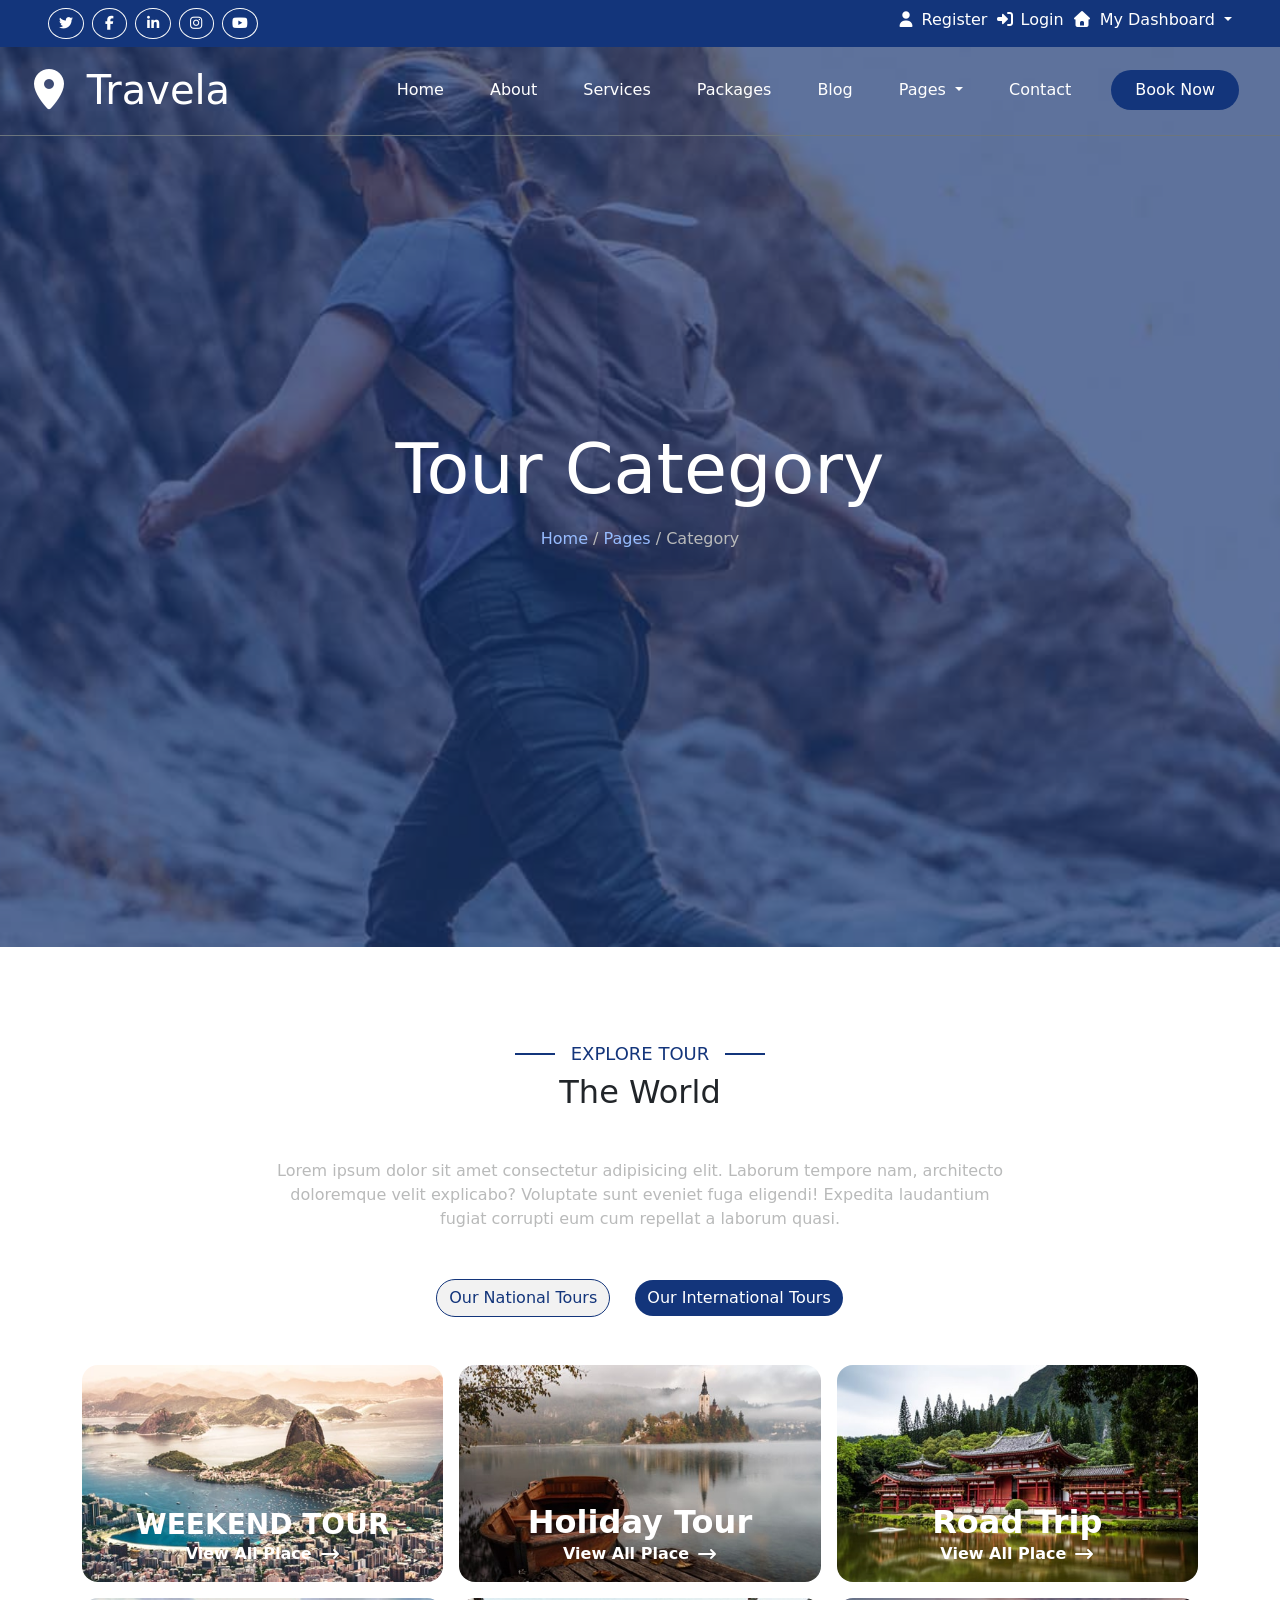
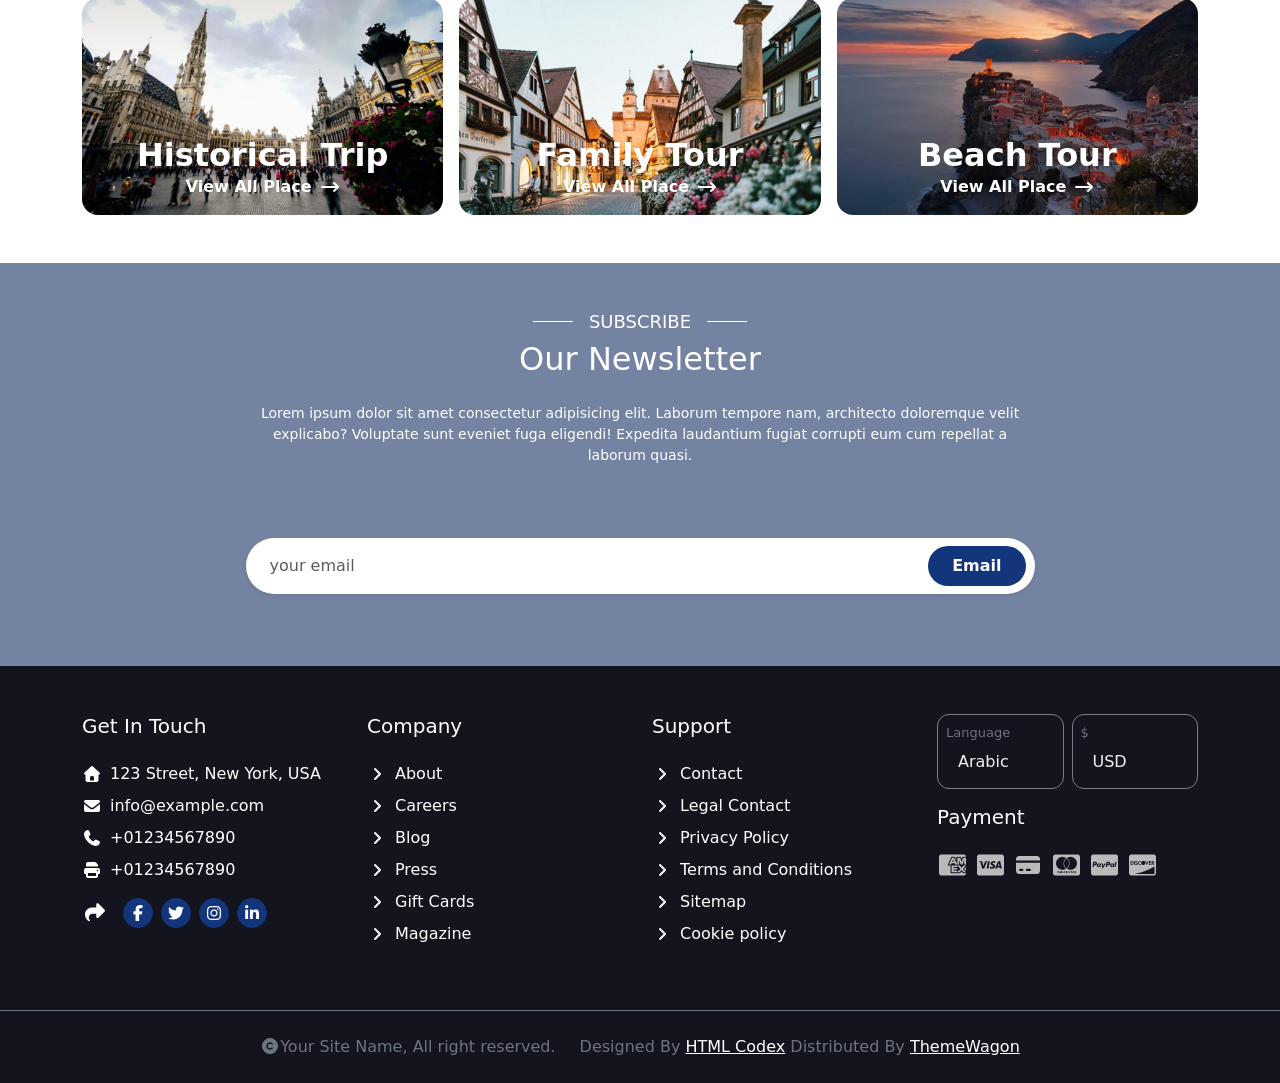
<file: tour.html>
<!DOCTYPE html>
<html lang="en">

<head>
    <meta charset="UTF-8">
    <meta name="viewport" content="width=device-width, initial-scale=1.0">
    <title>Travela - Tour</title>
    <link rel="stylesheet" href="css/bootstrap.min.css">
    <link rel="stylesheet" href="css/all.min.css">
    <link rel="stylesheet" href="css/style.css">
    <link rel="stylesheet" href="css/pageheader.css">

</head>


<body>

<!--=====================Navbar==============================-->
 <div class=" login-bar container-fluid bs-pr px-5 d-none d-lg-block">
        <div class="login-bar-content d-flex justify-content-between py-2">
          <div class="social-icons-nav d-flex gap-2">
            <a href="#" class="btn btn-sm btn-outline-light rounded-circle"><i class="fa-brands fa-twitter"></i></a>
            <a href="#" class="btn btn-sm btn-outline-light rounded-circle"><i class="fa-brands fa-facebook-f"></i>
            </a>
            <a href="#" class="btn btn-sm btn-outline-light rounded-circle"> <i class="fa-brands fa-linkedin-in"></i></a>
            <a href="#" class="btn btn-sm btn-outline-light rounded-circle"> <i class="fa-brands fa-instagram"></i></a>
            <a href="#" class="btn btn-sm btn-outline-light rounded-circle"> <i class="fa-brands fa-youtube"></i></a>
          </div>
 


        <div class="register d-flex gap-2">
          <a href="#" class="text-decoration-none">
            <i class="fa-solid fa-user"></i>
            Register
          </a>
          <a href="#" class="text-decoration-none">
            <i class="fa-solid fa-right-to-bracket"></i>
            Login
          </a>

          <a href="#" class="text-decoration-none">
            <i class="fa-solid fa-home"></i>
            <div class="dropdown">
              <a class=" dropdown-toggle" type="button" data-bs-toggle="dropdown" aria-expanded="false">
                My Dashboard
              </a>
              <ul class="dropdown-menu dropdown-menu-light">
                <li><a class="dropdown-item active" href="#"><i class="fa-solid fa-user"></i> My Profile</a>
                </li>
                <li><a class="dropdown-item" href="#"><i class="fa-solid fa-message"></i></i> Inbox</a></li>
                <li><a class="dropdown-item" href="#"><i class="fa-solid fa-bell"></i> Notifications</a>
                </li>
                <li><a class="dropdown-item" href="#"><i class="fa-solid fa-gear"></i></i> Account
                    Settings</a></li>
                <li><a class="dropdown-item" href="#"><i class="fas fa-power-off me-2"></i> Log out</a></li>
              </ul>
            </div>
          </a>

        </div>
      </div>
    </div>

  <nav class="navbar navbar-expand-lg navbar-scroll p-0 flex-column mt-5">
  <div class="container-fluid navbar-item-wrapper d-flex justify-content-between align-items-center px-4">
    <a class="navbar-brand" href="#">
      <h1 class="m-0"><i class="fa-solid fa-location-dot"></i> Travela</h1>
    </a>

    <button class="navbar-toggler" type="button" data-bs-toggle="collapse" data-bs-target="#navbarNavDropdown"
      aria-controls="navbarNavDropdown" aria-expanded="false" aria-label="Toggle navigation">
      <span class="navbar-toggler-icon"></span>
    </button>
    
    <div class="collapse navbar-collapse" id="navbarNavDropdown">
      <ul class="navbar-nav ms-auto">
        <li class="nav-item">
          <a class="nav-link active" aria-current="page" href="index.html">Home</a>
        </li>
        <li class="nav-item">
          <a class="nav-link" href="about.html">About</a>
        </li>
        <li class="nav-item">
          <a class="nav-link" href="services.html">Services</a>
        </li>
        <li class="nav-item">
          <a class="nav-link" href="packages.html">Packages</a>
        </li>
        <li class="nav-item">
          <a class="nav-link" href="blog.html">Blog</a>
        </li>

        <li class="nav-item nav-dropdown">
          <a class="nav-link dropdown-toggle" href="#" role="button" data-bs-toggle="dropdown" aria-expanded="false">
            Pages
          </a>
          <ul class="nav-dropdown-menu dropdown-menu">
            <li><a class="nav-dropdown-item text-decoration-none d-block" href="destination.html">Destination</a></li>
            <li><a class="nav-dropdown-item text-decoration-none d-block" href="tour.html">Explore Tour</a></li>
            <li><a class="nav-dropdown-item text-decoration-none d-block" href="booking.html">Travel Booking</a></li>
            <li><a class="nav-dropdown-item text-decoration-none d-block" href="gallery.html">Our Gallery</a></li>
            <li><a class="nav-dropdown-item text-decoration-none d-block" href="travelguides.html">Travel Guides</a></li>
            <li><a class="nav-dropdown-item text-decoration-none d-block" href="testimonial.html">Testimonial</a></li>
            <li><a class="nav-dropdown-item text-decoration-none d-block" href="error404.html">404 Page</a></li>
          </ul>
        </li>

        <li class="nav-item">
          <a class="nav-link" href="#">Contact</a>
        </li>
      </ul>
      <a href="booking.html" class="btn theme-btn book-now rounded-5 mx-3 px-4 py-2">Book Now</a>
    </div>
  </div>
</nav>


<!--===========================================================-->
<header>
    <div class="container text-white h-100 d-flex flex-column justify-content-center align-items-center">
   
        <h1 class="text-center mb-3 page-name">Tour Category</h1>
        <p><a href="index.html" class="text-decoration-none cateory">Home</a> / <a href="#" class="text-decoration-none cateory"> Pages</a> / Category </p>

        
    </div>
</header>



    <section class="tours mt-5" id="tours">
      <!---section-title -->
      <div class="container">
        <h3
          class="section-title text-center text-uppercase d-flex w-100 align-items-center justify-content-center gap-3 mb-2">
          Explore Tour
        </h3>
        <h2 class="text-center mb-5">The World
        </h2>
        <p class="text-center px-5 w-75 m-auto">Lorem ipsum dolor sit amet consectetur adipisicing elit. Laborum tempore
          nam, architecto doloremque velit explicabo? Voluptate sunt eveniet fuga eligendi! Expedita laudantium fugiat
          corrupti eum cum repellat a laborum quasi.

        </p>
        <!---- filtering buttons -->

        <!-- Hidden Radio Inputs at Top Level -->
        <input type="radio" name="tour-filter" id="filter-national" class="visually-hidden" checked>
        <input type="radio" name="tour-filter" id="filter-international" class="visually-hidden">


        <!-- Filter Buttons UI -->
        <div class="filter-buttons p-5 d-flex gap-4 justify-content-center flex-wrap">
          <label for="filter-national" class="btn theme-btn rounded-pill">Our National Tours</label>
          <label for="filter-international" class="btn theme-btn rounded-pill">Our International Tours</label>
        </div> <!-- Closed properly here! -->
        <!-- Cards Grid -->
        <div class="tour-gallary">
          <div class="tour-cards filter-national tour-category" id="national-tours">
            <!---card 1-->
            <div class="tour-card card filter-usa overflow-hidden rounded-4 position-relative text-white border-0">
              <img src="images/explore-tour-1.jpg" class="card-img w-100 h-100 object-fit-cover" alt="New York">
              <!-- the layer on hover-->
              <div
                class="card-layer position-absolute top-0 start-0 w-100 h-100 d-flex flex-column  justify-content-center align-items-center">
                <i class="fa-solid fa-link fs-1"></i>
              </div>
              <!---the text on the card -->
              <div
                class="text-content position-absolute  w-100 h-100 d-flex flex-column justify-content-end align-items-center pb-3">
                <h3 class="city-name fw-bold m-0 fs-3 text-uppercase ">Weekend Tour</h3>
                <a href="#" class="text-white text-decoration-none fw-semibold d-flex align-items-center gap-2">View All
                  Place <i class="fa-solid fa-arrow-right-long"></i></a>
              </div>
            </div>
            <!------------------------->
            <!---card 1-->
            <div class="tour-card card filter-usa overflow-hidden rounded-4 position-relative text-white border-0">
              <img src="images/explore-tour-2.jpg" class="card-img w-100 h-100 object-fit-cover" alt="New York">
              <!-- the layer on hover-->
              <div
                class="card-layer position-absolute top-0 start-0 w-100 h-100 d-flex flex-column  justify-content-center align-items-center">
                <i class="fa-solid fa-link fs-1"></i>
              </div>
              <!---the text on the card -->
              <div
                class="text-content position-absolute  w-100 h-100 d-flex flex-column justify-content-end align-items-center pb-3">
                <h3 class="city-name fw-bold m-0 fs-2">Holiday Tour</h3>
                <a href="#" class="text-white text-decoration-none fw-semibold d-flex align-items-center gap-2">View All
                  Place <i class="fa-solid fa-arrow-right-long"></i></a>
              </div>
            </div>
            <!------------------------->
            <!---card 1-->
            <div class="tour-card card filter-usa overflow-hidden rounded-4 position-relative text-white border-0">
              <img src="images/explore-tour-3.jpg" class="card-img w-100 h-100 object-fit-cover" alt="New York">
              <!-- the layer on hover-->
              <div
                class="card-layer position-absolute top-0 start-0 w-100 h-100 d-flex flex-column  justify-content-center align-items-center">
                <i class="fa-solid fa-link fs-1"></i>
              </div>
              <!---the text on the card -->
              <div
                class="text-content position-absolute  w-100 h-100 d-flex flex-column justify-content-end align-items-center pb-3">
                <h3 class="city-name fw-bold m-0 fs-2">Road Trip</h3>
                <a href="#" class="text-white text-decoration-none fw-semibold d-flex align-items-center gap-2">View All
                  Place <i class="fa-solid fa-arrow-right-long"></i></a>
              </div>
            </div>
            <!------------------------->
            <!---card 1-->
            <div class="tour-card card filter-usa overflow-hidden rounded-4 position-relative text-white border-0">
              <img src="images/explore-tour-4.jpg" class="card-img w-100 h-100 object-fit-cover" alt="New York">
              <!-- the layer on hover-->
              <div
                class="card-layer position-absolute top-0 start-0 w-100 h-100 d-flex flex-column  justify-content-center align-items-center">
                <i class="fa-solid fa-link fs-1"></i>
              </div>
              <!---the text on the card -->
              <div
                class="text-content position-absolute  w-100 h-100 d-flex flex-column justify-content-end align-items-center pb-3">
                <h3 class="city-name fw-bold m-0 fs-2">Historical Trip</h3>
                <a href="#" class="text-white text-decoration-none fw-semibold d-flex align-items-center gap-2">View All
                  Place <i class="fa-solid fa-arrow-right-long"></i></a>
              </div>
            </div>
            <!------------------------->
            <!---card 1-->
            <div class="tour-card card filter-usa overflow-hidden rounded-4 position-relative text-white border-0">
              <img src="images/explore-tour-5.jpg" class="card-img w-100 h-100 object-fit-cover" alt="New York">
              <!-- the layer on hover-->
              <div
                class="card-layer position-absolute top-0 start-0 w-100 h-100 d-flex flex-column  justify-content-center align-items-center">
                <i class="fa-solid fa-link fs-1"></i>
              </div>
              <!---the text on the card -->
              <div
                class="text-content position-absolute  w-100 h-100 d-flex flex-column justify-content-end align-items-center pb-3">
                <h3 class="city-name fw-bold m-0 fs-2">Family Tour
                </h3>
                <a href="#" class="text-white text-decoration-none fw-semibold d-flex align-items-center gap-2">View All
                  Place <i class="fa-solid fa-arrow-right-long"></i></a>
              </div>
            </div>
            <!------------------------->
            <!---card 1-->
            <div class="tour-card card filter-usa overflow-hidden rounded-4 position-relative text-white border-0">
              <img src="images/explore-tour-6.jpg" class="card-img w-100 h-100 object-fit-cover" alt="New York">
              <!-- the layer on hover-->
              <div
                class="card-layer position-absolute top-0 start-0 w-100 h-100 d-flex flex-column  justify-content-center align-items-center">
                <i class="fa-solid fa-link fs-1"></i>
              </div>
              <!---the text on the card -->
              <div
                class="text-content position-absolute  w-100 h-100 d-flex flex-column justify-content-end align-items-center pb-3">
                <h3 class="city-name fw-bold m-0 fs-2">Beach Tour
                </h3>
                <a href="#" class="text-white text-decoration-none fw-semibold d-flex align-items-center gap-2">View All
                  Place <i class="fa-solid fa-arrow-right-long"></i></a>
              </div>
            </div>
            <!------------------------->
          </div>



          <div class="international-cards tour-category filter-international">
            <div id="carouselExampleIndicators" class="carousel slide " data-bs-ride="carousel">

              <!-- Slides Container -->
              <div class="carousel-inner">

                <!-- SLIDE 1 -->
                <div class="carousel-item active">
                  <div class="content row g-3">

                    <!-- Card 1 (Always Visible) -->
                    <div class="col-12 col-sm-6 col-lg-4">
                      <div class="tour-card card overflow-hidden rounded-4 position-relative text-white border-0">
                        <img src="images/explore-tour-1.jpg" class="card-img w-100 h-100 object-fit-cover" alt="Tour 1">
                        <div
                          class="card-layer position-absolute top-0 start-0 w-100 h-100 d-flex justify-content-center align-items-center">
                          <i class="fa-solid fa-link fs-1"></i>
                        </div>
                        <div
                          class="text-content position-absolute w-100 h-100 d-flex flex-column justify-content-end align-items-center pb-3">
                          <h3 class="city-name fw-bold m-0 fs-3 text-uppercase">Weekend Tour 1</h3>
                          <a href="#"
                            class="text-white text-decoration-none fw-semibold d-flex align-items-center gap-2">View All
                            Place <i class="fa-solid fa-arrow-right-long"></i></a>
                        </div>
                      </div>
                    </div>

                    <!-- Card 2 (Visible on Tablet ≥576px & Desktop) -->
                    <div class="col-12 col-sm-6 col-lg-4 d-none d-sm-block">
                      <div class="tour-card card overflow-hidden rounded-4 position-relative text-white border-0">
                        <img src="images/explore-tour-2.jpg" class="card-img w-100 h-100 object-fit-cover" alt="Tour 2">
                        <div
                          class="card-layer position-absolute top-0 start-0 w-100 h-100 d-flex justify-content-center align-items-center">
                          <i class="fa-solid fa-link fs-1"></i>
                        </div>
                        <div
                          class="text-content position-absolute w-100 h-100 d-flex flex-column justify-content-end align-items-center pb-3">
                          <h3 class="city-name fw-bold m-0 fs-3 text-uppercase">Weekend Tour 2</h3>
                          <a href="#"
                            class="text-white text-decoration-none fw-semibold d-flex align-items-center gap-2">View All
                            Place <i class="fa-solid fa-arrow-right-long"></i></a>
                        </div>
                      </div>
                    </div>

                    <!-- Card 3 (Visible on Desktop ≥992px) -->
                    <div class="col-12 col-sm-6 col-lg-4 d-none d-lg-block">
                      <div class="tour-card card overflow-hidden rounded-4 position-relative text-white border-0">
                        <img src="images/explore-tour-3.jpg" class="card-img w-100 h-100 object-fit-cover" alt="Tour 3">
                        <div
                          class="card-layer position-absolute top-0 start-0 w-100 h-100 d-flex justify-content-center align-items-center">
                          <i class="fa-solid fa-link fs-1"></i>
                        </div>
                        <div
                          class="text-content position-absolute w-100 h-100 d-flex flex-column justify-content-end align-items-center pb-3">
                          <h3 class="city-name fw-bold m-0 fs-3 text-uppercase">Weekend Tour 3</h3>
                          <a href="#"
                            class="text-white text-decoration-none fw-semibold d-flex align-items-center gap-2">View All
                            Place <i class="fa-solid fa-arrow-right-long"></i></a>
                        </div>
                      </div>
                    </div>

                  </div>
                </div>

                <!-- SLIDE 2 -->
                <div class="carousel-item">
                  <div class="content row g-3">

                    <!-- Card 3 (Always Visible) -->
                    <div class="col-12 col-sm-6 col-lg-4">
                      <div class="tour-card card overflow-hidden rounded-4 position-relative text-white border-0">
                        <img src="images/explore-tour-3.jpg" class="card-img w-100 h-100 object-fit-cover" alt="Tour 3">
                        <div
                          class="card-layer position-absolute top-0 start-0 w-100 h-100 d-flex justify-content-center align-items-center">
                          <i class="fa-solid fa-link fs-1"></i>
                        </div>
                        <div
                          class="text-content position-absolute w-100 h-100 d-flex flex-column justify-content-end align-items-center pb-3">
                          <h3 class="city-name fw-bold m-0 fs-3 text-uppercase">Weekend Tour 3</h3>
                          <a href="#"
                            class="text-white text-decoration-none fw-semibold d-flex align-items-center gap-2">View All
                            Place <i class="fa-solid fa-arrow-right-long"></i></a>
                        </div>
                      </div>
                    </div>

                    <!-- Card 4 (Visible on Tablet ≥576px & Desktop) -->
                    <div class="col-12 col-sm-6 col-lg-4 d-none d-sm-block">
                      <div class="tour-card card overflow-hidden rounded-4 position-relative text-white border-0">
                        <img src="images/explore-tour-4.jpg" class="card-img w-100 h-100 object-fit-cover" alt="Tour 4">
                        <div
                          class="card-layer position-absolute top-0 start-0 w-100 h-100 d-flex justify-content-center align-items-center">
                          <i class="fa-solid fa-link fs-1"></i>
                        </div>
                        <div
                          class="text-content position-absolute w-100 h-100 d-flex flex-column justify-content-end align-items-center pb-3">
                          <h3 class="city-name fw-bold m-0 fs-3 text-uppercase">Weekend Tour 4</h3>
                          <a href="#"
                            class="text-white text-decoration-none fw-semibold d-flex align-items-center gap-2">View All
                            Place <i class="fa-solid fa-arrow-right-long"></i></a>
                        </div>
                      </div>
                    </div>

                    <!-- Card 5 (Visible on Desktop ≥992px) -->
                    <div class="col-12 col-sm-6 col-lg-4 d-none d-lg-block">
                      <div class="tour-card card overflow-hidden rounded-4 position-relative text-white border-0">
                        <img src="images/explore-tour-5.jpg" class="card-img w-100 h-100 object-fit-cover" alt="Tour 5">
                        <div
                          class="card-layer position-absolute top-0 start-0 w-100 h-100 d-flex justify-content-center align-items-center">
                          <i class="fa-solid fa-link fs-1"></i>
                        </div>
                        <div
                          class="text-content position-absolute w-100 h-100 d-flex flex-column justify-content-end align-items-center pb-3">
                          <h3 class="city-name fw-bold m-0 fs-3 text-uppercase">Weekend Tour 5</h3>
                          <a href="#"
                            class="text-white text-decoration-none fw-semibold d-flex align-items-center gap-2">View All
                            Place <i class="fa-solid fa-arrow-right-long"></i></a>
                        </div>
                      </div>
                    </div>

                  </div>
                </div>

              </div>

              <!-- Indicators -->
              <div class="carousel-indicators position-relative mt-4  d-flex justify-content-center align-items-center">
                <button type="button" data-bs-target="#carouselExampleIndicators" data-bs-slide-to="0"
                  class=" carousel-btn active" aria-current="true" aria-label="Slide 1"></button>
                <button type="button" data-bs-target="#carouselExampleIndicators" data-bs-slide-to="1"
                  class="carousel-btn" aria-label="Slide 2"></button>
              </div>

            </div>
          </div>

        </div>

      </div>
    </section>

    <!-----------Contant Section-------->
        <section class="contact position-relative " id="contact">

      <div class="container text-white">
        <h3
          class="section-title text-center text-uppercase text-white d-flex w-100 align-items-center justify-content-center gap-3 mb-2 ">
          Subscribe
        </h3>
        <h2 class="text-center mb-4">Our Newsletter</h2>
        <p class="section-disc text-center text-white mb-5 px-4 w-75 mx-auto small">Lorem ipsum dolor sit amet
          consectetur adipisicing elit. Laborum tempore nam, architecto doloremque velit explicabo? Voluptate sunt
          eveniet fuga eligendi! Expedita laudantium fugiat corrupti eum cum repellat a laborum quasi.</p>

        <div class="p-4 border-0 rounded-pill w-75 mx-auto">
          <form>
            <div class="position-relative d-flex align-items-center">
              <input class="form-control z-2 rounded-pill py-3 ps-4 pe-5 border-0 shadow-sm" type="email"
                placeholder="your email" style="padding-right: 120px;" />
              <button class="btn z-3 rounded-pill px-4 py-2 position-absolute end-0 me-2 fw-semibold theme-btn"
                type="submit">
                Email
              </button>
            </div>
          </form>
        </div>

      </div>
    </section>



    <!-- =====================FOOOTER==================---->
   <footer>
  <div class="container">
    <div class="row g-4">
      
      <div class="get-in-touch col-lg-3 col-md-6 col-12 d-flex flex-column">
        <h5 class="mb-4">Get In Touch</h5>
        <ul class="list-unstyled d-flex flex-column gap-2 p-0">
          <li class="d-flex align-items-center"><i class="fas fa-home me-2"></i>123 Street, New York, USA</li>
          <li class="d-flex align-items-center"><i class="fas fa-envelope me-2"></i>info@example.com</li>
          <li class="d-flex align-items-center"><i class="fas fa-phone me-2"></i>+01234567890</li>
          <li class="d-flex align-items-center"><i class="fas fa-print me-2"></i>+01234567890</li>

          <div class=" d-flex align-items-center gap-2 mt-2">
            <i class="fas fa-share me-2 fs-5 "></i>
            <i class="icon fab fa-facebook-f"></i>
            <i class="icon fab fa-twitter"></i>
            <i class="icon fab fa-instagram"></i>
            <i class="icon fab fa-linkedin-in"></i>
          </div>
        </ul>
      </div>

      <div class="company col-lg-3 col-md-6 col-12 d-flex flex-column">
        <h5 class="mb-4">Company</h5>
        <ul class="list-unstyled d-flex flex-column gap-2 p-0">
          <li class="d-flex align-items-center"><i class="fas fa-angle-right me-2"></i>About</li>
          <li class="d-flex align-items-center"><i class="fas fa-angle-right me-2"></i>Careers</li>
          <li class="d-flex align-items-center"><i class="fas fa-angle-right me-2"></i>Blog</li>
          <li class="d-flex align-items-center"><i class="fas fa-angle-right me-2"></i>Press</li>
          <li class="d-flex align-items-center"><i class="fas fa-angle-right me-2"></i>Gift Cards</li>
          <li class="d-flex align-items-center"><i class="fas fa-angle-right me-2"></i>Magazine</li>
        </ul>
      </div>

      <div class="support col-lg-3 col-md-6 col-12 d-flex flex-column">
        <h5 class="mb-4">Support</h5>
        <ul class="list-unstyled d-flex flex-column gap-2 p-0">
          <li class="d-flex align-items-center"><i class="fas fa-angle-right me-2"></i>Contact</li>
          <li class="d-flex align-items-center"><i class="fas fa-angle-right me-2"></i>Legal Contact</li>
          <li class="d-flex align-items-center"><i class="fas fa-angle-right me-2"></i>Privacy Policy</li>
          <li class="d-flex align-items-center"><i class="fas fa-angle-right me-2"></i>Terms and Conditions</li>
          <li class="d-flex align-items-center"><i class="fas fa-angle-right me-2"></i>Sitemap</li>
          <li class="d-flex align-items-center"><i class="fas fa-angle-right me-2"></i>Cookie policy</li>
        </ul>
      </div>

      <div class="payment col-lg-3 col-md-6 col-12 d-flex flex-column gap-3">
        <div class="language-currency d-flex gap-2">
          <div class="custom-select-wrapper w-50">
            <label for="lang-select" class="select-label">Language</label>
            <select id="lang-select" class="form-select custom-select">
              <option value="ar" selected>Arabic</option>
              <option value="en">English</option>
              <option value="es">Spanish</option>
              <option value="fr">French</option>
            </select>
          </div>
          <div class="custom-select-wrapper w-50">
            <label for="curr-select" class="select-label">$</label>
            <select id="curr-select" class="form-select custom-select">
              <option value="usd" selected>USD</option>
              <option value="eur">EUR</option>
              <option value="inr">INR</option>
              <option value="gbp">GBP</option>
            </select>
          </div>
        </div>

        <h5>Payment</h5>
        <p class="payments-options d-flex gap-2">
          <i class="fab fa-cc-amex fs-4"></i>
          <i class="fab fa-cc-visa fs-4"></i>
          <i class="fas fa-credit-card fs-4"></i>
          <i class="fab fa-cc-mastercard fs-4"></i>
          <i class="fab fa-cc-paypal fs-4"></i>
          <i class="fab fa-cc-discover fs-4"></i>
        </p>
      </div>

    </div>
  </div>


      <div class=" footer-credit d-flex justify-content-center gap-4 py-4">
      <span class=" text-secondary"> <i class="fa fas fa-copyright"></i>Your Site Name, All right reserved.
        </span>
<span class=" text-secondary"> Designed By <a href="#"> HTML Codex</a> Distributed By <a href="#">ThemeWagon</a> </span>
      </div>


    </footer>

   <script src="bootstrap.bundle.min.js"></script>
    <script src="https://code.jquery.com/jquery-3.7.1.min.js"></script>
    <script src="main.js"></script>

  </body>
</html>
</file>
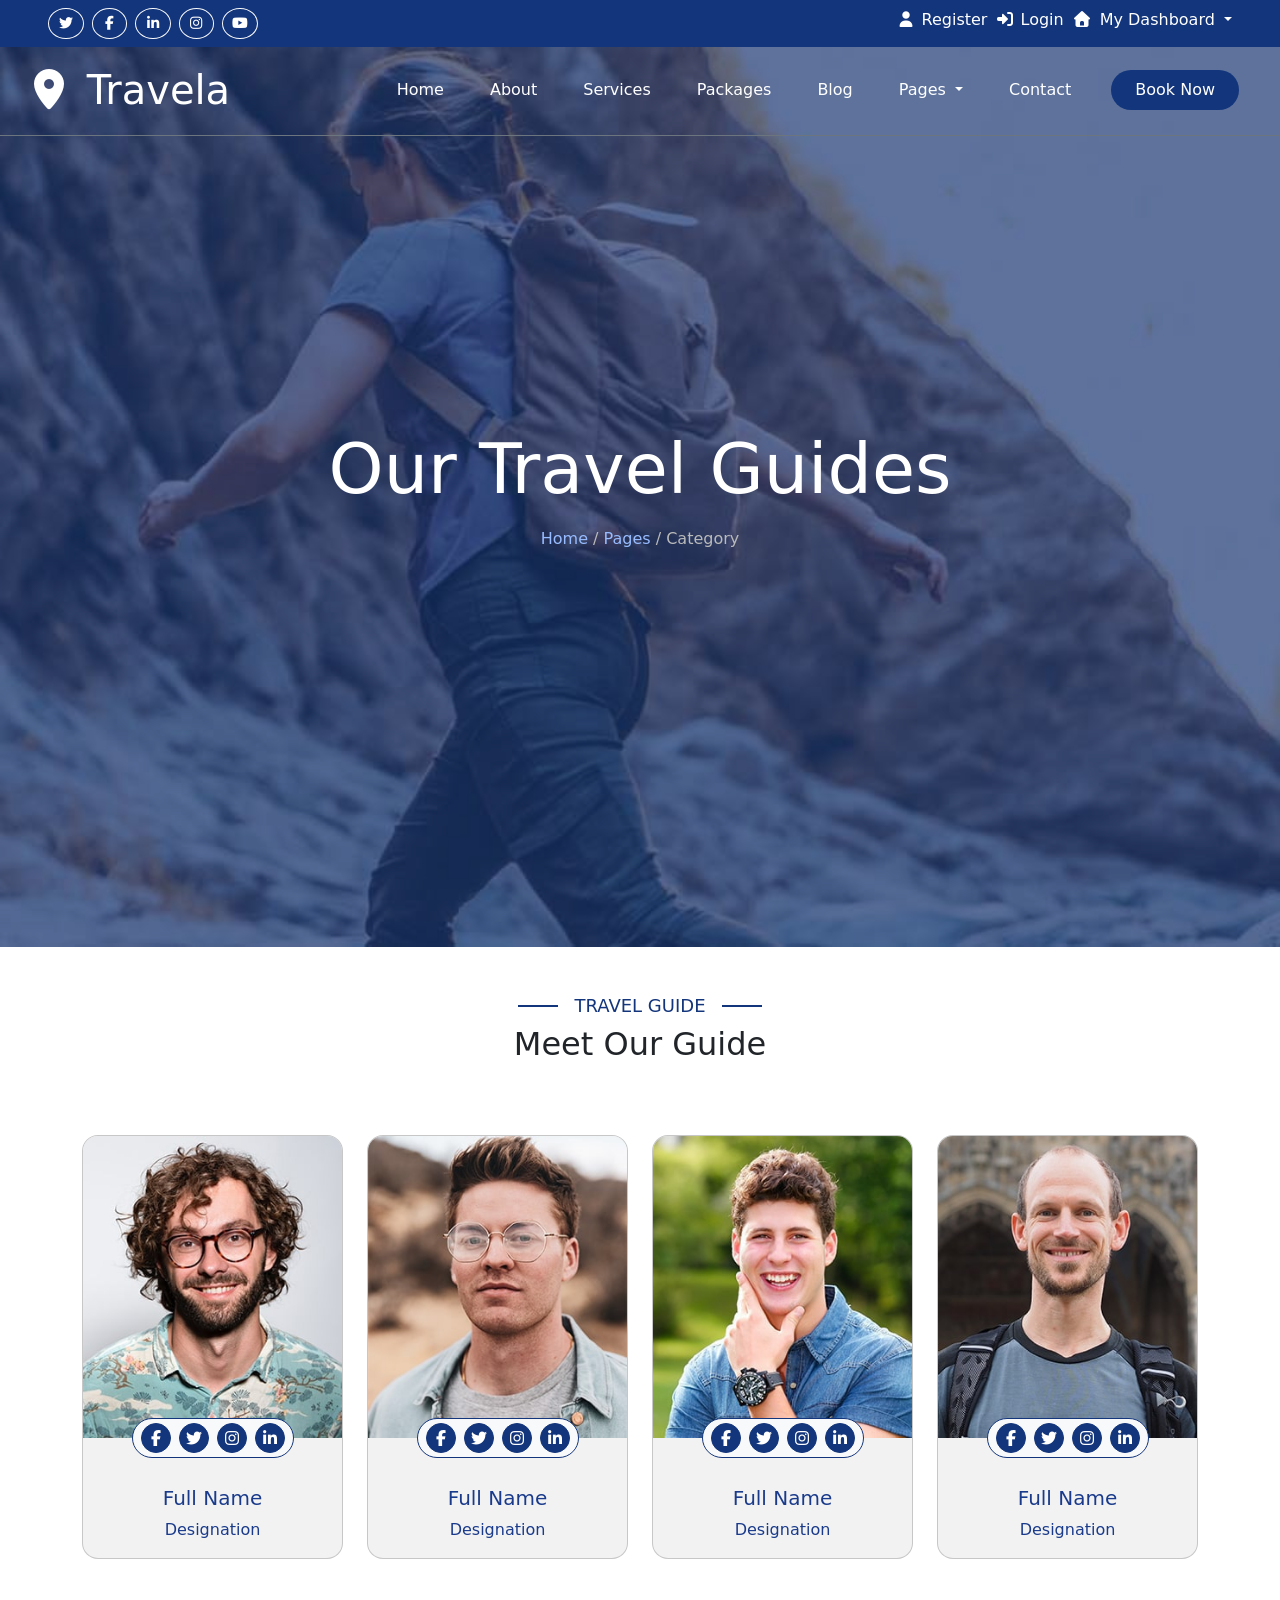
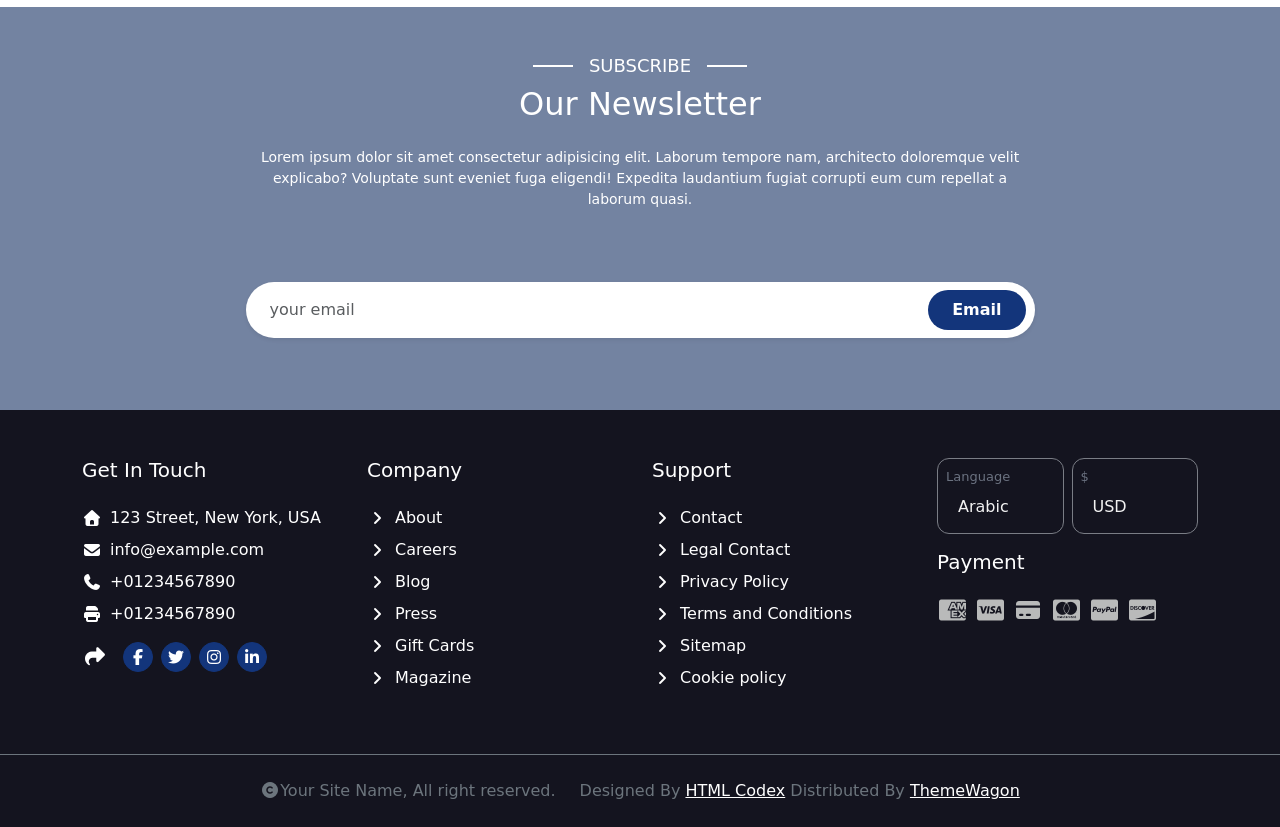
<file: travelguides.html>
<!DOCTYPE html>
<html lang="en">

<head>
    <meta charset="UTF-8">
    <meta name="viewport" content="width=device-width, initial-scale=1.0">
    <title>Travela - Guides </title>
    <link rel="stylesheet" href="css/bootstrap.min.css">
    <link rel="stylesheet" href="css/all.min.css">
    <link rel="stylesheet" href="css/style.css">
    <link rel="stylesheet" href="css/pageheader.css">

</head>


<body>

<!--=====================Navbar==============================-->
 <div class=" login-bar container-fluid bs-pr px-5 d-none d-lg-block">
        <div class="login-bar-content d-flex justify-content-between py-2">
          <div class="social-icons-nav d-flex gap-2">
            <a href="#" class="btn btn-sm btn-outline-light rounded-circle"><i class="fa-brands fa-twitter"></i></a>
            <a href="#" class="btn btn-sm btn-outline-light rounded-circle"><i class="fa-brands fa-facebook-f"></i>
            </a>
            <a href="#" class="btn btn-sm btn-outline-light rounded-circle"> <i class="fa-brands fa-linkedin-in"></i></a>
            <a href="#" class="btn btn-sm btn-outline-light rounded-circle"> <i class="fa-brands fa-instagram"></i></a>
            <a href="#" class="btn btn-sm btn-outline-light rounded-circle"> <i class="fa-brands fa-youtube"></i></a>
          </div>
 


        <div class="register d-flex gap-2">
          <a href="#" class="text-decoration-none">
            <i class="fa-solid fa-user"></i>
            Register
          </a>
          <a href="#" class="text-decoration-none">
            <i class="fa-solid fa-right-to-bracket"></i>
            Login
          </a>

          <a href="#" class="text-decoration-none">
            <i class="fa-solid fa-home"></i>
            <div class="dropdown">
              <a class=" dropdown-toggle" type="button" data-bs-toggle="dropdown" aria-expanded="false">
                My Dashboard
              </a>
              <ul class="dropdown-menu dropdown-menu-light">
                <li><a class="dropdown-item active" href="#"><i class="fa-solid fa-user"></i> My Profile</a>
                </li>
                <li><a class="dropdown-item" href="#"><i class="fa-solid fa-message"></i></i> Inbox</a></li>
                <li><a class="dropdown-item" href="#"><i class="fa-solid fa-bell"></i> Notifications</a>
                </li>
                <li><a class="dropdown-item" href="#"><i class="fa-solid fa-gear"></i></i> Account
                    Settings</a></li>
                <li><a class="dropdown-item" href="#"><i class="fas fa-power-off me-2"></i> Log out</a></li>
              </ul>
            </div>
          </a>

        </div>
      </div>
    </div>

  <nav class="navbar navbar-expand-lg navbar-scroll p-0 flex-column mt-5">
  <div class="container-fluid navbar-item-wrapper d-flex justify-content-between align-items-center px-4">
    <a class="navbar-brand" href="#">
      <h1 class="m-0"><i class="fa-solid fa-location-dot"></i> Travela</h1>
    </a>

    <button class="navbar-toggler" type="button" data-bs-toggle="collapse" data-bs-target="#navbarNavDropdown"
      aria-controls="navbarNavDropdown" aria-expanded="false" aria-label="Toggle navigation">
      <span class="navbar-toggler-icon"></span>
    </button>
    
    <div class="collapse navbar-collapse" id="navbarNavDropdown">
      <ul class="navbar-nav ms-auto">
        <li class="nav-item">
          <a class="nav-link active" aria-current="page" href="index.html">Home</a>
        </li>
        <li class="nav-item">
          <a class="nav-link" href="about.html">About</a>
        </li>
        <li class="nav-item">
          <a class="nav-link" href="services.html">Services</a>
        </li>
        <li class="nav-item">
          <a class="nav-link" href="packages.html">Packages</a>
        </li>
        <li class="nav-item">
          <a class="nav-link" href="blog.html">Blog</a>
        </li>

        <li class="nav-item nav-dropdown">
          <a class="nav-link dropdown-toggle" href="#" role="button" data-bs-toggle="dropdown" aria-expanded="false">
            Pages
          </a>
          <ul class="nav-dropdown-menu dropdown-menu">
            <li><a class="nav-dropdown-item text-decoration-none d-block" href="destination.html">Destination</a></li>
            <li><a class="nav-dropdown-item text-decoration-none d-block" href="tour.html">Explore Tour</a></li>
            <li><a class="nav-dropdown-item text-decoration-none d-block" href="booking.html">Travel Booking</a></li>
            <li><a class="nav-dropdown-item text-decoration-none d-block" href="gallery.html">Our Gallery</a></li>
            <li><a class="nav-dropdown-item text-decoration-none d-block" href="travelguides.html">Travel Guides</a></li>
            <li><a class="nav-dropdown-item text-decoration-none d-block" href="testimonial.html">Testimonial</a></li>
            <li><a class="nav-dropdown-item text-decoration-none d-block" href="error404.html">404 Page</a></li>
          </ul>
        </li>

        <li class="nav-item">
          <a class="nav-link" href="#">Contact</a>
        </li>
      </ul>
      <a href="booking.html" class="btn theme-btn book-now rounded-5 mx-3 px-4 py-2">Book Now</a>
    </div>
  </div>
</nav>
<!--===========================================================-->

<header>
    <div class="container text-white h-100 d-flex flex-column justify-content-center align-items-center">
   
        <h1 class="text-center mb-3 page-name">Our Travel Guides</h1>
        <p><a href="index.html" class="text-decoration-none cateory">Home</a> / <a href="#" class="text-decoration-none cateory"> Pages</a> / Category </p>

        
    </div>
</header>


    <section class="travel-guides" id="travel-guides">
      <div class="container">
        <h3
          class="section-title text-center text-uppercase d-flex w-100 align-items-center justify-content-center gap-3 mb-2">
          Travel Guide
        </h3>
        <h2 class="text-center mb-5">Meet Our Guide</h2>
        <div class="guide-cards">
          <div class="row">
            <!--------------------card-------------------->
            <div class="col-lg-3 col-sm-6 mt-4">
              <div class="guide-card card overflow-hidden  rounded-4 ">
                <div class="image-and-icon">
                  <div class="image-wrapper overflow-hidden position-relative overflow-hidden">
                    <img src="images/guide-1.jpg" class="card-img-top" alt="...">
                  </div>

                  <div
                    class="social-icons d-flex justify-content-center gap-2 bg-light  m-auto bg rounded-pill py-1 px-2">

                    <i class="fa-brands fa-facebook-f icon"></i>
                    <i class="fa-brands fa-twitter icon "></i>
                    <i class="fa-brands fa-instagram icon"></i>
                    <i class="fa-brands fa-linkedin-in icon"></i>

                  </div>
                </div>

                <div class=" card-body d-flex flex-column align-items-center position-relative pt-5">
                  <h5 class="card-title card-text">Full Name</h5>
                  <p class="card-text">Designation</p>
                </div>
              </div>
            </div>
            <!----------------------------------------------------------------------------->
            <!--------------------card-------------------->
            <div class="col-lg-3 col-sm-6 mt-4">
              <div class="guide-card card overflow-hidden  rounded-4 ">
                <div class="image-and-icon">
                  <div class="image-wrapper overflow-hidden position-relative overflow-hidden">
                    <img src="images/guide-2.jpg" class="card-img-top" alt="...">
                  </div>

                  <div
                    class="social-icons d-flex justify-content-center gap-2 bg-light  m-auto bg rounded-pill py-1 px-2">

                    <i class="fa-brands fa-facebook-f icon"></i>
                    <i class="fa-brands fa-twitter icon "></i>
                    <i class="fa-brands fa-instagram icon"></i>
                    <i class="fa-brands fa-linkedin-in icon"></i>

                  </div>
                </div>

                <div class=" card-body d-flex flex-column align-items-center position-relative pt-5">
                  <h5 class="card-title card-text">Full Name</h5>
                  <p class="card-text">Designation</p>
                </div>
              </div>
            </div>
            <!----------------------------------------------------------------------------->
            <!--------------------card-------------------->
            <div class="col-lg-3 col-sm-6 mt-4">
              <div class="guide-card card overflow-hidden  rounded-4 ">
                <div class="image-and-icon">
                  <div class="image-wrapper overflow-hidden position-relative overflow-hidden">
                    <img src="images/guide-3.jpg" class="card-img-top" alt="...">
                  </div>

                  <div
                    class="social-icons d-flex justify-content-center gap-2 bg-light  m-auto bg rounded-pill py-1 px-2">

                    <i class="fa-brands fa-facebook-f icon"></i>
                    <i class="fa-brands fa-twitter icon "></i>
                    <i class="fa-brands fa-instagram icon"></i>
                    <i class="fa-brands fa-linkedin-in icon"></i>

                  </div>
                </div>

                <div class=" card-body d-flex flex-column align-items-center position-relative pt-5">
                  <h5 class="card-title card-text">Full Name</h5>
                  <p class="card-text">Designation</p>
                </div>
              </div>
            </div>
            <!----------------------------------------------------------------------------->
            <!--------------------card-------------------->
            <div class="col-lg-3 col-sm-6 mt-4">
              <div class="guide-card card overflow-hidden  rounded-4 ">
                <div class="image-and-icon">
                  <div class="image-wrapper overflow-hidden position-relative overflow-hidden">
                    <img src="images/guide-4.jpg" class="card-img-top" alt="...">
                  </div>

                  <div
                    class="social-icons d-flex justify-content-center gap-2 bg-light  m-auto bg rounded-pill py-1 px-2">

                    <i class="fa-brands fa-facebook-f icon"></i>
                    <i class="fa-brands fa-twitter icon "></i>
                    <i class="fa-brands fa-instagram icon"></i>
                    <i class="fa-brands fa-linkedin-in icon"></i>

                  </div>
                </div>

                <div class="card-body d-flex flex-column align-items-center position-relative pt-5">
                  <h5 class="card-title card-text">Full Name</h5>
                  <p class="card-text">Designation</p>
                </div>
              </div>
            </div>
            <!----------------------------------------------------------------------------->


          </div>
        </div>
    </section>


    <!-----------Contant Section-------->
        <section class="contact position-relative " id="contact">

      <div class="container text-white">
        <h3
          class="section-title text-center text-uppercase text-white d-flex w-100 align-items-center justify-content-center gap-3 mb-2 ">
          Subscribe
        </h3>
        <h2 class="text-center mb-4">Our Newsletter</h2>
        <p class="section-disc text-center text-white mb-5 px-4 w-75 mx-auto small">Lorem ipsum dolor sit amet
          consectetur adipisicing elit. Laborum tempore nam, architecto doloremque velit explicabo? Voluptate sunt
          eveniet fuga eligendi! Expedita laudantium fugiat corrupti eum cum repellat a laborum quasi.</p>

        <div class="p-4 border-0 rounded-pill w-75 mx-auto">
          <form>
            <div class="position-relative d-flex align-items-center">
              <input class="form-control z-2 rounded-pill py-3 ps-4 pe-5 border-0 shadow-sm" type="email"
                placeholder="your email" style="padding-right: 120px;" />
              <button class="btn z-3 rounded-pill px-4 py-2 position-absolute end-0 me-2 fw-semibold theme-btn"
                type="submit">
                Email
              </button>
            </div>
          </form>
        </div>

      </div>
    </section>



    <!-- =====================FOOOTER==================---->
   <footer>
  <div class="container">
    <div class="row g-4">
      
      <div class="get-in-touch col-lg-3 col-md-6 col-12 d-flex flex-column">
        <h5 class="mb-4">Get In Touch</h5>
        <ul class="list-unstyled d-flex flex-column gap-2 p-0">
          <li class="d-flex align-items-center"><i class="fas fa-home me-2"></i>123 Street, New York, USA</li>
          <li class="d-flex align-items-center"><i class="fas fa-envelope me-2"></i>info@example.com</li>
          <li class="d-flex align-items-center"><i class="fas fa-phone me-2"></i>+01234567890</li>
          <li class="d-flex align-items-center"><i class="fas fa-print me-2"></i>+01234567890</li>

          <div class=" d-flex align-items-center gap-2 mt-2">
            <i class="fas fa-share me-2 fs-5 "></i>
            <i class="icon fab fa-facebook-f"></i>
            <i class="icon fab fa-twitter"></i>
            <i class="icon fab fa-instagram"></i>
            <i class="icon fab fa-linkedin-in"></i>
          </div>
        </ul>
      </div>

      <div class="company col-lg-3 col-md-6 col-12 d-flex flex-column">
        <h5 class="mb-4">Company</h5>
        <ul class="list-unstyled d-flex flex-column gap-2 p-0">
          <li class="d-flex align-items-center"><i class="fas fa-angle-right me-2"></i>About</li>
          <li class="d-flex align-items-center"><i class="fas fa-angle-right me-2"></i>Careers</li>
          <li class="d-flex align-items-center"><i class="fas fa-angle-right me-2"></i>Blog</li>
          <li class="d-flex align-items-center"><i class="fas fa-angle-right me-2"></i>Press</li>
          <li class="d-flex align-items-center"><i class="fas fa-angle-right me-2"></i>Gift Cards</li>
          <li class="d-flex align-items-center"><i class="fas fa-angle-right me-2"></i>Magazine</li>
        </ul>
      </div>

      <div class="support col-lg-3 col-md-6 col-12 d-flex flex-column">
        <h5 class="mb-4">Support</h5>
        <ul class="list-unstyled d-flex flex-column gap-2 p-0">
          <li class="d-flex align-items-center"><i class="fas fa-angle-right me-2"></i>Contact</li>
          <li class="d-flex align-items-center"><i class="fas fa-angle-right me-2"></i>Legal Contact</li>
          <li class="d-flex align-items-center"><i class="fas fa-angle-right me-2"></i>Privacy Policy</li>
          <li class="d-flex align-items-center"><i class="fas fa-angle-right me-2"></i>Terms and Conditions</li>
          <li class="d-flex align-items-center"><i class="fas fa-angle-right me-2"></i>Sitemap</li>
          <li class="d-flex align-items-center"><i class="fas fa-angle-right me-2"></i>Cookie policy</li>
        </ul>
      </div>

      <div class="payment col-lg-3 col-md-6 col-12 d-flex flex-column gap-3">
        <div class="language-currency d-flex gap-2">
          <div class="custom-select-wrapper w-50">
            <label for="lang-select" class="select-label">Language</label>
            <select id="lang-select" class="form-select custom-select">
              <option value="ar" selected>Arabic</option>
              <option value="en">English</option>
              <option value="es">Spanish</option>
              <option value="fr">French</option>
            </select>
          </div>
          <div class="custom-select-wrapper w-50">
            <label for="curr-select" class="select-label">$</label>
            <select id="curr-select" class="form-select custom-select">
              <option value="usd" selected>USD</option>
              <option value="eur">EUR</option>
              <option value="inr">INR</option>
              <option value="gbp">GBP</option>
            </select>
          </div>
        </div>

        <h5>Payment</h5>
        <p class="payments-options d-flex gap-2">
          <i class="fab fa-cc-amex fs-4"></i>
          <i class="fab fa-cc-visa fs-4"></i>
          <i class="fas fa-credit-card fs-4"></i>
          <i class="fab fa-cc-mastercard fs-4"></i>
          <i class="fab fa-cc-paypal fs-4"></i>
          <i class="fab fa-cc-discover fs-4"></i>
        </p>
      </div>

    </div>
  </div>


      <div class=" footer-credit d-flex justify-content-center gap-4 py-4">
      <span class=" text-secondary"> <i class="fa fas fa-copyright"></i>Your Site Name, All right reserved.
        </span>
<span class=" text-secondary"> Designed By <a href="#"> HTML Codex</a> Distributed By <a href="#">ThemeWagon</a> </span>
      </div>


    </footer>

   <script src="bootstrap.bundle.min.js"></script>
    <script src="https://code.jquery.com/jquery-3.7.1.min.js"></script>
    <script src="main.js"></script>
    
</body>
</html>
</file>
<file: css/style.css>
/* ==========================================================================
   DEFAULT STYLES (Desktop / Large Screens & CSS Variables)
   ========================================================================== */

/* Universal Reset & Base Font Setup */
* {
  padding: 0;
  margin: 0;
  box-sizing: border-box;
  font-family: var(--bs-font-sans-serif);
}

/* Global CSS Custom Properties (Variables) */
:root {
  --bs-blue: #0d6efd;
  --bs-cyan: #0dcaf0;
  --bs-white: #fff;
  --bs-gray: #6c757d;
  --bs-gray-dark: #343a40;
  --bs-primary: #13357b;
  --bs-secondary: #1f05e6;
  --bs-info: #0dcaf0;
  --bs-light: #f2f2f2;
  --bs-dark: #14141f;
  --bs-font-sans-serif: system-ui, -apple-system, "Segoe UI", Roboto, "Helvetica Neue", Arial, "Noto Sans", "Liberation Sans", sans-serif, "Apple Color Emoji", "Segoe UI Emoji", "Segoe UI Symbol", "Noto Color Emoji";
  --bs-font-monospace: SFMono-Regular, Menlo, Monaco, Consolas, "Liberation Mono", "Courier New", monospace;
}

/* Layout Container Override */
.container {
  padding: 48px 12px !important;
}

/* Global Anchor Styling */
a {
  color: var(--bs-white) !important;
}

/* ==========================================================================
   BUTTONS & UI COMPONENTS
   ========================================================================== */

/* Theme Button Base (Uses box-shadow slide animation) */
.theme-btn {
  color: var(--bs-white);
  box-shadow: inset -500px 0 0 0px var(--bs-primary);
  transition: all 1s;
}

/* Theme Button Hover State */
.theme-btn:hover {
  color: var(--bs-dark) !important;
  box-shadow: inset 0 0 0 1px var(--bs-white);
  background-color: white;
  border: 1px solid var(--bs-primary);
}

/* Section Title Decorative Headers */
.section-title {
  font-size: 18px;
  color: var(--bs-primary);
}

/* Decorative side lines for section titles */
.section-title::before,
.section-title::after {
  content: "";
  flex: 1;
  max-width: 40px;
  height: 1.5px;
  background-color: var(--bs-primary);
}

/* Custom Arrow List Component */
.arrow-list {
  list-style-type: "➔ " !important;
}

.arrow-list li::marker {
  color: var(--bs-primary) !important;
}

/* Top Login Utility Bar */
.login-bar {
  background-color: var(--bs-primary);
  padding: 0px 48px;
}

.login-bar a {
  text-decoration: none;
  color: white;
  transition: all 0.5s;
}

/* ==========================================================================
   NAVIGATION BAR & DROPDOWNS (Base / Mobile-first defaults)
   ========================================================================== */

.navbar {
  background-color: white;
  border-bottom: 1px solid var(--bs-gray);
  position: fixed;
  z-index: 10;
  width: 100%;
  margin-top: 0 !important;
}

.navbar-brand {
  color: #081e54 !important;
}

.nav-item > a {
  color: #081e54 !important;
}

.nav-item:hover > a {
  color: white !important;
}

.nav-item {
  padding: 4px 4px;
}

.dropdown-menu a {
  color: #0a255b !important;
}

.nav-dropdown-menu .nav-dropdown-item:hover {
  color: white !important;
  background-color: var(--bs-primary) !important;
}

/* Desktop Navbar Styles (992px and up) */
@media (min-width: 992px) {
  /* Navbar transparent fixed state at top */
  .navbar {
    background-color: transparent; 
    border-bottom: 1px solid var(--bs-gray);
    position: fixed;
    top: 0;
    left: 0;
    z-index: 1000;
    width: 100%;
    margin-top: 45px !important;
    transition: background-color 0.4s ease, border-color 0.4s ease, box-shadow 0.4s ease;
  }

  /* Base Brand & Nav Links color when transparent */
  .navbar .navbar-brand,
  .navbar .nav-link {
    color: var(--bs-white) !important;
    transition: color 0.4s ease;
  }

  /* Sticky/Scrolled Navbar State (Toggled via JS/jQuery) */
  .navbar.scrolled {
    background-color: #ffffff !important;
    border-bottom-color: transparent;
    margin-top: 0 !important;
    transition: all 0.5s;
  }

  .navbar.scrolled .nav-item:hover > .nav-link {
    color: var(--bs-white) !important;
  }

  .nav-item {
    position: relative;
    z-index: 1;
    padding: 25px 15px !important;
  }

  .scrolled .nav-item {
    padding: 10px 15px !important;
  }
}

/* Darken brand logo & links when navbar gets white scrolled background */
.navbar.scrolled .navbar-brand,
.navbar.scrolled .nav-link {
  color: #081e54 !important;
}

/* Dropdown Menu Animations & States */
.navbar .nav-dropdown-menu a {
  color: #0a255b !important;
}

.nav-dropdown-menu {
  display: none;
  visibility: hidden;
  opacity: 0;
  transform: translateY(15px);
  transition: opacity 0.3s ease, transform 0.3s ease, visibility 0.3s ease;
  pointer-events: none;
}

/* Show dropdown menu on parent hover */
.nav-dropdown:hover .nav-dropdown-menu {
  display: block;
  visibility: visible;
  opacity: 1;
  transform: translateY(0);
  pointer-events: auto;
}

.nav-dropdown-item.active,
.nav-dropdown-item:hover {
  color: var(--bs-white) !important;
  background-color: var(--bs-primary) !important;
}

.dropdown-menu a {
  color: #0a255b !important;
}

/* Animated Underline/Background fill effect on Nav Links */
.nav-item {
  position: relative;
  z-index: 1;
  padding: 5px 10px;
}

.nav-item::before {
  content: "";
  position: absolute;
  inset: 0;
  background-color: var(--bs-primary);
  z-index: -1;
  clip-path: inset(100% 0 0 0);
  transition: clip-path 0.4s ease-in-out;
}

.nav-item:hover::before {
  clip-path: inset(0 0 0 0);
}

.nav-item:hover a {
  color: var(--bs-white);
  padding: 2px 10px;
}

/* ==========================================================================
   HERO / HEADER & CAROUSEL SECTION
   ========================================================================== */

header {
  position: relative;
}

/* Centered Banner Caption Box */
.caption {
  background-color: #14141698;
  color: var(--bs-white);
  position: absolute;
  top: 50%;
  left: 50%;
  z-index: 4;
  text-align: center;
  padding: 5rem;
  transform: translate(-50%, -50%);
}

.caption-title {
  font-size: 3rem;
  font-weight: 700;
}

.carousel-item {
  position: relative;
}

/* Overlapping Search Card */
.search-card {
  background-color: #0c285ed8;
  position: relative;
  z-index: 5;
  transform: translateY(-50%);
}

/* Custom Carousel Indicator Dots */
.carousel-indicators [data-bs-target] {
  border: none;
  opacity: 1;
}

.carousel-indicators {
  position: relative;
  margin-top: 12px;
  margin-bottom: 0;
  bottom: 0;
}

.carousel-indicators .carousel-btn {
  width: 18px;
  height: 18px;
  border-radius: 50%;
  background-color: #081e54;
  transition: all 0.5s ease;
}

.carousel-indicators .carousel-btn.active {
  width: 45px;
  height: 18px;
  border-radius: 20px;
  background-color: #f0f0f0;
  border: 1px solid #1a3b8b;
}

/* ==========================================================================
   ABOUT SECTION
   ========================================================================== */

/* Frame border effect around about section image */
.about-visual img {
  width: 100%;
  height: 100%;
  border: 40px solid var(--bs-primary);
  border-top: 50px solid transparent;
  border-bottom: 50px solid transparent;
}

/* Subtle background image overlay for text side */
.about-text::before {
  position: absolute;
  top: 0;
  left: 0;
  content: " ";
  width: 100%;
  height: 100%;
  background: url(../images/about-img-1.png);
  opacity: 0.2;
  z-index: -10;
}

.about-us-text {
  color: var(--bs-primary);
  position: relative;
}

/* Decorative line accent */
.about-us-text::before {
  content: " ";
  position: absolute;
  width: 10%;
  bottom: 50%;
  right: 70%;
  transform: translateY(-50%);
  background-color: var(--bs-primary);
  height: 1.5px;
  z-index: -1;
}

.travela {
  color: var(--bs-primary);
}

/* ==========================================================================
   SERVICES & CARDS
   ========================================================================== */

.service-card {
  background-color: var(--bs-light);
  border: 1px solid var(--bs-primary);
  transition: all 1s;
}

.service-card:hover {
  background-color: var(--bs-primary);
  color: var(--bs-white);
}

.service-card:hover .card-icon {
  color: var(--bs-white);
}

.card-icon {
  font-size: 5rem;
  color: var(--bs-primary);
  transition: all 1s;
}

/* Card Hover Layer & Image Zoom Effect */
.card img {
  transition: all 0.6s;
}

.card-layer {
  background-color: #0f295e74;
  opacity: 0;
  transition: all 0.6s;
}

.destination-card .layer-content,
.gallery-cards .layer-content {
  transform: translateY(150%);
  transition: all 1s;
}

.card:hover .card-layer {
  opacity: 1;
}

.card:hover .layer-content {
  transform: translateY(0%);
}

.card:hover img {
  transform: scale(1.2);
}

/* ==========================================================================
   GRID LAYOUTS & CATEGORY FILTERING (CSS Radio-Button Filter)
   ========================================================================== */

/* Default Desktop Grid Rules */
.destination-cards,
.tour-cards,
.gallery-cards {
  display: grid;
  grid-template-columns: repeat(3, 1fr);
  gap: 1rem;
}

.gallery-cards {
  grid-template-columns: 1fr;
}

.destination-card {
  height: 100%;
}

/* Span featured card across 2 rows on desktop */
.destination-card.tall-card {
  grid-column: 3;
  grid-row: span 2;
  height: fit-content;
}

/* CSS-only Filtering logic: Hides non-selected categories based on checked radio buttons */
#filter-usa:checked~.destination-cards .destination-card:not(.filter-usa),
#filter-canada:checked~.destination-cards .destination-card:not(.filter-canada),
#filter-europe:checked~.destination-cards .destination-card:not(.filter-europe),
#filter-china:checked~.destination-cards .destination-card:not(.filter-china),
#filter-singapore:checked~.destination-cards .destination-card:not(.filter-singapore),
#filter-national:checked~.tour-gallary .tour-category:not(.filter-national),
#filter-international:checked~.tour-gallary .tour-category:not(.filter-international),
#world-filter:checked ~ .gallery-cards .filter-card:not(.world-filter),
#ocean-filter:checked ~ .gallery-cards .filter-card:not(.ocean-filter),
#summer-filter:checked ~ .gallery-cards .filter-card:not(.summer-filter),
#sport-filter:checked ~ .gallery-cards .filter-card:not(.sport-filter) {
  display: none !important;
}

/* Active tab styling for selected filter buttons */
#filter-all:checked~.filter-buttons label[for="filter-all"],
#filter-usa:checked~.filter-buttons label[for="filter-usa"],
#filter-canada:checked~.filter-buttons label[for="filter-canada"],
#filter-europe:checked~.filter-buttons label[for="filter-europe"],
#filter-china:checked~.filter-buttons label[for="filter-china"],
#filter-singapore:checked~.filter-buttons label[for="filter-singapore"],
#filter-national:checked~.filter-buttons label[for="filter-national"],
#filter-international:checked~.filter-buttons label[for="filter-international"],
#all:checked~.filter-buttons label[for="all"],
#world-filter:checked~.filter-buttons label[for="world-filter"],
#ocean-filter:checked~.filter-buttons label[for="ocean-filter"],
#summer-filter:checked~.filter-buttons label[for="summer-filter"],
#sport-filter:checked~.filter-buttons label[for="sport-filter"] {
  background-color: var(--bs-light) !important;
  color: var(--bs-primary);
  border: 1px solid var(--bs-primary);
  box-shadow: none;
}

/* ==========================================================================
   PACKAGES & TOUR DETAILS
   ========================================================================== */

.info {
  background-color: #14161f7a;
  text-align: center;
  padding: 5px 0;
  width: 100%;
  height: 100%;
  border: 1px solid var(--bs-light);
}

.fa-star {
  color: var(--bs-primary);
}

.package-card {
  background-color: var(--bs-light);
}

.card-btns {
  background-color: var(--bs-primary);
}

/* Expanding circle background hover effect */
.package-card-layer {
  top: 50%;
  left: 50%;
  width: 0px;
  height: 0px;
  background-color: var(--bs-gray);
  transform: translate(-50%, -50%);
  border-radius: 50%;
  transition: all 0.5s;
  opacity: 0.5;
}

.package-card:hover .package-card-layer {
  width: 100%;
  height: 100%;
  background-color: var(--bs-primary);
  border-radius: 0px;
}

.badge-price {
  background-color: var(--bs-primary);
  top: 0 !important;
  left: 50% !important;
  transform: translateX(-50%);
}

.plus-icon {
  font-size: 4rem;
}

/* ==========================================================================
   BOOKING SECTION
   ========================================================================== */

.booking {
  background-color: #102861d7;
}

/* Parallax fixed background for booking section */
.booking::before {
  content: "";
  position: absolute;
  width: 100%;
  height: 100%;
  top: 0;
  left: 0;
  background: url(../images/tour-booking-bg.jpg);
  background-size: cover;
  background-attachment: fixed;
  z-index: -1;
}

.booking-title::after {
  content: " ";
  position: absolute;
  top: 50%;
  margin-left: 20px;
  width: 80px;
  height: 2px;
  background-color: white;
}

.discount-text {
  color: var(--bs-yellow);
}

/* ==========================================================================
   TOUR GUIDES / TEAM SECTION
   ========================================================================== */

.guide-card {
  background-color: var(--bs-light);
}

/* Image dark overlay on hover */
.guide-card .image-wrapper::after {
  content: " ";
  position: absolute;
  width: 100%;
  height: 0;
  top: 0;
  left: 0;
  opacity: 0;
  background-color: #13367b89;
  transition: all 1s;
}

/* Card body slide-up background fill on hover */
.guide-card .card-body::before {
  position: absolute;
  content: " ";
  bottom: 0%;
  left: 0%;
  width: 100%;
  height: 100%;
  transform: translateY(100%);
  background-color: var(--bs-primary);
  transition: all 1s;
}

.guide-card:hover .image-wrapper::after {
  height: 100%;
  opacity: 100%;
}

.guide-card:hover .card-body::before {
  transform: translateY(0%);
}

.guide-card .card-text {
  color: #1a3b8b;
  transition: all 1s;
}

.guide-card:hover .card-text {
  color: white;
}

/* Floating Social Media Buttons */
.social-icons {
  position: absolute;
  left: 50%;
  transform: translate(-50%, -50%);
  display: flex;
  justify-content: center;
  border: 1px solid var(--bs-primary);
  background: var(--bs-light);
  z-index: 10;
}

.icon {
  width: 30px;
  height: 30px;
  background-color: var(--bs-primary);
  display: inline-flex;
  align-items: center;
  justify-content: center;
  border-radius: 50%;
  color: white;
  cursor: pointer;
  transition: all 1s;
  border: 1px solid var(--bs-primary);
}

.icon:hover {
  background-color: var(--bs-white);
  color: var(--bs-primary);
}

.guide-card .card-title,
.card-text {
  z-index: 10;
}

.blog-icon {
  color: var(--bs-primary);
}

/* ==========================================================================
   TESTIMONIALS SECTION
   ========================================================================== */

.testimonial-card {
  text-align: center;
  transition: all 0.5s;
}

.card-body-custom {
  background-color: #f3f4f6;
  border-radius: 12px;
  margin-bottom: -35px;
  padding-bottom: 50px !important;
}

/* Active card highlight state for slider/carousel */
.active .card-body-custom {
  background-color: #0a255b !important;
  transition: all 0.5s;
}

.active .card-body-custom * {
  color: #ffffff !important;
}

.author-img-wrapper {
  position: relative;
  z-index: 2;
  width: 70px;
  margin: 0 auto;
}

.author-img {
  width: 70px;
  height: 70px;
  object-fit: cover;
  border: 3px dashed #0f347c;
  padding: 2px;
  background-color: #fff;
}

.active .testimonial-card .author-img {
  border-color: var(--bs-primary);
}

/* ==========================================================================
   CONTACT & SUBSCRIBE SECTION
   ========================================================================== */

/* Fixed background for contact section */
.contact::before {
  content: "";
  position: absolute;
  width: 100%;
  height: 100%;
  background: url(../images/subscribe-img.jpg);
  background-size: cover;
  background-attachment: fixed;
  z-index: -10;
}

.contact {
  background-color: #0a255b91;
}

.contact .section-title::after,
.contact .section-title::before {
  background-color: white !important;
}

/* ==========================================================================
   FOOTER SECTION & UTILITIES
   ========================================================================== */

footer {
  color: white;
  background: var(--bs-dark);
}

/* Custom Dropdown Select Component */
.custom-select-wrapper {
  position: relative;
  width: 120px;
  background-color: transparent;
  border: 1px solid #7a7d85;
  border-radius: 12px;
  padding: 8px 8px;
  box-sizing: border-box;
}

.select-label {
  display: block;
  font-size: 13px;
  color: #6b7280;
  margin-bottom: 2px;
  pointer-events: none;
}

.custom-select {
  width: 100%;
  background: transparent;
  border: none;
  outline: none;
  color: var(--bs-light);
  font-size: 16px;
  font-weight: 500;
  cursor: pointer;
  padding-right: 20px;
}

.custom-select option {
  background-color: #1e1f29;
  color: #ffffff;
}

.footer-credit {
  border-top: 1px solid var(--bs-gray);
}

footer li, 
footer i {
  transition: all 0.5s;
}

/* Footer Link Hover Animations */
footer li:hover {
  color: #0d6efd;
  cursor: pointer;
  letter-spacing: 2px;
}

.payments-options i:hover {
  cursor: pointer;
  letter-spacing: 8px;
  transition: all 0.5s;
}

/* Error Page Utility */
.error404 {
  background-color: #b8c2da;
}

/* ==========================================================================
   MOBILE & TABLET RESPONSIVE OVERRIDES
   ========================================================================== */

/* Tablet & Mobile Screens (Under 991px) */
@media (max-width: 991px) {
  /* Switch 3-column grid layouts to 2-columns */
  .destination-cards,
  .tour-cards {
    grid-template-columns: repeat(2, 1fr);
  }

  /* Reset tall featured card on tablet screens */
  .destination-card.tall-card {
    grid-column: auto;
    grid-row: auto;
  }
  
  .caption {
    padding: 100px 50px;
  }
}

/* Phones & Small Mobile Screens (Under 767px) */
@media (max-width: 767px) {
  /* Collapse grids to single-column layout */
  .destination-cards,
  .tour-cards,
  .gallery-cards {
    grid-template-columns: 1fr;
  }

  .caption {
    padding: 100px 50px;
  }
}
</file>
<file: css/pageheader.css>
header::before
{
    content: " ";
    position: absolute;
   width: 100%;
   height: 100%;
   background: url(../images/breadcrumb-bg.jpg);
   background-position:center;
   background-size: cover;
   z-index: -1;
}

header
{
    background-color: #13367ba7;
    width: 100%;
    height: 100vh;

}
.page-name
{
    font-size: 70px;
}
p
{
    color: rgb(185, 186, 186);
}
.cateory 
{
 color :rgb(151, 188, 255) !important;
}
</file>
